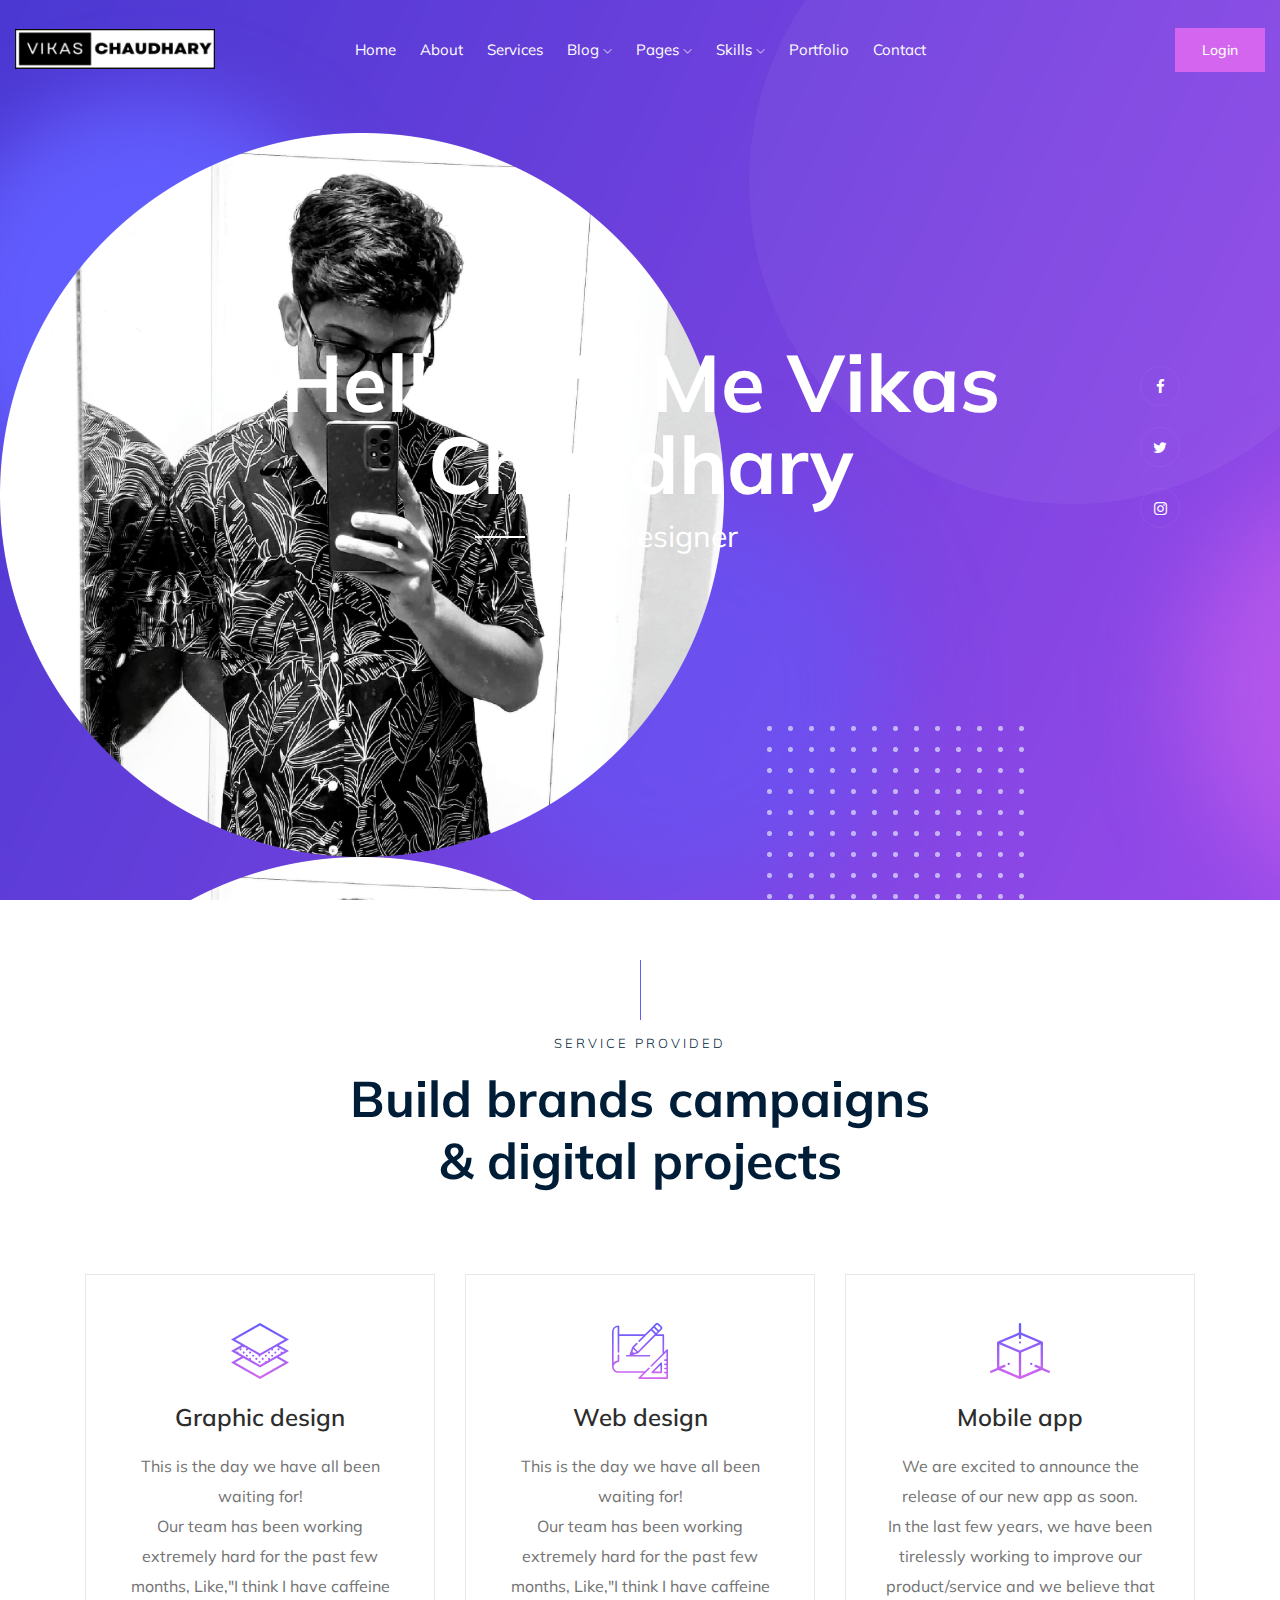
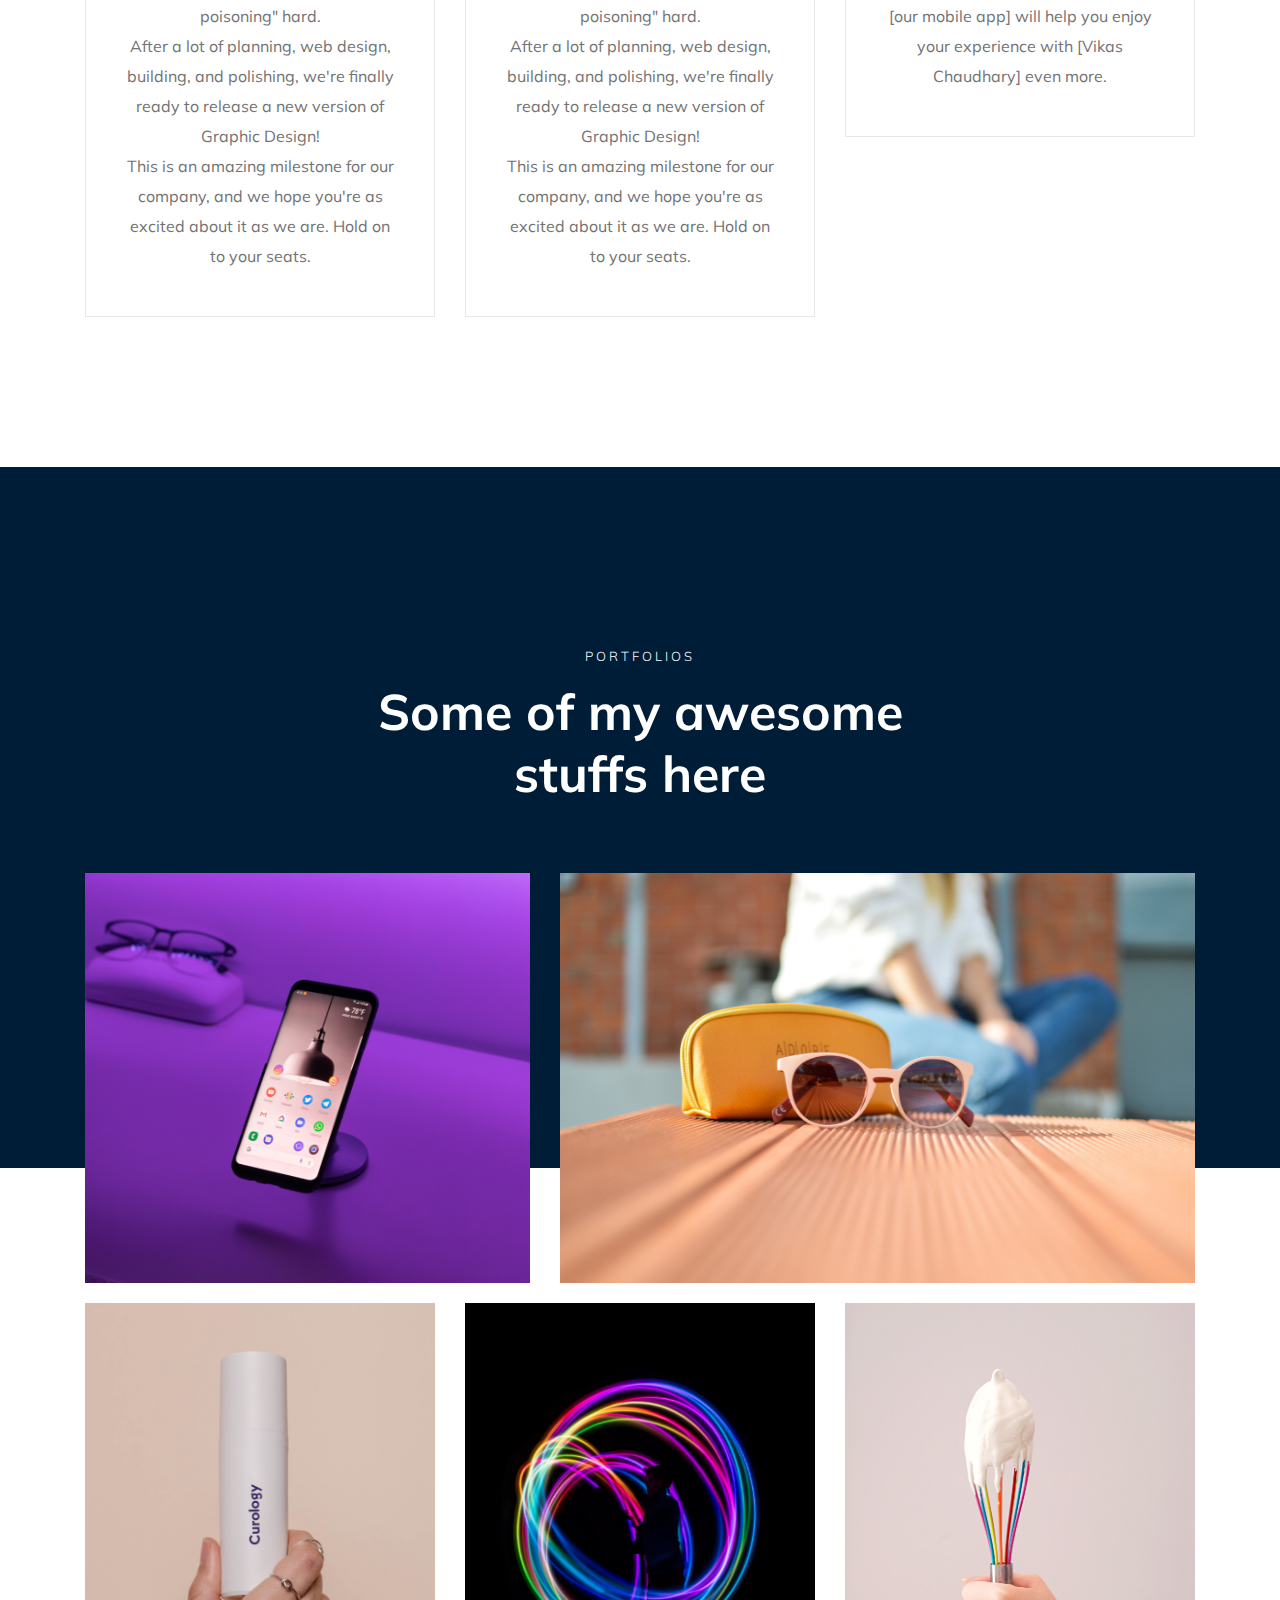
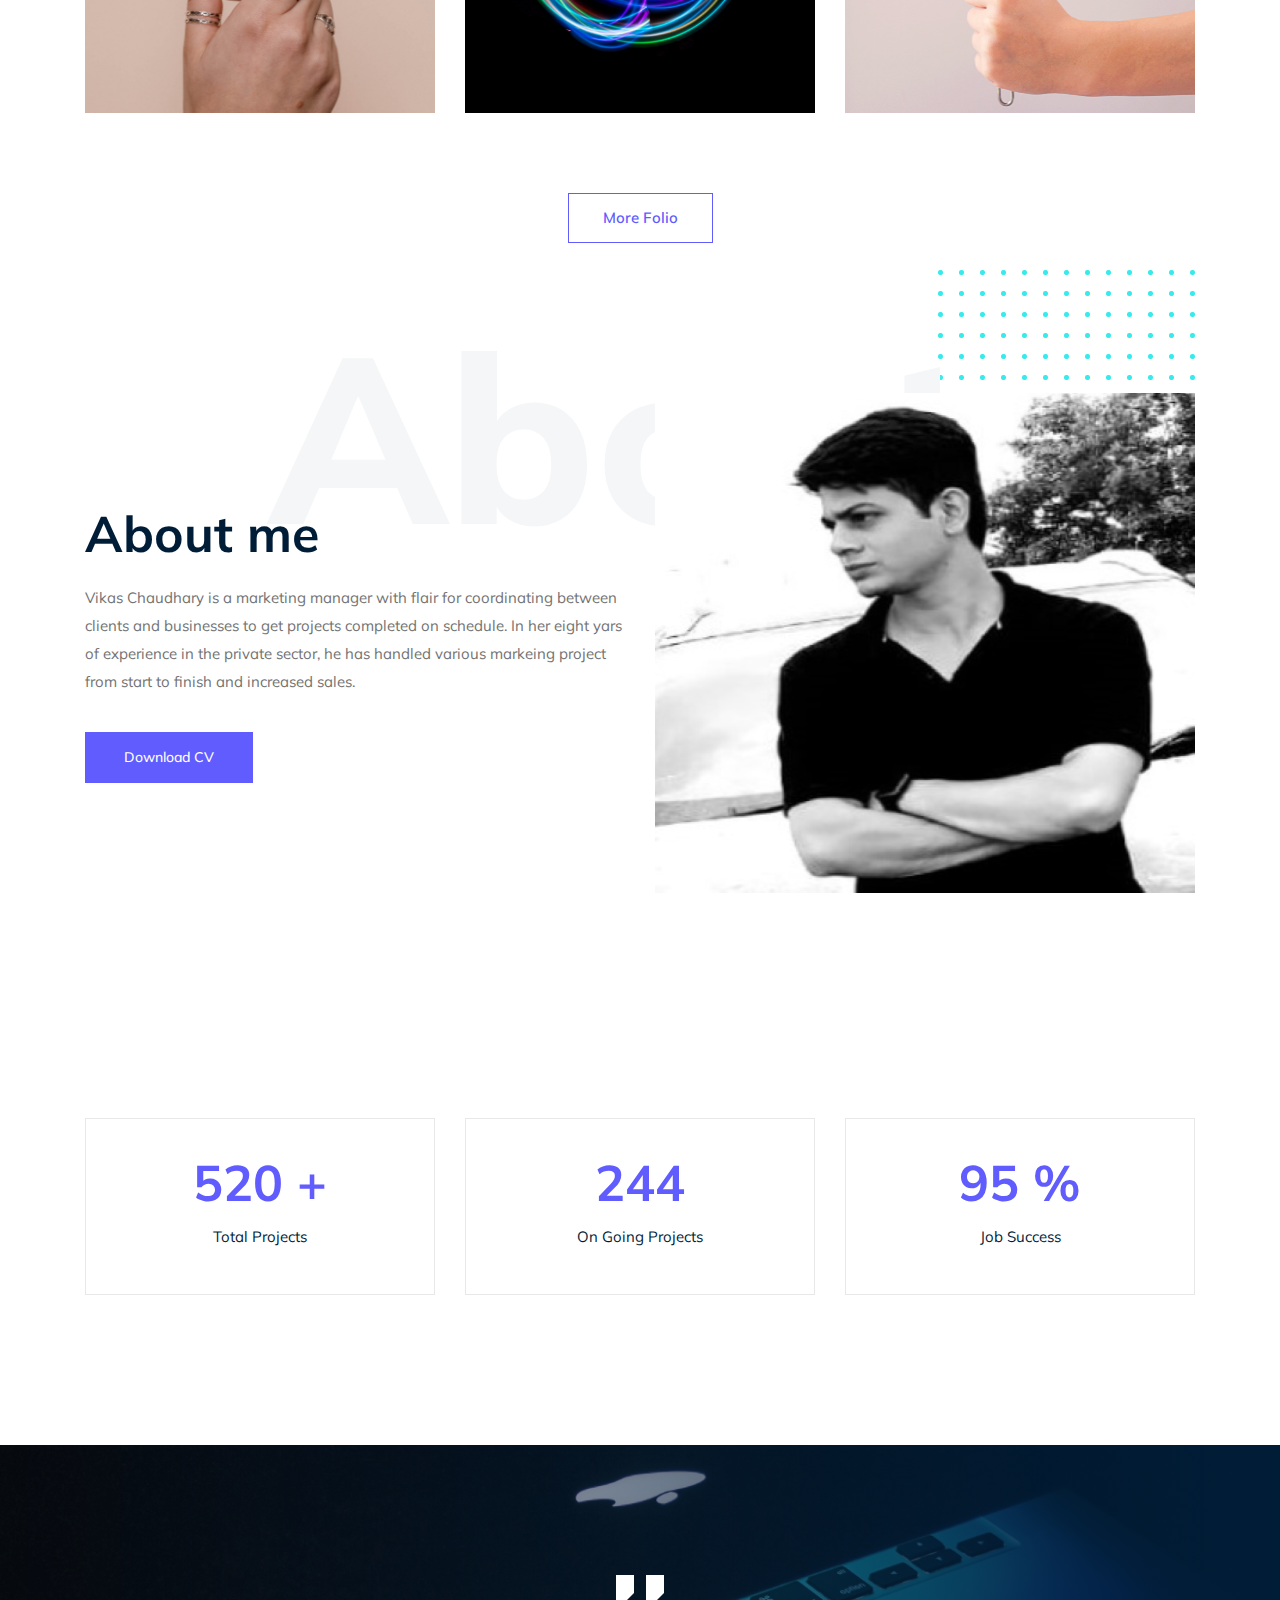
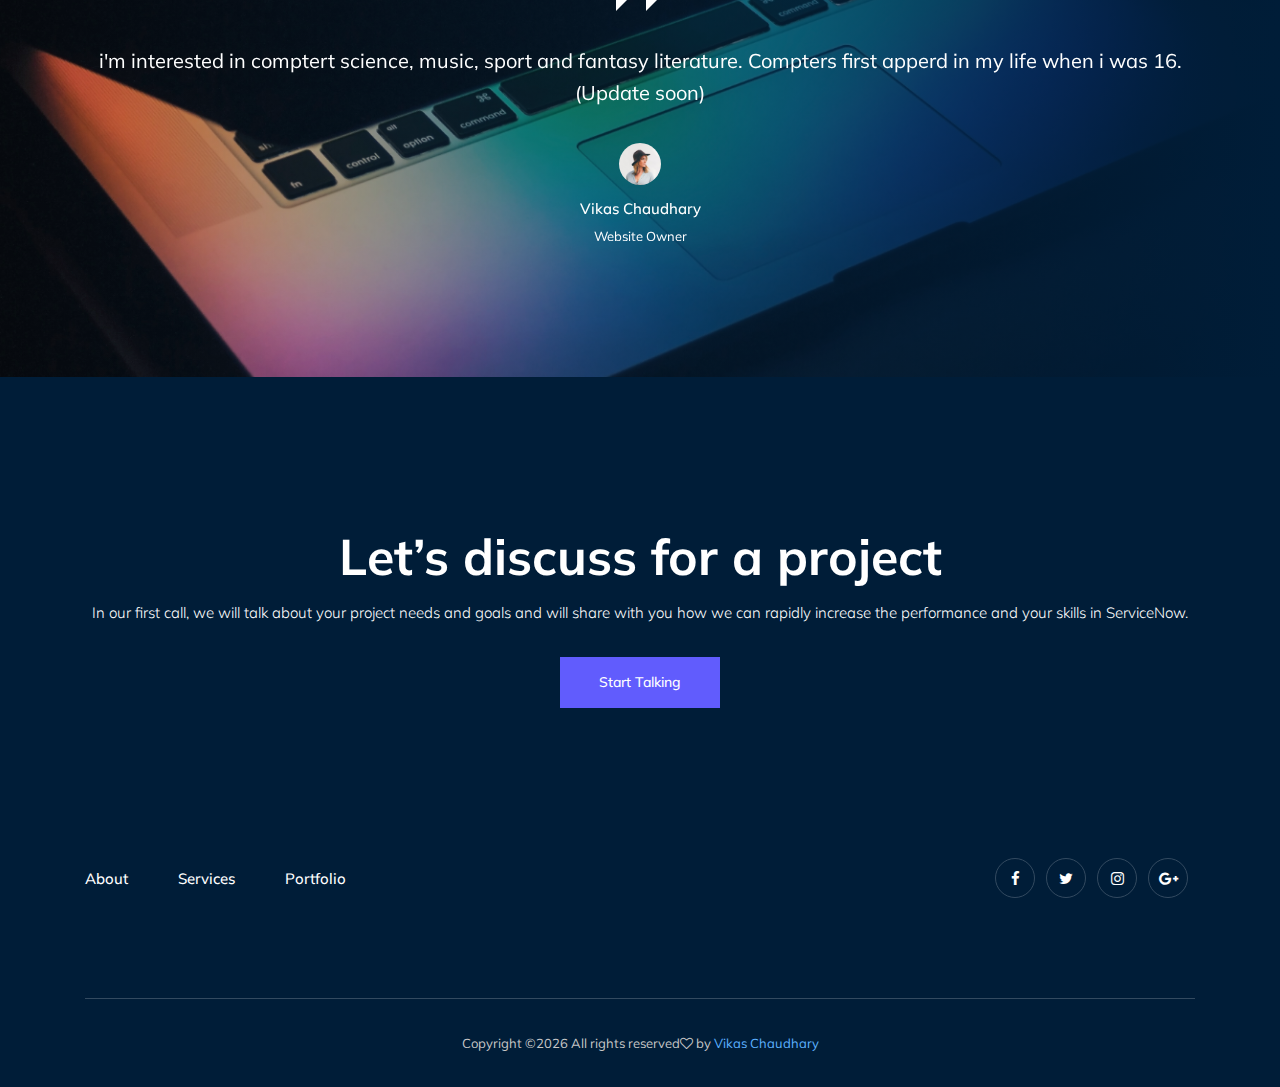
<file: index.html>
<!doctype html>
<html class="no-js" lang="zxx">

<head>
    <meta charset="utf-8">
    <meta http-equiv="x-ua-compatible" content="ie=edge">
    <title>Vikas</title>
    <meta name="description" content="">
    <meta name="viewport" content="width=device-width, initial-scale=1">

    <!-- CSS here -->
    <link rel="stylesheet" href="css/bootstrap.min.css">
    <link rel="stylesheet" href="css/owl.carousel.min.css">
    <link rel="stylesheet" href="css/magnific-popup.css">
    <link rel="stylesheet" href="css/font-awesome.min.css">
    <link rel="stylesheet" href="css/themify-icons.css">
    <link rel="stylesheet" href="css/nice-select.css">
    <link rel="stylesheet" href="css/flaticon.css">
    <link rel="stylesheet" href="css/gijgo.css">
    <link rel="stylesheet" href="css/animate.min.css">
    <link rel="stylesheet" href="css/slick.css">
    <link rel="stylesheet" href="css/slicknav.css">
    <link rel="stylesheet" href="css/style.css">
    <!-- <link rel="stylesheet" href="css/responsive.css"> -->
</head>

<body>
    <!--[if lte IE 9]>
            <p class="browserupgrade">You are using an <strong>outdated</strong> browser. Please <a href="https://browsehappy.com/">upgrade your browser</a> to improve your experience and security.</p>
        <![endif]-->

    <!-- header-start -->
    <header>
        <div class="header-area ">
            <div id="sticky-header" class="main-header-area">
                <div class="container-fluid">
                    <div class="row align-items-center">
                        <div class="col-xl-3 col-lg-2">
                            <div class="logo">
                                <a href="index.html">
                                    <img width="200" height="40" src="img/logo.png" alt="">
                                </a>
                            </div>
                        </div>
                        <div class="col-xl-6 col-lg-7">
                            <div class="main-menu  d-none d-lg-block">
                                <nav>
                                    <ul id="navigation">
                                        <li><a class="active" href="index.html">home</a></li>
                                        <li><a href="about.html">About</a></li>
                                        <li><a href="services.html">Services</a></li>
                                        <li><a href="#">blog <i class="ti-angle-down"></i></a>
                                            <ul class="submenu">
                                                <li><a href="blog.html">blog</a></li>
                                                <li><a href="single-blog.html">single-blog</a></li>
                                            </ul>
                                        </li>
                                        <li><a href="#">pages <i class="ti-angle-down"></i></a>
                                            <ul class="submenu">
                                                 <li><a href="portfolio.html">Portfolio</a></li>
                                                 <li><a href="elements.html">elements</a></li>
                                            </ul>
                                        </li>
                                        <li><a href="#">skills <i class="ti-angle-down"></i></a>
                                            <ul class="submenu">
                                                 <li><a href="skills.html">skills</a></li>
                                            </ul>
                                        </li>
                                        <li><a href="portfolio.html">Portfolio</a></li>
                                        <li><a href="contact.html">Contact</a></li>
                                    </ul>
                                </nav>
                            </div>
                        </div>
                        <div class="col-xl-3 col-lg-3 d-none d-lg-block">
                            <div class="Appointment">
                                <div class="book_btn d-none d-lg-block">
                                    <a href="login.html">Login</a>
                                </div>
                            </div>
                        </div>
                        <div class="col-12">
                            <div class="mobile_menu d-block d-lg-none"></div>
                        </div>
                    </div>

                </div>
            </div>
        </div>
    </header>
    <!-- header-end -->

    <!-- slider_area_start -->
    <div class="slider_area">
        <div class="single_slider  d-flex align-items-center slider_bg_1">
            <div class="shap_pattern d-none d-lg-block">
                <img src="img/about/grid.png" alt="">
            </div>
            <div class="social_links">
                <ul>
                    <li><a href="#"> <i class="fa fa-facebook"></i> </a></li>
                    <li><a href="#"> <i class="fa fa-twitter"></i> </a></li>
                    <li><a href="https://instagram.com/thevikaschaudhary"> <i class="fa fa-instagram"></i> </a></li>
                </ul>
            </div>
            <div class="container">
                <div class="row align-items-center">
                    <div class="col-xl-12">
                        <div class="slider_text text-center">
                            <h3>
                                Hello, It's Me Vikas Chaudhary
                            </h3>
                            <span>Web Designer</span>
                        </div>
                    </div>
                </div>
            </div>
        </div>
    </div>
    <!-- slider_area_end -->

    <!-- service_area  -->
    <div class="service_area">
        <div class="container">
            <div class="row">
                <div class="col-xl-12">
                    <div class="section_title text-center mb-65">
                        <span>Service Provided</span>
                        <h3>Build brands campaigns  <br>
                                & digital projects</h3>
                    </div>
                </div>
            </div>
            <div class="row">
                <div class="col-xl-4 col-md-4">
                    <div class="single_service text-center">
                        <div class="icon">
                            <img src="img/svg_icon/1.svg" alt="">
                        </div>
                        <h3>Graphic design</h3>
                        <p>This is the day we have all been waiting for!</p>
                        <p>Our team has been working extremely hard for the past few months, Like,"I think I have caffeine poisoning" hard.</p>
                        <p>After a lot of planning, web design, building, and polishing, we're finally ready to release a new version of Graphic Design!</p>
                        <p>This is an amazing milestone for our company, and we hope you're as excited about it as we are. Hold on to your seats.</p>
                    </div>
                </div>
                <div class="col-xl-4 col-md-4">
                    <div class="single_service text-center">
                        <div class="icon">
                            <img src="img/svg_icon/2.svg" alt="">
                        </div>
                        <h3>Web design</h3>
                        <p>This is the day we have all been waiting for!</p>
                        <p>Our team has been working extremely hard for the past few months, Like,"I think I have caffeine poisoning" hard.</p>
                        <p>After a lot of planning, web design, building, and polishing, we're finally ready to release a new version of Graphic Design!</p>
                        <p>This is an amazing milestone for our company, and we hope you're as excited about it as we are. Hold on to your seats.</p>
                    </div>
                </div>
                <div class="col-xl-4 col-md-4">
                    <div class="single_service text-center">
                        <div class="icon">
                            <img src="img/svg_icon/3.svg" alt="">
                        </div>
                        <h3>Mobile app</h3>
                        <p>We are excited to announce the release of our new app as soon.</p>
                        <p>In the last few years, we have been tirelessly working to improve our product/service and we believe that [our mobile app] will help you enjoy your experience with [Vikas Chaudhary] even more.</p>
                    </div>
                </div>
            </div>
        </div>
    </div>
    <!--/ service_area  -->

    <!-- portfolio_area -->
    <div class="portfolio_area portfolio_bg_1">
        <div class="container">
            <div class="row">
                <div class="col-xl-12">
                    <div class="section_title white_text text-center">
                        <span>Portfolios</span>
                        <h3>Some of my awesome <br>
                                stuffs here</h3>
                    </div>
                </div>
            </div>
        </div>
    </div>
    <!--/ portfolio_area -->

    <!-- portfolio_image_area  -->
    <div class="portfolio_image_area">
        <div class="container">
            <div class="row">
                <div class="col-xl-5 col-md-5">
                    <div class="single_Portfolio">
                        <div class="portfolio_thumb">
                            <img src="img/portfolio/1.png" alt="">
                        </div>
                        <a href="img/portfolio/1.png" class="popup popup-image"></a>
                        <div class="portfolio_hover">
                            <div class="title">
                                    <h3>Product Design</h3>
                            </div>
                        </div>
                    </div>
                </div>
                <div class="col-xl-7 col-md-7">
                    <div class="single_Portfolio">
                        <div class="portfolio_thumb">
                            <img src="img/portfolio/2.png" alt="">
                        </div>
                        <a href="img/portfolio/2.png" class="popup popup-image"></a>
                        <div class="portfolio_hover">
                            <div class="title">
                                    <h3>Product Design</h3>
                            </div>
                        </div>
                    </div>
                </div>
                <div class="col-xl-4 col-md-6 col-lg-4">
                    <div class="single_Portfolio">
                        <div class="portfolio_thumb">
                            <img src="img/portfolio/3.png" alt="">
                        </div>
                        <a href="img/portfolio/3.png" class="popup popup-image"></a>
                        <div class="portfolio_hover">
                            <div class="title">
                                    <h3>Product Design</h3>
                            </div>
                        </div>
                    </div>
                </div>
                <div class="col-xl-4 col-md-6 col-lg-4">
                    <div class="single_Portfolio">
                        <div class="portfolio_thumb">
                            <img src="img/portfolio/4.png" alt="">
                        </div>
                        <a href="img/portfolio/4.png" class="popup popup-image"></a>
                        <div class="portfolio_hover">
                            <div class="title">
                                    <h3>Product Design</h3>
                            </div>
                        </div>
                    </div>
                </div>
                <div class="col-xl-4 col-md-12 col-lg-4">
                    <div class="single_Portfolio">
                        <div class="portfolio_thumb">
                            <img src="img/portfolio/5.png" alt="">
                        </div>
                        <a href="img/portfolio/5.png" class="popup popup-image"></a>
                        <div class="portfolio_hover">
                            <div class="title">
                                    <h3>Product Design</h3>
                            </div>
                        </div>
                    </div>
                </div>
            </div>
            <div class="row">
                <div class="col-xl-12">
                    <div class="more_portfolio text-center">
                        <a class="line_btn" href="#">More Folio</a>
                    </div>
                </div>
            </div>
        </div>
    </div>
    <!--/ portfolio_image_area  -->

    <!-- about_me  -->
    <div class="about_me">
        <div class="about_large_title d-none d-lg-block">
                About
        </div>
        <div class="container">
            <div class="row align-items-center">
                <div class="col-xl-6 col-md-6">
                    <div class="about_e_details">
                        <h3>About me</h3>
                        <p>Vikas Chaudhary is a marketing manager with flair for coordinating between clients and businesses to get projects completed on schedule. In her eight yars of experience in the private sector, he has handled various markeing project from start to finish and increased sales.</p>
                        <div class="download_cv">
                            <a class="boxed-btn3" href="#">Download CV</a>
                        </div>
                    </div>
                </div>
                <div class="col-xl-6 col-md-6">
                    <div class="about_img">
                        <div class="color_pattern d-none d-lg-block">
                            <img src="img/about/color_grid.png" alt="">
                        </div>
                        <div class="my_Pic">
                                <img width="588" height="500" src="img/about/about.png" alt="">
                        </div>
                    </div>
                </div>
            </div>
        </div>
    </div>
    <!--/ about_me  -->

    <div class="counter_area">
        <div class="container">
            <div class="row">
                <div class="col-xl-4 col-md-4">
                    <div class="single_counter text-center">
                        <h3>
                            <span class="counter" >520 </span><span>+</span>
                        </h3>
                        <p>Total Projects</p>
                    </div>
                </div>
                <div class="col-xl-4 col-md-4">
                    <div class="single_counter text-center">
                        <h3>
                            <span class="counter">244 </span>
                        </h3>
                        <p>On Going Projects</p>
                    </div>
                </div>
                <div class="col-xl-4 col-md-4">
                    <div class="single_counter text-center">
                        <h3>
                            <span class="counter" >95 </span> <span>%</span>
                        </h3>
                        <p>Job Success</p>
                    </div>
                </div>
            </div>
        </div>
    </div>
    <!-- testimonial_area  -->
    <div class="testimonial_area ">
            <div class="container">
                <div class="row">
                    <div class="col-xl-12">
                        <div class="testmonial_active owl-carousel">
                            <div class="single_carousel">
                                    <div class="single_testmonial text-center">
                                            <div class="quote">
                                                <img src="img/testmonial/quote.svg" alt="">
                                            </div>
                                            <p>i'm interested in comptert science, music, sport and fantasy literature. <br> 
                                                    Compters first apperd in my life when i was 16. (Update soon) </p>
                                            <div class="testmonial_author">
                                                <div class="thumb">
                                                        <img src="img/testmonial/thumb.png" alt="">
                                                </div>
                                                <h3>Vikas Chaudhary</h3>
                                                <span>Website Owner</span>
                                            </div>
                                        </div>
                            </div>
                            <div class="single_carousel">
                                    <div class="single_testmonial text-center">
                                            <div class="quote">
                                                <img src="img/testmonial/quote.svg" alt="">
                                            </div>
                                            <p>We are excited to update the release of our new update as soon. <br> 
                                                Update soon  <br>
                                                We hope you're as excited about it as we are. Hold on to your seats. </p>
                                            <div class="testmonial_author">
                                                <div class="thumb">
                                                        <img src="img/testmonial/thumb.png" alt="">
                                                </div>
                                                <h3>Name</h3>
                                                <span>Business Owner</span>
                                            </div>
                                        </div>
                            </div>
                            <div class="single_carousel">
                                    <div class="single_testmonial text-center">
                                            <div class="quote">
                                                <img src="img/testmonial/quote.svg" alt="">
                                            </div>
                                            <p>We are excited to update the release of our new update as soon. <br> 
                                                Update soon  <br>
                                                We hope you're as excited about it as we are. Hold on to your seats. </p>
                                            <div class="testmonial_author">
                                                <div class="thumb">
                                                        <img src="img/testmonial/thumb.png" alt="">
                                                </div>
                                                <h3>Name</h3>
                                                <span>Owner</span>
                                            </div>
                                        </div>
                            </div>
                        </div>
                    </div>
                </div>
            </div>
        </div>
        <!-- /testimonial_area  -->
    
    <div class="discuss_projects">
        <div class="container">
            <div class="row">
                <div class="col-xl-12">
                    <div class="project_text text-center">
                        <h3>Let’s discuss for a project</h3>
                        <p>In our first call, we will talk about your project needs and goals and will share with you how we can rapidly increase the performance and your skills in ServiceNow.</p>
                        <a class="boxed-btn3" href="#">Start Talking</a>
                    </div>
                </div>
            </div>
        </div>
    </div>

    <!-- footer start -->
    <footer class="footer">
        <div class="footer_top">
            <div class="container">
                <div class="row align-items-center">
                    <div class="col-xl-6 col-md-6">
                        <div class="menu_links">
                            <ul>
                                <li><a href="about.html">About</a></li>
                                <li><a href="services.html">Services</a></li>
                                <li><a href="portfolio.html">Portfolio</a></li>
                            </ul>
                        </div>
                    </div>
                    <div class="col-xl-6 col-md-6">
                        <div class="socail_links">
                            <ul>
                                <li><a href="#"> <i class="fa fa-facebook"></i> </a></li>
                                <li><a href="#"> <i class="fa fa-twitter"></i> </a></li>
                                <li><a href="https://instagram.com/thevikaschaudhary"> <i class="fa fa-instagram"></i> </a></li>
                                <li><a href="#"> <i class="fa fa-google-plus"></i> </a></li>
                            </ul>
                        </div>
                    </div>
                </div>
            </div>
        </div>
        <div class="copy-right_text">
            <div class="container">
                <div class="footer_border"></div>
                <div class="row">
                    <div class="col-xl-12">
                        <p class="copy_right text-center">
Copyright &copy;<script>document.write(new Date().getFullYear());</script> All rights reserved<i class="fa fa-heart-o" aria-hidden="true"></i> by <a href="https://instagram.com/thevikaschaudhary" target="_blank">Vikas Chaudhary</a>
                        </p>
                    </div>
                </div>
            </div>
        </div>
    </footer>
    <!--/ footer end  -->

    <!-- JS here -->
    <script src="js/vendor/modernizr-3.5.0.min.js"></script>
    <script src="js/vendor/jquery-1.12.4.min.js"></script>
    <script src="js/popper.min.js"></script>
    <script src="js/bootstrap.min.js"></script>
    <script src="js/owl.carousel.min.js"></script>
    <script src="js/isotope.pkgd.min.js"></script>
    <script src="js/ajax-form.js"></script>
    <script src="js/waypoints.min.js"></script>
    <script src="js/jquery.counterup.min.js"></script>
    <script src="js/imagesloaded.pkgd.min.js"></script>
    <script src="js/scrollIt.js"></script>
    <script src="js/jquery.scrollUp.min.js"></script>
    <script src="js/wow.min.js"></script>
    <script src="js/nice-select.min.js"></script>
    <script src="js/jquery.slicknav.min.js"></script>
    <script src="js/jquery.magnific-popup.min.js"></script>
    <script src="js/plugins.js"></script>
    <script src="js/gijgo.min.js"></script>

    <!--contact js-->
    <script src="js/contact.js"></script>
    <script src="js/jquery.ajaxchimp.min.js"></script>
    <script src="js/jquery.form.js"></script>
    <script src="js/jquery.validate.min.js"></script>
    <script src="js/mail-script.js"></script>

    <script src="js/main.js"></script>
</body>

</html>
</file>
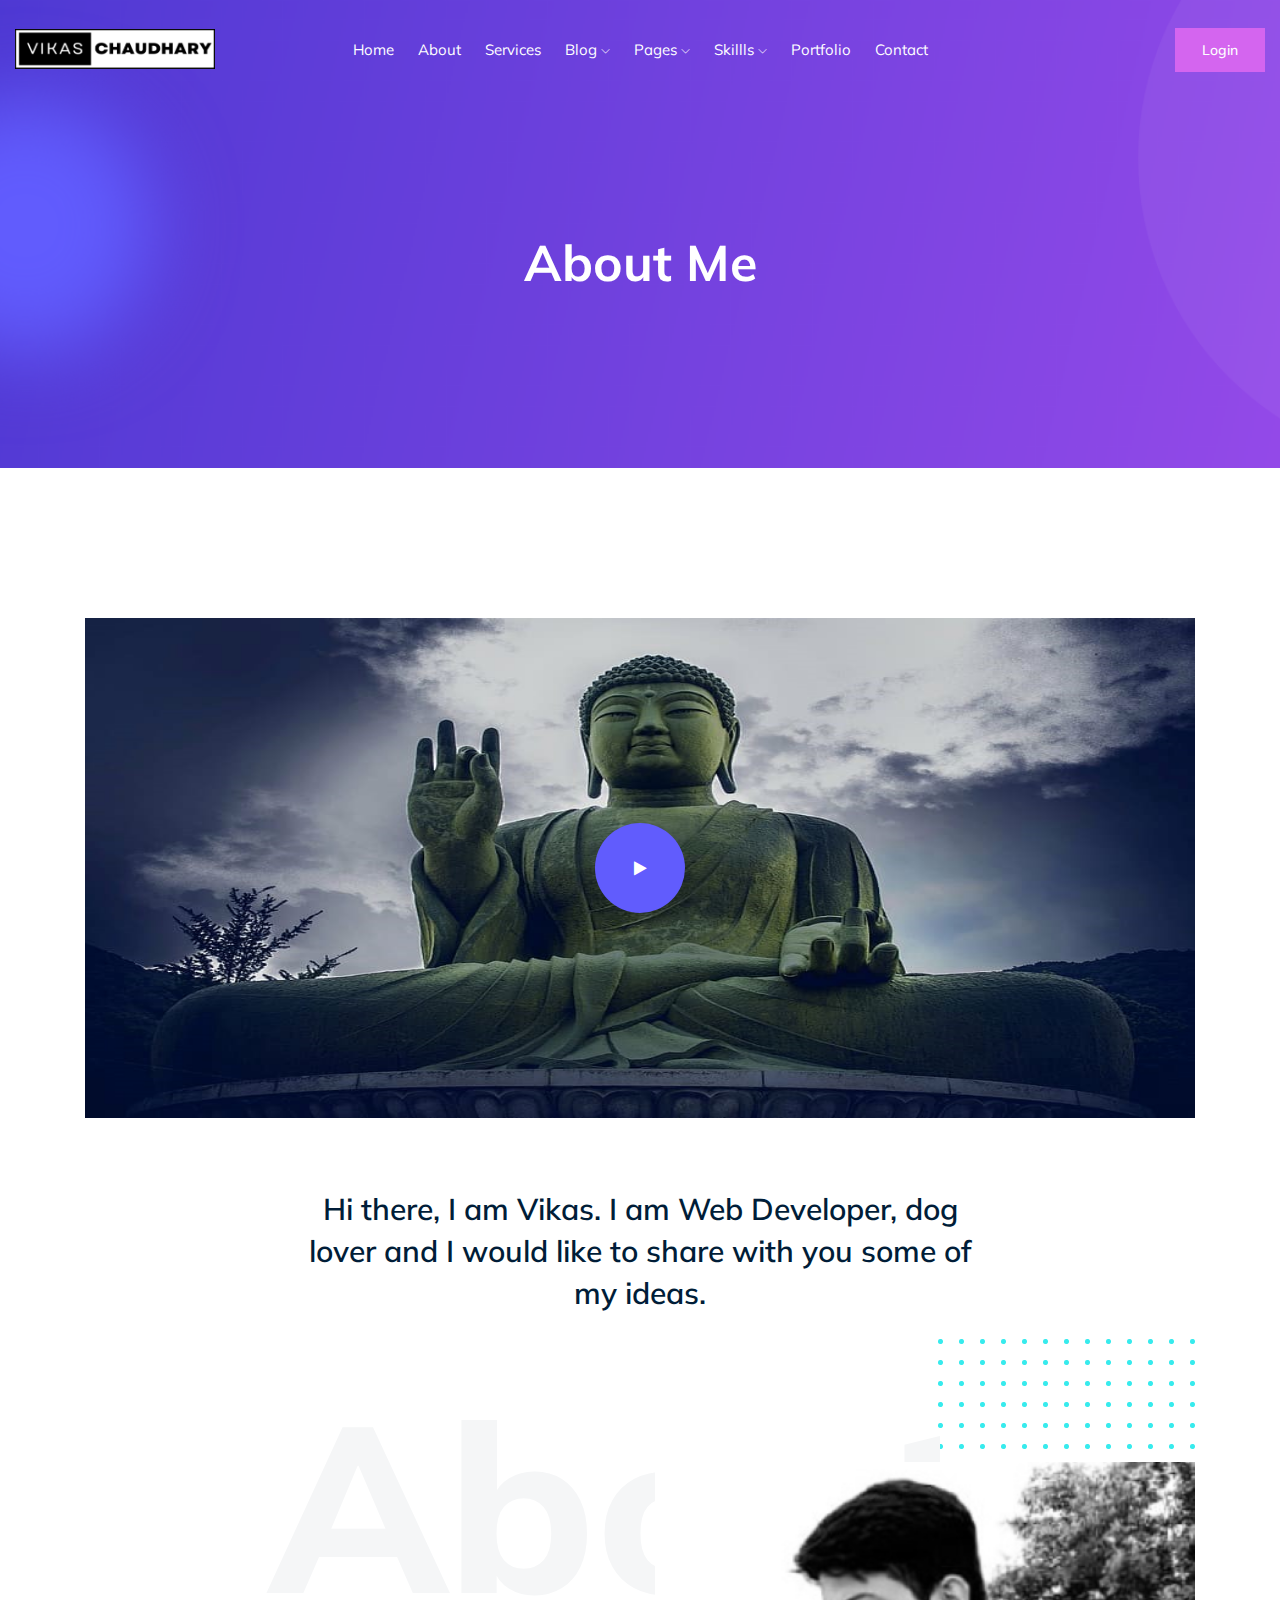
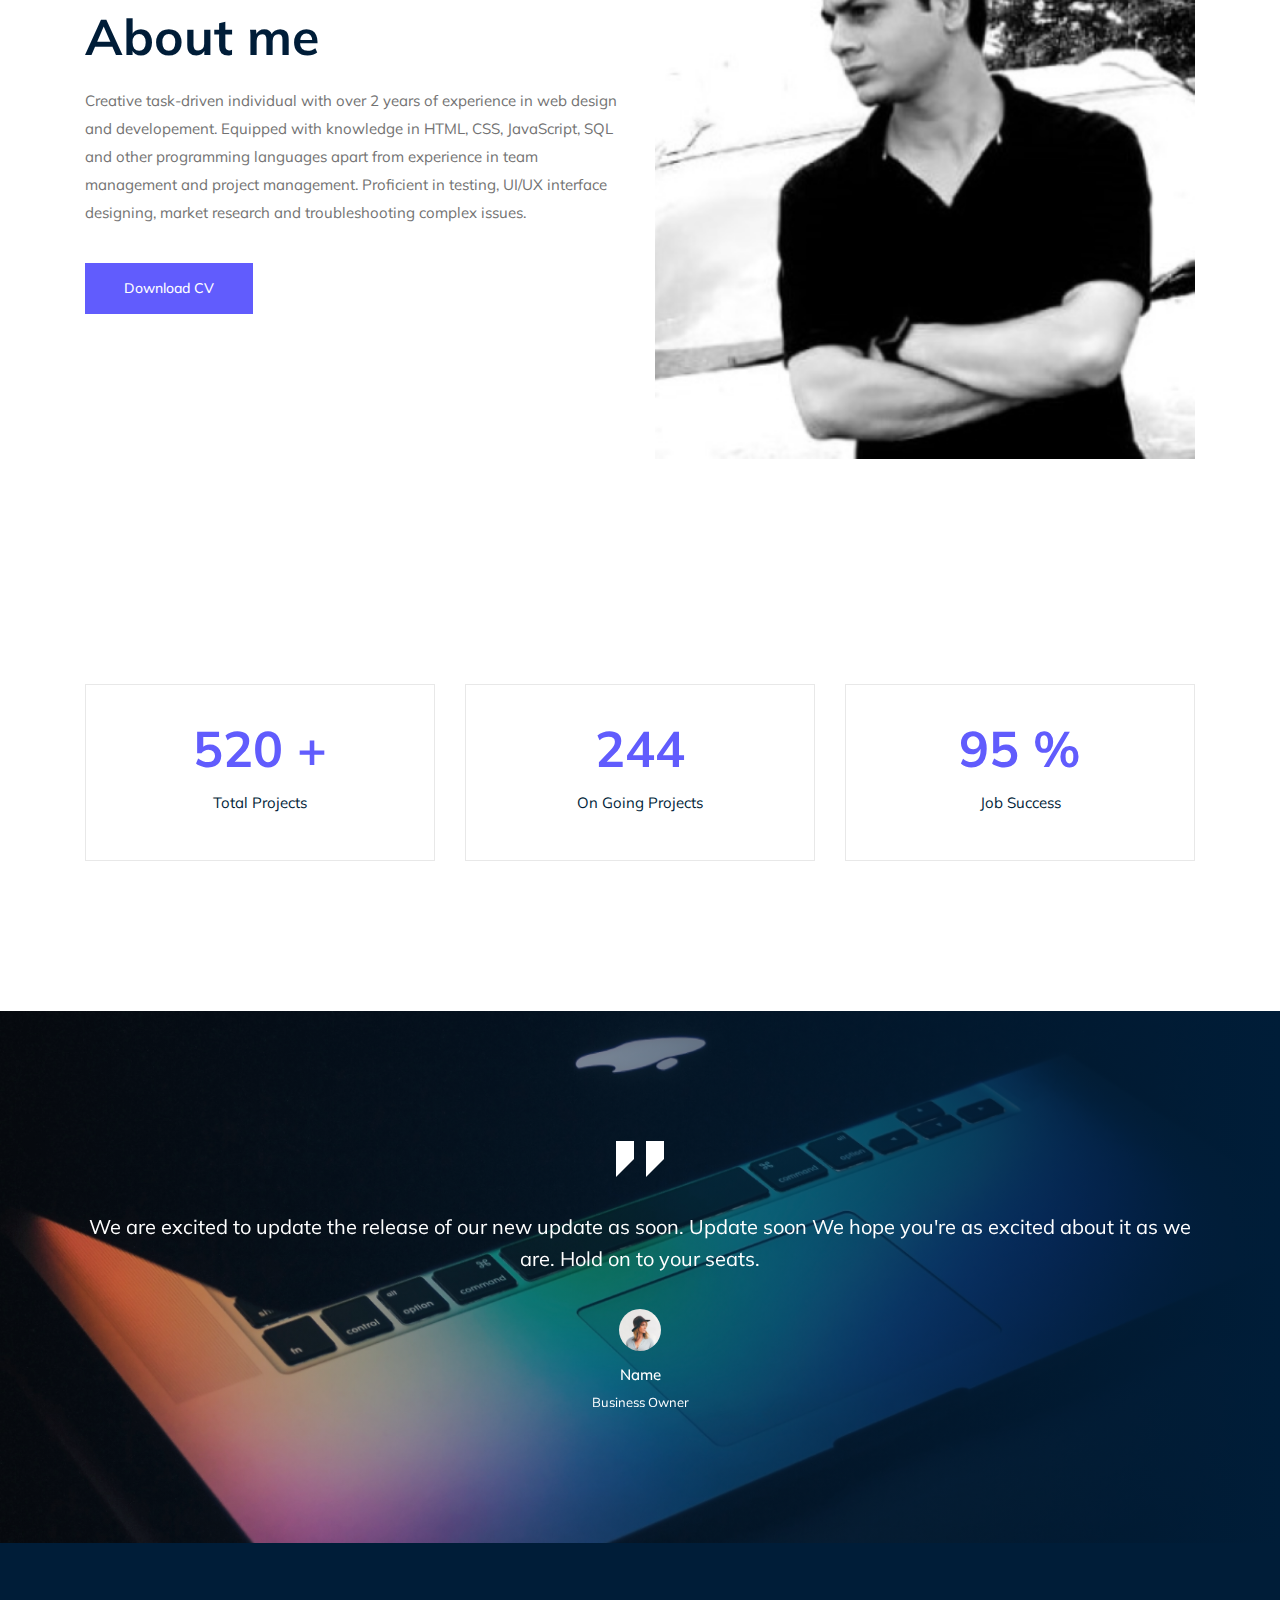
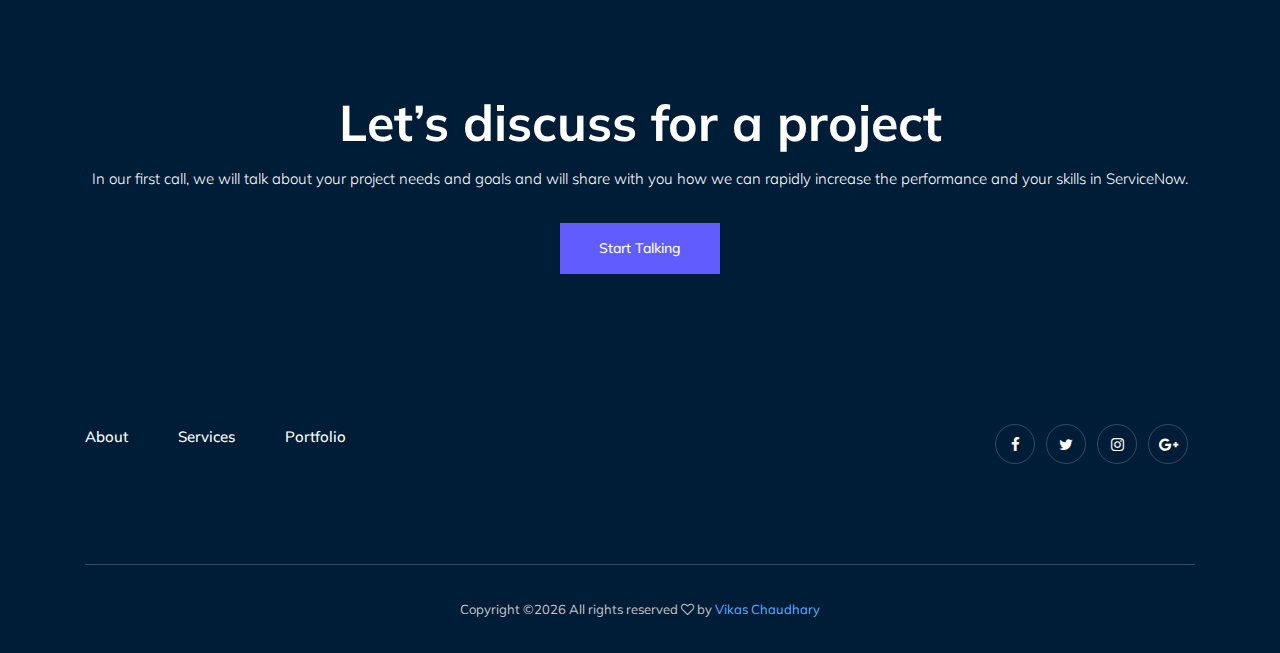
<file: about.html>
<!doctype html>
<html class="no-js" lang="zxx">

<head>
    <meta charset="utf-8">
    <meta http-equiv="x-ua-compatible" content="ie=edge">
    <title>About</title>
    <meta name="description" content="">
    <meta name="viewport" content="width=device-width, initial-scale=1">

    <!-- CSS here -->
    <link rel="stylesheet" href="css/bootstrap.min.css">
    <link rel="stylesheet" href="css/owl.carousel.min.css">
    <link rel="stylesheet" href="css/magnific-popup.css">
    <link rel="stylesheet" href="css/font-awesome.min.css">
    <link rel="stylesheet" href="css/themify-icons.css">
    <link rel="stylesheet" href="css/nice-select.css">
    <link rel="stylesheet" href="css/flaticon.css">
    <link rel="stylesheet" href="css/gijgo.css">
    <link rel="stylesheet" href="css/animate.min.css">
    <link rel="stylesheet" href="css/slick.css">
    <link rel="stylesheet" href="css/slicknav.css">
    <link rel="stylesheet" href="css/style.css">
    <!-- <link rel="stylesheet" href="css/responsive.css"> -->
</head>

<body>
    <!--[if lte IE 9]>
            <p class="browserupgrade">You are using an <strong>outdated</strong> browser. Please <a href="https://browsehappy.com/">upgrade your browser</a> to improve your experience and security.</p>
        <![endif]-->

    <!-- header-start -->
    <header>
        <div class="header-area ">
            <div id="sticky-header" class="main-header-area">
                <div class="container-fluid">
                    <div class="row align-items-center">
                        <div class="col-xl-3 col-lg-2">
                            <div class="logo">
                                <a href="index.html">
                                    <img width="200" height="40" src="img/logo.png" alt="">
                                </a>
                            </div>
                        </div>
                        <div class="col-xl-6 col-lg-7">
                            <div class="main-menu  d-none d-lg-block">
                                <nav>
                                    <ul id="navigation">
                                        <li><a class="active" href="index.html">home</a></li>
                                        <li><a href="about.html">About</a></li>
                                        <li><a href="services.html">Services</a></li>
                                        <li><a href="#">blog <i class="ti-angle-down"></i></a>
                                            <ul class="submenu">
                                                <li><a href="blog.html">blog</a></li>
                                                <li><a href="single-blog.html">single-blog</a></li>
                                            </ul>
                                        </li>
                                        <li><a href="#">pages <i class="ti-angle-down"></i></a>
                                            <ul class="submenu">
                                                 <li><a href="elements.html">elements</a></li>
                                            </ul>
                                        </li>
                                        <li><a href="#">skillls <i class="ti-angle-down"></i></a>
                                            <ul class="submenu">
                                                 <li><a href="skills.html">Update soon</a></li>
                                            </ul>
                                        </li>
                                        <li><a href="portfolio.html">Portfolio</a></li>
                                        <li><a href="contact.html">Contact</a></li>
                                    </ul>
                                </nav>
                            </div>
                        </div>
                        <div class="col-xl-3 col-lg-3 d-none d-lg-block">
                            <div class="Appointment">
                                <div class="book_btn d-none d-lg-block">
                                    <a  href="login.html">Login</a>
                                </div>
                            </div>
                        </div>
                        <div class="col-12">
                            <div class="mobile_menu d-block d-lg-none"></div>
                        </div>
                    </div>

                </div>
            </div>
        </div>
    </header>
    <!-- header-end -->

    <!-- bradcam_area  -->
    <div class="bradcam_area bradcam_bg_1">
        <div class="container">
            <div class="row">
                <div class="col-xl-12">
                    <div class="bradcam_text text-center">
                        <h3>About Me</h3>
                    </div>
                </div>
            </div>
        </div>
    </div>
    <!-- /bradcam_area  -->

    <div class="video_area">
        <div class="container">
            <div class="row">
                <div class="col-xl-12">
                    <div class="video_wrap">
                        <div class="thumb">
                            <img width="900" height="500" src="img/video/video_bg.png" alt="">
                            <div class="video_icon">
                                <a class="popup-video" href="https://www.youtube.com/watch?v=6YUoqa9o7y4"> <i class="fa fa-play"></i> </a>
                            </div>
                        </div>
                        <div class="video_text text-center">
                            <p>Hi there, I am Vikas. I am Web Developer, dog  <br>
                                lover and I would like to share with you some of <br> 
                                my ideas.</p>
                        </div>
                    </div>
                </div>
            </div>
        </div>
    </div>


    <!-- about_me  -->
    <div class="about_me">
        <div class="about_large_title d-none d-lg-block">
                About
        </div>
        <div class="container">
            <div class="row align-items-center">
                <div class="col-xl-6 col-md-6">
                    <div class="about_e_details">
                        <h3>About me</h3>
                        <p>Creative task-driven individual with over 2 years of experience in web design and developement. Equipped with knowledge in HTML, CSS, JavaScript, SQL and other programming languages apart from experience in team management and project management. Proficient in testing, UI/UX  interface designing, market research and troubleshooting complex issues. </p>
                        <div class="download_cv">
                            <a class="boxed-btn3" href="#">Download CV</a>
                        </div>
                    </div>
                </div>
                <div class="col-xl-6 col-md-6">
                    <div class="about_img">
                        <div class="color_pattern d-none d-lg-block">
                            <img src="img/about/color_grid.png" alt="">
                        </div>
                        <div class="my_Pic">
                                <img src="img/about/about.png" alt="">
                        </div>
                    </div>
                </div>
            </div>
        </div>
    </div>
    <!--/ about_me  -->

    <div class="counter_area">
        <div class="container">
            <div class="row">
                <div class="col-xl-4 col-md-4">
                    <div class="single_counter text-center">
                        <h3>
                            <span class="counter" >520 </span><span>+</span>
                        </h3>
                        <p>Total Projects</p>
                    </div>
                </div>
                <div class="col-xl-4 col-md-4">
                    <div class="single_counter text-center">
                        <h3>
                            <span class="counter">244 </span>
                        </h3>
                        <p>On Going Projects</p>
                    </div>
                </div>
                <div class="col-xl-4 col-md-4">
                    <div class="single_counter text-center">
                        <h3>
                            <span class="counter">95 </span> <span>%</span>
                        </h3>
                        <p>Job Success</p>
                    </div>
                </div>
            </div>
        </div>
    </div>
    <!-- testimonial_area  -->
    <div class="testimonial_area ">
            <div class="container">
                <div class="row">
                    <div class="col-xl-12">
                        <div class="testmonial_active owl-carousel">
                            <div class="single_carousel">
                                    <div class="single_testmonial text-center">
                                            <div class="quote">
                                                <img src="img/testmonial/quote.svg" alt="">
                                            </div>
                                            <p>We are excited to update the release of our new update as soon. <br> 
                                                Update soon  <br>
                                                We hope you're as excited about it as we are. Hold on to your seats. </p>
                                            <div class="testmonial_author">
                                                <div class="thumb">
                                                        <img src="img/testmonial/thumb.png" alt="">
                                                </div>
                                                <h3>Name</h3>
                                                <span>Business Owner</span>
                                            </div>
                                        </div>
                            </div>
                            <div class="single_carousel">
                                    <div class="single_testmonial text-center">
                                            <div class="quote">
                                                <img src="img/testmonial/quote.svg" alt="">
                                            </div>
                                            <p>We are excited to update the release of our new update as soon. <br> 
                                                Update soon  <br>
                                                We hope you're as excited about it as we are. Hold on to your seats. </p>
                                            <div class="testmonial_author">
                                                <div class="thumb">
                                                        <img src="img/testmonial/thumb.png" alt="">
                                                </div>
                                                <h3>Name</h3>
                                                <span>Business Owner</span>
                                            </div>
                                        </div>
                            </div>
                            <div class="single_carousel">
                                    <div class="single_testmonial text-center">
                                            <div class="quote">
                                                <img src="img/testmonial/quote.svg" alt="">
                                            </div>
                                            <p>We are excited to update the release of our new update as soon. <br> 
                                                Update soon  <br>
                                                We hope you're as excited about it as we are. Hold on to your seats. </p>
                                            <div class="testmonial_author">
                                                <div class="thumb">
                                                        <img src="img/testmonial/thumb.png" alt="">
                                                </div>
                                                <h3>Name</h3>
                                                <span>Business Owner</span>
                                            </div>
                                        </div>
                            </div>
                        </div>
                    </div>
                </div>
            </div>
        </div>
        <!-- /testimonial_area  -->
    
    <div class="discuss_projects">
        <div class="container">
            <div class="row">
                <div class="col-xl-12">
                    <div class="project_text text-center">
                        <h3>Let’s discuss for a project</h3>
                        <p>In our first call, we will talk about your project needs and goals and will share with you how we can rapidly increase the performance and your skills in ServiceNow.</p>
                        <a class="boxed-btn3" href="#">Start Talking</a>
                    </div>
                </div>
            </div>
        </div>
    </div>

    <!-- footer start -->
    <footer class="footer">
        <div class="footer_top">
            <div class="container">
                <div class="row">
                    <div class="col-xl-6 col-md-6">
                        <div class="menu_links">
                            <ul>
                                <li><a href="about.html">About</a></li>
                                <li><a href="services.html">Services</a></li>
                                <li><a href="portfolio.html">Portfolio</a></li>
                            </ul>
                        </div>
                    </div>
                    <div class="col-xl-6 col-md-6">
                        <div class="socail_links">
                            <ul>
                                <li><a href="#"> <i class="fa fa-facebook"></i> </a></li>
                                <li><a href="#"> <i class="fa fa-twitter"></i> </a></li>
                                <li><a href="https://instagram.com/thevikaschaudhary"> <i class="fa fa-instagram"></i> </a></li>
                                <li><a href="#"> <i class="fa fa-google-plus"></i> </a></li>
                            </ul>
                        </div>
                    </div>
                </div>
            </div>
        </div>
        <div class="copy-right_text">
            <div class="container">
                <div class="footer_border"></div>
                <div class="row">
                    <div class="col-xl-12">
                        <p class="copy_right text-center">
Copyright &copy;<script>document.write(new Date().getFullYear());</script> All rights reserved <i class="fa fa-heart-o" aria-hidden="true"></i> by <a href="https://instagram.com/thevikaschaudhary" target="_blank">Vikas Chaudhary</a>
                        </p>
                    </div>
                </div>
            </div>
        </div>
    </footer>
    <!--/ footer end  -->

    <!-- JS here -->
    <script src="js/vendor/modernizr-3.5.0.min.js"></script>
    <script src="js/vendor/jquery-1.12.4.min.js"></script>
    <script src="js/popper.min.js"></script>
    <script src="js/bootstrap.min.js"></script>
    <script src="js/owl.carousel.min.js"></script>
    <script src="js/isotope.pkgd.min.js"></script>
    <script src="js/ajax-form.js"></script>
    <script src="js/waypoints.min.js"></script>
    <script src="js/jquery.counterup.min.js"></script>
    <script src="js/imagesloaded.pkgd.min.js"></script>
    <script src="js/scrollIt.js"></script>
    <script src="js/jquery.scrollUp.min.js"></script>
    <script src="js/wow.min.js"></script>
    <script src="js/nice-select.min.js"></script>
    <script src="js/jquery.slicknav.min.js"></script>
    <script src="js/jquery.magnific-popup.min.js"></script>
    <script src="js/plugins.js"></script>
    <script src="js/gijgo.min.js"></script>

    <!--contact js-->
    <script src="js/contact.js"></script>
    <script src="js/jquery.ajaxchimp.min.js"></script>
    <script src="js/jquery.form.js"></script>
    <script src="js/jquery.validate.min.js"></script>
    <script src="js/mail-script.js"></script>

    <script src="js/main.js"></script>
</body>

</html>
</file>
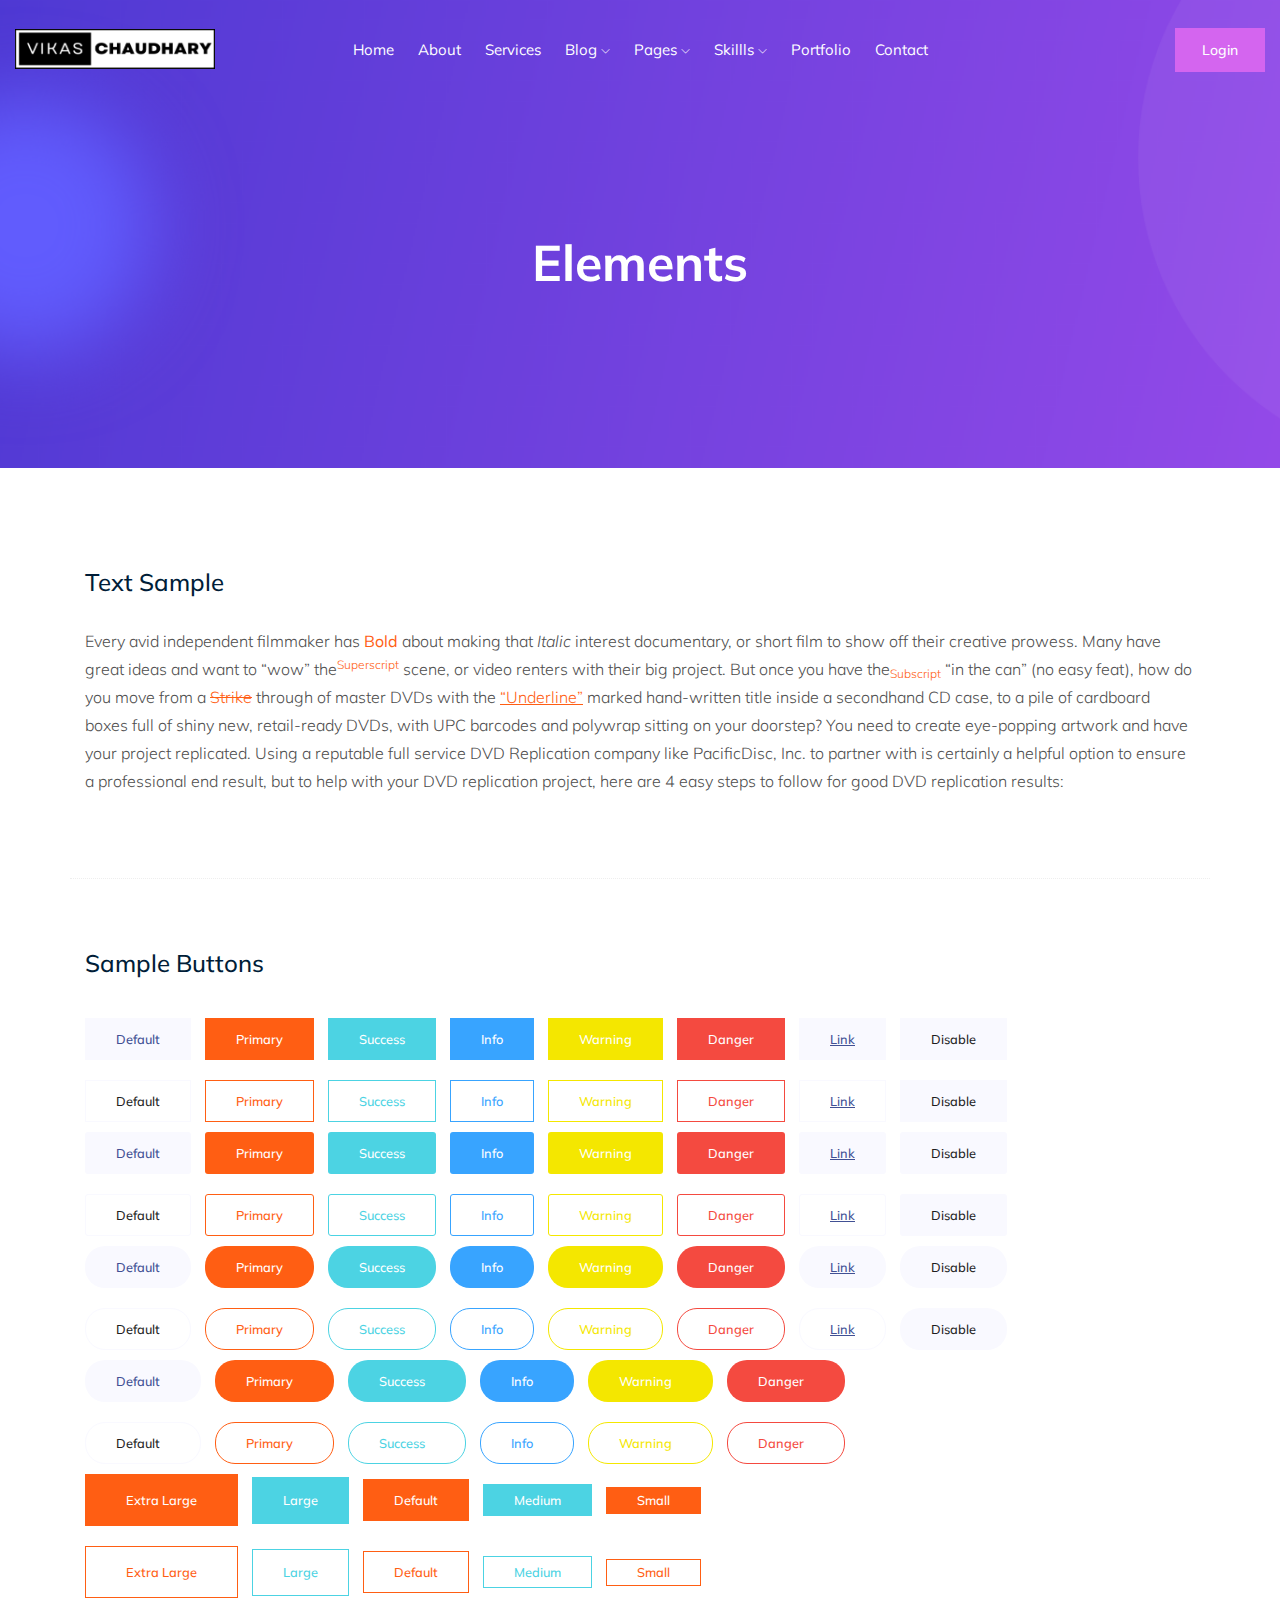
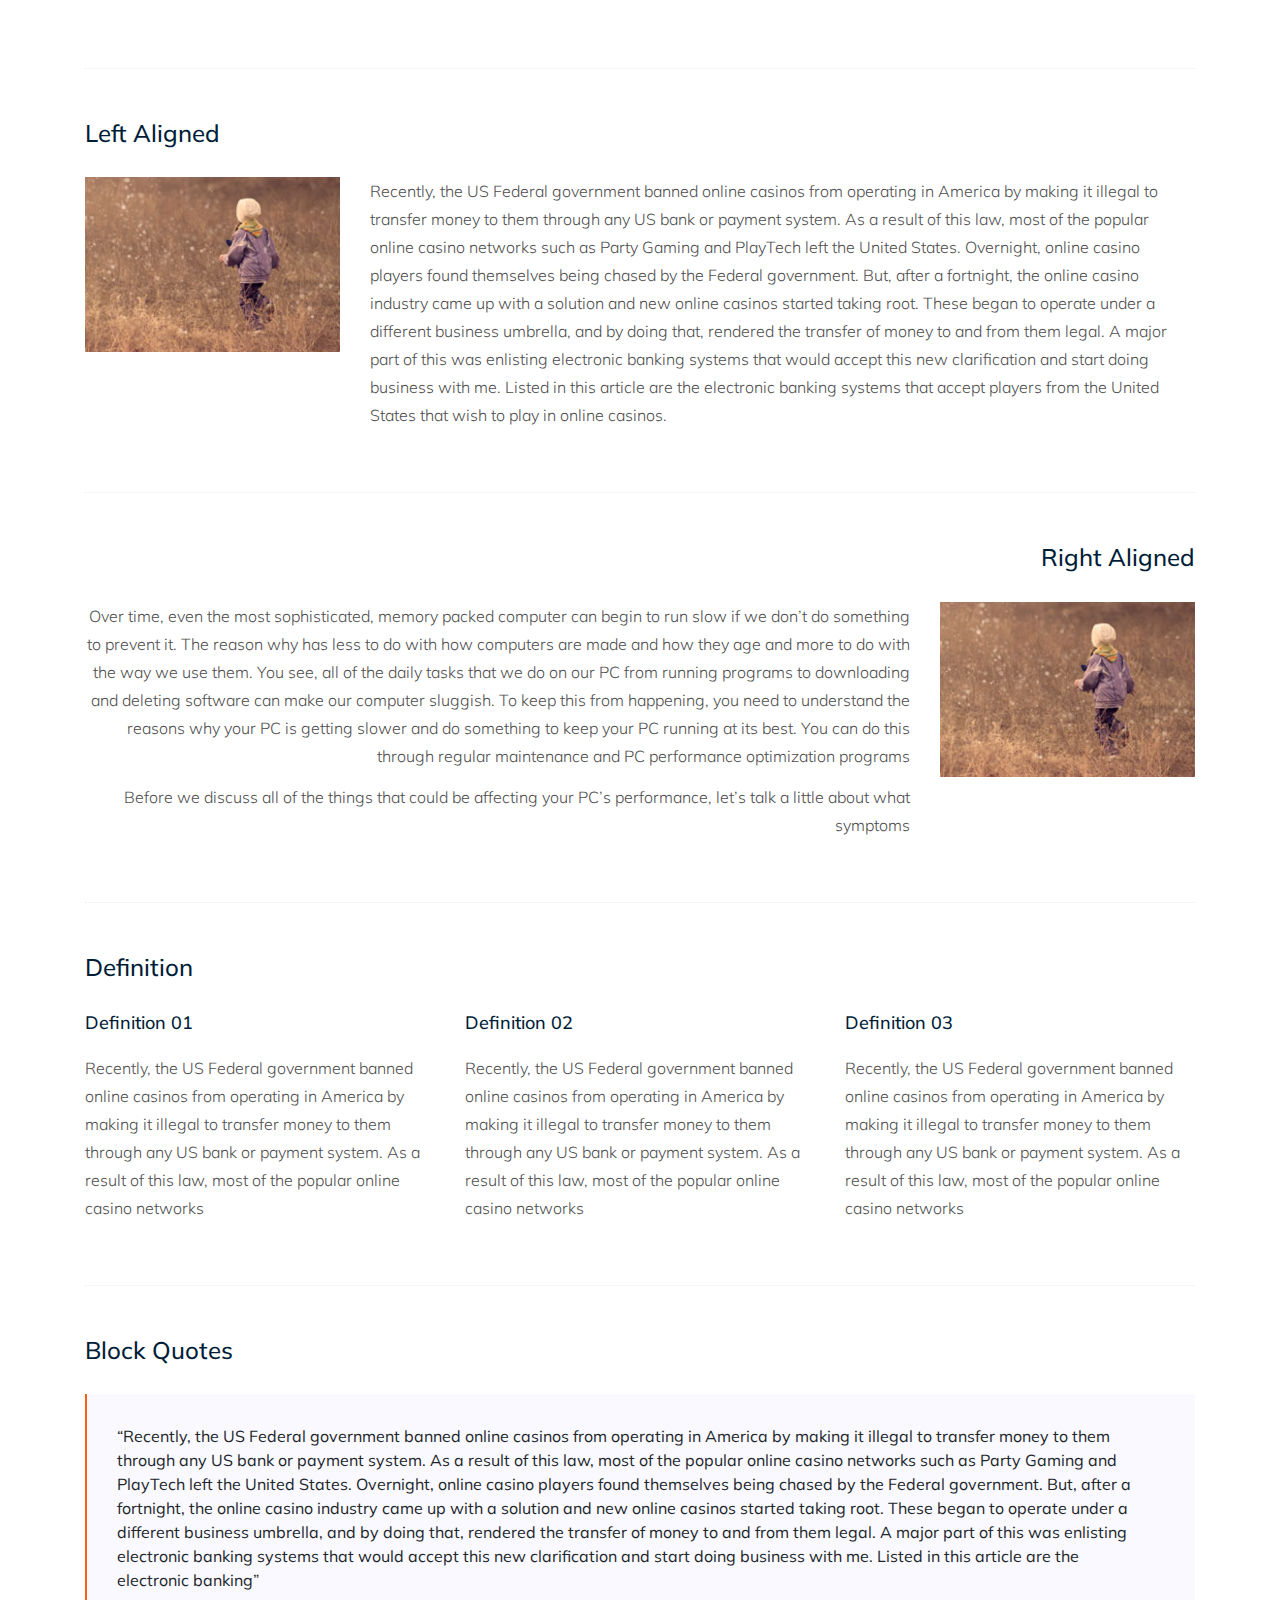
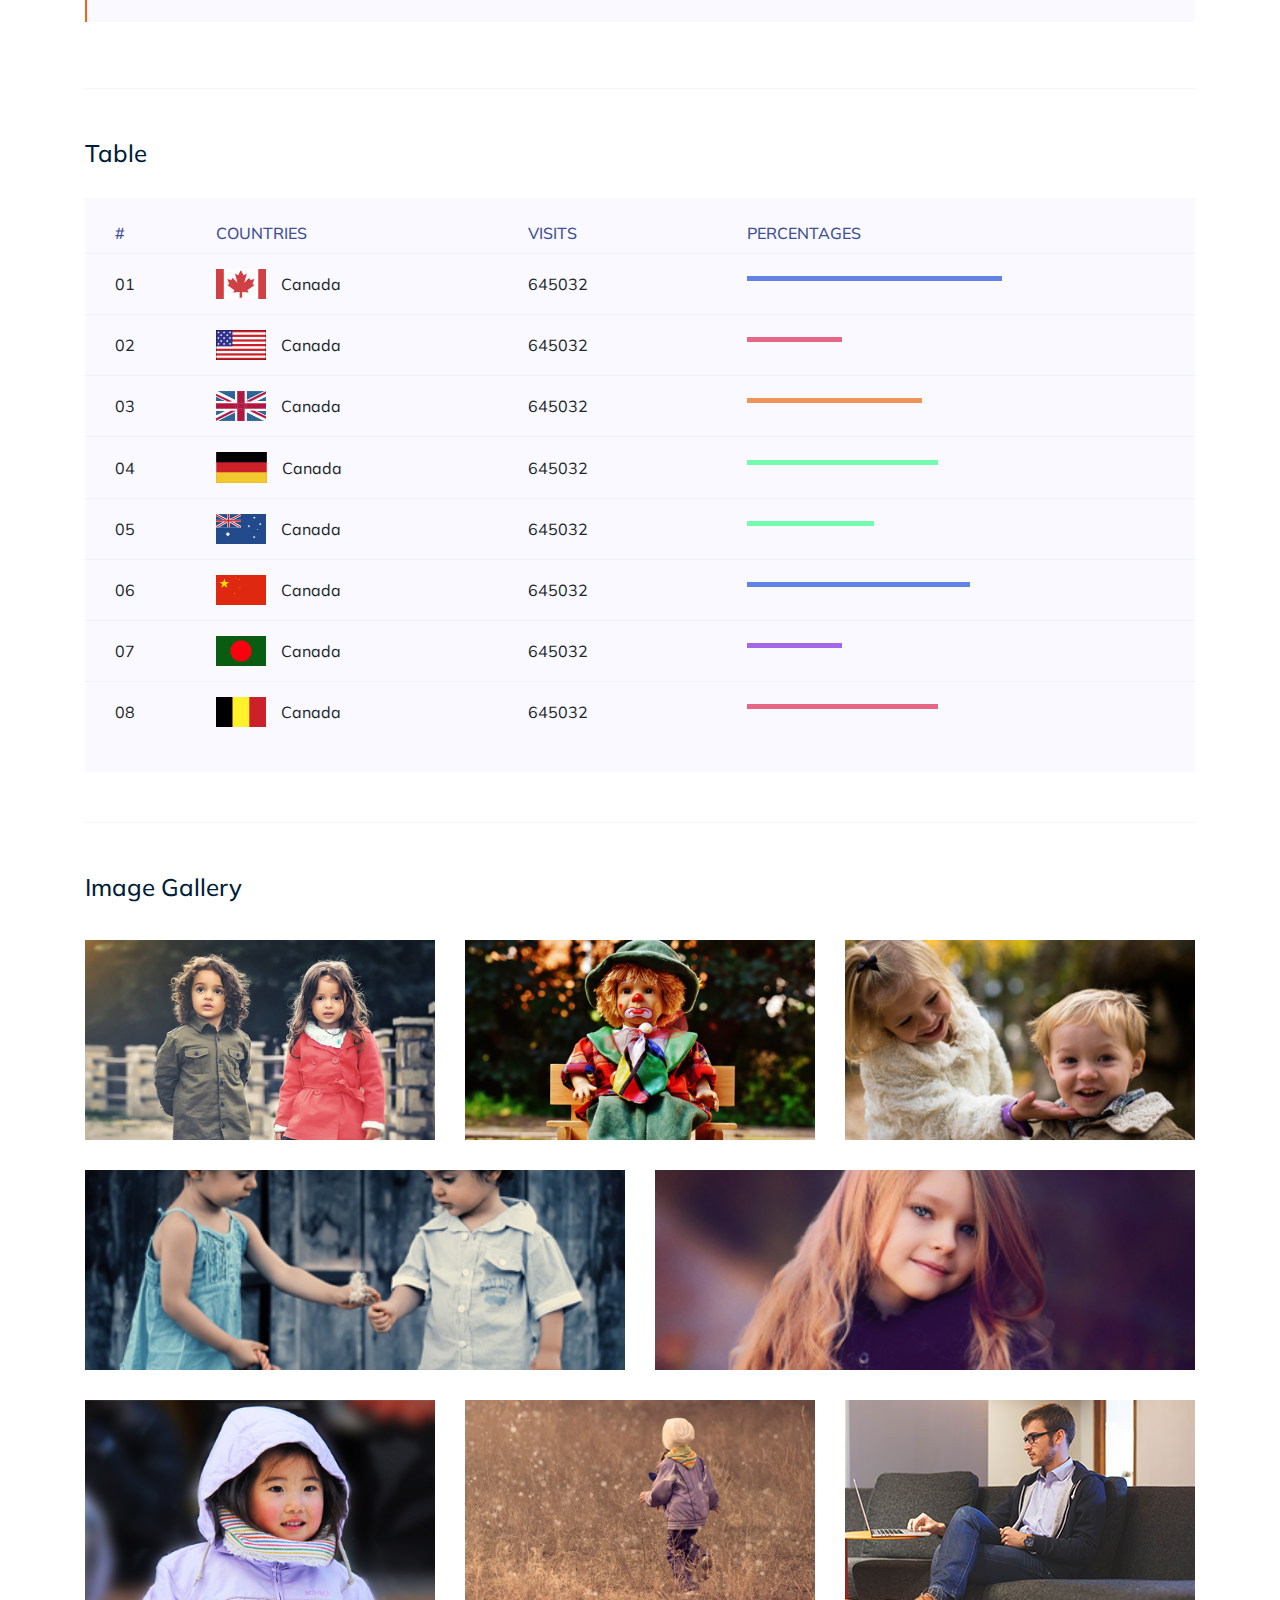
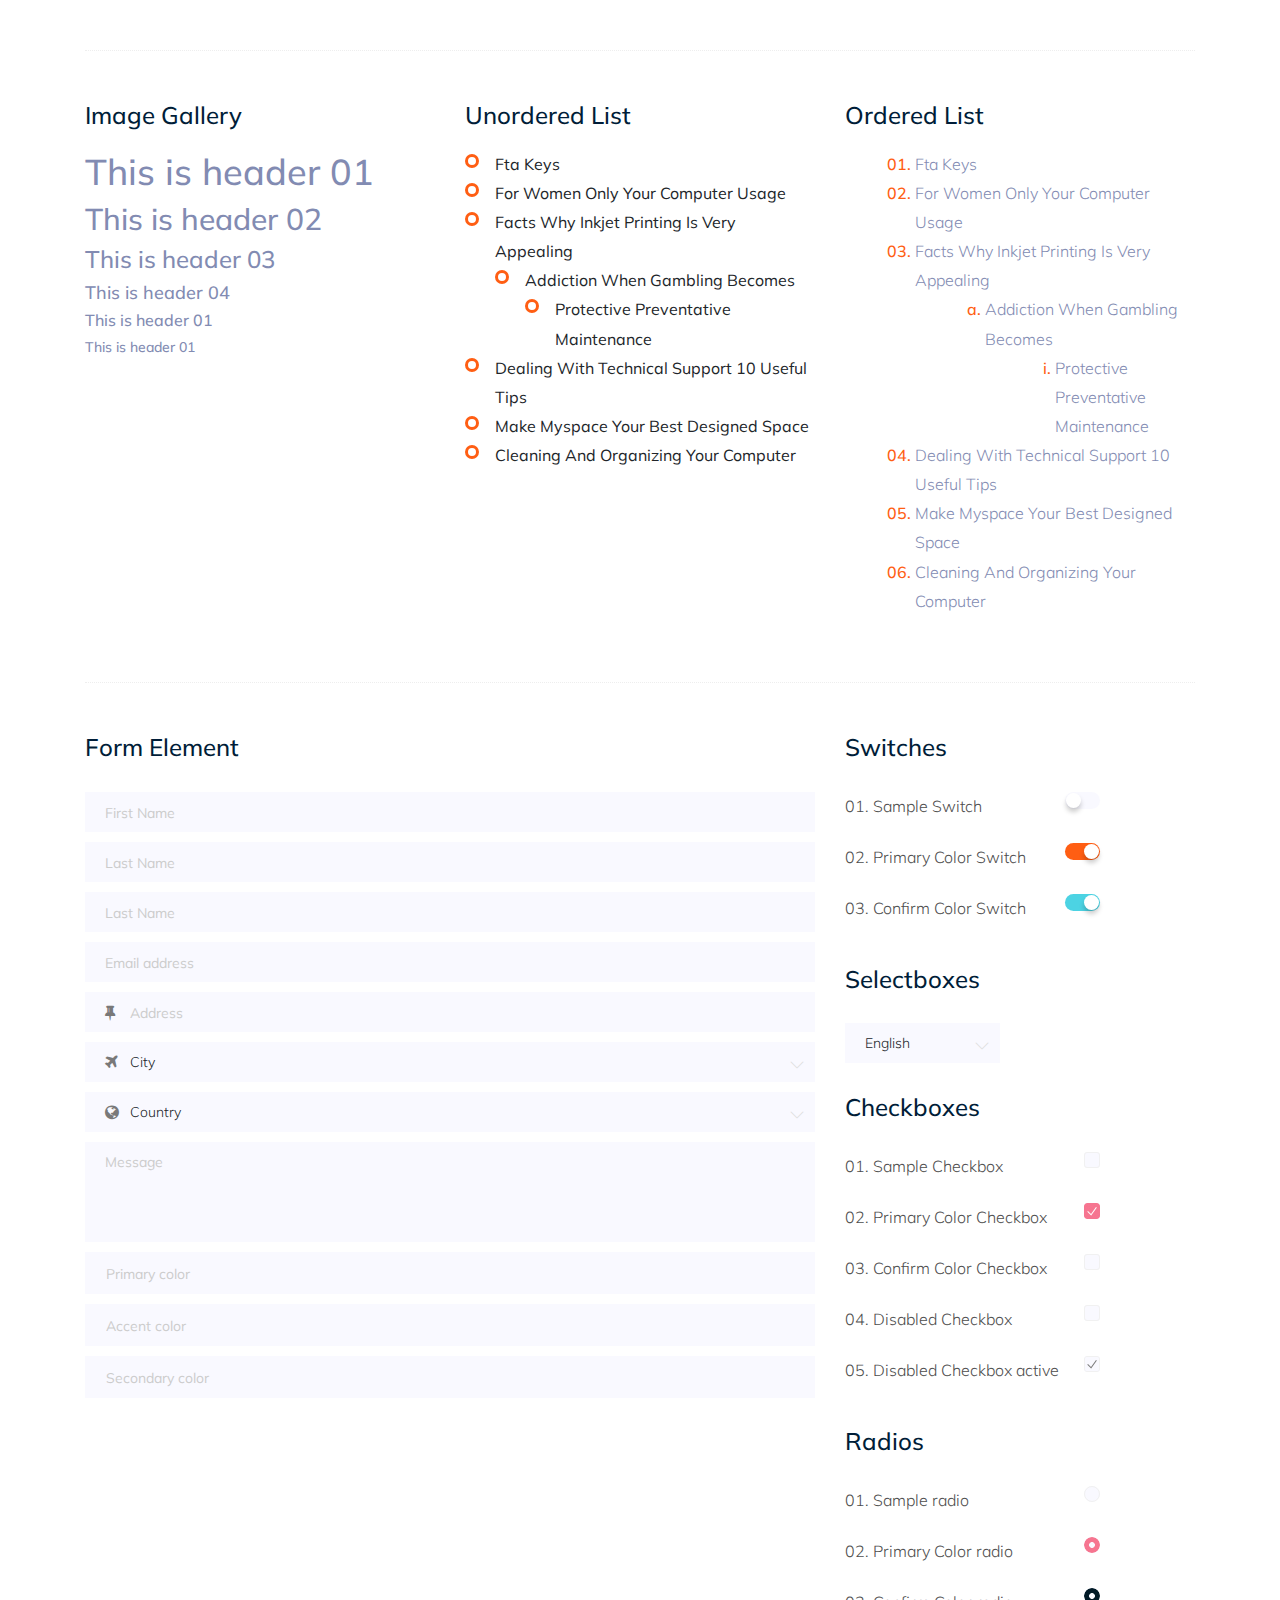
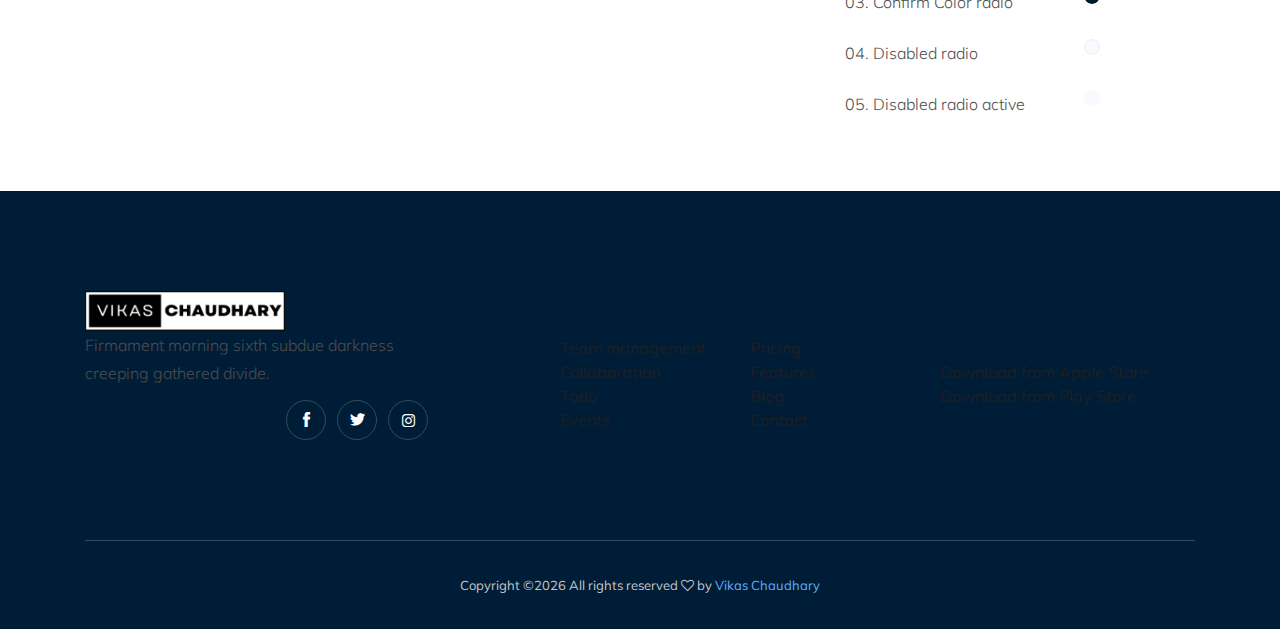
<file: elements.html>
<!doctype html>
<html class="no-js" lang="zxx">

<head>
	<meta charset="utf-8">
	<meta http-equiv="x-ua-compatible" content="ie=edge">
	<title>elements</title>
	<meta name="description" content="">
	<meta name="viewport" content="width=device-width, initial-scale=1">

	<!-- CSS here -->
	<link rel="stylesheet" href="css/bootstrap.min.css">
	<link rel="stylesheet" href="css/owl.carousel.min.css">
	<link rel="stylesheet" href="css/magnific-popup.css">
	<link rel="stylesheet" href="css/font-awesome.min.css">
	<link rel="stylesheet" href="css/themify-icons.css">
	<link rel="stylesheet" href="css/nice-select.css">
	<link rel="stylesheet" href="css/flaticon.css">
	<link rel="stylesheet" href="css/gijgo.css">
	<link rel="stylesheet" href="css/animate.min.css">
	<link rel="stylesheet" href="css/slicknav.css">
	<link rel="stylesheet" href="css/style.css">
	<!-- <link rel="stylesheet" href="css/responsive.css"> -->
</head>

<body>
	<!--[if lte IE 9]>
            <p class="browserupgrade">You are using an <strong>outdated</strong> browser. Please <a href="https://browsehappy.com/">upgrade your browser</a> to improve your experience and security.</p>
        <![endif]-->

    <!-- header-start -->
    <header>
			<div class="header-area ">
				<div id="sticky-header" class="main-header-area">
					<div class="container-fluid">
						<div class="row align-items-center">
							<div class="col-xl-3 col-lg-2">
								<div class="logo">
									<a href="index.html">
										<img width="200" height="40" src="img/logo.png" alt="">
									</a>
								</div>
							</div>
							<div class="col-xl-6 col-lg-7">
								<div class="main-menu  d-none d-lg-block">
									<nav>
										<ul id="navigation">
											<li><a class="active" href="index.html">home</a></li>
											<li><a href="about.html">About</a></li>
											<li><a href="services.html">Services</a></li>
											<li><a href="#">blog <i class="ti-angle-down"></i></a>
												<ul class="submenu">
													<li><a href="blog.html">blog</a></li>
													<li><a href="single-blog.html">single-blog</a></li>
												</ul>
											</li>
											<li><a href="#">pages <i class="ti-angle-down"></i></a>
												<ul class="submenu">
													 <li><a href="elements.html">elements</a></li>
												</ul>
											</li>
											<li><a href="#">skillls <i class="ti-angle-down"></i></a>
												<ul class="submenu">
													 <li><a href="skills.html">Update soon</a></li>
												</ul>
											</li>
											<li><a href="portfolio.html">Portfolio</a></li>
											<li><a href="contact.html">Contact</a></li>
										</ul>
									</nav>
								</div>
							</div>
							<div class="col-xl-3 col-lg-3 d-none d-lg-block">
								<div class="Appointment">
									<div class="book_btn d-none d-lg-block">
										<a  href="login.html">Login</a>
									</div>
								</div>
							</div>
							<div class="col-12">
								<div class="mobile_menu d-block d-lg-none"></div>
							</div>
						</div>
	
					</div>
				</div>
			</div>
		</header>
		<!-- header-end -->
	
		<!-- bradcam_area  -->
		<div class="bradcam_area bradcam_bg_1">
			<div class="container">
				<div class="row">
					<div class="col-xl-12">
						<div class="bradcam_text text-center">
							<h3>Elements</h3>
						</div>
					</div>
				</div>
			</div>
		</div>
		<!-- /bradcam_area  -->

	<!-- Start Sample Area -->
	<section class="sample-text-area">
		<div class="container box_1170">
			<h3 class="text-heading">Text Sample</h3>
			<p class="sample-text">
				Every avid independent filmmaker has <b>Bold</b> about making that <i>Italic</i> interest documentary,
				or short
				film to show off their creative prowess. Many have great ideas and want to “wow”
				the<sup>Superscript</sup> scene,
				or video renters with their big project. But once you have the<sub>Subscript</sub> “in the can” (no easy
				feat), how
				do you move from a <del>Strike</del> through of master DVDs with the <u>“Underline”</u> marked
				hand-written title
				inside a secondhand CD case, to a pile of cardboard boxes full of shiny new, retail-ready DVDs, with UPC
				barcodes
				and polywrap sitting on your doorstep? You need to create eye-popping artwork and have your project
				replicated.
				Using a reputable full service DVD Replication company like PacificDisc, Inc. to partner with is
				certainly a
				helpful option to ensure a professional end result, but to help with your DVD replication project, here
				are 4 easy
				steps to follow for good DVD replication results:

			</p>
		</div>
	</section>
	<!-- End Sample Area -->

	<!-- Start Button -->
	<section class="button-area">
		<div class="container box_1170 border-top-generic">
			<h3 class="text-heading">Sample Buttons</h3>
			<div class="button-group-area">
				<a href="#" class="genric-btn default">Default</a>
				<a href="#" class="genric-btn primary">Primary</a>
				<a href="#" class="genric-btn success">Success</a>
				<a href="#" class="genric-btn info">Info</a>
				<a href="#" class="genric-btn warning">Warning</a>
				<a href="#" class="genric-btn danger">Danger</a>
				<a href="#" class="genric-btn link">Link</a>
				<a href="#" class="genric-btn disable">Disable</a>
			</div>
			<div class="button-group-area mt-10">
				<a href="#" class="genric-btn default-border">Default</a>
				<a href="#" class="genric-btn primary-border">Primary</a>
				<a href="#" class="genric-btn success-border">Success</a>
				<a href="#" class="genric-btn info-border">Info</a>
				<a href="#" class="genric-btn warning-border">Warning</a>
				<a href="#" class="genric-btn danger-border">Danger</a>
				<a href="#" class="genric-btn link-border">Link</a>
				<a href="#" class="genric-btn disable">Disable</a>
			</div>
			<div class="button-group-area mt-40">
				<a href="#" class="genric-btn default radius">Default</a>
				<a href="#" class="genric-btn primary radius">Primary</a>
				<a href="#" class="genric-btn success radius">Success</a>
				<a href="#" class="genric-btn info radius">Info</a>
				<a href="#" class="genric-btn warning radius">Warning</a>
				<a href="#" class="genric-btn danger radius">Danger</a>
				<a href="#" class="genric-btn link radius">Link</a>
				<a href="#" class="genric-btn disable radius">Disable</a>
			</div>
			<div class="button-group-area mt-10">
				<a href="#" class="genric-btn default-border radius">Default</a>
				<a href="#" class="genric-btn primary-border radius">Primary</a>
				<a href="#" class="genric-btn success-border radius">Success</a>
				<a href="#" class="genric-btn info-border radius">Info</a>
				<a href="#" class="genric-btn warning-border radius">Warning</a>
				<a href="#" class="genric-btn danger-border radius">Danger</a>
				<a href="#" class="genric-btn link-border radius">Link</a>
				<a href="#" class="genric-btn disable radius">Disable</a>
			</div>
			<div class="button-group-area mt-40">
				<a href="#" class="genric-btn default circle">Default</a>
				<a href="#" class="genric-btn primary circle">Primary</a>
				<a href="#" class="genric-btn success circle">Success</a>
				<a href="#" class="genric-btn info circle">Info</a>
				<a href="#" class="genric-btn warning circle">Warning</a>
				<a href="#" class="genric-btn danger circle">Danger</a>
				<a href="#" class="genric-btn link circle">Link</a>
				<a href="#" class="genric-btn disable circle">Disable</a>
			</div>
			<div class="button-group-area mt-10">
				<a href="#" class="genric-btn default-border circle">Default</a>
				<a href="#" class="genric-btn primary-border circle">Primary</a>
				<a href="#" class="genric-btn success-border circle">Success</a>
				<a href="#" class="genric-btn info-border circle">Info</a>
				<a href="#" class="genric-btn warning-border circle">Warning</a>
				<a href="#" class="genric-btn danger-border circle">Danger</a>
				<a href="#" class="genric-btn link-border circle">Link</a>
				<a href="#" class="genric-btn disable circle">Disable</a>
			</div>
			<div class="button-group-area mt-40">
				<a href="#" class="genric-btn default circle arrow">Default<span class="lnr lnr-arrow-right"></span></a>
				<a href="#" class="genric-btn primary circle arrow">Primary<span class="lnr lnr-arrow-right"></span></a>
				<a href="#" class="genric-btn success circle arrow">Success<span class="lnr lnr-arrow-right"></span></a>
				<a href="#" class="genric-btn info circle arrow">Info<span class="lnr lnr-arrow-right"></span></a>
				<a href="#" class="genric-btn warning circle arrow">Warning<span class="lnr lnr-arrow-right"></span></a>
				<a href="#" class="genric-btn danger circle arrow">Danger<span class="lnr lnr-arrow-right"></span></a>
			</div>
			<div class="button-group-area mt-10">
				<a href="#" class="genric-btn default-border circle arrow">Default<span
						class="lnr lnr-arrow-right"></span></a>
				<a href="#" class="genric-btn primary-border circle arrow">Primary<span
						class="lnr lnr-arrow-right"></span></a>
				<a href="#" class="genric-btn success-border circle arrow">Success<span
						class="lnr lnr-arrow-right"></span></a>
				<a href="#" class="genric-btn info-border circle arrow">Info<span
						class="lnr lnr-arrow-right"></span></a>
				<a href="#" class="genric-btn warning-border circle arrow">Warning<span
						class="lnr lnr-arrow-right"></span></a>
				<a href="#" class="genric-btn danger-border circle arrow">Danger<span
						class="lnr lnr-arrow-right"></span></a>
			</div>
			<div class="button-group-area mt-40">
				<a href="#" class="genric-btn primary e-large">Extra Large</a>
				<a href="#" class="genric-btn success large">Large</a>
				<a href="#" class="genric-btn primary">Default</a>
				<a href="#" class="genric-btn success medium">Medium</a>
				<a href="#" class="genric-btn primary small">Small</a>
			</div>
			<div class="button-group-area mt-10">
				<a href="#" class="genric-btn primary-border e-large">Extra Large</a>
				<a href="#" class="genric-btn success-border large">Large</a>
				<a href="#" class="genric-btn primary-border">Default</a>
				<a href="#" class="genric-btn success-border medium">Medium</a>
				<a href="#" class="genric-btn primary-border small">Small</a>
			</div>
		</div>
	</section>
	<!-- End Button -->

	<!-- Start Align Area -->
	<div class="whole-wrap">
		<div class="container box_1170">
			<div class="section-top-border">
				<h3 class="mb-30">Left Aligned</h3>
				<div class="row">
					<div class="col-md-3">
						<img src="img/elements/d.jpg" alt="" class="img-fluid">
					</div>
					<div class="col-md-9 mt-sm-20">
						<p>Recently, the US Federal government banned online casinos from operating in America by making
							it illegal to
							transfer money to them through any US bank or payment system. As a result of this law, most
							of the popular
							online casino networks such as Party Gaming and PlayTech left the United States. Overnight,
							online casino
							players found themselves being chased by the Federal government. But, after a fortnight, the
							online casino
							industry came up with a solution and new online casinos started taking root. These began to
							operate under a
							different business umbrella, and by doing that, rendered the transfer of money to and from
							them legal. A major
							part of this was enlisting electronic banking systems that would accept this new
							clarification and start doing
							business with me. Listed in this article are the electronic banking systems that accept
							players from the United
							States that wish to play in online casinos.</p>
					</div>
				</div>
			</div>
			<div class="section-top-border text-right">
				<h3 class="mb-30">Right Aligned</h3>
				<div class="row">
					<div class="col-md-9">
						<p class="text-right">Over time, even the most sophisticated, memory packed computer can begin
							to run slow if we
							don’t do something to prevent it. The reason why has less to do with how computers are made
							and how they age and
							more to do with the way we use them. You see, all of the daily tasks that we do on our PC
							from running programs
							to downloading and deleting software can make our computer sluggish. To keep this from
							happening, you need to
							understand the reasons why your PC is getting slower and do something to keep your PC
							running at its best. You
							can do this through regular maintenance and PC performance optimization programs</p>
						<p class="text-right">Before we discuss all of the things that could be affecting your PC’s
							performance, let’s
							talk a little about what symptoms</p>
					</div>
					<div class="col-md-3">
						<img src="img/elements/d.jpg" alt="" class="img-fluid">
					</div>
				</div>
			</div>
			<div class="section-top-border">
				<h3 class="mb-30">Definition</h3>
				<div class="row">
					<div class="col-md-4">
						<div class="single-defination">
							<h4 class="mb-20">Definition 01</h4>
							<p>Recently, the US Federal government banned online casinos from operating in America by
								making it illegal to
								transfer money to them through any US bank or payment system. As a result of this law,
								most of the popular
								online casino networks</p>
						</div>
					</div>
					<div class="col-md-4">
						<div class="single-defination">
							<h4 class="mb-20">Definition 02</h4>
							<p>Recently, the US Federal government banned online casinos from operating in America by
								making it illegal to
								transfer money to them through any US bank or payment system. As a result of this law,
								most of the popular
								online casino networks</p>
						</div>
					</div>
					<div class="col-md-4">
						<div class="single-defination">
							<h4 class="mb-20">Definition 03</h4>
							<p>Recently, the US Federal government banned online casinos from operating in America by
								making it illegal to
								transfer money to them through any US bank or payment system. As a result of this law,
								most of the popular
								online casino networks</p>
						</div>
					</div>
				</div>
			</div>
			<div class="section-top-border">
				<h3 class="mb-30">Block Quotes</h3>
				<div class="row">
					<div class="col-lg-12">
						<blockquote class="generic-blockquote">
							“Recently, the US Federal government banned online casinos from operating in America by
							making it illegal to
							transfer money to them through any US bank or payment system. As a result of this law, most
							of the popular
							online casino networks such as Party Gaming and PlayTech left the United States. Overnight,
							online casino
							players found themselves being chased by the Federal government. But, after a fortnight, the
							online casino
							industry came up with a solution and new online casinos started taking root. These began to
							operate under a
							different business umbrella, and by doing that, rendered the transfer of money to and from
							them legal. A major
							part of this was enlisting electronic banking systems that would accept this new
							clarification and start doing
							business with me. Listed in this article are the electronic banking”
						</blockquote>
					</div>
				</div>
			</div>
			<div class="section-top-border">
				<h3 class="mb-30">Table</h3>
				<div class="progress-table-wrap">
					<div class="progress-table">
						<div class="table-head">
							<div class="serial">#</div>
							<div class="country">Countries</div>
							<div class="visit">Visits</div>
							<div class="percentage">Percentages</div>
						</div>
						<div class="table-row">
							<div class="serial">01</div>
							<div class="country"> <img src="img/elements/f1.jpg" alt="flag">Canada</div>
							<div class="visit">645032</div>
							<div class="percentage">
								<div class="progress">
									<div class="progress-bar color-1" role="progressbar" style="width: 80%"
										aria-valuenow="80" aria-valuemin="0" aria-valuemax="100"></div>
								</div>
							</div>
						</div>
						<div class="table-row">
							<div class="serial">02</div>
							<div class="country"> <img src="img/elements/f2.jpg" alt="flag">Canada</div>
							<div class="visit">645032</div>
							<div class="percentage">
								<div class="progress">
									<div class="progress-bar color-2" role="progressbar" style="width: 30%"
										aria-valuenow="30" aria-valuemin="0" aria-valuemax="100"></div>
								</div>
							</div>
						</div>
						<div class="table-row">
							<div class="serial">03</div>
							<div class="country"> <img src="img/elements/f3.jpg" alt="flag">Canada</div>
							<div class="visit">645032</div>
							<div class="percentage">
								<div class="progress">
									<div class="progress-bar color-3" role="progressbar" style="width: 55%"
										aria-valuenow="55" aria-valuemin="0" aria-valuemax="100"></div>
								</div>
							</div>
						</div>
						<div class="table-row">
							<div class="serial">04</div>
							<div class="country"> <img src="img/elements/f4.jpg" alt="flag">Canada</div>
							<div class="visit">645032</div>
							<div class="percentage">
								<div class="progress">
									<div class="progress-bar color-4" role="progressbar" style="width: 60%"
										aria-valuenow="60" aria-valuemin="0" aria-valuemax="100"></div>
								</div>
							</div>
						</div>
						<div class="table-row">
							<div class="serial">05</div>
							<div class="country"> <img src="img/elements/f5.jpg" alt="flag">Canada</div>
							<div class="visit">645032</div>
							<div class="percentage">
								<div class="progress">
									<div class="progress-bar color-5" role="progressbar" style="width: 40%"
										aria-valuenow="40" aria-valuemin="0" aria-valuemax="100"></div>
								</div>
							</div>
						</div>
						<div class="table-row">
							<div class="serial">06</div>
							<div class="country"> <img src="img/elements/f6.jpg" alt="flag">Canada</div>
							<div class="visit">645032</div>
							<div class="percentage">
								<div class="progress">
									<div class="progress-bar color-6" role="progressbar" style="width: 70%"
										aria-valuenow="70" aria-valuemin="0" aria-valuemax="100"></div>
								</div>
							</div>
						</div>
						<div class="table-row">
							<div class="serial">07</div>
							<div class="country"> <img src="img/elements/f7.jpg" alt="flag">Canada</div>
							<div class="visit">645032</div>
							<div class="percentage">
								<div class="progress">
									<div class="progress-bar color-7" role="progressbar" style="width: 30%"
										aria-valuenow="30" aria-valuemin="0" aria-valuemax="100"></div>
								</div>
							</div>
						</div>
						<div class="table-row">
							<div class="serial">08</div>
							<div class="country"> <img src="img/elements/f8.jpg" alt="flag">Canada</div>
							<div class="visit">645032</div>
							<div class="percentage">
								<div class="progress">
									<div class="progress-bar color-8" role="progressbar" style="width: 60%"
										aria-valuenow="60" aria-valuemin="0" aria-valuemax="100"></div>
								</div>
							</div>
						</div>
					</div>
				</div>
			</div>
			<div class="section-top-border">
				<h3>Image Gallery</h3>
				<div class="row gallery-item">
					<div class="col-md-4">
						<a href="img/elements/g1.jpg" class="img-pop-up">
							<div class="single-gallery-image" style="background: url(img/elements/g1.jpg);"></div>
						</a>
					</div>
					<div class="col-md-4">
						<a href="img/elements/g2.jpg" class="img-pop-up">
							<div class="single-gallery-image" style="background: url(img/elements/g2.jpg);"></div>
						</a>
					</div>
					<div class="col-md-4">
						<a href="img/elements/g3.jpg" class="img-pop-up">
							<div class="single-gallery-image" style="background: url(img/elements/g3.jpg);"></div>
						</a>
					</div>
					<div class="col-md-6">
						<a href="img/elements/g4.jpg" class="img-pop-up">
							<div class="single-gallery-image" style="background: url(img/elements/g4.jpg);"></div>
						</a>
					</div>
					<div class="col-md-6">
						<a href="img/elements/g5.jpg" class="img-pop-up">
							<div class="single-gallery-image" style="background: url(img/elements/g5.jpg);"></div>
						</a>
					</div>
					<div class="col-md-4">
						<a href="img/elements/g6.jpg" class="img-pop-up">
							<div class="single-gallery-image" style="background: url(img/elements/g6.jpg);"></div>
						</a>
					</div>
					<div class="col-md-4">
						<a href="img/elements/g7.jpg" class="img-pop-up">
							<div class="single-gallery-image" style="background: url(img/elements/g7.jpg);"></div>
						</a>
					</div>
					<div class="col-md-4">
						<a href="img/elements/g8.jpg" class="img-pop-up">
							<div class="single-gallery-image" style="background: url(img/elements/g8.jpg);"></div>
						</a>
					</div>
				</div>
			</div>
			<div class="section-top-border">
				<div class="row">
					<div class="col-md-4">
						<h3 class="mb-20">Image Gallery</h3>
						<div class="typography">
							<h1>This is header 01</h1>
							<h2>This is header 02</h2>
							<h3>This is header 03</h3>
							<h4>This is header 04</h4>
							<h5>This is header 01</h5>
							<h6>This is header 01</h6>
						</div>
					</div>
					<div class="col-md-4 mt-sm-30">
						<h3 class="mb-20">Unordered List</h3>
						<div class="">
							<ul class="unordered-list">
								<li>Fta Keys</li>
								<li>For Women Only Your Computer Usage</li>
								<li>Facts Why Inkjet Printing Is Very Appealing
									<ul>
										<li>Addiction When Gambling Becomes
											<ul>
												<li>Protective Preventative Maintenance</li>
											</ul>
										</li>
									</ul>
								</li>
								<li>Dealing With Technical Support 10 Useful Tips</li>
								<li>Make Myspace Your Best Designed Space</li>
								<li>Cleaning And Organizing Your Computer</li>
							</ul>
						</div>
					</div>
					<div class="col-md-4 mt-sm-30">
						<h3 class="mb-20">Ordered List</h3>
						<div class="">
							<ol class="ordered-list">
								<li><span>Fta Keys</span></li>
								<li><span>For Women Only Your Computer Usage</span></li>
								<li><span>Facts Why Inkjet Printing Is Very Appealing</span>
									<ol class="ordered-list-alpha">
										<li><span>Addiction When Gambling Becomes</span>
											<ol class="ordered-list-roman">
												<li><span>Protective Preventative Maintenance</span></li>
											</ol>
										</li>
									</ol>
								</li>
								<li><span>Dealing With Technical Support 10 Useful Tips</span></li>
								<li><span>Make Myspace Your Best Designed Space</span></li>
								<li><span>Cleaning And Organizing Your Computer</span></li>
							</ol>
						</div>
					</div>
				</div>
			</div>
			<div class="section-top-border">
				<div class="row">
					<div class="col-lg-8 col-md-8">
						<h3 class="mb-30">Form Element</h3>
						<form action="#">
							<div class="mt-10">
								<input type="text" name="first_name" placeholder="First Name"
									onfocus="this.placeholder = ''" onblur="this.placeholder = 'First Name'" required
									class="single-input">
							</div>
							<div class="mt-10">
								<input type="text" name="last_name" placeholder="Last Name"
									onfocus="this.placeholder = ''" onblur="this.placeholder = 'Last Name'" required
									class="single-input">
							</div>
							<div class="mt-10">
								<input type="text" name="last_name" placeholder="Last Name"
									onfocus="this.placeholder = ''" onblur="this.placeholder = 'Last Name'" required
									class="single-input">
							</div>
							<div class="mt-10">
								<input type="email" name="EMAIL" placeholder="Email address"
									onfocus="this.placeholder = ''" onblur="this.placeholder = 'Email address'" required
									class="single-input">
							</div>
							<div class="input-group-icon mt-10">
								<div class="icon"><i class="fa fa-thumb-tack" aria-hidden="true"></i></div>
								<input type="text" name="address" placeholder="Address" onfocus="this.placeholder = ''"
									onblur="this.placeholder = 'Address'" required class="single-input">
							</div>
							<div class="input-group-icon mt-10">
								<div class="icon"><i class="fa fa-plane" aria-hidden="true"></i></div>
								<div class="form-select" id="default-select"">
											<select>
												<option value=" 1">City</option>
									<option value="1">Bangalore</option>
									<option value="1">Chennai</option>
									<option value="1">Hyderabad</option>
									<option value="1">Mumbai</option>
									<option value="1">Ahmedabad</option>
									<option value="1">Pune</option>
									<option value="1">Delhi</option>
									<option value="1">Kolkata</option>
									<option value="1">Surat</option>
									<option value="1">Chandigarh</option>
									<option value="1">Visakhapatnam</option>
									<option value="1">Jaipur</option>
									</select>
								</div>
							</div>
							<div class="input-group-icon mt-10">
								<div class="icon"><i class="fa fa-globe" aria-hidden="true"></i></div>
								<div class="form-select" id="default-select">
											<select>
												<option value=" 1">Country</option>
									<option value="1">Bangladesh</option>
									<option value="1">India</option>
									<option value="1">England</option>
									<option value="1">Srilanka</option>
									</select>
								</div>
							</div>

							<div class="mt-10">
								<textarea class="single-textarea" placeholder="Message" onfocus="this.placeholder = ''"
									onblur="this.placeholder = 'Message'" required></textarea>
							</div>
							<!-- For Gradient Border Use -->
							<!-- <div class="mt-10">
										<div class="primary-input">
											<input id="primary-input" type="text" name="first_name" placeholder="Primary color" onfocus="this.placeholder = ''" onblur="this.placeholder = 'Primary color'">
											<label for="primary-input"></label>
										</div>
									</div> -->
							<div class="mt-10">
								<input type="text" name="first_name" placeholder="Primary color"
									onfocus="this.placeholder = ''" onblur="this.placeholder = 'Primary color'" required
									class="single-input-primary">
							</div>
							<div class="mt-10">
								<input type="text" name="first_name" placeholder="Accent color"
									onfocus="this.placeholder = ''" onblur="this.placeholder = 'Accent color'" required
									class="single-input-accent">
							</div>
							<div class="mt-10">
								<input type="text" name="first_name" placeholder="Secondary color"
									onfocus="this.placeholder = ''" onblur="this.placeholder = 'Secondary color'"
									required class="single-input-secondary">
							</div>
						</form>
					</div>
					<div class="col-lg-3 col-md-4 mt-sm-30">
						<div class="single-element-widget">
							<h3 class="mb-30">Switches</h3>
							<div class="switch-wrap d-flex justify-content-between">
								<p>01. Sample Switch</p>
								<div class="primary-switch">
									<input type="checkbox" id="default-switch">
									<label for="default-switch"></label>
								</div>
							</div>
							<div class="switch-wrap d-flex justify-content-between">
								<p>02. Primary Color Switch</p>
								<div class="primary-switch">
									<input type="checkbox" id="primary-switch" checked>
									<label for="primary-switch"></label>
								</div>
							</div>
							<div class="switch-wrap d-flex justify-content-between">
								<p>03. Confirm Color Switch</p>
								<div class="confirm-switch">
									<input type="checkbox" id="confirm-switch" checked>
									<label for="confirm-switch"></label>
								</div>
							</div>
						</div>
						<div class="single-element-widget mt-30">
							<h3 class="mb-30">Selectboxes</h3>
							<div class="default-select" id="default-select"">
										<select>
											<option value=" 1">English</option>
								<option value="1">Spanish</option>
								<option value="1">Arabic</option>
								<option value="1">Portuguise</option>
								<option value="1">Bengali</option>
								</select>
							</div>
						</div>
						<div class="single-element-widget mt-30">
							<h3 class="mb-30">Checkboxes</h3>
							<div class="switch-wrap d-flex justify-content-between">
								<p>01. Sample Checkbox</p>
								<div class="primary-checkbox">
									<input type="checkbox" id="default-checkbox">
									<label for="default-checkbox"></label>
								</div>
							</div>
							<div class="switch-wrap d-flex justify-content-between">
								<p>02. Primary Color Checkbox</p>
								<div class="primary-checkbox">
									<input type="checkbox" id="primary-checkbox" checked>
									<label for="primary-checkbox"></label>
								</div>
							</div>
							<div class="switch-wrap d-flex justify-content-between">
								<p>03. Confirm Color Checkbox</p>
								<div class="confirm-checkbox">
									<input type="checkbox" id="confirm-checkbox">
									<label for="confirm-checkbox"></label>
								</div>
							</div>
							<div class="switch-wrap d-flex justify-content-between">
								<p>04. Disabled Checkbox</p>
								<div class="disabled-checkbox">
									<input type="checkbox" id="disabled-checkbox" disabled>
									<label for="disabled-checkbox"></label>
								</div>
							</div>
							<div class="switch-wrap d-flex justify-content-between">
								<p>05. Disabled Checkbox active</p>
								<div class="disabled-checkbox">
									<input type="checkbox" id="disabled-checkbox-active" checked disabled>
									<label for="disabled-checkbox-active"></label>
								</div>
							</div>
						</div>
						<div class="single-element-widget mt-30">
							<h3 class="mb-30">Radios</h3>
							<div class="switch-wrap d-flex justify-content-between">
								<p>01. Sample radio</p>
								<div class="primary-radio">
									<input type="checkbox" id="default-radio">
									<label for="default-radio"></label>
								</div>
							</div>
							<div class="switch-wrap d-flex justify-content-between">
								<p>02. Primary Color radio</p>
								<div class="primary-radio">
									<input type="checkbox" id="primary-radio" checked>
									<label for="primary-radio"></label>
								</div>
							</div>
							<div class="switch-wrap d-flex justify-content-between">
								<p>03. Confirm Color radio</p>
								<div class="confirm-radio">
									<input type="checkbox" id="confirm-radio" checked>
									<label for="confirm-radio"></label>
								</div>
							</div>
							<div class="switch-wrap d-flex justify-content-between">
								<p>04. Disabled radio</p>
								<div class="disabled-radio">
									<input type="checkbox" id="disabled-radio" disabled>
									<label for="disabled-radio"></label>
								</div>
							</div>
							<div class="switch-wrap d-flex justify-content-between">
								<p>05. Disabled radio active</p>
								<div class="disabled-radio">
									<input type="checkbox" id="disabled-radio-active" checked disabled>
									<label for="disabled-radio-active"></label>
								</div>
							</div>
						</div>
					</div>
				</div>
			</div>
		</div>
	</div>
	<!-- End Align Area -->

    <!-- footer start -->
    <footer class="footer">
        <div class="footer_top">
            <div class="container">
                <div class="row align-items-center">
                    <div class="col-xl-4 col-md-6 col-lg-4">
                        <div class="footer_widget">
                            <div class="footer_logo">
                                <a href="#">
                                    <img width="200" height="40" src="img/logo.png" alt="">
                                </a>
                            </div>
                            <p>
                                Firmament morning sixth subdue darkness
                                creeping gathered divide.
                            </p>
                            <div class="socail_links">
                                <ul>
                                    <li>
                                        <a href="#">
                                            <i class="ti-facebook"></i>
                                        </a>
                                    </li>
                                    <li>
                                        <a href="#">
                                            <i class="ti-twitter-alt"></i>
                                        </a>
                                    </li>
                                    <li>
                                        <a href="#">
                                            <i class="fa fa-instagram"></i>
                                        </a>
                                    </li>
                                </ul>
                            </div>

                        </div>
                    </div>
                    <div class="col-xl-2 offset-xl-1 col-md-6 col-lg-3">
                        <div class="footer_widget">
                            <h3 class="footer_title">
                                    Services
                            </h3>
                            <ul>
                                <li><a href="#">Team management</a></li>
                                <li><a href="#">Collaboration</a></li>
                                <li><a href="#">Todo</a></li>
                                <li><a href="#">Events</a></li>
                            </ul>

                        </div>
                    </div>
                    <div class="col-xl-2 col-md-6 col-lg-2">
                        <div class="footer_widget">
                            <h3 class="footer_title">
                                    Useful Links
                            </h3>
                            <ul>
                                <li><a href="#">Pricing</a></li>
                                <li><a href="#">Features</a></li>
                                <li><a href="blog.html">Blog</a></li>
                                <li><a href="contact.html">Contact</a></li>
                            </ul>
                        </div>
                    </div>
                    <div class="col-xl-3 col-md-6 col-lg-3">
                        <div class="footer_widget">
                            <h3 class="footer_title">
                                    Downloads
                            </h3>
                            <ul>
                                <li>
                                    <a href="#">
                                        Download from Apple Store

                                    </a>
                                </li>
                                <li><a href="#">
                                        Download from Play Store
                                    </a>
                                </li>
                                </ul>
                        </div>
                    </div>
                </div>
            </div>
        </div>
        <div class="copy-right_text">
            <div class="container">
                <div class="footer_border"></div>
                <div class="row">
                    <div class="col-xl-12">
                        <p class="copy_right text-center">
Copyright &copy;<script>document.write(new Date().getFullYear());</script> All rights reserved <i class="fa fa-heart-o" aria-hidden="true"></i> by <a href="https://instagram.com/thevikaschaudhary" target="_blank">Vikas Chaudhary</a>
                        </p>
                    </div>
                </div>
            </div>
        </div>
    </footer>
    <!--/ footer end  -->

	<!-- JS here -->
	<script src="js/vendor/modernizr-3.5.0.min.js"></script>
	<script src="js/vendor/jquery-1.12.4.min.js"></script>
	<script src="js/popper.min.js"></script>
	<script src="js/bootstrap.min.js"></script>
	<script src="js/owl.carousel.min.js"></script>
	<script src="js/isotope.pkgd.min.js"></script>
	<script src="js/ajax-form.js"></script>
	<script src="js/waypoints.min.js"></script>
	<script src="js/jquery.counterup.min.js"></script>
	<script src="js/imagesloaded.pkgd.min.js"></script>
	<script src="js/scrollIt.js"></script>
	<script src="js/jquery.scrollUp.min.js"></script>
	<script src="js/wow.min.js"></script>
	<script src="js/nice-select.min.js"></script>
	<script src="js/jquery.slicknav.min.js"></script>
	<script src="js/jquery.magnific-popup.min.js"></script>
	<script src="js/plugins.js"></script>
	<script src="js/gijgo.min.js"></script>

	<!--contact js-->
	<script src="js/contact.js"></script>
	<script src="js/jquery.ajaxchimp.min.js"></script>
	<script src="js/jquery.form.js"></script>
	<script src="js/jquery.validate.min.js"></script>
	<script src="js/mail-script.js"></script>

	<script src="js/main.js"></script>
    <script>
        $('#datepicker').datepicker({
            iconsLibrary: 'fontawesome',
            icons: {
             rightIcon: '<span class="fa fa-caret-down"></span>'
         }
        });
        $('#datepicker2').datepicker({
            iconsLibrary: 'fontawesome',
            icons: {
             rightIcon: '<span class="fa fa-caret-down"></span>'
         }

        });
    </script>
</body>
</html>
</file>
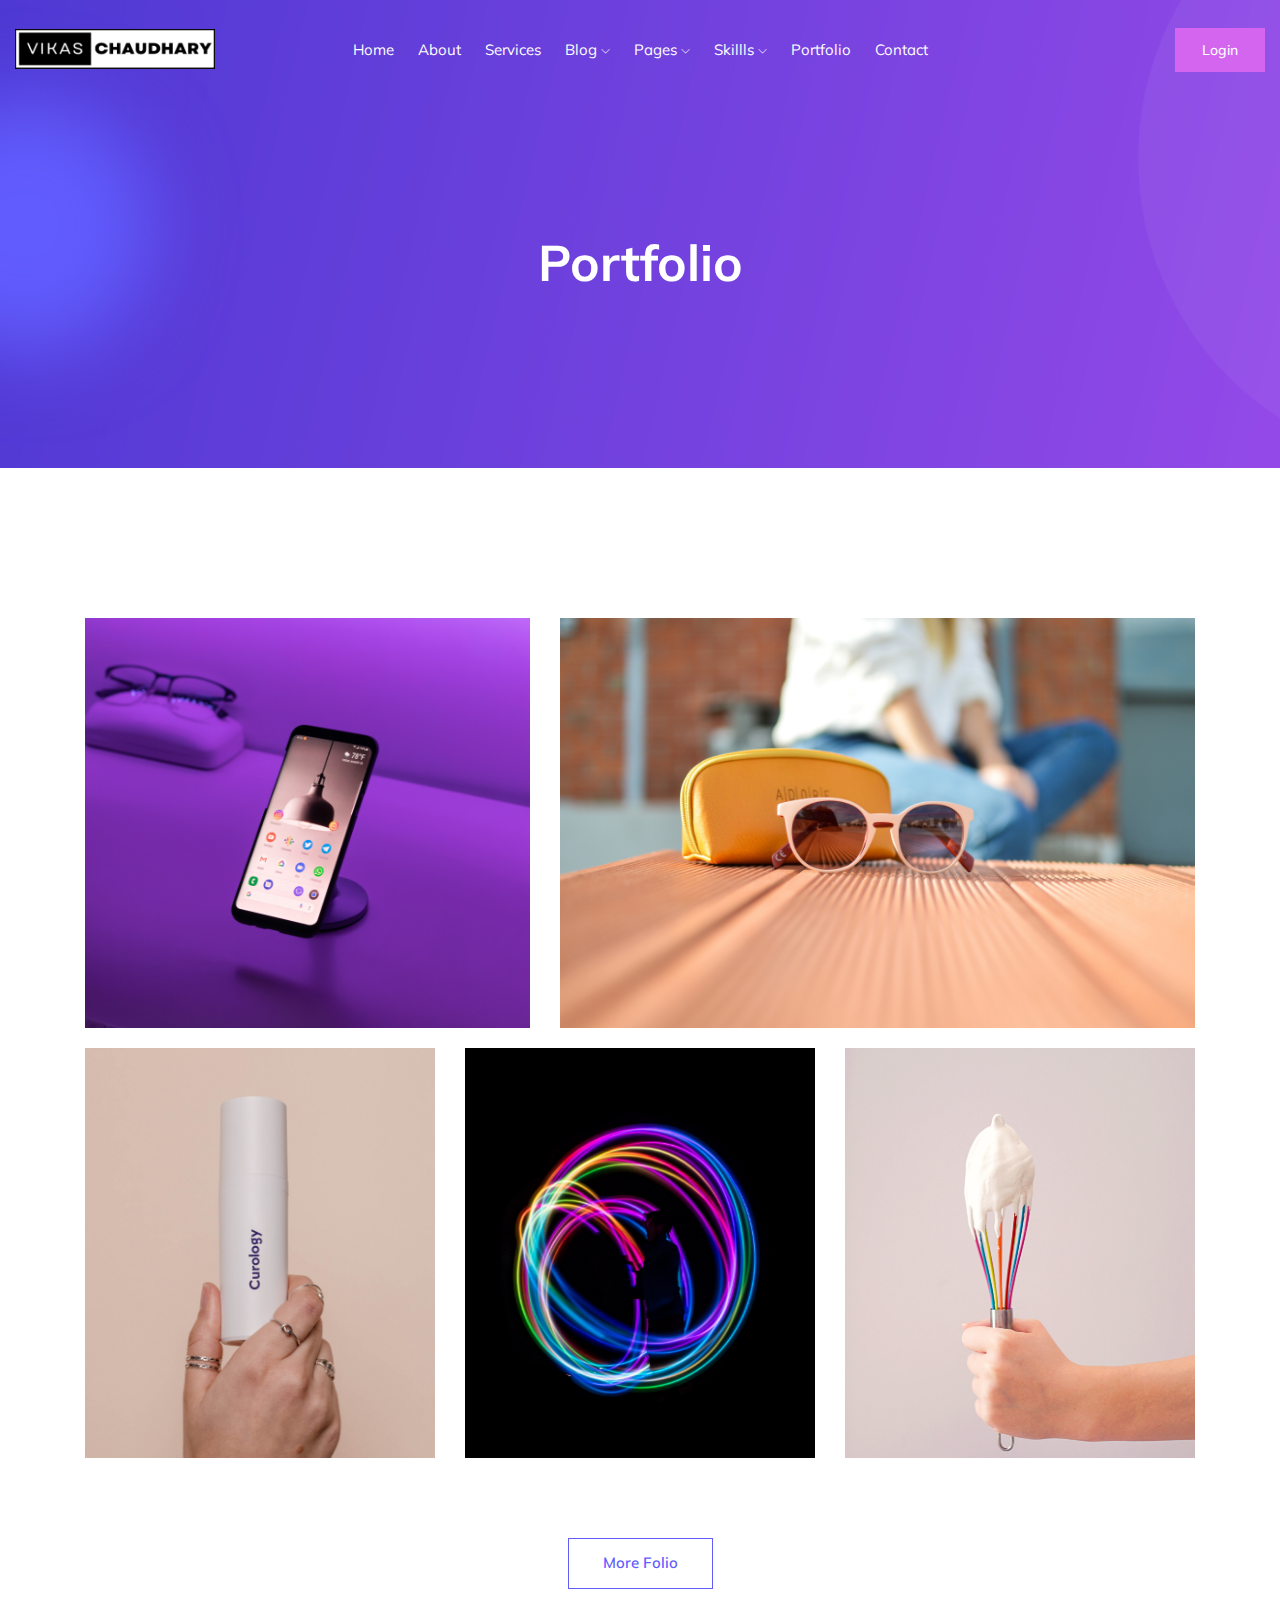
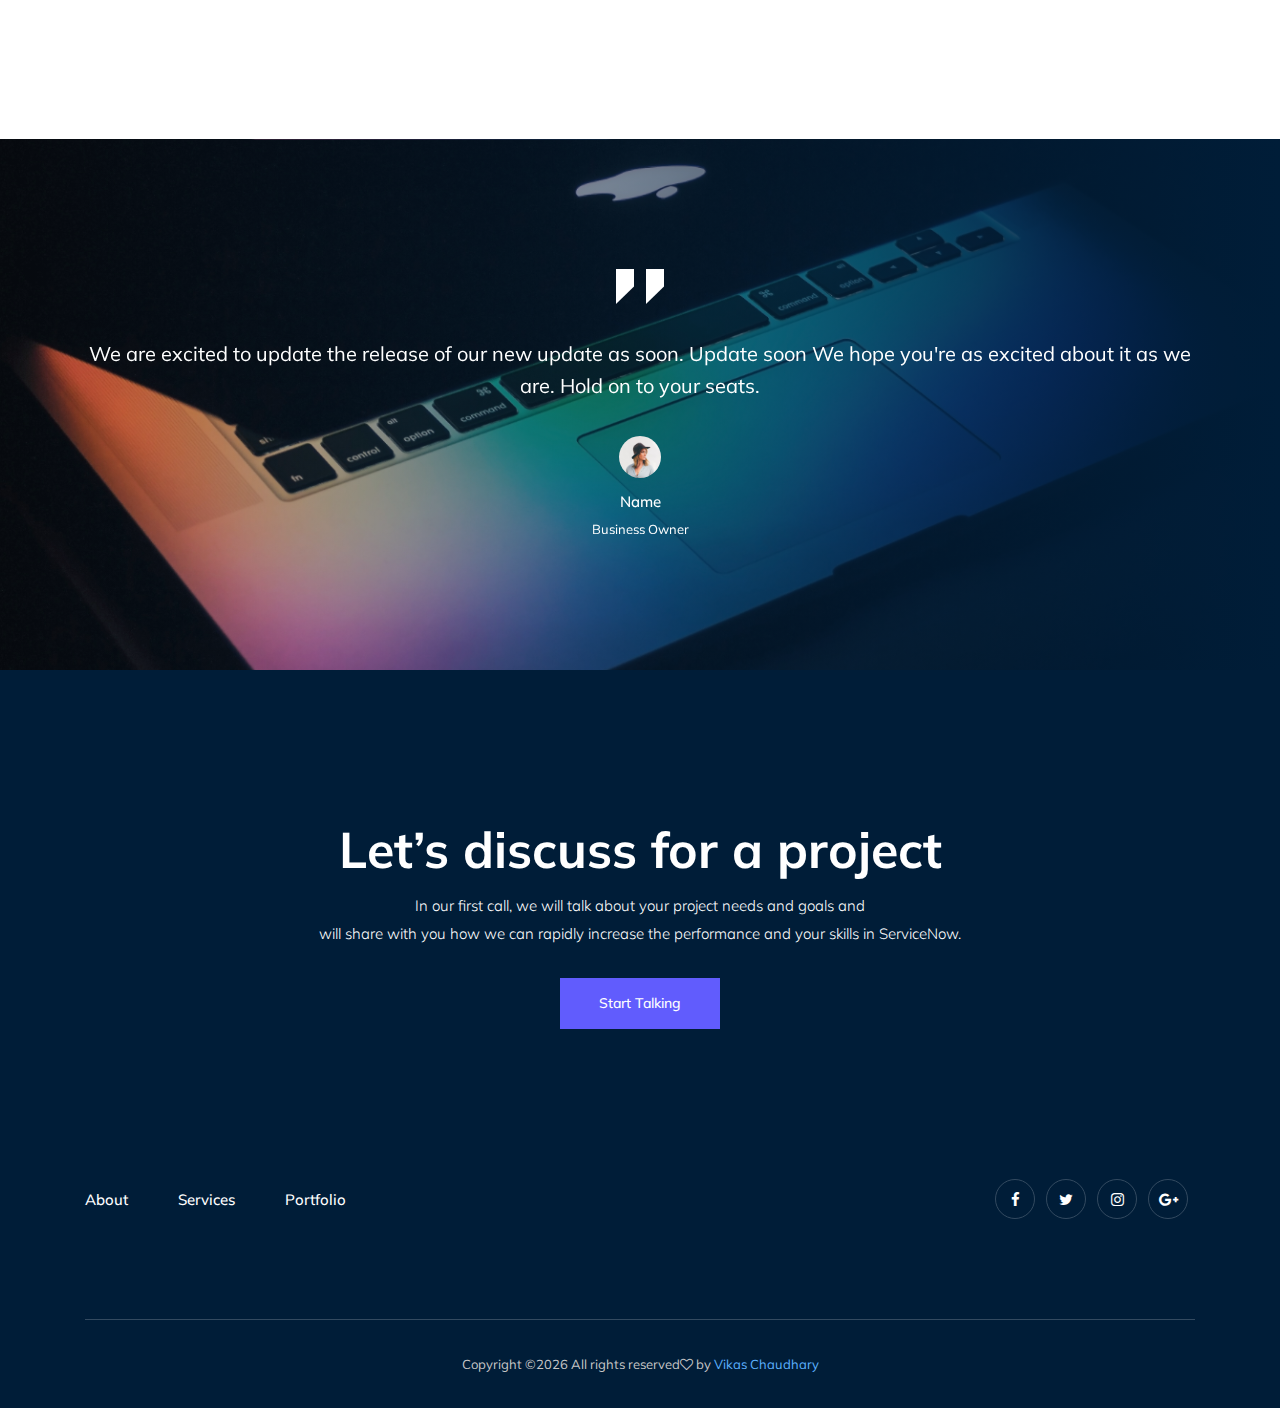
<file: portfolio.html>
<!doctype html>
<html class="no-js" lang="zxx">

<head>
    <meta charset="utf-8">
    <meta http-equiv="x-ua-compatible" content="ie=edge">
    <title>Portfolio</title>
    <meta name="description" content="">
    <meta name="viewport" content="width=device-width, initial-scale=1">

    <!-- CSS here -->
    <link rel="stylesheet" href="css/bootstrap.min.css">
    <link rel="stylesheet" href="css/owl.carousel.min.css">
    <link rel="stylesheet" href="css/magnific-popup.css">
    <link rel="stylesheet" href="css/font-awesome.min.css">
    <link rel="stylesheet" href="css/themify-icons.css">
    <link rel="stylesheet" href="css/nice-select.css">
    <link rel="stylesheet" href="css/flaticon.css">
    <link rel="stylesheet" href="css/gijgo.css">
    <link rel="stylesheet" href="css/animate.min.css">
    <link rel="stylesheet" href="css/slick.css">
    <link rel="stylesheet" href="css/slicknav.css">
    <link rel="stylesheet" href="css/style.css">
    <!-- <link rel="stylesheet" href="css/responsive.css"> -->
</head>

<body>
    <!--[if lte IE 9]>
            <p class="browserupgrade">You are using an <strong>outdated</strong> browser. Please <a href="https://browsehappy.com/">upgrade your browser</a> to improve your experience and security.</p>
        <![endif]-->

    <!-- header-start -->
    <header>
        <div class="header-area ">
            <div id="sticky-header" class="main-header-area">
                <div class="container-fluid">
                    <div class="row align-items-center">
                        <div class="col-xl-3 col-lg-2">
                            <div class="logo">
                                <a href="index.html">
                                    <img width="200" height="40" src="img/logo.png" alt="">
                                </a>
                            </div>
                        </div>
                        <div class="col-xl-6 col-lg-7">
                            <div class="main-menu  d-none d-lg-block">
                                <nav>
                                    <ul id="navigation">
                                        <li><a class="active" href="index.html">home</a></li>
                                        <li><a href="about.html">About</a></li>
                                        <li><a href="services.html">Services</a></li>
                                        <li><a href="#">blog <i class="ti-angle-down"></i></a>
                                            <ul class="submenu">
                                                <li><a href="blog.html">blog</a></li>
                                                <li><a href="single-blog.html">single-blog</a></li>
                                            </ul>
                                        </li>
                                        <li><a href="#">pages <i class="ti-angle-down"></i></a>
                                            <ul class="submenu">
                                                 <li><a href="elements.html">elements</a></li>
                                            </ul>
                                        </li>
                                        <li><a href="#">skillls <i class="ti-angle-down"></i></a>
                                            <ul class="submenu">
                                                 <li><a href="skills.html">Update soon</a></li>
                                            </ul>
                                        </li>
                                        <li><a href="portfolio.html">Portfolio</a></li>
                                        <li><a href="contact.html">Contact</a></li>
                                    </ul>
                                </nav>
                            </div>
                        </div>
                        <div class="col-xl-3 col-lg-3 d-none d-lg-block">
                            <div class="Appointment">
                                <div class="book_btn d-none d-lg-block">
                                    <a href="login.html">Login</a>
                                </div>
                            </div>
                        </div>
                        <div class="col-12">
                            <div class="mobile_menu d-block d-lg-none"></div>
                        </div>
                    </div>

                </div>
            </div>
        </div>
    </header>
    <!-- header-end -->

    <!-- bradcam_area  -->
    <div class="bradcam_area bradcam_bg_1">
        <div class="container">
            <div class="row">
                <div class="col-xl-12">
                    <div class="bradcam_text text-center">
                        <h3>Portfolio</h3>
                    </div>
                </div>
            </div>
        </div>
    </div>
    <!-- /bradcam_area  -->

    <!-- portfolio_image_area  -->
    <div class="portfolio_image_area dec_margin">
        <div class="container">
            <div class="row">
                <div class="col-xl-5 col-md-5">
                    <div class="single_Portfolio">
                        <div class="portfolio_thumb">
                            <img src="img/portfolio/1.png" alt="">
                        </div>
                        <a href="img/portfolio/1.png" class="popup popup-image"></a>
                        <div class="portfolio_hover">
                            <div class="title">
                                    <h3>Product Design</h3>
                            </div>
                        </div>
                    </div>
                </div>
                <div class="col-xl-7 col-md-7">
                    <div class="single_Portfolio">
                        <div class="portfolio_thumb">
                            <img src="img/portfolio/2.png" alt="">
                        </div>
                        <a href="img/portfolio/2.png" class="popup popup-image"></a>
                        <div class="portfolio_hover">
                            <div class="title">
                                    <h3>Product Design</h3>
                            </div>
                        </div>
                    </div>
                </div>
                <div class="col-xl-4 col-md-6 col-lg-4">
                    <div class="single_Portfolio">
                        <div class="portfolio_thumb">
                            <img src="img/portfolio/3.png" alt="">
                        </div>
                        <a href="img/portfolio/3.png" class="popup popup-image"></a>
                        <div class="portfolio_hover">
                            <div class="title">
                                    <h3>Product Design</h3>
                            </div>
                        </div>
                    </div>
                </div>
                <div class="col-xl-4 col-md-6 col-lg-4">
                    <div class="single_Portfolio">
                        <div class="portfolio_thumb">
                            <img src="img/portfolio/4.png" alt="">
                        </div>
                        <a href="img/portfolio/4.png" class="popup popup-image"></a>
                        <div class="portfolio_hover">
                            <div class="title">
                                    <h3>Product Design</h3>
                            </div>
                        </div>
                    </div>
                </div>
                <div class="col-xl-4 col-md-12 col-lg-4">
                    <div class="single_Portfolio">
                        <div class="portfolio_thumb">
                            <img src="img/portfolio/5.png" alt="">
                        </div>
                        <a href="img/portfolio/5.png" class="popup popup-image"></a>
                        <div class="portfolio_hover">
                            <div class="title">
                                    <h3>Product Design</h3>
                            </div>
                        </div>
                    </div>
                </div>
            </div>
            <div class="row">
                <div class="col-xl-12">
                    <div class="more_portfolio text-center">
                        <a class="line_btn" href="#">More Folio</a>
                    </div>
                </div>
            </div>
        </div>
    </div>
    <!--/ portfolio_image_area  -->
    <!-- testimonial_area  -->
    <div class="testimonial_area ">
            <div class="container">
                <div class="row">
                    <div class="col-xl-12">
                        <div class="testmonial_active owl-carousel">
                            <div class="single_carousel">
                                    <div class="single_testmonial text-center">
                                            <div class="quote">
                                                <img src="img/testmonial/quote.svg" alt="">
                                            </div>
                                            <p>We are excited to update the release of our new update as soon. <br> 
                                                Update soon  <br>
                                                We hope you're as excited about it as we are. Hold on to your seats. </p>
                                            <div class="testmonial_author">
                                                <div class="thumb">
                                                        <img src="img/testmonial/thumb.png" alt="">
                                                </div>
                                                <h3>Name</h3>
                                                <span>Business Owner</span>
                                            </div>
                                        </div>
                            </div>
                            <div class="single_carousel">
                                    <div class="single_testmonial text-center">
                                            <div class="quote">
                                                <img src="img/testmonial/quote.svg" alt="">
                                            </div>
                                            <p>We are excited to update the release of our new update as soon. <br> 
                                                Update soon  <br>
                                                We hope you're as excited about it as we are. Hold on to your seats. </p>
                                            <div class="testmonial_author">
                                                <div class="thumb">
                                                        <img src="img/testmonial/thumb.png" alt="">
                                                </div>
                                                <h3>name</h3>
                                                <span>Board Member</span>
                                            </div>
                                        </div>
                            </div>
                            <div class="single_carousel">
                                    <div class="single_testmonial text-center">
                                            <div class="quote">
                                                <img src="img/testmonial/quote.svg" alt="">
                                            </div>
                                            <p>We are excited to update the release of our new update as soon. <br> 
                                                Update soon  <br>
                                                We hope you're as excited about it as we are. Hold on to your seats. </p>
                                            <div class="testmonial_author">
                                                <div class="thumb">
                                                        <img src="img/testmonial/thumb.png" alt="">
                                                </div>
                                                <h3>Rohit Chaudhary</h3>
                                                <span>Manager</span>
                                            </div>
                                        </div>
                            </div>
                        </div>
                    </div>
                </div>
            </div>
        </div>
        <!-- /testimonial_area  -->
    
    <div class="discuss_projects">
        <div class="container">
            <div class="row">
                <div class="col-xl-12">
                    <div class="project_text text-center">
                        <h3>Let’s discuss for a project</h3>
                        <p>In our first call, we will talk about your project needs and goals and <br> will share with you how we can rapidly increase the performance and your skills in ServiceNow.</p>
                        <a class="boxed-btn3" href="#">Start Talking</a>
                    </div>
                </div>
            </div>
        </div>
    </div>

    <!-- footer start -->
    <footer class="footer">
        <div class="footer_top">
            <div class="container">
                <div class="row align-items-center">
                    <div class="col-xl-6 col-md-6">
                        <div class="menu_links">
                            <ul>
                                <li><a href="about.html">About</a></li>
                                <li><a href="services.html">Services</a></li>
                                <li><a href="portfolio.html">Portfolio</a></li>
                            </ul>
                        </div>
                    </div>
                    <div class="col-xl-6 col-md-6">
                        <div class="socail_links">
                            <ul>
                                <li><a href="#"> <i class="fa fa-facebook"></i> </a></li>
                                <li><a href="#"> <i class="fa fa-twitter"></i> </a></li>
                                <li><a href="https://instagram.com/thevikaschaudhary"> <i class="fa fa-instagram"></i> </a></li>
                                <li><a href="#"> <i class="fa fa-google-plus"></i> </a></li>
                            </ul>
                        </div>
                    </div>
                </div>
            </div>
        </div>
        <div class="copy-right_text">
            <div class="container">
                <div class="footer_border"></div>
                <div class="row">
                    <div class="col-xl-12">
                        <p class="copy_right text-center">
Copyright &copy;<script>document.write(new Date().getFullYear());</script> All rights reserved<i class="fa fa-heart-o" aria-hidden="true"></i> by <a href="https://instagram.com/thevikaschaudhary" target="_blank">Vikas Chaudhary</a>
                        </p>
                    </div>
                </div>
            </div>
        </div>
    </footer>
    <!--/ footer end  -->

    <!-- JS here -->
    <script src="js/vendor/modernizr-3.5.0.min.js"></script>
    <script src="js/vendor/jquery-1.12.4.min.js"></script>
    <script src="js/popper.min.js"></script>
    <script src="js/bootstrap.min.js"></script>
    <script src="js/owl.carousel.min.js"></script>
    <script src="js/isotope.pkgd.min.js"></script>
    <script src="js/ajax-form.js"></script>
    <script src="js/waypoints.min.js"></script>
    <script src="js/jquery.counterup.min.js"></script>
    <script src="js/imagesloaded.pkgd.min.js"></script>
    <script src="js/scrollIt.js"></script>
    <script src="js/jquery.scrollUp.min.js"></script>
    <script src="js/wow.min.js"></script>
    <script src="js/nice-select.min.js"></script>
    <script src="js/jquery.slicknav.min.js"></script>
    <script src="js/jquery.magnific-popup.min.js"></script>
    <script src="js/plugins.js"></script>
    <script src="js/gijgo.min.js"></script>

    <!--contact js-->
    <script src="js/contact.js"></script>
    <script src="js/jquery.ajaxchimp.min.js"></script>
    <script src="js/jquery.form.js"></script>
    <script src="js/jquery.validate.min.js"></script>
    <script src="js/mail-script.js"></script>

    <script src="js/main.js"></script>
</body>

</html>
</file>
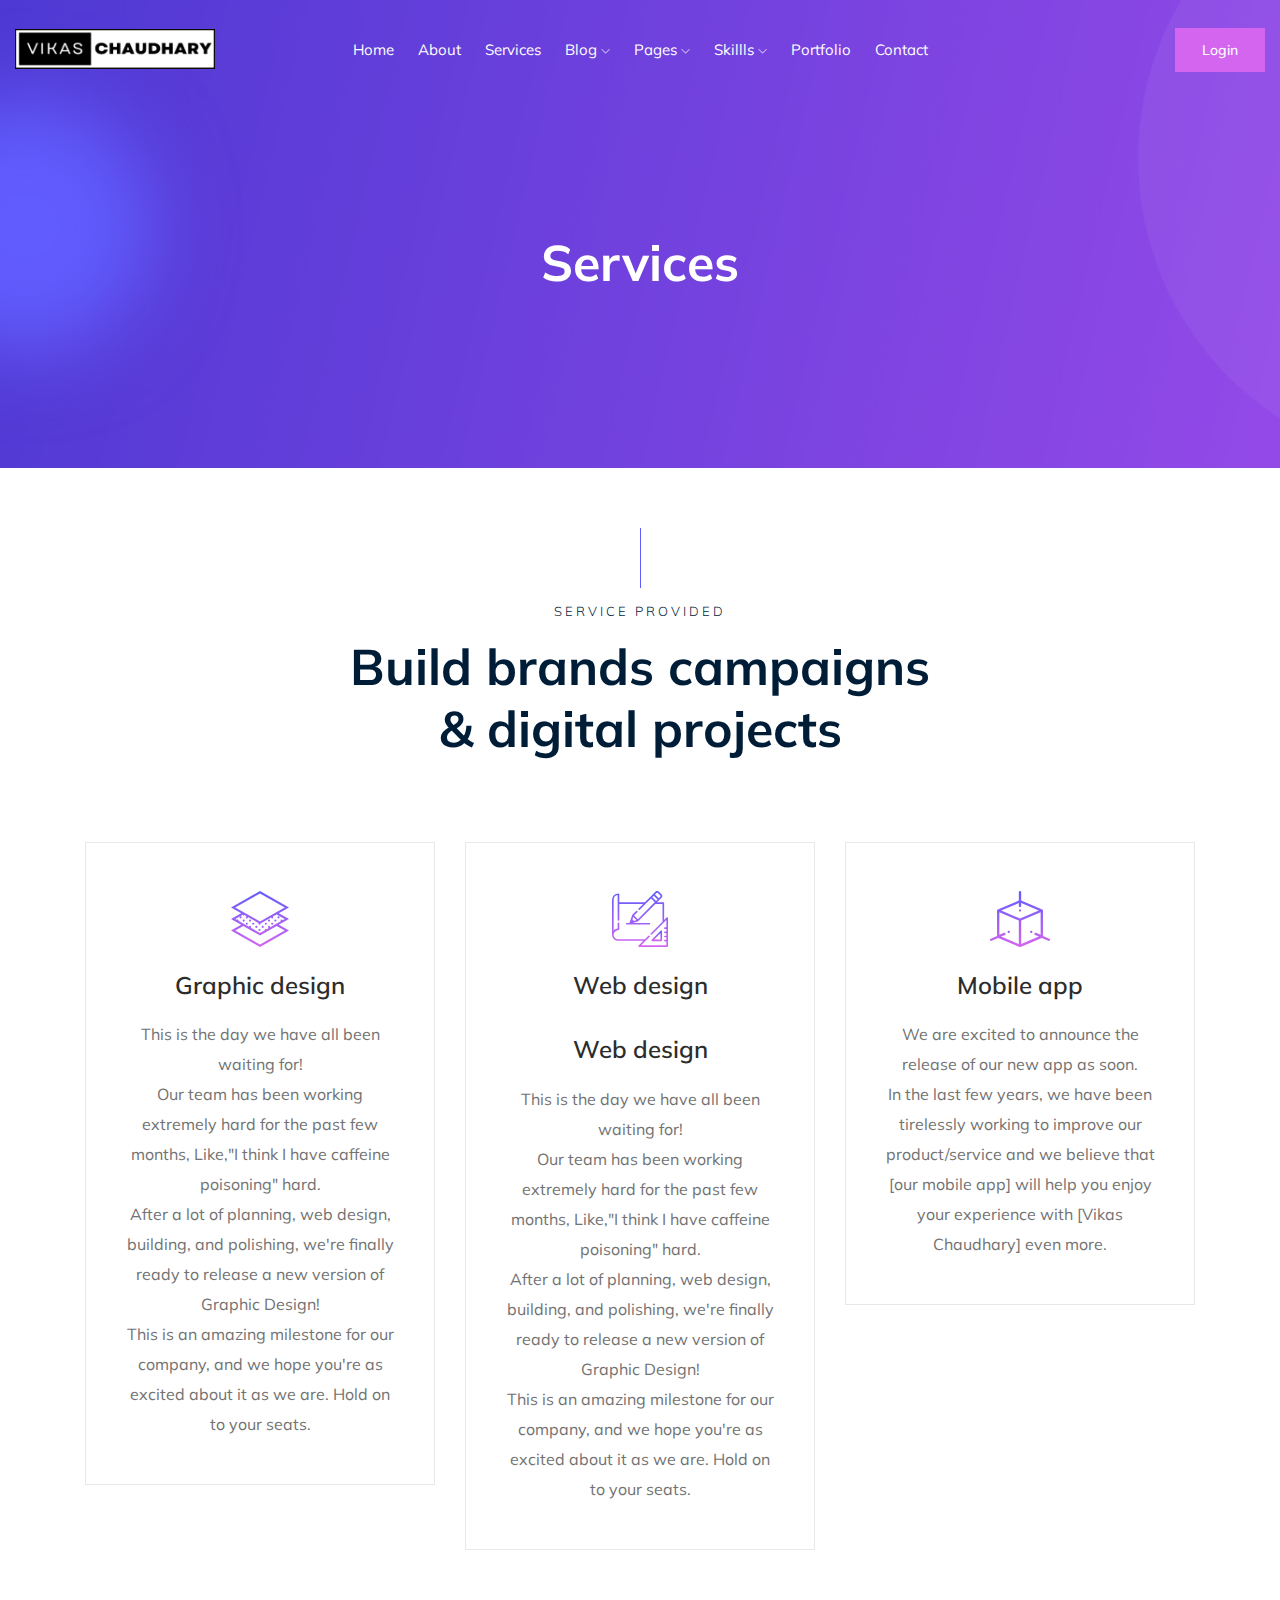
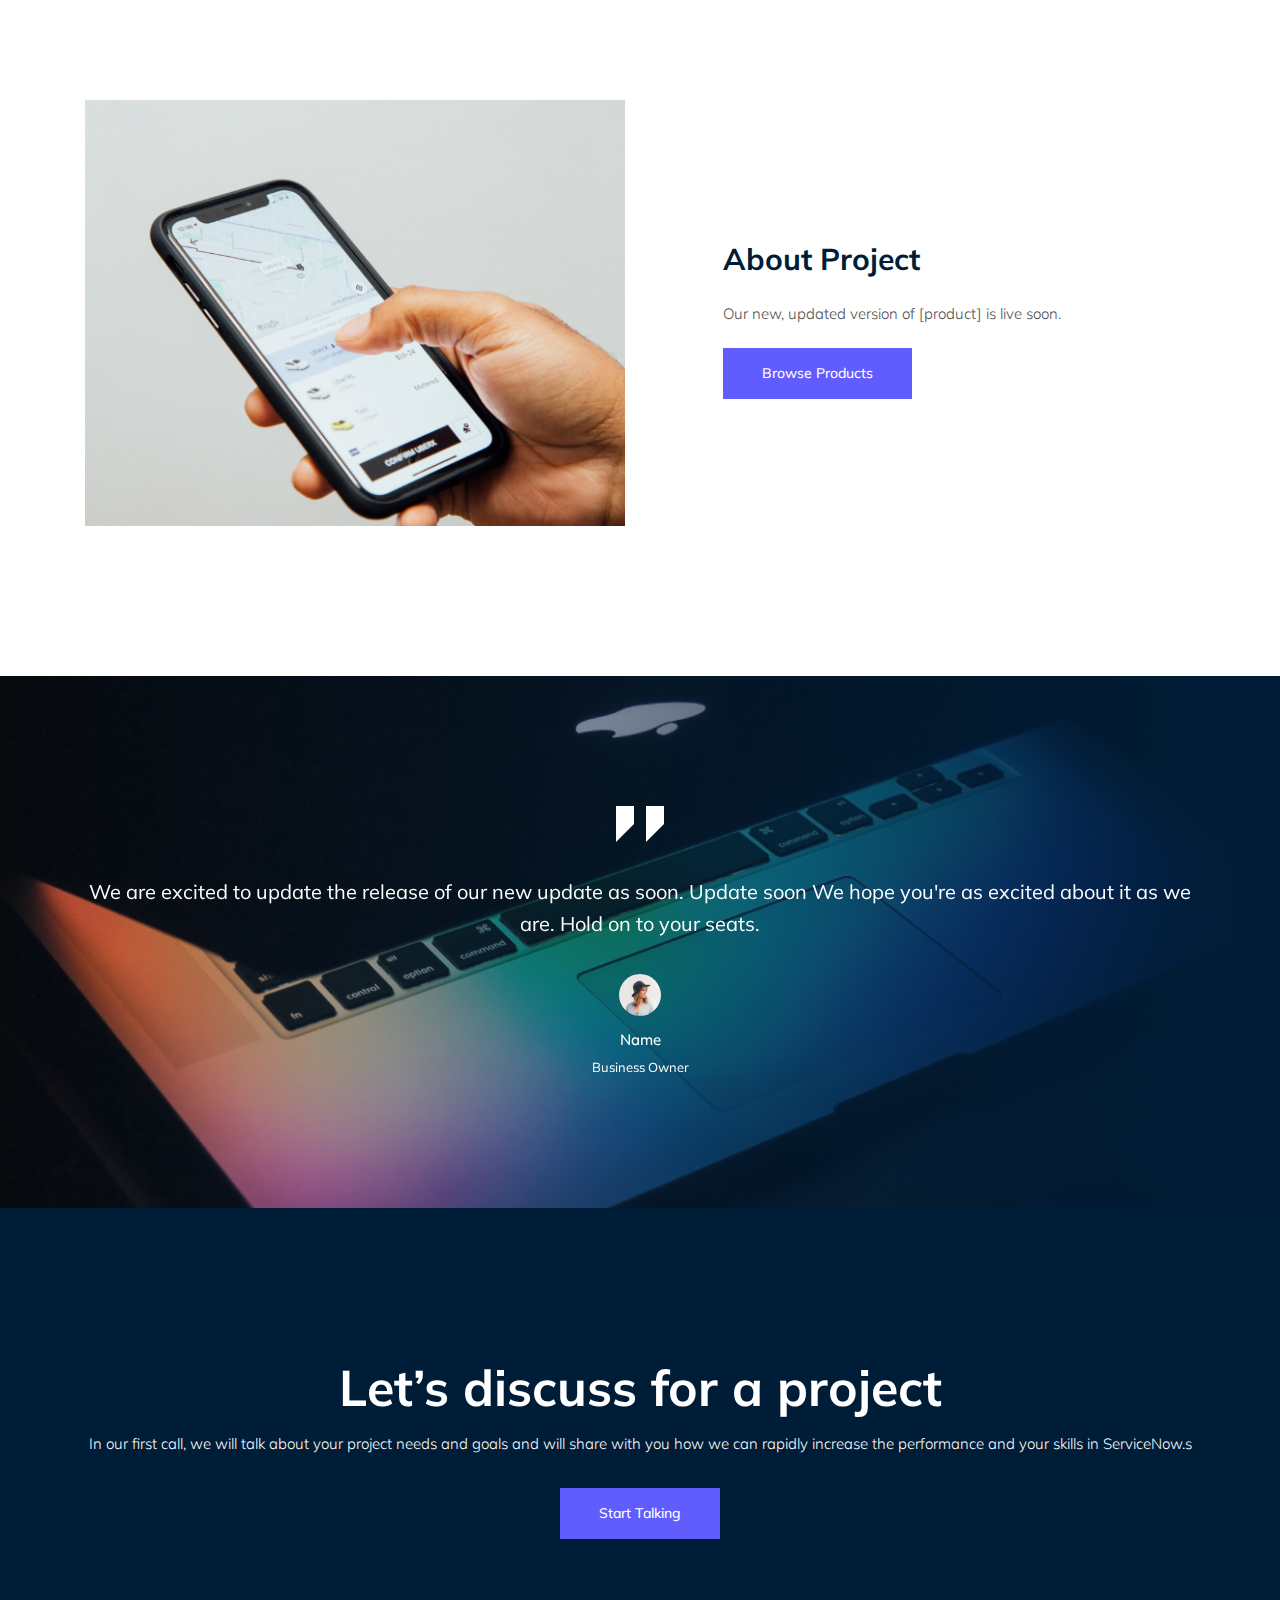
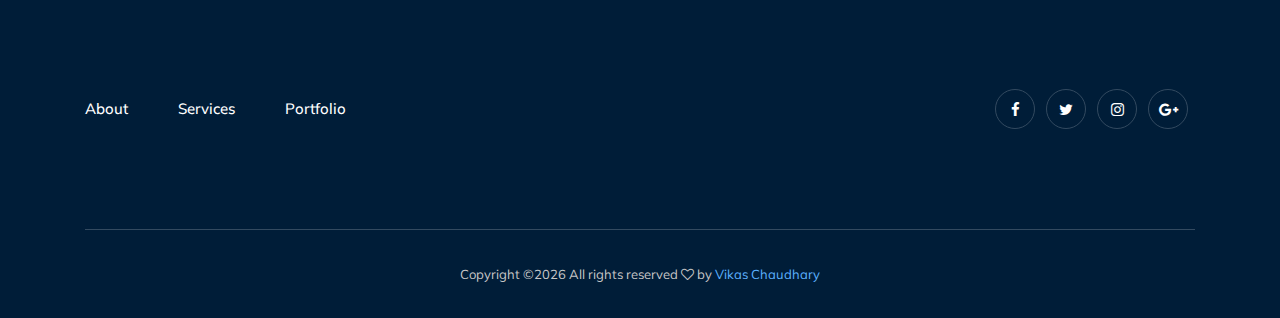
<file: services.html>
<!doctype html>
<html class="no-js" lang="zxx">

<head>
    <meta charset="utf-8">
    <meta http-equiv="x-ua-compatible" content="ie=edge">
    <title>service</title>
    <meta name="description" content="">
    <meta name="viewport" content="width=device-width, initial-scale=1">

    <!-- CSS here -->
    <link rel="stylesheet" href="css/bootstrap.min.css">
    <link rel="stylesheet" href="css/owl.carousel.min.css">
    <link rel="stylesheet" href="css/magnific-popup.css">
    <link rel="stylesheet" href="css/font-awesome.min.css">
    <link rel="stylesheet" href="css/themify-icons.css">
    <link rel="stylesheet" href="css/nice-select.css">
    <link rel="stylesheet" href="css/flaticon.css">
    <link rel="stylesheet" href="css/gijgo.css">
    <link rel="stylesheet" href="css/animate.min.css">
    <link rel="stylesheet" href="css/slick.css">
    <link rel="stylesheet" href="css/slicknav.css">
    <link rel="stylesheet" href="css/style.css">
    <!-- <link rel="stylesheet" href="css/responsive.css"> -->
</head>

<body>
    <!--[if lte IE 9]>
            <p class="browserupgrade">You are using an <strong>outdated</strong> browser. Please <a href="https://browsehappy.com/">upgrade your browser</a> to improve your experience and security.</p>
        <![endif]-->

    <!-- header-start -->
    <header>
        <div class="header-area ">
            <div id="sticky-header" class="main-header-area">
                <div class="container-fluid">
                    <div class="row align-items-center">
                        <div class="col-xl-3 col-lg-2">
                            <div class="logo">
                                <a href="index.html">
                                    <img width="200" height="40" src="img/logo.png" alt="">
                                </a>
                            </div>
                        </div>
                        <div class="col-xl-6 col-lg-7">
                            <div class="main-menu  d-none d-lg-block">
                                <nav>
                                    <ul id="navigation">
                                        <li><a class="active" href="index.html">home</a></li>
                                        <li><a href="about.html">About</a></li>
                                        <li><a href="services.html">Services</a></li>
                                        <li><a href="#">blog <i class="ti-angle-down"></i></a>
                                            <ul class="submenu">
                                                <li><a href="blog.html">blog</a></li>
                                                <li><a href="single-blog.html">single-blog</a></li>
                                            </ul>
                                        </li>
                                        <li><a href="#">pages <i class="ti-angle-down"></i></a>
                                            <ul class="submenu">
                                                 <li><a href="elements.html">elements</a></li>
                                            </ul>
                                        </li>
                                        <li><a href="#">skillls <i class="ti-angle-down"></i></a>
                                            <ul class="submenu">
                                                 <li><a href="skills.html">Update soon</a></li>
                                            </ul>
                                        </li>
                                        <li><a href="portfolio.html">Portfolio</a></li>
                                        <li><a href="contact.html">Contact</a></li>
                                    </ul>
                                </nav>
                            </div>
                        </div>
                        <div class="col-xl-3 col-lg-3 d-none d-lg-block">
                            <div class="Appointment">
                                <div class="book_btn d-none d-lg-block">
                                    <a  href="login.html">Login</a>
                                </div>
                            </div>
                        </div>
                        <div class="col-12">
                            <div class="mobile_menu d-block d-lg-none"></div>
                        </div>
                    </div>

                </div>
            </div>
        </div>
    </header>
    <!-- header-end -->

    <!-- bradcam_area  -->
    <div class="bradcam_area bradcam_bg_1">
        <div class="container">
            <div class="row">
                <div class="col-xl-12">
                    <div class="bradcam_text text-center">
                        <h3>Services</h3>
                    </div>
                </div>
            </div>
        </div>
    </div>
    <!-- /bradcam_area  -->
    <!-- service_area  -->
    <div class="service_area">
        <div class="container">
            <div class="row">
                <div class="col-xl-12">
                    <div class="section_title text-center mb-65">
                        <span>Service Provided</span>
                        <h3>Build brands campaigns  <br>
                                & digital projects</h3>
                    </div>
                </div>
            </div>
            <div class="row">
                <div class="col-xl-4 col-md-4">
                    <div class="single_service text-center">
                        <div class="icon">
                            <img src="img/svg_icon/1.svg" alt="">
                        </div>
                        <h3>Graphic design</h3>
                        <p>This is the day we have all been waiting for!</p>
                        <p>Our team has been working extremely hard for the past few months, Like,"I think I have caffeine poisoning" hard.</p>
                        <p>After a lot of planning, web design, building, and polishing, we're finally ready to release a new version of Graphic Design!</p>
                        <p>This is an amazing milestone for our company, and we hope you're as excited about it as we are. Hold on to your seats.</p>
                    </div>
                </div>
                <div class="col-xl-4 col-md-4">
                    <div class="single_service text-center">
                        <div class="icon">
                            <img src="img/svg_icon/2.svg" alt="">
                        </div>
                        <h3>Web design</h3>
                        <h3>Web design</h3>
                        <p>This is the day we have all been waiting for!</p>
                        <p>Our team has been working extremely hard for the past few months, Like,"I think I have caffeine poisoning" hard.</p>
                        <p>After a lot of planning, web design, building, and polishing, we're finally ready to release a new version of Graphic Design!</p>
                        <p>This is an amazing milestone for our company, and we hope you're as excited about it as we are. Hold on to your seats.</p>
                    </div>
                </div>
                <div class="col-xl-4 col-md-4">
                    <div class="single_service text-center">
                        <div class="icon">
                            <img src="img/svg_icon/3.svg" alt="">
                        </div>
                        <h3>Mobile app</h3>
                        <p>We are excited to announce the release of our new app as soon.</p>
                        <p>In the last few years, we have been tirelessly working to improve our product/service and we believe that [our mobile app] will help you enjoy your experience with [Vikas Chaudhary] even more.</p>
                    </div>
                </div>
            </div>
        </div>
    </div>
    <!--/ service_area  -->

    <div class="project_area">
        <div class="container">
            <div class="row align-items-center">
                <div class="col-xl-6">
                    <div class="projects_thumb">
                        <img src="img/about/projects.png" alt="">
                    </div>
                </div>
                <div class="col-xl-6">
                    <div class="projects_info">
                        <h3>About Project</h3>
                        <p>Our new, updated version of [product] is live soon. </p>
                        <a href="#" class="boxed-btn3">Browse Products</a>
                    </div>
                </div>
            </div>
        </div>
    </div>

    <!-- testimonial_area  -->
    <div class="testimonial_area ">
            <div class="container">
                <div class="row">
                    <div class="col-xl-12">
                        <div class="testmonial_active owl-carousel">
                            <div class="single_carousel">
                                    <div class="single_testmonial text-center">
                                            <div class="quote">
                                                <img src="img/testmonial/quote.svg" alt="">
                                            </div>
                                            <p>We are excited to update the release of our new update as soon. <br> 
                                                    Update soon  <br>
                                                    We hope you're as excited about it as we are. Hold on to your seats. </p>
                                            <div class="testmonial_author">
                                                <div class="thumb">
                                                        <img src="img/testmonial/thumb.png" alt="">
                                                </div>
                                                <h3>Name</h3>
                                                <span>Business Owner</span>
                                            </div>
                                        </div>
                            </div>
                            <div class="single_carousel">
                                    <div class="single_testmonial text-center">
                                            <div class="quote">
                                                <img src="img/testmonial/quote.svg" alt="">
                                            </div>
                                            <p>We are excited to update the release of our new update as soon. <br> 
                                                Update soon  <br>
                                                We hope you're as excited about it as we are. Hold on to your seats. </p>
                                            <div class="testmonial_author">
                                                <div class="thumb">
                                                        <img src="img/testmonial/thumb.png" alt="">
                                                </div>
                                                <h3>Name</h3>
                                                <span>Business Owner</span>
                                            </div>
                                        </div>
                            </div>
                            <div class="single_carousel">
                                    <div class="single_testmonial text-center">
                                            <div class="quote">
                                                <img src="img/testmonial/quote.svg" alt="">
                                            </div>
                                            <p>We are excited to update the release of our new update as soon. <br> 
                                                Update soon  <br>
                                                We hope you're as excited about it as we are. Hold on to your seats. </p>
                                            <div class="testmonial_author">
                                                <div class="thumb">
                                                        <img src="img/testmonial/thumb.png" alt="">
                                                </div>
                                                <h3>Name</h3>
                                                <span>Business Owner</span>
                                            </div>
                                        </div>
                            </div>
                        </div>
                    </div>
                </div>
            </div>
        </div>
        <!-- /testimonial_area  -->
    
    <div class="discuss_projects">
        <div class="container">
            <div class="row">
                <div class="col-xl-12">
                    <div class="project_text text-center">
                        <h3>Let’s discuss for a project</h3>
                        <p>In our first call, we will talk about your project needs and goals and will share with you how we can rapidly increase the performance and your skills in ServiceNow.s</p>
                        <a class="boxed-btn3" href="#">Start Talking</a>
                    </div>
                </div>
            </div>
        </div>
    </div>

    <!-- footer start -->
    <footer class="footer">
        <div class="footer_top">
            <div class="container">
                <div class="row align-items-center">
                    <div class="col-xl-6 col-md-6">
                        <div class="menu_links">
                            <ul>
                                <li><a href="about.html">About</a></li>
                                <li><a href="services.html">Services</a></li>
                                <li><a href="portfolio.html">Portfolio</a></li>
                            </ul>
                        </div>
                    </div>
                    <div class="col-xl-6 col-md-6">
                        <div class="socail_links">
                            <ul>
                                <li><a href="#"> <i class="fa fa-facebook"></i> </a></li>
                                <li><a href="#"> <i class="fa fa-twitter"></i> </a></li>
                                <li><a href="https://instagram.com/thevikaschaudhary"> <i class="fa fa-instagram"></i> </a></li>
                                <li><a href="#"> <i class="fa fa-google-plus"></i> </a></li>
                            </ul>
                        </div>
                    </div>
                </div>
            </div>
        </div>
        <div class="copy-right_text">
            <div class="container">
                <div class="footer_border"></div>
                <div class="row">
                    <div class="col-xl-12">
                        <p class="copy_right text-center">
Copyright &copy;<script>document.write(new Date().getFullYear());</script> All rights reserved <i class="fa fa-heart-o" aria-hidden="true"></i> by <a href="https://instagram.com/thevikaschaudhary" target="_blank">Vikas Chaudhary</a>
                        </p>
                    </div>
                </div>
            </div>
        </div>
    </footer>
    <!--/ footer end  -->

    <!-- JS here -->
    <script src="js/vendor/modernizr-3.5.0.min.js"></script>
    <script src="js/vendor/jquery-1.12.4.min.js"></script>
    <script src="js/popper.min.js"></script>
    <script src="js/bootstrap.min.js"></script>
    <script src="js/owl.carousel.min.js"></script>
    <script src="js/isotope.pkgd.min.js"></script>
    <script src="js/ajax-form.js"></script>
    <script src="js/waypoints.min.js"></script>
    <script src="js/jquery.counterup.min.js"></script>
    <script src="js/imagesloaded.pkgd.min.js"></script>
    <script src="js/scrollIt.js"></script>
    <script src="js/jquery.scrollUp.min.js"></script>
    <script src="js/wow.min.js"></script>
    <script src="js/nice-select.min.js"></script>
    <script src="js/jquery.slicknav.min.js"></script>
    <script src="js/jquery.magnific-popup.min.js"></script>
    <script src="js/plugins.js"></script>
    <script src="js/gijgo.min.js"></script>

    <!--contact js-->
    <script src="js/contact.js"></script>
    <script src="js/jquery.ajaxchimp.min.js"></script>
    <script src="js/jquery.form.js"></script>
    <script src="js/jquery.validate.min.js"></script>
    <script src="js/mail-script.js"></script>

    <script src="js/main.js"></script>
</body>

</html>
</file>
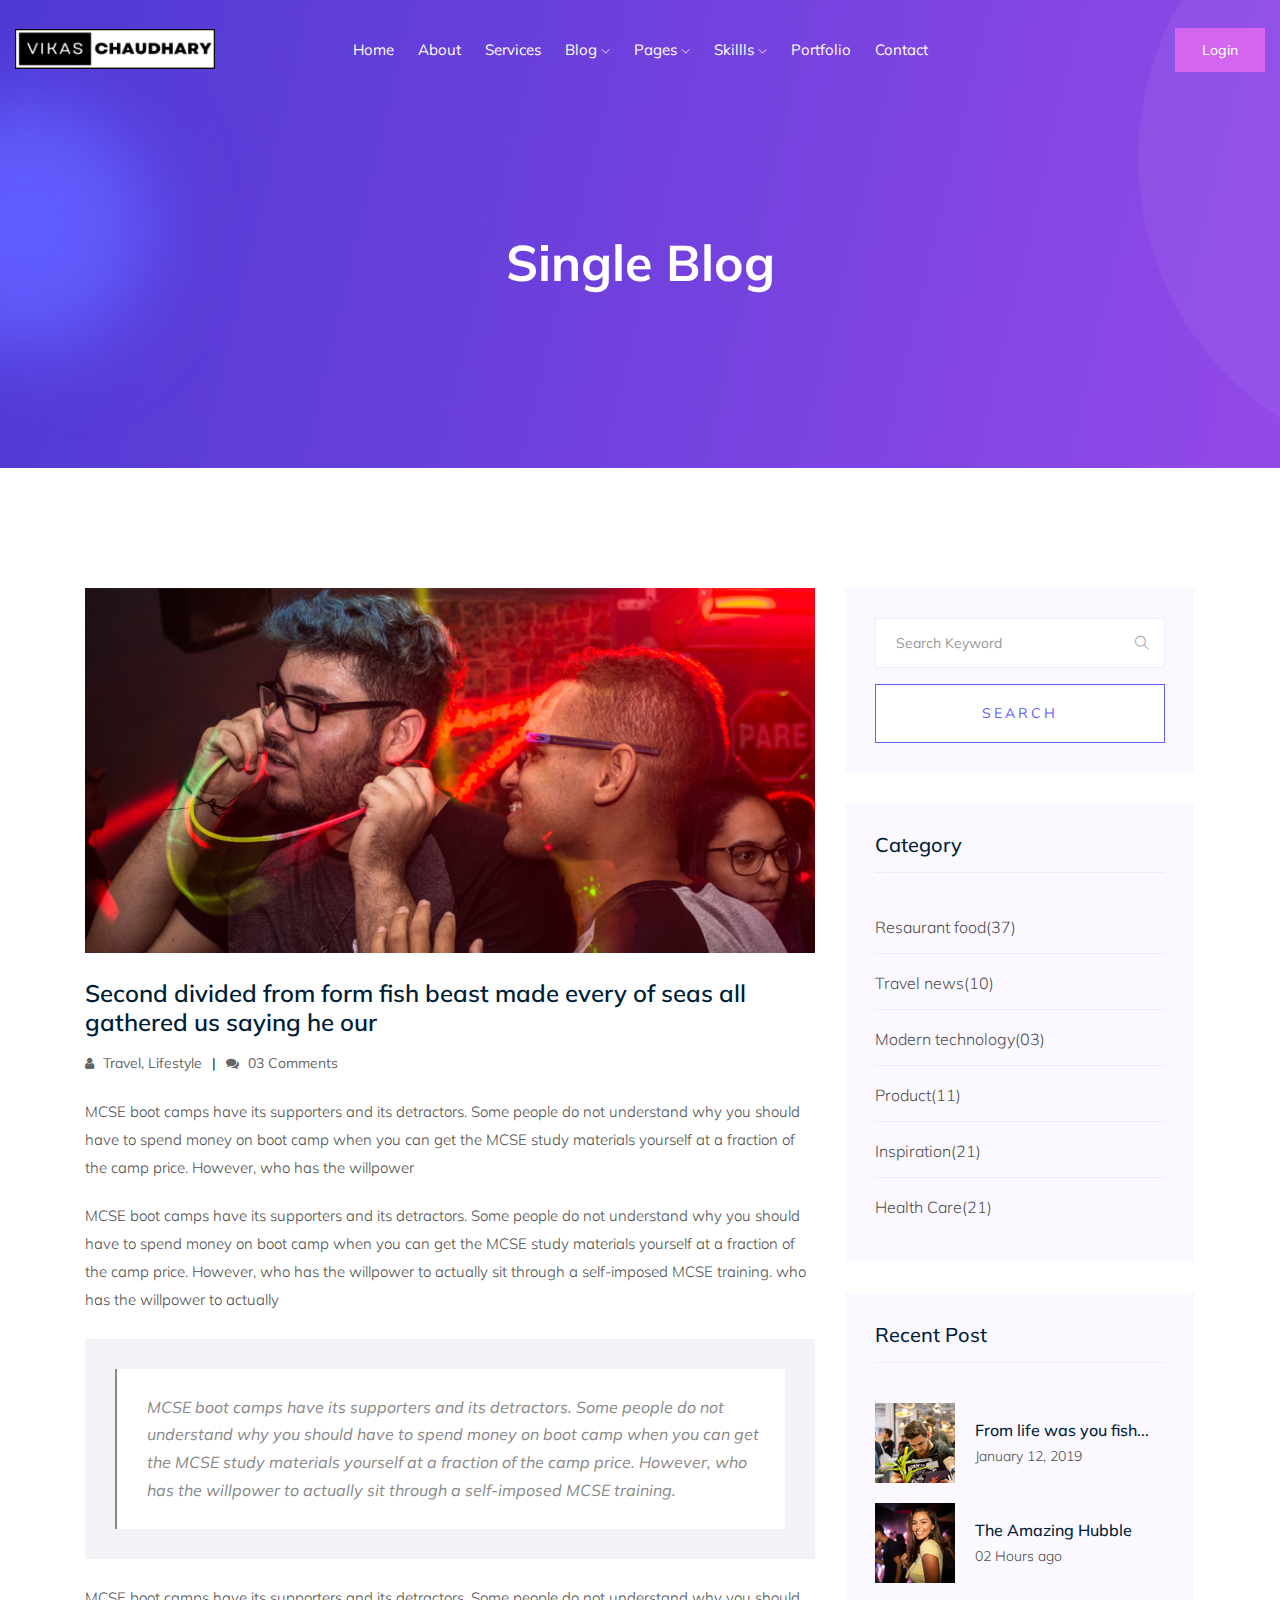
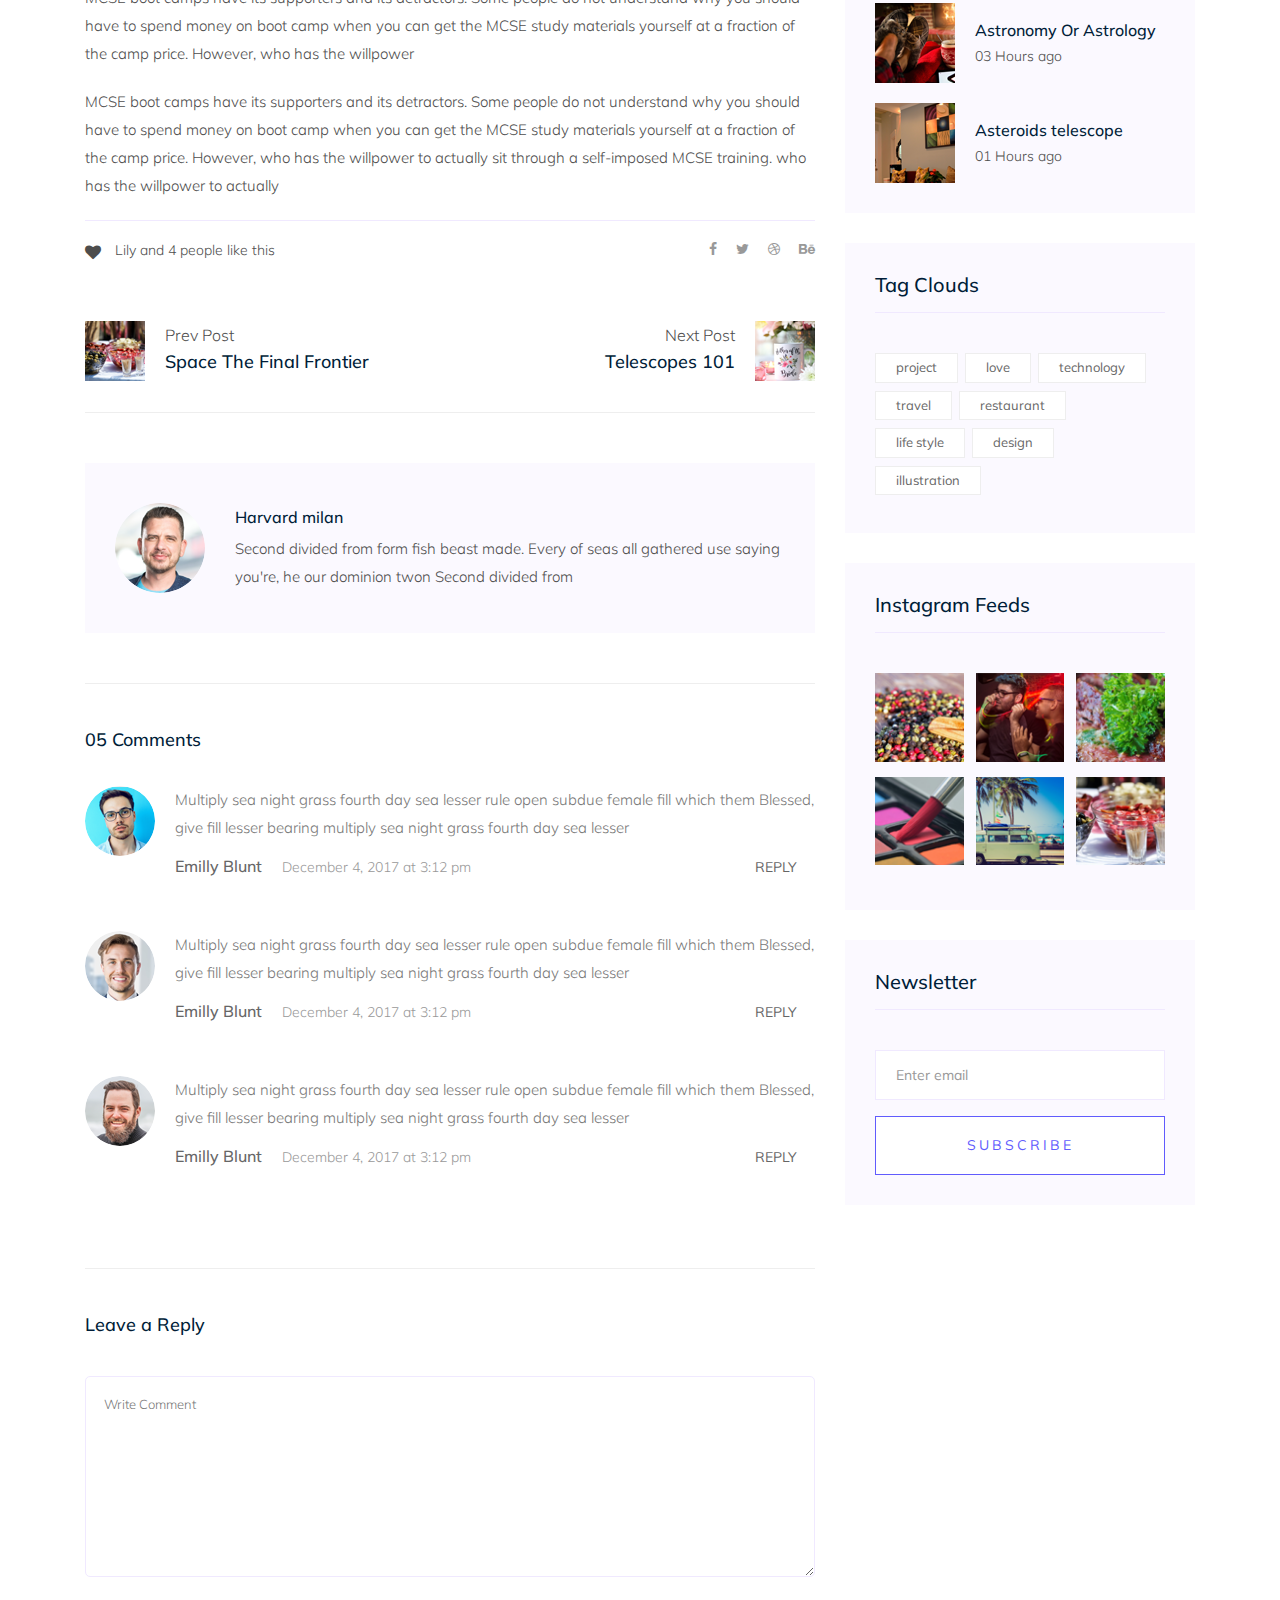
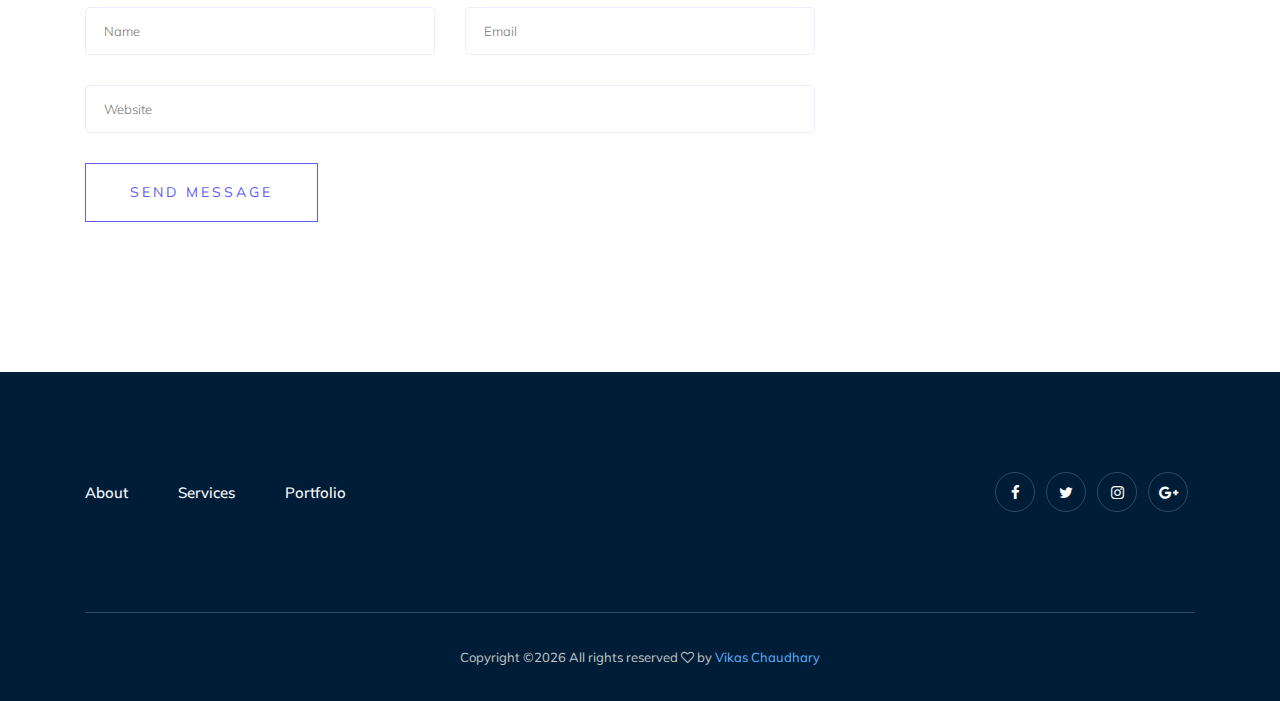
<file: single-blog.html>
<!doctype html>
<html class="no-js" lang="zxx">

<head>
   <meta charset="utf-8">
   <meta http-equiv="x-ua-compatible" content="ie=edge">
   <title>Melan</title>
   <meta name="description" content="">
   <meta name="viewport" content="width=device-width, initial-scale=1">

   <!-- CSS here -->
   <link rel="stylesheet" href="css/bootstrap.min.css">
   <link rel="stylesheet" href="css/owl.carousel.min.css">
   <link rel="stylesheet" href="css/magnific-popup.css">
   <link rel="stylesheet" href="css/font-awesome.min.css">
   <link rel="stylesheet" href="css/themify-icons.css">
   <link rel="stylesheet" href="css/nice-select.css">
   <link rel="stylesheet" href="css/flaticon.css">
   <link rel="stylesheet" href="css/gijgo.css">
   <link rel="stylesheet" href="css/animate.min.css">
   <link rel="stylesheet" href="css/slicknav.css">
   <link rel="stylesheet" href="css/style.css">
   <!-- <link rel="stylesheet" href="css/responsive.css"> -->
</head>

<body>
   <!--[if lte IE 9]>
            <p class="browserupgrade">You are using an <strong>outdated</strong> browser. Please <a href="https://browsehappy.com/">upgrade your browser</a> to improve your experience and security.</p>
        <![endif]-->
    <!-- header-start -->
    <header>
         <div class="header-area ">
             <div id="sticky-header" class="main-header-area">
                 <div class="container-fluid">
                     <div class="row align-items-center">
                         <div class="col-xl-3 col-lg-2">
                             <div class="logo">
                                 <a href="index.html">
                                     <img width="200" height="40" src="img/logo.png" alt="">
                                 </a>
                             </div>
                         </div>
                         <div class="col-xl-6 col-lg-7">
                             <div class="main-menu  d-none d-lg-block">
                                 <nav>
                                     <ul id="navigation">
                                         <li><a class="active" href="index.html">home</a></li>
                                         <li><a href="about.html">About</a></li>
                                         <li><a href="services.html">Services</a></li>
                                         <li><a href="#">blog <i class="ti-angle-down"></i></a>
                                             <ul class="submenu">
                                                 <li><a href="blog.html">blog</a></li>
                                                 <li><a href="single-blog.html">single-blog</a></li>
                                             </ul>
                                         </li>
                                         <li><a href="#">pages <i class="ti-angle-down"></i></a>
                                             <ul class="submenu">
                                                  <li><a href="elements.html">elements</a></li>
                                             </ul>
                                         </li>
                                         <li><a href="#">skillls <i class="ti-angle-down"></i></a>
                                          <ul class="submenu">
                                               <li><a href="skills.html">Update soon</a></li>
                                          </ul>
                                      </li>
                                         <li><a href="portfolio.html">Portfolio</a></li>
                                         <li><a href="contact.html">Contact</a></li>
                                     </ul>
                                 </nav>
                             </div>
                         </div>
                         <div class="col-xl-3 col-lg-3 d-none d-lg-block">
                             <div class="Appointment">
                                 <div class="book_btn d-none d-lg-block">
                                     <a  href="login.html">Login</a>
                                 </div>
                             </div>
                         </div>
                         <div class="col-12">
                             <div class="mobile_menu d-block d-lg-none"></div>
                         </div>
                     </div>
 
                 </div>
             </div>
         </div>
     </header>
     <!-- header-end -->
 
     <!-- bradcam_area  -->
     <div class="bradcam_area bradcam_bg_1">
         <div class="container">
             <div class="row">
                 <div class="col-xl-12">
                     <div class="bradcam_text text-center">
                         <h3>Single Blog</h3>
                     </div>
                 </div>
             </div>
         </div>
     </div>
     <!-- /bradcam_area  -->

   <!--================Blog Area =================-->
   <section class="blog_area single-post-area section-padding">
      <div class="container">
         <div class="row">
            <div class="col-lg-8 posts-list">
               <div class="single-post">
                  <div class="feature-img">
                     <img class="img-fluid" src="img/blog/single_blog_1.png" alt="">
                  </div>
                  <div class="blog_details">
                     <h2>Second divided from form fish beast made every of seas
                        all gathered us saying he our
                     </h2>
                     <ul class="blog-info-link mt-3 mb-4">
                        <li><a href="#"><i class="fa fa-user"></i> Travel, Lifestyle</a></li>
                        <li><a href="#"><i class="fa fa-comments"></i> 03 Comments</a></li>
                     </ul>
                     <p class="excert">
                        MCSE boot camps have its supporters and its detractors. Some people do not understand why you
                        should have to spend money on boot camp when you can get the MCSE study materials yourself at a
                        fraction of the camp price. However, who has the willpower
                     </p>
                     <p>
                        MCSE boot camps have its supporters and its detractors. Some people do not understand why you
                        should have to spend money on boot camp when you can get the MCSE study materials yourself at a
                        fraction of the camp price. However, who has the willpower to actually sit through a
                        self-imposed MCSE training. who has the willpower to actually
                     </p>
                     <div class="quote-wrapper">
                        <div class="quotes">
                           MCSE boot camps have its supporters and its detractors. Some people do not understand why you
                           should have to spend money on boot camp when you can get the MCSE study materials yourself at
                           a fraction of the camp price. However, who has the willpower to actually sit through a
                           self-imposed MCSE training.
                        </div>
                     </div>
                     <p>
                        MCSE boot camps have its supporters and its detractors. Some people do not understand why you
                        should have to spend money on boot camp when you can get the MCSE study materials yourself at a
                        fraction of the camp price. However, who has the willpower
                     </p>
                     <p>
                        MCSE boot camps have its supporters and its detractors. Some people do not understand why you
                        should have to spend money on boot camp when you can get the MCSE study materials yourself at a
                        fraction of the camp price. However, who has the willpower to actually sit through a
                        self-imposed MCSE training. who has the willpower to actually
                     </p>
                  </div>
               </div>
               <div class="navigation-top">
                  <div class="d-sm-flex justify-content-between text-center">
                     <p class="like-info"><span class="align-middle"><i class="fa fa-heart"></i></span> Lily and 4
                        people like this</p>
                     <div class="col-sm-4 text-center my-2 my-sm-0">
                        <!-- <p class="comment-count"><span class="align-middle"><i class="fa fa-comment"></i></span> 06 Comments</p> -->
                     </div>
                     <ul class="social-icons">
                        <li><a href="#"><i class="fa fa-facebook-f"></i></a></li>
                        <li><a href="#"><i class="fa fa-twitter"></i></a></li>
                        <li><a href="#"><i class="fa fa-dribbble"></i></a></li>
                        <li><a href="#"><i class="fa fa-behance"></i></a></li>
                     </ul>
                  </div>
                  <div class="navigation-area">
                     <div class="row">
                        <div
                           class="col-lg-6 col-md-6 col-12 nav-left flex-row d-flex justify-content-start align-items-center">
                           <div class="thumb">
                              <a href="#">
                                 <img class="img-fluid" src="img/post/preview.png" alt="">
                              </a>
                           </div>
                           <div class="arrow">
                              <a href="#">
                                 <span class="lnr text-white ti-arrow-left"></span>
                              </a>
                           </div>
                           <div class="detials">
                              <p>Prev Post</p>
                              <a href="#">
                                 <h4>Space The Final Frontier</h4>
                              </a>
                           </div>
                        </div>
                        <div
                           class="col-lg-6 col-md-6 col-12 nav-right flex-row d-flex justify-content-end align-items-center">
                           <div class="detials">
                              <p>Next Post</p>
                              <a href="#">
                                 <h4>Telescopes 101</h4>
                              </a>
                           </div>
                           <div class="arrow">
                              <a href="#">
                                 <span class="lnr text-white ti-arrow-right"></span>
                              </a>
                           </div>
                           <div class="thumb">
                              <a href="#">
                                 <img class="img-fluid" src="img/post/next.png" alt="">
                              </a>
                           </div>
                        </div>
                     </div>
                  </div>
               </div>
               <div class="blog-author">
                  <div class="media align-items-center">
                     <img src="img/blog/author.png" alt="">
                     <div class="media-body">
                        <a href="#">
                           <h4>Harvard milan</h4>
                        </a>
                        <p>Second divided from form fish beast made. Every of seas all gathered use saying you're, he
                           our dominion twon Second divided from</p>
                     </div>
                  </div>
               </div>
               <div class="comments-area">
                  <h4>05 Comments</h4>
                  <div class="comment-list">
                     <div class="single-comment justify-content-between d-flex">
                        <div class="user justify-content-between d-flex">
                           <div class="thumb">
                              <img src="img/comment/comment_1.png" alt="">
                           </div>
                           <div class="desc">
                              <p class="comment">
                                 Multiply sea night grass fourth day sea lesser rule open subdue female fill which them
                                 Blessed, give fill lesser bearing multiply sea night grass fourth day sea lesser
                              </p>
                              <div class="d-flex justify-content-between">
                                 <div class="d-flex align-items-center">
                                    <h5>
                                       <a href="#">Emilly Blunt</a>
                                    </h5>
                                    <p class="date">December 4, 2017 at 3:12 pm </p>
                                 </div>
                                 <div class="reply-btn">
                                    <a href="#" class="btn-reply text-uppercase">reply</a>
                                 </div>
                              </div>
                           </div>
                        </div>
                     </div>
                  </div>
                  <div class="comment-list">
                     <div class="single-comment justify-content-between d-flex">
                        <div class="user justify-content-between d-flex">
                           <div class="thumb">
                              <img src="img/comment/comment_2.png" alt="">
                           </div>
                           <div class="desc">
                              <p class="comment">
                                 Multiply sea night grass fourth day sea lesser rule open subdue female fill which them
                                 Blessed, give fill lesser bearing multiply sea night grass fourth day sea lesser
                              </p>
                              <div class="d-flex justify-content-between">
                                 <div class="d-flex align-items-center">
                                    <h5>
                                       <a href="#">Emilly Blunt</a>
                                    </h5>
                                    <p class="date">December 4, 2017 at 3:12 pm </p>
                                 </div>
                                 <div class="reply-btn">
                                    <a href="#" class="btn-reply text-uppercase">reply</a>
                                 </div>
                              </div>
                           </div>
                        </div>
                     </div>
                  </div>
                  <div class="comment-list">
                     <div class="single-comment justify-content-between d-flex">
                        <div class="user justify-content-between d-flex">
                           <div class="thumb">
                              <img src="img/comment/comment_3.png" alt="">
                           </div>
                           <div class="desc">
                              <p class="comment">
                                 Multiply sea night grass fourth day sea lesser rule open subdue female fill which them
                                 Blessed, give fill lesser bearing multiply sea night grass fourth day sea lesser
                              </p>
                              <div class="d-flex justify-content-between">
                                 <div class="d-flex align-items-center">
                                    <h5>
                                       <a href="#">Emilly Blunt</a>
                                    </h5>
                                    <p class="date">December 4, 2017 at 3:12 pm </p>
                                 </div>
                                 <div class="reply-btn">
                                    <a href="#" class="btn-reply text-uppercase">reply</a>
                                 </div>
                              </div>
                           </div>
                        </div>
                     </div>
                  </div>
               </div>
               <div class="comment-form">
                  <h4>Leave a Reply</h4>
                  <form class="form-contact comment_form" action="#" id="commentForm">
                     <div class="row">
                        <div class="col-12">
                           <div class="form-group">
                              <textarea class="form-control w-100" name="comment" id="comment" cols="30" rows="9"
                                 placeholder="Write Comment"></textarea>
                           </div>
                        </div>
                        <div class="col-sm-6">
                           <div class="form-group">
                              <input class="form-control" name="name" id="name" type="text" placeholder="Name">
                           </div>
                        </div>
                        <div class="col-sm-6">
                           <div class="form-group">
                              <input class="form-control" name="email" id="email" type="email" placeholder="Email">
                           </div>
                        </div>
                        <div class="col-12">
                           <div class="form-group">
                              <input class="form-control" name="website" id="website" type="text" placeholder="Website">
                           </div>
                        </div>
                     </div>
                     <div class="form-group">
                        <button type="submit" class="button button-contactForm btn_1 boxed-btn">Send Message</button>
                     </div>
                  </form>
               </div>
            </div>
            <div class="col-lg-4">
               <div class="blog_right_sidebar">
                  <aside class="single_sidebar_widget search_widget">
                     <form action="#">
                        <div class="form-group">
                           <div class="input-group mb-3">
                              <input type="text" class="form-control" placeholder='Search Keyword'
                                 onfocus="this.placeholder = ''" onblur="this.placeholder = 'Search Keyword'">
                              <div class="input-group-append">
                                 <button class="btn" type="button"><i class="ti-search"></i></button>
                              </div>
                           </div>
                        </div>
                        <button class="button rounded-0 primary-bg text-white w-100 btn_1 boxed-btn"
                           type="submit">Search</button>
                     </form>
                  </aside>
                  <aside class="single_sidebar_widget post_category_widget">
                     <h4 class="widget_title">Category</h4>
                     <ul class="list cat-list">
                        <li>
                           <a href="#" class="d-flex">
                              <p>Resaurant food</p>
                              <p>(37)</p>
                           </a>
                        </li>
                        <li>
                           <a href="#" class="d-flex">
                              <p>Travel news</p>
                              <p>(10)</p>
                           </a>
                        </li>
                        <li>
                           <a href="#" class="d-flex">
                              <p>Modern technology</p>
                              <p>(03)</p>
                           </a>
                        </li>
                        <li>
                           <a href="#" class="d-flex">
                              <p>Product</p>
                              <p>(11)</p>
                           </a>
                        </li>
                        <li>
                           <a href="#" class="d-flex">
                              <p>Inspiration</p>
                              <p>(21)</p>
                           </a>
                        </li>
                        <li>
                           <a href="#" class="d-flex">
                              <p>Health Care</p>
                              <p>(21)</p>
                           </a>
                        </li>
                     </ul>
                  </aside>
                  <aside class="single_sidebar_widget popular_post_widget">
                     <h3 class="widget_title">Recent Post</h3>
                     <div class="media post_item">
                        <img src="img/post/post_1.png" alt="post">
                        <div class="media-body">
                           <a href="single-blog.html">
                              <h3>From life was you fish...</h3>
                           </a>
                           <p>January 12, 2019</p>
                        </div>
                     </div>
                     <div class="media post_item">
                        <img src="img/post/post_2.png" alt="post">
                        <div class="media-body">
                           <a href="single-blog.html">
                              <h3>The Amazing Hubble</h3>
                           </a>
                           <p>02 Hours ago</p>
                        </div>
                     </div>
                     <div class="media post_item">
                        <img src="img/post/post_3.png" alt="post">
                        <div class="media-body">
                           <a href="single-blog.html">
                              <h3>Astronomy Or Astrology</h3>
                           </a>
                           <p>03 Hours ago</p>
                        </div>
                     </div>
                     <div class="media post_item">
                        <img src="img/post/post_4.png" alt="post">
                        <div class="media-body">
                           <a href="single-blog.html">
                              <h3>Asteroids telescope</h3>
                           </a>
                           <p>01 Hours ago</p>
                        </div>
                     </div>
                  </aside>
                  <aside class="single_sidebar_widget tag_cloud_widget">
                     <h4 class="widget_title">Tag Clouds</h4>
                     <ul class="list">
                        <li>
                           <a href="#">project</a>
                        </li>
                        <li>
                           <a href="#">love</a>
                        </li>
                        <li>
                           <a href="#">technology</a>
                        </li>
                        <li>
                           <a href="#">travel</a>
                        </li>
                        <li>
                           <a href="#">restaurant</a>
                        </li>
                        <li>
                           <a href="#">life style</a>
                        </li>
                        <li>
                           <a href="#">design</a>
                        </li>
                        <li>
                           <a href="#">illustration</a>
                        </li>
                     </ul>
                  </aside>
                  <aside class="single_sidebar_widget instagram_feeds">
                     <h4 class="widget_title">Instagram Feeds</h4>
                     <ul class="instagram_row flex-wrap">
                        <li>
                           <a href="#">
                              <img class="img-fluid" src="img/post/post_5.png" alt="">
                           </a>
                        </li>
                        <li>
                           <a href="#">
                              <img class="img-fluid" src="img/post/post_6.png" alt="">
                           </a>
                        </li>
                        <li>
                           <a href="#">
                              <img class="img-fluid" src="img/post/post_7.png" alt="">
                           </a>
                        </li>
                        <li>
                           <a href="#">
                              <img class="img-fluid" src="img/post/post_8.png" alt="">
                           </a>
                        </li>
                        <li>
                           <a href="#">
                              <img class="img-fluid" src="img/post/post_9.png" alt="">
                           </a>
                        </li>
                        <li>
                           <a href="#">
                              <img class="img-fluid" src="img/post/post_10.png" alt="">
                           </a>
                        </li>
                     </ul>
                  </aside>
                  <aside class="single_sidebar_widget newsletter_widget">
                     <h4 class="widget_title">Newsletter</h4>
                     <form action="#">
                        <div class="form-group">
                           <input type="email" class="form-control" onfocus="this.placeholder = ''"
                              onblur="this.placeholder = 'Enter email'" placeholder='Enter email' required>
                        </div>
                        <button class="button rounded-0 primary-bg text-white w-100 btn_1 boxed-btn"
                           type="submit">Subscribe</button>
                     </form>
                  </aside>
               </div>
            </div>
         </div>
      </div>
   </section>
   <!--================ Blog Area end =================-->

 
     <!-- footer start -->
     <footer class="footer">
         <div class="footer_top">
             <div class="container">
                 <div class="row align-items-center">
                     <div class="col-xl-6 col-md-6">
                         <div class="menu_links">
                             <ul>
                                 <li><a href="about.html">About</a></li>
                                 <li><a href="services.html">Services</a></li>
                                 <li><a href="portfolio.html">Portfolio</a></li>
                             </ul>
                         </div>
                     </div>
                     <div class="col-xl-6 col-md-6">
                         <div class="socail_links">
                             <ul>
                                 <li><a href="#"> <i class="fa fa-facebook"></i> </a></li>
                                 <li><a href="#"> <i class="fa fa-twitter"></i> </a></li>
                                 <li><a href="https://instagram.com/thevikaschaudhary"> <i class="fa fa-instagram"></i> </a></li>
                                 <li><a href="#"> <i class="fa fa-google-plus"></i> </a></li>
                             </ul>
                         </div>
                     </div>
                 </div>
             </div>
         </div>
         <div class="copy-right_text">
             <div class="container">
                 <div class="footer_border"></div>
                 <div class="row">
                     <div class="col-xl-12">
                         <p class="copy_right text-center">
Copyright &copy;<script>document.write(new Date().getFullYear());</script> All rights reserved <i class="fa fa-heart-o" aria-hidden="true"></i> by <a href="https://colorlib.com" target="_blank">Vikas Chaudhary</a>
                         </p>
                     </div>
                 </div>
             </div>
         </div>
     </footer>
     <!--/ footer end  -->


   <!-- JS here -->
   <script src="js/vendor/modernizr-3.5.0.min.js"></script>
   <script src="js/vendor/jquery-1.12.4.min.js"></script>
   <script src="js/popper.min.js"></script>
   <script src="js/bootstrap.min.js"></script>
   <script src="js/owl.carousel.min.js"></script>
   <script src="js/isotope.pkgd.min.js"></script>
   <script src="js/ajax-form.js"></script>
   <script src="js/waypoints.min.js"></script>
   <script src="js/jquery.counterup.min.js"></script>
   <script src="js/imagesloaded.pkgd.min.js"></script>
   <script src="js/scrollIt.js"></script>
   <script src="js/jquery.scrollUp.min.js"></script>
   <script src="js/wow.min.js"></script>
   <script src="js/nice-select.min.js"></script>
   <script src="js/jquery.slicknav.min.js"></script>
   <script src="js/jquery.magnific-popup.min.js"></script>
   <script src="js/plugins.js"></script>
   <script src="js/gijgo.min.js"></script>

   <!--contact js-->
   <script src="js/contact.js"></script>
   <script src="js/jquery.ajaxchimp.min.js"></script>
   <script src="js/jquery.form.js"></script>
   <script src="js/jquery.validate.min.js"></script>
   <script src="js/mail-script.js"></script>

   <script src="js/main.js"></script>
</body>

</html>
</file>
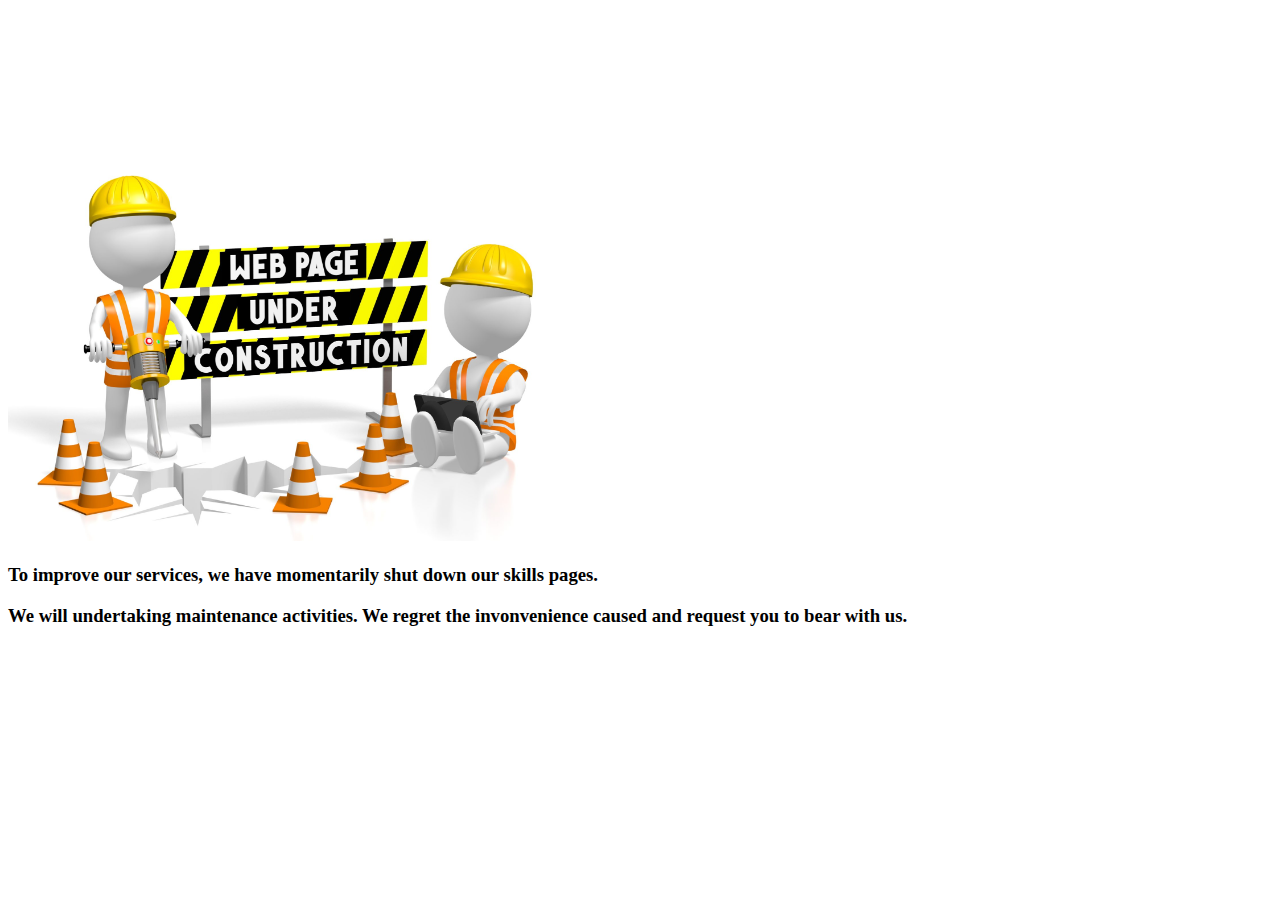
<file: skills.html>
<!DOCTYPE html>
<html lang="en">
<head>
    <meta charset="UTF-8">
    <meta name="viewport" content="width=device-width, initial-scale=1.0">
    <title>skillls</title>
    <!--<link rel="stylesheet" href="css/login.css">-->
</head>
<body>
    <div class="container">
        <video autoplay loop muted>
            <!--<source src="img/video/vid.mp4" type="video/mp4">-->
        </video>
        <div class="text-box">
            <img width="45%" height="45%" src="img/maintenance/maintenance.jpg" alt="">
            <h3>To improve our services, we have momentarily shut down our skills pages.</h3>
            <h3>We will undertaking maintenance activities. We regret the invonvenience caused and request you to bear with us.</h3>
        </div>
    </div>
</body>
</html>
</file>
<file: css/themify-icons.css>
@font-face {
	font-family: 'themify';
	src:url('../fonts/themify.eot?-fvbane');
	src:url('../fonts/themify.eot?#iefix-fvbane') format('embedded-opentype'),
		url('../fonts/themify.woff?-fvbane') format('woff'),
		url('../fonts/themify.ttf?-fvbane') format('truetype'),
		url('../fonts/themify.svg?-fvbane#themify') format('svg');
	font-weight: normal;
	font-style: normal;
}

[class^="ti-"], [class*=" ti-"] {
	font-family: 'themify';
	/* speak: none; */
	font-style: normal;
	font-weight: normal;
	font-variant: normal;
	text-transform: none;
	line-height: 1;

	/* Better Font Rendering =========== */
	-webkit-font-smoothing: antialiased;
	-moz-osx-font-smoothing: grayscale;
}

.ti-wand:before {
	content: "\e600";
}
.ti-volume:before {
	content: "\e601";
}
.ti-user:before {
	content: "\e602";
}
.ti-unlock:before {
	content: "\e603";
}
.ti-unlink:before {
	content: "\e604";
}
.ti-trash:before {
	content: "\e605";
}
.ti-thought:before {
	content: "\e606";
}
.ti-target:before {
	content: "\e607";
}
.ti-tag:before {
	content: "\e608";
}
.ti-tablet:before {
	content: "\e609";
}
.ti-star:before {
	content: "\e60a";
}
.ti-spray:before {
	content: "\e60b";
}
.ti-signal:before {
	content: "\e60c";
}
.ti-shopping-cart:before {
	content: "\e60d";
}
.ti-shopping-cart-full:before {
	content: "\e60e";
}
.ti-settings:before {
	content: "\e60f";
}
.ti-search:before {
	content: "\e610";
}
.ti-zoom-in:before {
	content: "\e611";
}
.ti-zoom-out:before {
	content: "\e612";
}
.ti-cut:before {
	content: "\e613";
}
.ti-ruler:before {
	content: "\e614";
}
.ti-ruler-pencil:before {
	content: "\e615";
}
.ti-ruler-alt:before {
	content: "\e616";
}
.ti-bookmark:before {
	content: "\e617";
}
.ti-bookmark-alt:before {
	content: "\e618";
}
.ti-reload:before {
	content: "\e619";
}
.ti-plus:before {
	content: "\e61a";
}
.ti-pin:before {
	content: "\e61b";
}
.ti-pencil:before {
	content: "\e61c";
}
.ti-pencil-alt:before {
	content: "\e61d";
}
.ti-paint-roller:before {
	content: "\e61e";
}
.ti-paint-bucket:before {
	content: "\e61f";
}
.ti-na:before {
	content: "\e620";
}
.ti-mobile:before {
	content: "\e621";
}
.ti-minus:before {
	content: "\e622";
}
.ti-medall:before {
	content: "\e623";
}
.ti-medall-alt:before {
	content: "\e624";
}
.ti-marker:before {
	content: "\e625";
}
.ti-marker-alt:before {
	content: "\e626";
}
.ti-arrow-up:before {
	content: "\e627";
}
.ti-arrow-right:before {
	content: "\e628";
}
.ti-arrow-left:before {
	content: "\e629";
}
.ti-arrow-down:before {
	content: "\e62a";
}
.ti-lock:before {
	content: "\e62b";
}
.ti-location-arrow:before {
	content: "\e62c";
}
.ti-link:before {
	content: "\e62d";
}
.ti-layout:before {
	content: "\e62e";
}
.ti-layers:before {
	content: "\e62f";
}
.ti-layers-alt:before {
	content: "\e630";
}
.ti-key:before {
	content: "\e631";
}
.ti-import:before {
	content: "\e632";
}
.ti-image:before {
	content: "\e633";
}
.ti-heart:before {
	content: "\e634";
}
.ti-heart-broken:before {
	content: "\e635";
}
.ti-hand-stop:before {
	content: "\e636";
}
.ti-hand-open:before {
	content: "\e637";
}
.ti-hand-drag:before {
	content: "\e638";
}
.ti-folder:before {
	content: "\e639";
}
.ti-flag:before {
	content: "\e63a";
}
.ti-flag-alt:before {
	content: "\e63b";
}
.ti-flag-alt-2:before {
	content: "\e63c";
}
.ti-eye:before {
	content: "\e63d";
}
.ti-export:before {
	content: "\e63e";
}
.ti-exchange-vertical:before {
	content: "\e63f";
}
.ti-desktop:before {
	content: "\e640";
}
.ti-cup:before {
	content: "\e641";
}
.ti-crown:before {
	content: "\e642";
}
.ti-comments:before {
	content: "\e643";
}
.ti-comment:before {
	content: "\e644";
}
.ti-comment-alt:before {
	content: "\e645";
}
.ti-close:before {
	content: "\e646";
}
.ti-clip:before {
	content: "\e647";
}
.ti-angle-up:before {
	content: "\e648";
}
.ti-angle-right:before {
	content: "\e649";
}
.ti-angle-left:before {
	content: "\e64a";
}
.ti-angle-down:before {
	content: "\e64b";
}
.ti-check:before {
	content: "\e64c";
}
.ti-check-box:before {
	content: "\e64d";
}
.ti-camera:before {
	content: "\e64e";
}
.ti-announcement:before {
	content: "\e64f";
}
.ti-brush:before {
	content: "\e650";
}
.ti-briefcase:before {
	content: "\e651";
}
.ti-bolt:before {
	content: "\e652";
}
.ti-bolt-alt:before {
	content: "\e653";
}
.ti-blackboard:before {
	content: "\e654";
}
.ti-bag:before {
	content: "\e655";
}
.ti-move:before {
	content: "\e656";
}
.ti-arrows-vertical:before {
	content: "\e657";
}
.ti-arrows-horizontal:before {
	content: "\e658";
}
.ti-fullscreen:before {
	content: "\e659";
}
.ti-arrow-top-right:before {
	content: "\e65a";
}
.ti-arrow-top-left:before {
	content: "\e65b";
}
.ti-arrow-circle-up:before {
	content: "\e65c";
}
.ti-arrow-circle-right:before {
	content: "\e65d";
}
.ti-arrow-circle-left:before {
	content: "\e65e";
}
.ti-arrow-circle-down:before {
	content: "\e65f";
}
.ti-angle-double-up:before {
	content: "\e660";
}
.ti-angle-double-right:before {
	content: "\e661";
}
.ti-angle-double-left:before {
	content: "\e662";
}
.ti-angle-double-down:before {
	content: "\e663";
}
.ti-zip:before {
	content: "\e664";
}
.ti-world:before {
	content: "\e665";
}
.ti-wheelchair:before {
	content: "\e666";
}
.ti-view-list:before {
	content: "\e667";
}
.ti-view-list-alt:before {
	content: "\e668";
}
.ti-view-grid:before {
	content: "\e669";
}
.ti-uppercase:before {
	content: "\e66a";
}
.ti-upload:before {
	content: "\e66b";
}
.ti-underline:before {
	content: "\e66c";
}
.ti-truck:before {
	content: "\e66d";
}
.ti-timer:before {
	content: "\e66e";
}
.ti-ticket:before {
	content: "\e66f";
}
.ti-thumb-up:before {
	content: "\e670";
}
.ti-thumb-down:before {
	content: "\e671";
}
.ti-text:before {
	content: "\e672";
}
.ti-stats-up:before {
	content: "\e673";
}
.ti-stats-down:before {
	content: "\e674";
}
.ti-split-v:before {
	content: "\e675";
}
.ti-split-h:before {
	content: "\e676";
}
.ti-smallcap:before {
	content: "\e677";
}
.ti-shine:before {
	content: "\e678";
}
.ti-shift-right:before {
	content: "\e679";
}
.ti-shift-left:before {
	content: "\e67a";
}
.ti-shield:before {
	content: "\e67b";
}
.ti-notepad:before {
	content: "\e67c";
}
.ti-server:before {
	content: "\e67d";
}
.ti-quote-right:before {
	content: "\e67e";
}
.ti-quote-left:before {
	content: "\e67f";
}
.ti-pulse:before {
	content: "\e680";
}
.ti-printer:before {
	content: "\e681";
}
.ti-power-off:before {
	content: "\e682";
}
.ti-plug:before {
	content: "\e683";
}
.ti-pie-chart:before {
	content: "\e684";
}
.ti-paragraph:before {
	content: "\e685";
}
.ti-panel:before {
	content: "\e686";
}
.ti-package:before {
	content: "\e687";
}
.ti-music:before {
	content: "\e688";
}
.ti-music-alt:before {
	content: "\e689";
}
.ti-mouse:before {
	content: "\e68a";
}
.ti-mouse-alt:before {
	content: "\e68b";
}
.ti-money:before {
	content: "\e68c";
}
.ti-microphone:before {
	content: "\e68d";
}
.ti-menu:before {
	content: "\e68e";
}
.ti-menu-alt:before {
	content: "\e68f";
}
.ti-map:before {
	content: "\e690";
}
.ti-map-alt:before {
	content: "\e691";
}
.ti-loop:before {
	content: "\e692";
}
.ti-location-pin:before {
	content: "\e693";
}
.ti-list:before {
	content: "\e694";
}
.ti-light-bulb:before {
	content: "\e695";
}
.ti-Italic:before {
	content: "\e696";
}
.ti-info:before {
	content: "\e697";
}
.ti-infinite:before {
	content: "\e698";
}
.ti-id-badge:before {
	content: "\e699";
}
.ti-hummer:before {
	content: "\e69a";
}
.ti-home:before {
	content: "\e69b";
}
.ti-help:before {
	content: "\e69c";
}
.ti-headphone:before {
	content: "\e69d";
}
.ti-harddrives:before {
	content: "\e69e";
}
.ti-harddrive:before {
	content: "\e69f";
}
.ti-gift:before {
	content: "\e6a0";
}
.ti-game:before {
	content: "\e6a1";
}
.ti-filter:before {
	content: "\e6a2";
}
.ti-files:before {
	content: "\e6a3";
}
.ti-file:before {
	content: "\e6a4";
}
.ti-eraser:before {
	content: "\e6a5";
}
.ti-envelope:before {
	content: "\e6a6";
}
.ti-download:before {
	content: "\e6a7";
}
.ti-direction:before {
	content: "\e6a8";
}
.ti-direction-alt:before {
	content: "\e6a9";
}
.ti-dashboard:before {
	content: "\e6aa";
}
.ti-control-stop:before {
	content: "\e6ab";
}
.ti-control-shuffle:before {
	content: "\e6ac";
}
.ti-control-play:before {
	content: "\e6ad";
}
.ti-control-pause:before {
	content: "\e6ae";
}
.ti-control-forward:before {
	content: "\e6af";
}
.ti-control-backward:before {
	content: "\e6b0";
}
.ti-cloud:before {
	content: "\e6b1";
}
.ti-cloud-up:before {
	content: "\e6b2";
}
.ti-cloud-down:before {
	content: "\e6b3";
}
.ti-clipboard:before {
	content: "\e6b4";
}
.ti-car:before {
	content: "\e6b5";
}
.ti-calendar:before {
	content: "\e6b6";
}
.ti-book:before {
	content: "\e6b7";
}
.ti-bell:before {
	content: "\e6b8";
}
.ti-basketball:before {
	content: "\e6b9";
}
.ti-bar-chart:before {
	content: "\e6ba";
}
.ti-bar-chart-alt:before {
	content: "\e6bb";
}
.ti-back-right:before {
	content: "\e6bc";
}
.ti-back-left:before {
	content: "\e6bd";
}
.ti-arrows-corner:before {
	content: "\e6be";
}
.ti-archive:before {
	content: "\e6bf";
}
.ti-anchor:before {
	content: "\e6c0";
}
.ti-align-right:before {
	content: "\e6c1";
}
.ti-align-left:before {
	content: "\e6c2";
}
.ti-align-justify:before {
	content: "\e6c3";
}
.ti-align-center:before {
	content: "\e6c4";
}
.ti-alert:before {
	content: "\e6c5";
}
.ti-alarm-clock:before {
	content: "\e6c6";
}
.ti-agenda:before {
	content: "\e6c7";
}
.ti-write:before {
	content: "\e6c8";
}
.ti-window:before {
	content: "\e6c9";
}
.ti-widgetized:before {
	content: "\e6ca";
}
.ti-widget:before {
	content: "\e6cb";
}
.ti-widget-alt:before {
	content: "\e6cc";
}
.ti-wallet:before {
	content: "\e6cd";
}
.ti-video-clapper:before {
	content: "\e6ce";
}
.ti-video-camera:before {
	content: "\e6cf";
}
.ti-vector:before {
	content: "\e6d0";
}
.ti-themify-logo:before {
	content: "\e6d1";
}
.ti-themify-favicon:before {
	content: "\e6d2";
}
.ti-themify-favicon-alt:before {
	content: "\e6d3";
}
.ti-support:before {
	content: "\e6d4";
}
.ti-stamp:before {
	content: "\e6d5";
}
.ti-split-v-alt:before {
	content: "\e6d6";
}
.ti-slice:before {
	content: "\e6d7";
}
.ti-shortcode:before {
	content: "\e6d8";
}
.ti-shift-right-alt:before {
	content: "\e6d9";
}
.ti-shift-left-alt:before {
	content: "\e6da";
}
.ti-ruler-alt-2:before {
	content: "\e6db";
}
.ti-receipt:before {
	content: "\e6dc";
}
.ti-pin2:before {
	content: "\e6dd";
}
.ti-pin-alt:before {
	content: "\e6de";
}
.ti-pencil-alt2:before {
	content: "\e6df";
}
.ti-palette:before {
	content: "\e6e0";
}
.ti-more:before {
	content: "\e6e1";
}
.ti-more-alt:before {
	content: "\e6e2";
}
.ti-microphone-alt:before {
	content: "\e6e3";
}
.ti-magnet:before {
	content: "\e6e4";
}
.ti-line-double:before {
	content: "\e6e5";
}
.ti-line-dotted:before {
	content: "\e6e6";
}
.ti-line-dashed:before {
	content: "\e6e7";
}
.ti-layout-width-full:before {
	content: "\e6e8";
}
.ti-layout-width-default:before {
	content: "\e6e9";
}
.ti-layout-width-default-alt:before {
	content: "\e6ea";
}
.ti-layout-tab:before {
	content: "\e6eb";
}
.ti-layout-tab-window:before {
	content: "\e6ec";
}
.ti-layout-tab-v:before {
	content: "\e6ed";
}
.ti-layout-tab-min:before {
	content: "\e6ee";
}
.ti-layout-slider:before {
	content: "\e6ef";
}
.ti-layout-slider-alt:before {
	content: "\e6f0";
}
.ti-layout-sidebar-right:before {
	content: "\e6f1";
}
.ti-layout-sidebar-none:before {
	content: "\e6f2";
}
.ti-layout-sidebar-left:before {
	content: "\e6f3";
}
.ti-layout-placeholder:before {
	content: "\e6f4";
}
.ti-layout-menu:before {
	content: "\e6f5";
}
.ti-layout-menu-v:before {
	content: "\e6f6";
}
.ti-layout-menu-separated:before {
	content: "\e6f7";
}
.ti-layout-menu-full:before {
	content: "\e6f8";
}
.ti-layout-media-right-alt:before {
	content: "\e6f9";
}
.ti-layout-media-right:before {
	content: "\e6fa";
}
.ti-layout-media-overlay:before {
	content: "\e6fb";
}
.ti-layout-media-overlay-alt:before {
	content: "\e6fc";
}
.ti-layout-media-overlay-alt-2:before {
	content: "\e6fd";
}
.ti-layout-media-left-alt:before {
	content: "\e6fe";
}
.ti-layout-media-left:before {
	content: "\e6ff";
}
.ti-layout-media-center-alt:before {
	content: "\e700";
}
.ti-layout-media-center:before {
	content: "\e701";
}
.ti-layout-list-thumb:before {
	content: "\e702";
}
.ti-layout-list-thumb-alt:before {
	content: "\e703";
}
.ti-layout-list-post:before {
	content: "\e704";
}
.ti-layout-list-large-image:before {
	content: "\e705";
}
.ti-layout-line-solid:before {
	content: "\e706";
}
.ti-layout-grid4:before {
	content: "\e707";
}
.ti-layout-grid3:before {
	content: "\e708";
}
.ti-layout-grid2:before {
	content: "\e709";
}
.ti-layout-grid2-thumb:before {
	content: "\e70a";
}
.ti-layout-cta-right:before {
	content: "\e70b";
}
.ti-layout-cta-left:before {
	content: "\e70c";
}
.ti-layout-cta-center:before {
	content: "\e70d";
}
.ti-layout-cta-btn-right:before {
	content: "\e70e";
}
.ti-layout-cta-btn-left:before {
	content: "\e70f";
}
.ti-layout-column4:before {
	content: "\e710";
}
.ti-layout-column3:before {
	content: "\e711";
}
.ti-layout-column2:before {
	content: "\e712";
}
.ti-layout-accordion-separated:before {
	content: "\e713";
}
.ti-layout-accordion-merged:before {
	content: "\e714";
}
.ti-layout-accordion-list:before {
	content: "\e715";
}
.ti-ink-pen:before {
	content: "\e716";
}
.ti-info-alt:before {
	content: "\e717";
}
.ti-help-alt:before {
	content: "\e718";
}
.ti-headphone-alt:before {
	content: "\e719";
}
.ti-hand-point-up:before {
	content: "\e71a";
}
.ti-hand-point-right:before {
	content: "\e71b";
}
.ti-hand-point-left:before {
	content: "\e71c";
}
.ti-hand-point-down:before {
	content: "\e71d";
}
.ti-gallery:before {
	content: "\e71e";
}
.ti-face-smile:before {
	content: "\e71f";
}
.ti-face-sad:before {
	content: "\e720";
}
.ti-credit-card:before {
	content: "\e721";
}
.ti-control-skip-forward:before {
	content: "\e722";
}
.ti-control-skip-backward:before {
	content: "\e723";
}
.ti-control-record:before {
	content: "\e724";
}
.ti-control-eject:before {
	content: "\e725";
}
.ti-comments-smiley:before {
	content: "\e726";
}
.ti-brush-alt:before {
	content: "\e727";
}
.ti-youtube:before {
	content: "\e728";
}
.ti-vimeo:before {
	content: "\e729";
}
.ti-twitter:before {
	content: "\e72a";
}
.ti-time:before {
	content: "\e72b";
}
.ti-tumblr:before {
	content: "\e72c";
}
.ti-skype:before {
	content: "\e72d";
}
.ti-share:before {
	content: "\e72e";
}
.ti-share-alt:before {
	content: "\e72f";
}
.ti-rocket:before {
	content: "\e730";
}
.ti-pinterest:before {
	content: "\e731";
}
.ti-new-window:before {
	content: "\e732";
}
.ti-microsoft:before {
	content: "\e733";
}
.ti-list-ol:before {
	content: "\e734";
}
.ti-linkedin:before {
	content: "\e735";
}
.ti-layout-sidebar-2:before {
	content: "\e736";
}
.ti-layout-grid4-alt:before {
	content: "\e737";
}
.ti-layout-grid3-alt:before {
	content: "\e738";
}
.ti-layout-grid2-alt:before {
	content: "\e739";
}
.ti-layout-column4-alt:before {
	content: "\e73a";
}
.ti-layout-column3-alt:before {
	content: "\e73b";
}
.ti-layout-column2-alt:before {
	content: "\e73c";
}
.ti-instagram:before {
	content: "\e73d";
}
.ti-google:before {
	content: "\e73e";
}
.ti-github:before {
	content: "\e73f";
}
.ti-flickr:before {
	content: "\e740";
}
.ti-facebook:before {
	content: "\e741";
}
.ti-dropbox:before {
	content: "\e742";
}
.ti-dribbble:before {
	content: "\e743";
}
.ti-apple:before {
	content: "\e744";
}
.ti-android:before {
	content: "\e745";
}
.ti-save:before {
	content: "\e746";
}
.ti-save-alt:before {
	content: "\e747";
}
.ti-yahoo:before {
	content: "\e748";
}
.ti-wordpress:before {
	content: "\e749";
}
.ti-vimeo-alt:before {
	content: "\e74a";
}
.ti-twitter-alt:before {
	content: "\e74b";
}
.ti-tumblr-alt:before {
	content: "\e74c";
}
.ti-trello:before {
	content: "\e74d";
}
.ti-stack-overflow:before {
	content: "\e74e";
}
.ti-soundcloud:before {
	content: "\e74f";
}
.ti-sharethis:before {
	content: "\e750";
}
.ti-sharethis-alt:before {
	content: "\e751";
}
.ti-reddit:before {
	content: "\e752";
}
.ti-pinterest-alt:before {
	content: "\e753";
}
.ti-microsoft-alt:before {
	content: "\e754";
}
.ti-linux:before {
	content: "\e755";
}
.ti-jsfiddle:before {
	content: "\e756";
}
.ti-joomla:before {
	content: "\e757";
}
.ti-html5:before {
	content: "\e758";
}
.ti-flickr-alt:before {
	content: "\e759";
}
.ti-email:before {
	content: "\e75a";
}
.ti-drupal:before {
	content: "\e75b";
}
.ti-dropbox-alt:before {
	content: "\e75c";
}
.ti-css3:before {
	content: "\e75d";
}
.ti-rss:before {
	content: "\e75e";
}
.ti-rss-alt:before {
	content: "\e75f";
}
</file>
<file: css/nice-select.css>
.nice-select {
  -webkit-tap-highlight-color: transparent;
  background-color: #fff;
  border-radius: 5px;
  border: solid 1px #e8e8e8;
  box-sizing: border-box;
  clear: both;
  cursor: pointer;
  display: block;
  float: left;
  font-family: inherit;
  font-size: 14px;
  font-weight: normal;
  height: 42px;
  line-height: 40px;
  outline: none;
  padding-left: 18px;
  padding-right: 30px;
  position: relative;
  text-align: left !important;
  -webkit-transition: all 0.2s ease-in-out;
  transition: all 0.2s ease-in-out;
  -webkit-user-select: none;
     -moz-user-select: none;
      -ms-user-select: none;
          user-select: none;
  white-space: nowrap;
  width: auto; }
  .nice-select:hover {
    border-color: #dbdbdb; }
  .nice-select:active, .nice-select.open, .nice-select:focus {
    border-color: #999; }


  .nice-select.disabled {
    border-color: #ededed;
    color: #999;
    pointer-events: none; }
    .nice-select.disabled:after {
      border-color: #cccccc; }
  .nice-select.wide {
    width: 100%; }
    .nice-select.wide .list {
      left: 0 !important;
      right: 0 !important; }
  .nice-select.right {
    float: right; }
    .nice-select.right .list {
      left: auto;
      right: 0; }
  .nice-select.small {
    font-size: 12px;
    height: 36px;
    line-height: 34px; }
    .nice-select.small:after {
      height: 4px;
      width: 4px; }
    .nice-select.small .option {
      line-height: 34px;
      min-height: 34px; }
  .nice-select .list {
    background-color: #fff;
    border-radius: 5px;
    box-shadow: 0 0 0 1px rgba(68, 68, 68, 0.11);
    box-sizing: border-box;
    margin-top: 4px;
    opacity: 0;
    overflow: hidden;
    padding: 0;
    pointer-events: none;
    position: absolute;
    top: 100%;
    left: 0;
    -webkit-transform-origin: 50% 0;
        -ms-transform-origin: 50% 0;
            transform-origin: 50% 0;
    -webkit-transform: scale(0.75) translateY(-21px);
        -ms-transform: scale(0.75) translateY(-21px);
            transform: scale(0.75) translateY(-21px);
    -webkit-transition: all 0.2s cubic-bezier(0.5, 0, 0, 1.25), opacity 0.15s ease-out;
    transition: all 0.2s cubic-bezier(0.5, 0, 0, 1.25), opacity 0.15s ease-out;
    z-index: 9; }
    .nice-select .list:hover .option:not(:hover) {
      background-color: transparent !important; }
  .nice-select .option {
    cursor: pointer;
    font-weight: 400;
    line-height: 40px;
    list-style: none;
    min-height: 40px;
    outline: none;
    padding-left: 18px;
    padding-right: 29px;
    text-align: left;
    -webkit-transition: all 0.2s;
    transition: all 0.2s; }
    .nice-select .option:hover, .nice-select .option.focus, .nice-select .option.selected.focus {
      background-color: #f6f6f6; }
    .nice-select .option.selected {
      font-weight: bold; }
    .nice-select .option.disabled {
      background-color: transparent;
      color: #999;
      cursor: default; }

.no-csspointerevents .nice-select .list {
  display: none; }

.no-csspointerevents .nice-select.open .list {
  display: block; }





  /* ,,,,,,,,,,,,,,,, */


  .nice-select:after {
    content: "\e64b";
    display: block;
    height: 5px;
    margin-top: -5px;
    pointer-events: none;
    position: absolute;
    right: 30px;
    top: 8px;
    transition: all 0.15s ease-in-out;
    width: 5px;
    font-family: 'themify';
    color: #ddd; }

    .nice-select.open:after {
 }
    .nice-select.open .list {
      opacity: 1;
      pointer-events: auto;
      -webkit-transform: scale(1) translateY(0);
          -ms-transform: scale(1) translateY(0);
              transform: scale(1) translateY(0); }
</file>
<file: css/flaticon.css>
/*
  	Flaticon icon font: Flaticon
  	Creation date: 07/09/2019 08:07
  	*/

	  @font-face {
		font-family: "Flaticon";
		src: url("../fonts/Flaticon.eot");
		src: url("../fonts/Flaticon.eot");
		src: url("../fonts/Flaticon.eot?#iefix") format("embedded-opentype"),
			 url("../fonts/Flaticon.woff2") format("woff2"),
			 url("../fonts/Flaticon.woff") format("woff"),
			 url("../fonts/Flaticon.ttf") format("truetype"),
			 url("../fonts/Flaticon.svg#Flaticon") format("svg");
		font-weight: normal;
		font-style: normal;
	  }
	  
	  @media screen and (-webkit-min-device-pixel-ratio:0) {
		@font-face {
		  font-family: "Flaticon";
		  src: url("./Flaticon.svg#Flaticon") format("svg");
		}
	  }
	  
	  [class^="flaticon-"]:before, [class*=" flaticon-"]:before,
	  [class^="flaticon-"]:after, [class*=" flaticon-"]:after {   
		font-family: Flaticon;
			  font-size: 20px;
	  font-style: normal;
	  margin-left: 20px;
	  }
	  
	.flaticon-legal-paper:before {
		content: "\e001";
	}
	.flaticon-case:before {
		content: "\e002";
	}
	.flaticon-survey:before {
		content: "\e003";
	}
	.flaticon-bar-chart:before {
		content: "\e004";
	}
	.flaticon-controls:before {
		content: "\e005";
	}
	.flaticon-puzzle:before {
		content: "\e006";
	}
	.flaticon-right:before {
		content: "\e007";
	}
</file>
<file: css/gijgo.css>
.gj-button {
    background-color: #f5f5f5;
    border: 1px solid #ddd;
    color: #000;
    border-radius: 3px;
    padding: 6px 10px;
    cursor: pointer;
}

.gj-unselectable {
    -webkit-touch-callout: none;
    -webkit-user-select: none;
    -khtml-user-select: none;
    -moz-user-select: none;
    -ms-user-select: none;
    user-select: none;
}

.gj-row {
    display: -webkit-box;
    display: -ms-flexbox;
    display: flex;
    -ms-flex-wrap: wrap;
    flex-wrap: wrap;
}

.gj-margin-left-5 {
    margin-left: 5px;
}

.gj-margin-left-10 {
    margin-left: 10px;
}

.gj-width-full {
    width: 100%;
}

.gj-cursor-pointer {
    cursor: pointer;
}

.gj-text-align-center {
    text-align: center;
}

.gj-font-size-16 {
    font-size: 16px;
}

.gj-hidden {
    display: none;
}

/** Material Design */
.gj-button-md {
    background: 0 0;
    border: none;
    border-radius: 2px;
    color: rgba(0, 0, 0, 0.87);
    position: relative;
    height: 36px;
    margin: 0;
    min-width: 64px;
    padding: 0 16px;
    display: inline-block;
    font-family: "Roboto","Helvetica","Arial",sans-serif;
    font-size: 1rem;
    font-weight: 500;
    text-transform: uppercase;
    letter-spacing: 0;
    overflow: hidden;
    will-change: box-shadow;
    transition: box-shadow .2s cubic-bezier(.4,0,1,1),background-color .2s cubic-bezier(.4,0,.2,1),color .2s cubic-bezier(.4,0,.2,1);
    outline: none;
    cursor: pointer;
    text-decoration: none;
    text-align: center;
    line-height: 36px;
    vertical-align: middle;
    overflow: hidden;
    -webkit-user-select: none;
    -moz-user-select: none;
    -ms-user-select: none;
    user-select: none;
}

.gj-button-md:hover {
    background-color: rgba(158,158,158,.2);
}

.gj-button-md:disabled {
    color: rgba(0,0,0,.26);
    background: 0 0;
}

.gj-button-md .material-icons,
.gj-button-md .gj-icon {
    vertical-align: middle;
    /*font-size: 1.3rem;
    margin-right: 4px;*/
}

.gj-button-md.gj-button-md-icon {
    width: 24px;
    height: 31px;
    min-width: 24px;
    padding: 0px;
    display: table;
}

.gj-button-md.gj-button-md-icon .material-icons,
.gj-button-md.gj-button-md-icon .gj-icon {
    display: table-cell;
    margin-right: 0px;
    width: 24px;
    height: 24px;
}

.gj-button-md.active {
    background-color: rgba(158,158,158,.4);
}

.gj-button-md-group {
    position: relative;
    display: inline-block;
    vertical-align: middle;
}

.gj-textbox-md {
    border: none;
    border-bottom: 1px solid rgba(0,0,0,.42);
    display: block;
    font-family: "Helvetica","Arial",sans-serif;
    font-size: 16px;
    line-height: 16px;
    padding: 4px 0px;
    margin: 0;
    width: 100%;
    background: 0 0;
    text-align: left;
    color: rgba(0,0,0,.87);
}

.gj-textbox-md:focus,
.gj-textbox-md:active {
    border-bottom: 2px solid rgba(0,0,0,.42);
    outline: none;
}

.gj-textbox-md::placeholder {
    color: #8e8e8e;
}

.gj-textbox-md:-ms-input-placeholder {
    color: #8e8e8e;
}

.gj-textbox-md::-ms-input-placeholder {
    color: #8e8e8e;
}

.gj-md-spacer-24 {
    min-width: 24px;
    width: 24px;
    display: inline-block;
}

.gj-md-spacer-32 {
    min-width: 32px;
    width: 32px;
    display: inline-block;
}

.gj-modal {
    position: fixed;
    top: 0;
    right: 0;
    bottom: 0;
    left: 0;
    z-index: 1203;
    display: none;
    overflow: hidden;
    -webkit-overflow-scrolling: touch;
    outline: 0;
    background-color: rgba(0, 0, 0, 0.54118);
    transition: 200ms ease opacity;
    will-change: opacity;
}

/* List */
ul.gj-list li [data-role="wrapper"] {
    display: table;
    width: 100%;
}

ul.gj-list li [data-role="checkbox"] {
    display: table-cell;
    vertical-align:middle;
    text-align:center;
}

ul.gj-list li [data-role="image"] {
    display: table-cell;
    vertical-align:middle;
    text-align:center;
}

ul.gj-list li [data-role="display"] {
    display: table-cell;
    vertical-align:middle;
    cursor: pointer;
}

ul.gj-list li [data-role="display"]:empty:before {
  content: "\200b"; /* unicode zero width space character */
}

/* List - Bootstrap */
ul.gj-list-bootstrap {
    padding-left: 0px;
    margin-bottom: 0px;
}

ul.gj-list-bootstrap li {
    padding: 0px;
}

ul.gj-list-bootstrap li [data-role="wrapper"] {
    padding: 0px 10px;
}

ul.gj-list-bootstrap li [data-role="checkbox"] {
    width: 24px;
    padding: 3px;
}

ul.gj-list-bootstrap li [data-role="image"] {
    width: 24px;
    height: 24px;
}

ul.gj-list-bootstrap li [data-role="display"] {
    padding: 8px 0px 8px 4px;
}

.list-group-item.active ul li, .list-group-item.active:focus ul li, .list-group-item.active:hover ul li {
    text-shadow: none;
    color:initial;
}

/* List - Material Design */
ul.gj-list-md {
    padding: 0px;
    list-style: none;
    list-style-type: none;
    line-height: 24px;
    letter-spacing: 0;
    color: #616161; /* Gray 700 */
}

ul.gj-list-md li {
    display: list-item;
    list-style-type: none;
    padding: 0px;
    min-height: unset;
    box-sizing: border-box;
    align-items: center;
    cursor: default;
    overflow: hidden;

    font-family: "Roboto","Helvetica","Arial",sans-serif;
    font-size: 16px;
    font-weight: 400;
    letter-spacing: .04em;
    line-height: 1;
    
    -webkit-flex-direction: row;
    -ms-flex-direction: row;
    flex-direction: row;
    -webkit-flex-wrap: nowrap;
    -ms-flex-wrap: nowrap;
    flex-wrap: nowrap;
}

ul.gj-list-md li [data-role="checkbox"] {
    height: 24px;
    width: 24px;
}

ul.gj-list-md li [data-role="image"] {
    height: 24px;
    width: 24px;
}

ul.gj-list-md li [data-role="display"] {
    padding: 8px 0px 8px 5px;
    order: 0;
    flex-grow: 2;
    text-decoration: none;
    box-sizing: border-box;
    align-items: center;
    text-align: left;
    color: rgba(0,0,0,.87);
}

ul.gj-list-md li.disabled>[data-role="wrapper"]>[data-role="display"] {
    color: #9E9E9E; /* Gray 500 */
}

.gj-list-md-active {
    background: #e0e0e0;
    color: #3f51b5;
}


/* Picker */
.gj-picker {
    position: absolute;
    z-index: 1203;
    background-color: #fff;
}

.gj-picker .selected {
    color: #fff;
}

/* Material Design */
.gj-picker-md {
    font-family: "Roboto","Helvetica","Arial",sans-serif;
    font-size: 16px;
    font-weight: 400;
    letter-spacing: .04em;
    line-height: 1;
    color: rgba(0,0,0,.87);
    border: 1px solid #E0E0E0;
}

.gj-modal .gj-picker-md {
    border: 0px;
}

.gj-picker-md [role="header"] {
    color: rgba(255, 255, 255, 0.54);
    display: flex;
    background: #2196f3;
    align-items: baseline;
    user-select: none;
    justify-content: center;
}

.gj-picker-md [role="footer"] {
    float: right;
    padding: 10px;
}

.gj-picker-md [role="footer"] button.gj-button-md {
    color: #2196f3;
    font-weight: bold;
    font-size: 13px;
}

/* Bootstrap */
.gj-picker-bootstrap {
    border-radius: 4px;
    border: 1px solid #E0E0E0;
}

.gj-picker-bootstrap .selected {
    color: #888;
}

.gj-picker-bootstrap [role="header"] {
    background: #eee;
    color: #AAA;
}
@font-face {
    font-family: 'gijgo-material';
    src: url('../fonts/gijgo-material.eot?235541');
    src: url('../fonts/gijgo-material.eot?235541#iefix') format('embedded-opentype'), url('../fonts/gijgo-material.ttf?235541') format('truetype'), url('../fonts/gijgo-material.woff?235541') format('woff'), url('../fonts/gijgo-material.svg?235541#gijgo-material') format('svg');
    font-weight: normal;
    font-style: normal;
}

.gj-icon {
    /* use !important to prevent issues with browser extensions that change fonts */
    font-family: 'gijgo-material' !important;
    font-size: 24px;
    speak: none;
    font-style: normal;
    font-weight: normal;
    font-variant: normal;
    text-transform: none;
    line-height: 1;
    /* Enable Ligatures ================ */
    letter-spacing: 0;
    -webkit-font-feature-settings: "liga";
    -moz-font-feature-settings: "liga=1";
    -moz-font-feature-settings: "liga";
    -ms-font-feature-settings: "liga" 1;
    font-feature-settings: "liga";
    -webkit-font-variant-ligatures: discretionary-ligatures;
    font-variant-ligatures: discretionary-ligatures;
    /* Better Font Rendering =========== */
    -webkit-font-smoothing: antialiased;
    -moz-osx-font-smoothing: grayscale;
}

.gj-icon.undo:before {
    content: "\e900";
}

.gj-icon.vertical-align-top:before {
    content: "\e901";
}

.gj-icon.vertical-align-center:before {
    content: "\e902";
}

.gj-icon.vertical-align-bottom:before {
    content: "\e903";
}

.gj-icon.arrow-dropup:before {
    content: "\e904";
}

.gj-icon.clock:before {
    content: "\e905";
}

.gj-icon.refresh:before {
    content: "\e906";
}

.gj-icon.last-page:before {
    content: "\e907";
}

.gj-icon.first-page:before {
    content: "\e908";
}

.gj-icon.cancel:before {
    content: "\e909";
}

.gj-icon.clear:before {
    content: "\e90a";
}

.gj-icon.check-circle:before {
    content: "\e90b";
}

.gj-icon.delete:before {
    content: "\e90c";
}

.gj-icon.arrow-upward:before {
    content: "\e90d";
}

.gj-icon.arrow-forward:before {
    content: "\e90e";
}

.gj-icon.arrow-downward:before {
    content: "\e90f";
}

.gj-icon.arrow-back:before {
    content: "\e910";
}

.gj-icon.list-numbered:before {
    content: "\e911";
}

.gj-icon.list-bulleted:before {
    content: "\e912";
}

.gj-icon.indent-increase:before {
    content: "\e913";
}

.gj-icon.indent-decrease:before {
    content: "\e914";
}

.gj-icon.redo:before {
    content: "\e915";
}

.gj-icon.align-right:before {
    content: "\e916";
}

.gj-icon.align-left:before {
    content: "\e917";
}

.gj-icon.align-justify:before {
    content: "\e918";
}

.gj-icon.align-center:before {
    content: "\e919";
}

.gj-icon.strikethrough:before {
    content: "\e91a";
}

.gj-icon.italic:before {
    content: "\e91b";
}

.gj-icon.underlined:before {
    content: "\e91c";
}

.gj-icon.bold:before {
    content: "\e91d";
}

.gj-icon.arrow-dropdown:before {
    content: "\e91e";
}

.gj-icon.done:before {
    content: "\e91f";
}

.gj-icon.pencil:before {
    content: "\e920";
}

.gj-icon.minus:before {
    content: "\e921";
}

.gj-icon.plus:before {
    content: "\e922";
}

.gj-icon.chevron-up:before {
    content: "\e923";
}

.gj-icon.chevron-right:before {
    content: "\e924";
}

.gj-icon.chevron-down:before {
    content: "\e925";
}

.gj-icon.chevron-left:before {
    content: "\e926";
}

.gj-icon.event:before {
    content: "\e927";
}
.gj-draggable {
    cursor: move;
}
.gj-resizable-handle {
    position: absolute;
    font-size: 0.1px;
    display: block;
    -ms-touch-action: none;
    touch-action: none;
    z-index: 1203;
}

.gj-resizable-n {
    cursor: n-resize;
    height: 7px;
    width: 100%;
    top: -5px;
    left: 0;
}
.gj-resizable-e {
    cursor: e-resize;
    width: 7px;
    right: -5px;
    top: 0;
    height: 100%;
}
.gj-resizable-s {
    cursor: s-resize;
    height: 7px;
    width: 100%;
    bottom: -5px;
    left: 0;
}
.gj-resizable-w {
	cursor: w-resize;
	width: 7px;
	left: -5px;
	top: 0;
	height: 100%;
}
.gj-resizable-se {
	cursor: se-resize;
	width: 12px;
	height: 12px;
	right: 1px;
	bottom: 1px;
}
.gj-resizable-sw {
	cursor: sw-resize;
	width: 9px;
	height: 9px;
	left: -5px;
	bottom: -5px;
}
.gj-resizable-nw {
	cursor: nw-resize;
	width: 9px;
	height: 9px;
	left: -5px;
	top: -5px;
}
.gj-resizable-ne {
	cursor: ne-resize;
	width: 9px;
	height: 9px;
	right: -5px;
	top: -5px;
}

.gj-dialog-footer {
    position: absolute;
    bottom: 0px;
    width: 100%;
    margin-top: 0px;
}

.gj-dialog-scrollable [data-role="body"] {
    overflow-x: hidden;
    overflow-y: scroll;
}

/** Bootstrap 3 **/
.gj-dialog-bootstrap {
    overflow: hidden;
    z-index: 1202;
}

.gj-dialog-bootstrap [data-role="title"] {
    display: inline;
}
.gj-dialog-bootstrap [data-role="close"] {
    line-height: 1.42857143;
}

/** Bootstrap 4 **/
.gj-dialog-bootstrap4 {
    overflow: hidden;
    z-index: 1202;
}

.gj-dialog-bootstrap4 [data-role="title"] {
    display: inline;
}
.gj-dialog-bootstrap4 [data-role="close"] {
    line-height: 1.5;
}

/** Material Design **/
.gj-dialog-md {
    background-color: #FFF;
    overflow: hidden;
    border: none;
    box-shadow: 0 11px 15px -7px rgba(0,0,0,.2), 0 24px 38px 3px rgba(0,0,0,.14), 0 9px 46px 8px rgba(0,0,0,.12);
    box-sizing: border-box;
    position: relative;
    display: -webkit-box;
    display: -webkit-flex;
    display: -ms-flexbox;
    display: flex;
    -webkit-box-orient: vertical;
    -webkit-box-direction: normal;
    -webkit-flex-direction: column;
    -ms-flex-direction: column;
    flex-direction: column;
    -webkit-background-clip: padding-box;
    background-clip: padding-box;
    outline: 0;
    z-index: 1202;
}

.gj-dialog-md-header {
    padding: 24px 24px 0px 24px;
    font-family: "Roboto","Helvetica","Arial",sans-serif;
}

.gj-dialog-md-title {
    margin: 0;
    font-weight: 400;
    display: inline;
    line-height: 28px;
    font-size: 20px;
}

.gj-dialog-md-close {
    -webkit-appearance: none;
    padding: 0;
    cursor: pointer;
    background: 0 0;
    border: 0;
    float: right;
    line-height: 28px;
    font-size: 28px;
}

.gj-dialog-md-body {
    padding: 20px 24px 24px 24px;
    color: rgba(0,0,0,.54);
    font-family: "Helvetica","Arial",sans-serif;
    font-size: 14px;
    font-weight: 400;
    line-height: 20px;
}

.gj-dialog-md-footer {
    padding: 8px 8px 8px 24px;
    display: -webkit-flex;
    display: -ms-flexbox;
    display: flex;
    -webkit-flex-direction: row-reverse;
    -ms-flex-direction: row-reverse;
    flex-direction: row-reverse;
    -webkit-flex-wrap: wrap;
    -ms-flex-wrap: wrap;
    flex-wrap: wrap;

    box-sizing: border-box;
}

.gj-dialog-md-footer>*:first-child {
    margin-right: 0;
}

.gj-dialog-md-footer>* {
    margin-right: 8px;
    height: 36px;
}
DIV.gj-grid-wrapper {
    margin: auto;
    position: relative;
    clear:both;
    z-index: 1;
}

TABLE.gj-grid {
    margin: auto;    
    border-collapse: collapse;
    width: 100%;
    table-layout: fixed;
}

TABLE.gj-grid THEAD TH [data-role="selectAll"] {
    margin: auto;
}

TABLE.gj-grid THEAD TH [data-role="title"] {
    display: inline-block;
}

TABLE.gj-grid THEAD TH [data-role="sorticon"] {
    display: inline-block;
}

TABLE.gj-grid THEAD TH {
    overflow: hidden;
    text-overflow: ellipsis;
}

TABLE.gj-grid.autogrow-header-row THEAD TH {
    overflow: auto;
    text-overflow: initial;
    white-space: pre-wrap;
    -ms-word-break: break-word;
    word-break: break-word;
}

TABLE.gj-grid > tbody > tr > td {
    overflow: hidden;
    position: relative;
}

table.gj-grid tbody div[data-role="display"] {
    vertical-align: middle;
    text-indent: 0;
    white-space: pre-wrap;
    -ms-word-break: break-word;
    word-break: break-word;
}

table.gj-grid.fixed-body-rows tbody div[data-role="display"] {
    overflow: hidden;
    text-overflow: ellipsis;
    white-space: nowrap;
    -ms-word-break: initial;
    word-break: initial;
}

table.gj-grid tfoot DIV[data-role="display"] {
    vertical-align: middle;
    text-indent: 0;
    display: flex;
}

TABLE.gj-grid .fa {
    padding: 2px;
}

TABLE.gj-grid > tbody > tr > td > div {
    padding: 2px;
    overflow: hidden;
}

DIV.gj-grid-wrapper DIV.gj-grid-loading-cover
{
    background: #BBBBBB;
    opacity: 0.5;
    position: absolute;
    vertical-align: middle;
}

DIV.gj-grid-wrapper DIV.gj-grid-loading-text
{
    position: absolute;
    font-weight: bold;
}

/* Bootstrap Theme */
table.gj-grid-bootstrap thead th {
    background-color: #f5f5f5;
    vertical-align:middle;
}

table.gj-grid-bootstrap thead th [data-role="sorticon"] {
    margin-left: 5px;
}

table.gj-grid-bootstrap thead th [data-role="sorticon"] i.gj-icon,
table.gj-grid-bootstrap thead th [data-role="sorticon"] i.material-icons {
    position: absolute;
    font-size: 20px;
    top: 15px;
}

table.gj-grid-bootstrap tbody tr td div[data-role="display"] {
    padding: 0px;
}

.gj-grid-bootstrap-4 .gj-checkbox-bootstrap {
    display: inline-block;
    padding-top: 2px;
}

.gj-grid-bootstrap-4 tbody tr.active {
    background-color: rgba(0,0,0,.075);
}

/* Material Design Theme */
.gj-grid-md {
    position: relative;
    border: 1px solid #e0e0e0;
    border-collapse: collapse;
    white-space: nowrap;
    font-size: 13px;
    font-family: "Roboto","Helvetica","Arial",sans-serif;
    background-color: #fff;
}

.gj-grid-md td:first-of-type, .gj-grid-md th:first-of-type {
    padding-left: 24px;
}

.gj-grid-md th {
    position: relative;
    vertical-align: bottom;
    font-weight: 700;
    line-height: 31px;
    letter-spacing: 0;
    height: 56px;
    font-size: 12px;
    color: rgba(0,0,0,.54);
    padding-bottom: 8px;
    box-sizing: border-box;
    padding: 12px 18px;
    text-align: right;
}

.gj-grid-md td {
    position: relative;
    height: 48px;
    border-top: 1px solid #e0e0e0;
    border-bottom: 1px solid #e0e0e0;
    padding: 12px 18px;
    box-sizing: border-box;
    text-align: left;
    color: rgba(0,0,0,.87);
}

.gj-grid-md tbody tr {
    position: relative;
    height: 48px;
    transition-duration: .28s;
    transition-timing-function: cubic-bezier(.4,0,.2,1);
    transition-property: background-color;
}

.gj-grid-md tbody tr:hover {
    background-color: #EEEEEE; /* Gray 200 */
}

.gj-grid-md tbody tr.gj-grid-md-select {
    background-color: #F5F5F5; /* Grey 100 */
}


table.gj-grid-md thead th [data-role="sorticon"] {
    margin-left: 5px;
}

table.gj-grid-md thead th [data-role="sorticon"] i.gj-icon,
table.gj-grid-md thead th [data-role="sorticon"] i.material-icons {
    position: absolute;
    font-size: 16px;
    top: 19px;
}

table.gj-grid-md thead th.gj-grid-select-all {
    padding-bottom: 3px;
}
/* Hide all prioritized columns by default */
@media only all {
	th.display-1120,
	td.display-1120,
	th.display-960,
	td.display-960,
	th.display-800,
	td.display-800,
	th.display-640,
	td.display-640,
	th.display-480,
	td.display-480,
	th.display-320,
	td.display-320 {
		display: none;
	}
}

/* Show at 320px (20em x 16px) */
@media screen and (min-width: 20em) {
	TABLE.gj-grid-bootstrap th.display-320,
	TABLE.gj-grid-bootstrap td.display-320 {
		display: table-cell;
	}
}
/* Show at 480px (30em x 16px) */
@media screen and (min-width: 30em) {
	TABLE.gj-grid-bootstrap th.display-480,
	TABLE.gj-grid-bootstrap td.display-480 {
		display: table-cell;
	}
}
/* Show at 640px (40em x 16px) */
@media screen and (min-width: 40em) {
	TABLE.gj-grid-bootstrap th.display-640,
	TABLE.gj-grid-bootstrap td.display-640 {
		display: table-cell;
	}
}
/* Show at 800px (50em x 16px) */
@media screen and (min-width: 50em) {
	TABLE.gj-grid-bootstrap th.display-800,
	TABLE.gj-grid-bootstrap td.display-800 {
		display: table-cell;
	}
}
/* Show at 960px (60em x 16px) */
@media screen and (min-width: 60em) {
	TABLE.gj-grid-bootstrap th.display-960,
	TABLE.gj-grid-bootstrap td.display-960 {
		display: table-cell;
	}
}
/* Show at 1,120px (70em x 16px) */
@media screen and (min-width: 70em) {
	TABLE.gj-grid-bootstrap th.display-1120,
	TABLE.gj-grid-bootstrap td.display-1120 {
		display: table-cell;
	}
}

/* Material Design Theme */
.gj-grid-md tfoot tr th {
    padding-right: 14px;
}

.gj-grid-md tfoot tr[data-role="pager"] .gj-grid-mdl-pager-label {
    padding-left: 5px;
    padding-right: 5px;
}

.gj-grid-md tfoot tr[data-role="pager"] .gj-dropdown-md {
    margin-left: 12px;
}

.gj-grid-md tfoot tr[data-role="pager"] .gj-dropdown-md [role="presenter"] {
    font-size: 12px;
    font-weight: bold;
    color: rgba(0,0,0,.54);
}

.gj-grid-md tfoot tr[data-role="pager"] .gj-dropdown-md [role="presenter"] [role="display"] {
    text-align: right;
}

.gj-grid-md tfoot tr[data-role="pager"] .gj-grid-md-limit-select {
    margin-left: 10px;
    font-size: 12px;
    font-weight: bold;
    color: rgba(0,0,0,.54);
}

/* Bootstrap */
.gj-grid-bootstrap tfoot tr[data-role="pager"] th {
    line-height: 30px;
    background-color: #f5f5f5;
}

.gj-grid-bootstrap tfoot tr[data-role="pager"] th > div > div {
    margin-right: 5px;
}

.gj-grid-bootstrap tfoot tr[data-role="pager"] th > div > button {
    margin-right: 5px;
}

.gj-grid-bootstrap-4 tfoot tr[data-role="pager"] th > div button {
    height: 34px;
}

.gj-grid-bootstrap-4 tfoot tr[data-role="pager"] th div .gj-dropdown-bootstrap-4 .gj-dropdown-expander-mi .gj-icon {
    top: 5px;
}

.gj-grid-bootstrap-3 tfoot tr[data-role="pager"] th > div > input {
    margin-right: 5px;
    width: 40px;
    text-align: right;
    display: inline-block;
    font-weight: bold;
}

.gj-grid-bootstrap-4 tfoot tr[data-role="pager"] th > div > div.input-group {
    width: 40px;
}

.gj-grid-bootstrap-4 tfoot tr[data-role="pager"] th > div > div.input-group input {
    text-align: right;
    font-weight: bold;
    height: 34px;
    padding-top: 2px;
    padding-bottom: 6px;
}

.gj-grid-bootstrap tfoot tr[data-role="pager"] th > div > select {
    display: inline-block;
    margin-right: 5px;
    width: 60px;
}

.gj-grid-bootstrap tfoot tr[data-role="pager"] th .gj-dropdown-bootstrap .gj-list-bootstrap [data-role="display"] {
    line-height: 14px;
}

.gj-grid-bootstrap tfoot tr[data-role="pager"] th .gj-dropdown-bootstrap [role="presenter"] [role="display"] {
    font-weight: bold;
}

.gj-grid-bootstrap tfoot tr[data-role="pager"] th .gj-dropdown-bootstrap-3 [role="presenter"] {
    padding: 2px 8px;
}

.gj-grid-bootstrap tfoot tr[data-role="pager"] th .gj-dropdown-bootstrap-4 [role="presenter"] {
    padding: 1px 8px;
}
.gj-grid thead tr th div.gj-grid-column-resizer-wrapper {
    position: relative;
    width: 100%;
    height: 0px; 
    top: 0px; 
    left: 0px; 
    padding: 0px;
}

span.gj-grid-column-resizer {
    position: absolute;
    right: 0px;
    width: 10px;
    top: -100px;
    height: 300px;
    z-index: 1203;
    cursor: e-resize;
}

.gj-grid-resize-cursor {
    cursor: e-resize;
}
.gj-grid-md tbody tr.gj-grid-top-border td {
  border-top: 2px solid #777;
}
.gj-grid-md tbody tr.gj-grid-bottom-border td {
  border-bottom: 2px solid #777;
}

.gj-grid-bootstrap tbody tr.gj-grid-top-border td {
  border-top: 2px solid #777;
}
.gj-grid-bootstrap tbody tr.gj-grid-bottom-border td {
  border-bottom: 2px solid #777;
}
.gj-grid-md thead tr th.gj-grid-left-border,
.gj-grid-md tbody tr td.gj-grid-left-border
{
    border-left: 3px solid #777;
}
.gj-grid-md thead tr th.gj-grid-right-border,
.gj-grid-md tbody tr td.gj-grid-right-border
{
    border-right: 3px solid #777;
}

.gj-grid-bootstrap thead tr th.gj-grid-left-border,
.gj-grid-bootstrap tbody tr td.gj-grid-left-border
{
    border-left: 5px solid #ddd;
}
.gj-grid-bootstrap thead tr th.gj-grid-right-border,
.gj-grid-bootstrap tbody tr td.gj-grid-right-border
{
    border-right: 5px solid #ddd;
}
.gj-dirty {
    position: absolute;
    top: 0px;
    left: 0px;
    border-style: solid;
    border-width: 3px;
    border-color: #f00 transparent transparent #f00;
    padding: 0;
    overflow: hidden;
    vertical-align: top;
}

/* Material Design */
.gj-grid-md tbody tr td.gj-grid-management-column {
    padding: 3px;
}

.gj-grid-md tbody tr td[data-mode="edit"] {
    padding: 0px 18px;
}

.gj-grid-md tbody .gj-dropdown-md [role="presenter"] [role="display"] {
    padding: 0px;
}

/* Bootstrap */
.gj-grid-bootstrap tbody tr td[data-mode="edit"] {
    padding: 0px;
}

.gj-grid-bootstrap tbody tr td[data-mode="edit"] [data-role="edit"] {
    padding: 0px;
}

/* Bootstrap 3 */
.gj-grid-bootstrap-3 tbody tr td.gj-grid-management-column {
    padding: 3px;
}

.gj-grid-bootstrap-3 tbody tr td[data-mode="edit"] {
    height: 38px;
}

.gj-grid-bootstrap-3 tbody tr td[data-mode="edit"] [data-role="edit"] input[type="text"] {
    height: 37px;
    padding: 8px;
}

.gj-grid-bootstrap-3 tbody tr td[data-mode="edit"] .gj-dropdown-bootstrap [role="presenter"] {
    border: 0px;
    border-radius: 0px;
    height: 37px;
    padding-left: 8px;
}

.gj-grid-bootstrap-3 tbody tr td[data-mode="edit"] .gj-datepicker-bootstrap {
    height: 37px;
}

.gj-grid-bootstrap-3 tbody tr td[data-mode="edit"] .gj-datepicker-bootstrap [role="input"] {
    height: 37px;
    border:0px;
    border-radius: 0px;
}

.gj-grid-bootstrap-3 tbody tr td[data-mode="edit"] .gj-datepicker-bootstrap [role="right-icon"] {
    border:0px;
    border-radius: 0px;
}

.gj-grid-bootstrap-3 tbody tr td[data-mode="edit"] .gj-checkbox-bootstrap {
    display: inline-block;
    padding-top: 10px;
    height: 32px;
}

/* Bootstrap 4 */
.gj-grid-bootstrap-4 tbody tr td.gj-grid-management-column {
    padding: 6px;
}

.gj-grid-bootstrap-4 tbody tr td[data-mode="edit"] [data-role="edit"] input[type="text"] {
    height: 48px;
    padding-left: 12px;
}

.gj-grid-bootstrap-4 tbody tr td[data-mode="edit"] .gj-dropdown-bootstrap [role="presenter"] {
    border: 0px;
    border-radius: 0px;
    height: 48px;
    padding-left: 12px;
    font-family: -apple-system,system-ui,BlinkMacSystemFont,"Segoe UI",Roboto,"Helvetica Neue",Arial,sans-serif;
}

.gj-grid-bootstrap-4 tbody tr td[data-mode="edit"] .gj-dropdown-bootstrap-4 [role="expander"].gj-dropdown-expander-mi .gj-icon,
.gj-grid-bootstrap-4 tbody tr td[data-mode="edit"] .gj-dropdown-bootstrap-4 [role="expander"].gj-dropdown-expander-mi .material-icons {
    top: 13px;
}

.gj-grid-bootstrap-4 tbody tr td[data-mode="edit"] .gj-datepicker-bootstrap {
    height: 48px;
}

.gj-grid-bootstrap-4 tbody tr td[data-mode="edit"] .gj-datepicker-bootstrap [role="input"] {
    height: 48px;
    border:0px;
    border-radius: 0px;
}

.gj-grid-bootstrap-4 tbody tr td[data-mode="edit"] .gj-datepicker-bootstrap [role="right-icon"] {
    background-color: #fff;
}

.gj-grid-bootstrap-4 tbody tr td[data-mode="edit"] .gj-datepicker-bootstrap [role="right-icon"] button {
    border: 0px;
    border-radius: 0px;
    width: 43px;
    position: relative;
}

.gj-grid-bootstrap-4 tbody tr td[data-mode="edit"] .gj-datepicker-bootstrap [role="right-icon"] .gj-icon,
.gj-grid-bootstrap-4 tbody tr td[data-mode="edit"] .gj-datepicker-bootstrap [role="right-icon"] .material-icons {
    top: 13px;
    left: 10px;
    font-size: 24px;
}

.gj-grid-bootstrap-4 tbody tr td[data-mode="edit"] .gj-checkbox-bootstrap {
    display: inline-block;
    padding-top: 15px;
    height: 42px;
}
.gj-grid-md thead tr[data-role="filter"] th {
    border-top: 1px solid #e0e0e0;
}

div.gj-grid-wrapper div.gj-grid-bootstrap-toolbar {
    background-color: #f5f5f5;
    padding: 8px;
    font-weight: bold;
    border: 1px solid #ddd;
}

div.gj-grid-wrapper div.gj-grid-bootstrap-4-toolbar {
    background-color: #f5f5f5;
    padding: 12px;
    font-weight: bold;
    border: 1px solid #ddd;
}

div.gj-grid-wrapper div.gj-grid-md-toolbar {
    font-weight: bold;
    font-size: 24px;
    font-family: "Helvetica","Arial",sans-serif;
    background-color: rgb(255, 255, 255);
    
    border-top: 1px solid #e0e0e0;
    border-left: 1px solid #e0e0e0;
    border-right: 1px solid #e0e0e0;
    border-bottom: 0px;
    border-collapse: collapse;

    padding: 0 18px 0px 18px;
    line-height: 56px;
}
table.gj-grid-scrollable tbody {
    overflow-y: auto;
    overflow-x: hidden;
    display: block;
}

/* Material Design */
table.gj-grid-md.gj-grid-scrollable {
    border-bottom: 0px;
}

table.gj-grid-md.gj-grid-scrollable tbody {
    border-right: 1px solid #e0e0e0;
    border-bottom: 1px solid #e0e0e0;
}

table.gj-grid-md.gj-grid-scrollable tfoot {
    border-bottom: 1px solid #e0e0e0;
}

/* Bootstrap 3 */
table.gj-grid-bootstrap.gj-grid-scrollable {
    border-bottom: 0px;
}

table.gj-grid-bootstrap.gj-grid-scrollable tbody {
    border-right: 1px solid #ddd;
    border-bottom: 1px solid #ddd;
}

table.gj-grid-bootstrap.gj-grid-scrollable tbody tr[data-role="row"]:first-child td {
    border-top: 0px;
}

table.gj-grid-bootstrap.gj-grid-scrollable tbody tr[data-role="row"] td:first-child {
    border-left: 0px;
}

table.gj-grid-bootstrap.gj-grid-scrollable tbody tr[data-role="row"] td:last-child {
    border-right: 0px;
}

table.gj-grid-bootstrap.gj-grid-scrollable tfoot {
    border-bottom: 1px solid #ddd;
}

ul.gj-list li [data-role="spacer"] {
    display: table-cell;
}

ul.gj-list li [data-role="expander"] {
    display: table-cell;
    vertical-align:middle;
    text-align:center;
    cursor: pointer;
}

[data-type="tree"] ul li [data-role="expander"].gj-tree-material-icons-expander {
    width: 24px;
}

[data-type="tree"] ul li [data-role="expander"].gj-tree-font-awesome-expander {
    width: 24px;
}

[data-type="tree"] ul li [data-role="expander"].gj-tree-glyphicons-expander {
    width: 24px;
}

[data-type="tree"] ul li [data-role="expander"].gj-tree-glyphicons-expander .glyphicon {
    top: 4px;
    height: 24px;
}

/* Bootstrap Theme */
.gj-tree-bootstrap-3 ul.gj-list-bootstrap li {
    border: 0px;
    border-radius: 0px;
    color: #333;
}

.gj-tree-bootstrap-3 ul.gj-list-bootstrap li.active {
    color: #fff;
}

.gj-tree-bootstrap-3 ul.gj-list-bootstrap li.disabled {
    color: #777;
    background-color: #eee;
}

.gj-tree-bootstrap-4 ul.gj-list-bootstrap li {
    border: 0px;
    border-radius: 0px;
    color: #212529;
}

.gj-tree-bootstrap-4 ul.gj-list-bootstrap li.active {
    color: #fff;
}

.gj-tree-bootstrap-4 ul.gj-list-bootstrap li.disabled {
    color: #868e96;
}

.gj-tree-bootstrap-4 ul.gj-list-bootstrap li ul.gj-list-bootstrap {
    width: 100%;
}

.gj-tree-bootstrap-border ul.gj-list-bootstrap li {
    border: 1px solid #ddd;
}

.gj-tree-bootstrap-border ul.gj-list-bootstrap li ul.gj-list-bootstrap li {
    border-left: 0px;
    border-right: 0px;
}

.gj-tree-bootstrap-border ul.gj-list-bootstrap li:first-child {
    border-top-left-radius: 4px;
    border-top-right-radius: 4px;
}

.gj-tree-bootstrap-border ul.gj-list-bootstrap li:last-child {
    border-bottom-left-radius: 4px;
    border-bottom-right-radius: 4px;
}

.gj-tree-bootstrap-border ul.gj-list-bootstrap li ul.gj-list-bootstrap li:first-child {
    border-top-left-radius: 0px;
    border-top-right-radius: 0px;
}

.gj-tree-bootstrap-border ul.gj-list-bootstrap li ul.gj-list-bootstrap li:last-child {
    border-bottom: 0px;
    border-bottom-left-radius: 0px;
    border-bottom-right-radius: 0px;
}

ul.gj-list-bootstrap li [data-role="expander"].gj-tree-material-icons-expander {
    padding-top: 8px;
    padding-bottom: 4px;
}

ul.gj-list-bootstrap li [data-role="expander"].gj-tree-material-icons-expander .gj-icon {
    width: 24px;
    height: 24px;
}

/* Material Design Theme */
ul.gj-list-md li.disabled > [data-role="wrapper"] > [data-role="expander"] {
    color: #9E9E9E; /* Gray 500 */
}

.gj-tree-md-border ul.gj-list-md li {
    border: 1px solid #616161; /* Gray 700 */
    margin-bottom: -1px;
}

.gj-tree-md-border ul.gj-list-md li ul.gj-list-md li {
    border-left: 0px;
    border-right: 0px;
}

.gj-tree-md-border ul.gj-list-md li ul.gj-list-md li:last-child {
    border-bottom: 0px;
}
.gj-tree-drop-above {    
    border-top: 1px solid #000;
}

.gj-tree-drop-below {
    border-bottom: 1px solid #000;
}

.gj-tree-bootstrap-3 ul.gj-list-bootstrap li [data-role="wrapper"].drop-above {
    border-top: 2px solid #000;
}

.gj-tree-bootstrap-3 ul.gj-list-bootstrap li [data-role="wrapper"].drop-below {
    border-bottom: 2px solid #000;
}

.gj-tree-bootstrap-4 ul.gj-list-bootstrap li [data-role="wrapper"].drop-above {
    border-top: 2px solid #000;
}

.gj-tree-bootstrap-4 ul.gj-list-bootstrap li [data-role="wrapper"].drop-below {
    border-bottom: 2px solid #000;
}

.gj-tree-drag-el {
    padding: 0px;
    margin: 0px;
    z-index: 1203;
}

.gj-tree-drag-el li {
    padding: 0px;
    margin: 0px;
}

.gj-tree-drag-el [data-role="wrapper"] {
    cursor: move;
    display: table;
}

.gj-tree-drag-el [data-role="indicator"] {
    width: 14px;
    padding: 0px 3px;
    display: table-cell;
    vertical-align: middle;
    text-align: center;
}

.gj-tree-bootstrap-drag-el li.list-group-item {
    border: 0px;
    background: unset;
}

.gj-tree-bootstrap-drag-el [data-role="indicator"] {
    width: 24px;
    height: 24px;
    padding: 0px;
}

.gj-tree-md-drag-el [data-role="indicator"] {
    width: 24px;
    height: 24px;
    padding: 0px;
}
/* Bootstrap */
.gj-checkbox-bootstrap {
    min-width: 0;
    font-size: 0;
    font-weight: normal;
    margin: 0px;
    text-align: center;
    width: 18px;
    height: 18px;
    position: relative;
    display: inline;
}

.gj-checkbox-bootstrap input[type="checkbox"] {
    display: none;
    margin-bottom: -12px;
}

.gj-checkbox-bootstrap span {
    background: #fff;
    display: block;
    content: " ";
    width: 18px;
    height: 18px;
    line-height: 11px;
    font-size: 11px;
    padding: 2px;
    color: #555555;
    border: 1px solid #CCCCCC;
    border-radius: 3px;
    transition: box-shadow 0.2s linear, border-color 0.2s linear;
    cursor: pointer;
    margin: auto;
}

.gj-checkbox-bootstrap input[type="checkbox"]:focus + span:before {
    outline: 0;
    box-shadow: 0 0 0 0 #66afe9, 0 0 6px rgba(102, 175, 233, .6);
    border-color: #66afe9;
}

.gj-checkbox-bootstrap input[type="checkbox"][disabled] + span {
    opacity: 0.6;
    cursor: not-allowed;
}

/* Bootstrap 4 */
.gj-checkbox-bootstrap.gj-checkbox-bootstrap-4 span {
    line-height: 16px;
    padding: 0px;
}

.gj-checkbox-bootstrap-4.gj-checkbox-material-icons input[type="checkbox"]:checked + span:after {
    font-size: 16px;
}

.gj-checkbox-bootstrap-4.gj-checkbox-material-icons input[type="checkbox"]:indeterminate + span:after {
    font-size: 16px;
}

/* Material Design */
.gj-checkbox-md {
    min-width: 0;
    font-size: 0;
    font-weight: normal;
    margin: 0px;
    text-align: center;
    width: 16px;
    height: 16px;
    position: relative;
}

.gj-checkbox-md input[type="checkbox"] {
    display: none;
    margin-bottom: -12px;
}

.gj-checkbox-md span {
    display: inline-block;
    box-sizing: border-box;
    width: 16px;
    height: 16px;
    margin: 0;
    cursor: pointer;
    overflow: hidden;
    border: 2px solid #616161; /* Gray 700 */
    border-radius: 2px;
    z-index: 2;
}

.gj-checkbox-md input[type="checkbox"]:checked + span {
    border: 2px solid #536DFE; /* Indigo A200 */
}

.gj-checkbox-md input[type="checkbox"]:checked + span:after {
    color: #FFF;
    background-color: #536DFE; /* Indigo A200 */
    position: absolute;
    left: 1px;
    top: -15px;
}

.gj-checkbox-md input[type="checkbox"]:indeterminate + span {
    border: 2px solid #616161; /* Gray 700 */
}

.gj-checkbox-md input[type="checkbox"]:indeterminate + span:after {    
    color: #616161;/*color: rgba(0, 0, 0, 1);*/
    position: absolute;
    left: 1px;
    top: -15px;
}

.gj-checkbox-md input[type="checkbox"][disabled] + span {
    border: 2px solid #9E9E9E;
}

.gj-checkbox-md input[type="checkbox"][disabled] + span:after {
    background-color: #9E9E9E;
}

.gj-checkbox-md input[type="checkbox"][disabled]:indeterminate + span:after {
    color: #FFFFFF;
}

/* Material Icons */
.gj-checkbox-material-icons input[type="checkbox"]:checked + span:after {
    content: "\e91f";
    font-size: 14px;
    font-weight: bold;
    white-space: pre;
}

.gj-checkbox-material-icons input[type="checkbox"]:indeterminate + span:after {
    content: "\e921";
    font-size: 14px;
    font-weight: bold;
    white-space: pre;
}

/* Glyphicons */
.gj-checkbox-glyphicons input[type="checkbox"]:checked + span:after {
    display: inline-block;
    font-family: 'Glyphicons Halflings';
    content: "\e013 ";
}

.gj-checkbox-glyphicons input[type="checkbox"]:indeterminate + span:after {
    display: inline-block;
    font-family: 'Glyphicons Halflings';
    content: "\2212 ";
    padding-right: 1px;
}

/* fontawesome */
.gj-checkbox-fontawesome .fa {
    font-size: 14px;
}
.gj-checkbox-bootstrap.gj-checkbox-fontawesome .fa {
    line-height: 18px;
}

.gj-checkbox-fontawesome input[type="checkbox"]:checked + span:before {
    content: "\f00c ";
}

.gj-checkbox-fontawesome input[type="checkbox"]:indeterminate + span:before {
    content: "\f068 ";
}
.gj-editor [role="body"] {
    overflow: auto;
    outline: 0px solid transparent;
    box-sizing: border-box;
}

/* Material Design */
.gj-editor-md {
    padding: 7px;
    font-family: "Roboto","Helvetica","Arial",sans-serif;
    font-size: 14px;
    font-weight: 500;
    letter-spacing: 0;
    border: 1px solid rgba(158,158,158,.2);
}

.gj-editor-md [role="toolbar"] {
    margin-bottom: 7px;
}

.gj-editor-md [role="toolbar"] .gj-button-md {
    min-width: 54px;
    margin-right: 5px;
}

.gj-editor-md [role="toolbar"] .gj-button-md .gj-icon {
    width: 24px;
    height: 24px;
}

.gj-editor-md [role="body"] {
    border: 1px solid rgba(158,158,158,.2);
}

.gj-editor-md p {
    margin: 0;
    padding: 0;
}

.gj-editor-md blockquote {
    font-size: 14px;
}

/* Bootstrap */
.gj-editor-bootstrap {
    padding: 7px;
    border: 1px solid #eceeef;
}

.gj-editor-bootstrap [role="toolbar"] {
    margin-bottom: 7px;
}

.gj-editor-bootstrap [role="toolbar"] .btn-group {
    margin-right: 10px;
}

.gj-editor-bootstrap [role="toolbar"] button {
    height: 36px;
}

.gj-editor-bootstrap [role="body"] {
    border: 1px solid #eceeef;
}

.gj-editor-bootstrap p {
    margin: 0;
    padding: 0;
}

.gj-editor-bootstrap blockquote {
    font-size: 14px;
}
.gj-dropdown {
    position: relative;
    border-collapse: separate;
}

.gj-dropdown [role="presenter"] {
    display: table;
    cursor: pointer;
    outline: none;
    position: relative;
}

.gj-dropdown [role="presenter"] [role="display"] {
    display: table-cell;
    text-align: left;
    width: 100%;
}

.gj-dropdown [role="presenter"] [role="expander"] {
    display: table-cell;
    vertical-align:middle;
    text-align:center;
    width: 24px;
    height: 24px;
}

/* Material Design */
.gj-dropdown-md [role="presenter"] {
    font-family: "Roboto","Helvetica","Arial",sans-serif;
    font-size: 16px;
    font-weight: 400;
    letter-spacing: .04em;
    line-height: 1;
    color: rgba(0,0,0,.87);
    padding: 0px;
    border: 0px;
    border-bottom: 1px solid rgba(0,0,0,.42);
    background: transparent;
}

.gj-dropdown-md [role="presenter"]:focus,
.gj-dropdown-md [role="presenter"]:active {
    border-bottom: 2px solid rgba(0,0,0,.42);
}

.gj-dropdown-md [role="presenter"] [role="display"] {
    padding: 4px 0px;
    line-height: 18px;
}

.gj-dropdown-md [role="presenter"] [role="display"] .placeholder {
    color: #8e8e8e;
}

.gj-dropdown-list-md {
    position: absolute;
    top: 0px;
    left: 0px;
    background-color: #f5f5f5;
    color: #000;
    margin: 0px;
    z-index: 1203;
}

.gj-dropdown-list-md li:hover, .gj-dropdown-list-md li.active {
    background-color: #eee;
}

/* Bootstrap */
.gj-dropdown-bootstrap [role="presenter"] [role="display"] {
    padding-right: 5px;
}

.gj-dropdown-bootstrap [role="presenter"] [role="expander"] {
    padding-left: 5px;
}

.gj-dropdown-bootstrap [role="presenter"] [role="expander"].gj-dropdown-expander-mi {
    width: 24px;
}

.gj-dropdown-bootstrap-3 [role="presenter"] [role="display"] {
    line-height: 20px;
}

.gj-dropdown-bootstrap-3 [role="presenter"] [role="display"] .placeholder {
    color: #9999b3;
}

.gj-dropdown-bootstrap-3 [role="presenter"] [role="expander"] {
    width: 20px;
    height: 20px;
}

.gj-dropdown-bootstrap-3 [role="presenter"] [role="expander"].gj-dropdown-expander-mi .gj-icon,
.gj-dropdown-bootstrap-3 [role="presenter"] [role="expander"].gj-dropdown-expander-mi .material-icons {
    top: 5px;
    right: 10px;
    position: absolute;
}

.gj-dropdown-bootstrap-4 [role="presenter"] {
    border: 1px solid #ced4da;
}

.gj-dropdown-bootstrap-4 [role="presenter"] [role="display"] {
    line-height: 24px;
}

.gj-dropdown-bootstrap-4 [role="presenter"] [role="expander"].gj-dropdown-expander-mi .gj-icon,
.gj-dropdown-bootstrap-4 [role="presenter"] [role="expander"].gj-dropdown-expander-mi .material-icons {
    top: 7px;
    right: 10px;
    position: absolute;
}

.gj-dropdown-list-bootstrap {
    position: absolute;
    top: 32px;
    left: 0px;
    margin: 0px;
    z-index: 1203;
}
.gj-datepicker [role="input"]::-ms-clear {
    display: none;
}

.gj-datepicker [role="right-icon"] {
    cursor: pointer;
}

.gj-picker div[role="navigator"] {
    display: -webkit-box;
    display: -ms-flexbox;
    display: flex;
    -ms-flex-wrap: wrap;
    flex-wrap: wrap;
}

.gj-picker div[role="navigator"] div {
    cursor: pointer;
    position: relative;
    flex-basis: 0;
    -webkit-box-flex: 1;
    -ms-flex-positive: 1;
    flex-grow: 1;
    max-width: 100%;
}

.gj-picker div[role="navigator"] div[role="period"] {
    width: 100%;
    text-align: center;
}

/* Material Design */
.gj-datepicker-md {
    font-family: "Roboto","Helvetica","Arial",sans-serif;
    font-size: 16px;
    font-weight: 400;
    letter-spacing: .04em;
    line-height: 1;
    color: rgba(0,0,0,.87);
    position: relative;
}

.gj-datepicker-md [role="right-icon"] {
    position: absolute;
    right: 0px;
    top: 0px;
    font-size: 24px;
}

.gj-datepicker-md.small .gj-textbox-md {
    font-size: 14px;
}

.gj-datepicker-md.small .gj-icon {
    font-size: 22px;
}

.gj-datepicker-md.large .gj-textbox-md {
    font-size: 18px;
}

.gj-datepicker-md.large .gj-icon {
    font-size: 28px;
}

.gj-picker-md.datepicker [role="header"] {
    padding: 20px 20px;
    display: block;
}

.gj-picker-md.datepicker [role="header"] [role="year"] {
    font-size: 17px;
    padding-bottom: 5px;
    cursor: pointer;
}

.gj-picker-md.datepicker [role="header"] [role="date"] {
    font-size: 36px;
    cursor: pointer;
}

.gj-picker-md div[role="navigator"] {
    height: 42px;
    line-height: 42px;
}

.gj-picker div[role="navigator"] div[role="period"] {
    font-weight: bold;
    font-size: 15px;
}

.gj-picker-md div[role="navigator"] div:first-child {
    max-width: 42px;
}

.gj-picker-md div[role="navigator"] div:last-child {
    max-width: 42px;
}

.gj-picker-md div[role="navigator"] div i.gj-icon,
.gj-picker-md div[role="navigator"] div i.material-icons {
    position: absolute;
    top: 8px;
}

.gj-picker-md div[role="navigator"] div:first-child i.gj-icon,
.gj-picker-md div[role="navigator"] div:first-child i.material-icons {
    left: 10px;
}

.gj-picker-md div[role="navigator"] div:last-child i.gj-icon,
.gj-picker-md div[role="navigator"] div:last-child i.material-icons {
    right: 11px;
}

.gj-picker-md table thead {
    color: #9E9E9E; /* Gray 500 */
}

.gj-picker-md table tr th div,
.gj-picker-md table tr td div {
    display: block;
    width: 40px;
    height: 40px;
    line-height: 40px;
    font-size: 13px;
    text-align: center;
    vertical-align: middle;
}

[type="year"].gj-picker-md table tr td div,
[type="decade"].gj-picker-md table tr td div,
[type="century"].gj-picker-md table tr td div {
    width: 73px;
    height: 73px;
    line-height: 73px;
    cursor: pointer;
}

.gj-picker-md table tr td.gj-cursor-pointer div:hover {
    background: #EEEEEE;
    border-radius: 50%;
    color: rgba(0,0,0,.87);
}

.gj-picker-md table tr td.other-month div,
.gj-picker-md table tr td.disabled div {
    color: #BDBDBD; /* Gray 400 */
}

.gj-picker-md table tr td.focused div {
    background: #E0E0E0; /* Gray 300 */
    border-radius: 50%;
}

.gj-picker-md table tr td.today div {
    color: #1976D2;
}

.gj-picker-md table tr td.selected.gj-cursor-pointer div {
    color: #FFFFFF;
    background: #1976D2; /* Blue 700 */
    border-radius: 50%;
}

.gj-picker-md table tr td.calendar-week div {
    font-weight: bold;
}

/* Bootstrap */
.gj-datepicker-bootstrap :focus,
.gj-datepicker-bootstrap :active {
    box-shadow: none;
}

.gj-picker-bootstrap {
    border: 1px solid rgba(0,0,0,0.15);
    border-radius: 4px;
    padding: 4px;
}

.gj-modal .gj-picker-bootstrap {
    padding: 0px;
}

.gj-picker-bootstrap.datepicker [role="header"] {
    padding: 10px 20px;
    display: block;
}

.gj-picker-bootstrap.datepicker [role="header"] [role="year"] {
    font-size: 15px;
    cursor: pointer;
}

.gj-picker-bootstrap [role="header"] [role="date"] {
    font-size: 24px;
    cursor: pointer;
}

.gj-modal .gj-picker-bootstrap.datepicker [role="body"] {
    padding: 15px;
}

.gj-picker-bootstrap div[role="navigator"] {
    height: 30px;
    line-height: 30px;
    text-align: center;
}

.gj-picker-bootstrap div[role="navigator"] div:first-child {
    max-width: 30px;
}

.gj-picker-bootstrap div[role="navigator"] div:last-child {
    max-width: 30px;
}

.gj-picker-bootstrap table tr td div,
.gj-picker-bootstrap table tr th div {
    display: block;
    width: 30px;
    height: 30px;
    line-height: 30px;
    text-align: center;
    vertical-align: middle;
}

[type="year"].gj-picker-bootstrap table tr td div,
[type="decade"].gj-picker-bootstrap table tr td div,
[type="century"].gj-picker-bootstrap table tr td div {
    width: 53px;
    height: 53px;
    line-height: 53px;
    cursor: pointer;
}

.gj-picker-bootstrap table tr th div i,
.gj-picker-bootstrap table tr th div span {
    line-height: 30px;
}

.gj-picker-bootstrap div[role="navigator"] .gj-icon,
.gj-picker-bootstrap div[role="navigator"] .material-icons {
    margin: 3px;
}

.gj-picker-bootstrap table tr td.focused div,
.gj-picker-bootstrap table tr td.gj-cursor-pointer div:hover {
    background: #EEEEEE;
    border-radius: 4px;
    color: #212529;
}

.gj-picker-bootstrap table tr td.today div {
    color: #204d74;
    font-weight: bold;
}

.gj-picker-bootstrap table tr td.selected.gj-cursor-pointer div {
    color: #fff;
    background-color: #204d74;
    border-color: #122b40;
    border-radius: 4px;
}

.gj-picker-bootstrap table tr td.other-month div,
.gj-picker-bootstrap table tr td.disabled div {
    color: #777;
}

/* Bootstrap 3 */
.gj-datepicker-bootstrap span[role="right-icon"].input-group-addon {
    border-top-left-radius: 0px;
    border-bottom-left-radius: 0px;
    border-top-right-radius: 4px;
    border-bottom-right-radius: 4px;
    border-left: 0px;
    position: relative;
    /*width: 38px;*/
}

.gj-datepicker-bootstrap span[role="right-icon"].input-group-addon .gj-icon,
.gj-datepicker-bootstrap span[role="right-icon"].input-group-addon .material-icons {
    position: absolute;
    top: 7px;
    left: 7px;
}

/* Bootstrap 4 */
.gj-datepicker-bootstrap [role="right-icon"] button {
    width: 38px;
    position: relative;
    border: 1px solid #ced4da;
}

.gj-datepicker-bootstrap [role="right-icon"] button:hover {
    color: #6c757d;
    background-color: transparent;
}

.gj-datepicker-bootstrap.input-group-sm [role="right-icon"] button {
    width: 30px;
}

.gj-datepicker-bootstrap.input-group-lg [role="right-icon"] button {
    width: 48px;
}

.gj-datepicker-bootstrap [role="right-icon"] button .gj-icon,
.gj-datepicker-bootstrap [role="right-icon"] button .material-icons {
    position: absolute;
    font-size: 21px;
    top: 9px;
    left: 9px;
}

.gj-datepicker-bootstrap.input-group-sm [role="right-icon"] button .gj-icon,
.gj-datepicker-bootstrap.input-group-sm [role="right-icon"] button .material-icons {
    top: 6px;
    left: 6px;
    font-size: 19px;
}

.gj-datepicker-bootstrap.input-group-lg [role="right-icon"] button .gj-icon,
.gj-datepicker-bootstrap.input-group-lg [role="right-icon"] button .material-icons {
    font-size: 27px;
    top: 10px;
    left: 10px;
}
.gj-timepicker [role="input"]::-ms-clear {
    display: none;
}

.gj-timepicker [role="right-icon"] {
    cursor: pointer;
}

.gj-picker.timepicker [role="header"] {
    font-size: 58px;
    padding: 20px 0;
    line-height: 58px;

    display: flex;
    align-items: baseline;
    user-select: none;
    justify-content: center;
}

.gj-picker.timepicker [role="header"] div {
    cursor: pointer;
    width: 66px;
    text-align: right;
}

.gj-picker [role="header"] [role="mode"] {
    position: relative;
    width: 0px;
}

.gj-picker [role="header"] [role="mode"] span {
    position: absolute;
    left: 7px;
    line-height: 18px;
    font-size: 18px;
}

.gj-picker [role="header"] [role="mode"] span[role="am"] {
    top: 7px;
}

.gj-picker [role="header"] [role="mode"] span[role="pm"] {
    bottom: 7px;
}

.gj-picker [role="body"] [role="dial"] {
    width: 256px;
    color: rgba(0, 0, 0, 0.87);
    height: 256px;
    position: relative;
    background: #eeeeee;
    border-radius: 50%;
    margin: 10px;
}

.gj-picker [role="body"] [role="hour"] {
    top: calc(50% - 16px);
    left: calc(50% - 16px);
    width: 32px;
    height: 32px;
    cursor: pointer;
    position: absolute;
    font-size: 14px;
    text-align: center;
    line-height: 32px;
    user-select: none;
    pointer-events: none;
}

.gj-picker [role="body"] [role="hour"].selected {
    color: rgba(255, 255, 255, 1);
}

.gj-picker [role="body"] [role="arrow"] {
    top: calc(50% - 1px);
    left: 50%;
    width: calc(50% - 20px);
    height: 2px;
    position: absolute;
    pointer-events: none;
    transform-origin: left center;
    transition: all 250ms cubic-bezier(0.4, 0, 0.2, 1);
    width: calc(50% - 52px);
}

.gj-picker .arrow-begin {
    top: -3px;
    left: -4px;
    width: 8px;
    height: 8px;
    position: absolute;
    border-radius: 50%;
}

.gj-picker .arrow-end {
    top: -15px;
    right: -16px;
    width: 0;
    height: 0;
    position: absolute;
    box-sizing: content-box;
    border-width: 16px;
    border-radius: 50%;
}

/* Material Design */
.gj-timepicker-md {
    font-family: "Roboto","Helvetica","Arial",sans-serif;
    font-size: 16px;
    font-weight: 400;
    letter-spacing: .04em;
    line-height: 1;
    color: rgba(0,0,0,.87);
    position: relative;
}

.gj-timepicker-md.small .gj-textbox-md {
    font-size: 14px;
}

.gj-timepicker-md.small .gj-icon {
    font-size: 22px;
}

.gj-timepicker-md.large .gj-textbox-md {
    font-size: 18px;
}

.gj-timepicker-md.large .gj-icon {
    font-size: 28px;
}

.gj-timepicker-md [role="right-icon"] {
    cursor: pointer;
    position: absolute;
    right: 0px;
    top: 0px;
    font-size: 24px;
}

.gj-picker-md .arrow-begin {
    background-color: #2196f3;
}
.gj-picker-md .arrow-end {
    border: 16px solid #2196f3;
}

.gj-picker-md [role="body"] [role="arrow"] {
    background-color: #2196f3;
}

/* Bootstrap */
.gj-timepicker-bootstrap :focus,
.gj-timepicker-bootstrap :active {
    box-shadow: none;
}

.gj-picker-bootstrap [role="body"] [role="arrow"] {
    background-color: #888;
}

.gj-picker-bootstrap .arrow-begin {
    background-color: #888;
}

.gj-picker-bootstrap .arrow-end {
    border: 16px solid #888;
}

/* Bootstrap 3 */
.gj-timepicker-bootstrap .input-group-addon {
    border-top-left-radius: 0px;
    border-bottom-left-radius: 0px;
    border-top-right-radius: 4px;
    border-bottom-right-radius: 4px;
    border-left: 0px;
    position: relative;
    width: 38px;
}

.gj-timepicker-bootstrap.input-group-sm .input-group-addon {
    width: 30px;
}

.gj-timepicker-bootstrap.input-group-lg .input-group-addon {
    width: 46px;
}

.gj-timepicker-bootstrap .input-group-addon .gj-icon,
.gj-timepicker-bootstrap .input-group-addon .material-icons {
    position: absolute;
    font-size: 21px;
    top: 6px;
    left: 8px;
}

.gj-timepicker-bootstrap.input-group-sm .input-group-addon .gj-icon,
.gj-timepicker-bootstrap.input-group-sm .input-group-addon .material-icons {
    font-size: 19px;
    top: 5px;
    left: 5px;
}

.gj-timepicker-bootstrap.input-group-lg .input-group-addon .gj-icon,
.gj-timepicker-bootstrap.input-group-lg .input-group-addon .material-icons {
    font-size: 27px;
    top: 10px;
    left: 10px;
}

/* Bootstrap 4 */
.gj-timepicker-bootstrap [role="right-icon"] button {
    width: 38px;
    position: relative;
}

.gj-timepicker-bootstrap.input-group-sm [role="right-icon"] button {
    width: 30px;
}

.gj-timepicker-bootstrap.input-group-lg [role="right-icon"] button {
    width: 48px;
}

.gj-timepicker-bootstrap [role="right-icon"] button .gj-icon,
.gj-timepicker-bootstrap [role="right-icon"] button .material-icons {
    position: absolute;
    font-size: 21px;
    top: 7px;
    left: 9px;
}

.gj-timepicker-bootstrap.input-group-sm [role="right-icon"] button .gj-icon,
.gj-timepicker-bootstrap.input-group-sm [role="right-icon"] button .material-icons {
    top: 4px;
    left: 6px;
    font-size: 19px;
}

.gj-timepicker-bootstrap.input-group-lg [role="right-icon"] button .gj-icon,
.gj-timepicker-bootstrap.input-group-lg [role="right-icon"] button .material-icons {
    font-size: 27px;
    top: 8px;
    left: 10px;
}
.gj-picker.datetimepicker [role="header"] [role="date"] {
    padding-bottom: 5px;
    text-align: center;
    cursor: pointer;
}

.gj-picker [role="switch"] {
    align-items: baseline;
    user-select: none;
    position: relative;
}

.gj-picker [role="switch"] [role="calendarMode"] {
    cursor: pointer;
    position: absolute;
    bottom: 2px;
    left: 0px;
}

.gj-picker [role="switch"] [role="time"] {
    width: 100%;
    text-align: center;
}

.gj-picker [role="switch"] [role="time"] div {
    display: inline;
    cursor: pointer;
}

.gj-picker [role="switch"] [role="calendarMode"] {
    cursor: pointer;
}

.gj-picker [role="switch"] [role="clockMode"] {
    position: absolute;
    right: 0px;
    bottom: 3px;
    cursor: pointer;
}

/* Material Design */
.gj-picker-md.datetimepicker [role="header"] {
    font-size: 36px;
    padding: 10px 20px;
    display: block;
}

.gj-picker-md [role="switch"] {
    color: rgba(255, 255, 255, 0.54);
    background: #2196f3;
    font-size: 32px;
}

/* Bootstrap */
.gj-picker-bootstrap.datetimepicker [role="header"] {
    font-size: 36px;
    padding: 10px 20px;
    display: block;
}

.gj-picker-bootstrap.datetimepicker [role="header"] [role="time"] {
    font-size: 22px;
}

.gj-slider {
    position: relative;
    padding: 8px 6px;
}

.gj-slider [role="track"] {
    width: 100%;
}

.gj-slider [role="progress"] {
    position: absolute;
    z-index: 1203;
}

.gj-slider [role="handle"] {
    position: absolute;
}

.gj-slider-md [role="track"] {
    display: -webkit-box;
    display: -ms-flexbox;
    display: flex;
    -webkit-box-orient: vertical;
    -webkit-box-direction: normal;
    -ms-flex-direction: column;
    flex-direction: column;
    -webkit-box-pack: center;
    -ms-flex-pack: center;
    justify-content: center;
    color: #fff;
    text-align: center;
    background-color: #e9ecef;
    height: 2px;
    background-color: rgba(0,0,0,.26);
}

.gj-slider-md [role="progress"] {
    display: -webkit-box;
    display: -ms-flexbox;
    display: flex;
    -webkit-box-orient: vertical;
    -webkit-box-direction: normal;
    -ms-flex-direction: column;
    flex-direction: column;
    -webkit-box-pack: center;
    -ms-flex-pack: center;
    justify-content: center;
    color: #fff;
    text-align: center;
    height: 2px;
    background-color: #536DFE; /* Indigo A200 */
    top: 8px;
    left: 6px;
}

.gj-slider-md [role="handle"] {
    top: 3px;
    left: 0px;
    width: 12px;
    height: 12px;
    background-color: #536DFE; /* Indigo A200 */
    filter: progid:DXImageTransform.Microsoft.gradient(startColorstr='#ff337ab7', endColorstr='#ff2e6da4', GradientType=0);
    filter: none;
    -webkit-box-shadow: inset 0 1px 0 rgba(255,255,255,.2), 0 1px 2px rgba(0,0,0,.05);
    box-shadow: inset 0 1px 0 rgba(255,255,255,.2), 0 1px 2px rgba(0,0,0,.05);
    border: 0px solid transparent;
    border-radius: 50%;
    cursor: pointer;
    z-index: 1204;
}

/* Bootstrap */
.gj-slider-bootstrap [role="track"] {
    border-radius: 4px;
    height: 10px;
}

.gj-slider-bootstrap [role="progress"] {
    height: 10px;
    border-radius: 4px;
    top: 8px;
    left: 6px;
    transition: none;
}

.gj-slider-bootstrap [role="handle"] {
    top: 2px;
    left: 0px;
    width: 20px;
    height: 20px;
    filter: progid:DXImageTransform.Microsoft.gradient(startColorstr='#ff337ab7', endColorstr='#ff2e6da4', GradientType=0);
    filter: none;
    -webkit-box-shadow: inset 0 1px 0 rgba(255,255,255,.2), 0 1px 2px rgba(0,0,0,.05);
    box-shadow: inset 0 1px 0 rgba(255,255,255,.2), 0 1px 2px rgba(0,0,0,.05);
    border: 0px solid transparent;
    border-radius: 50%;
    cursor: pointer;
    z-index: 1204;
}

.gj-slider-bootstrap-3 [role="handle"] {
    background-color: #337ab7;
    background-image: -webkit-linear-gradient(top, #337ab7 0%, #2e6da4 100%);
    background-image: -o-linear-gradient(top, #337ab7 0%, #2e6da4 100%);
    background-image: linear-gradient(to bottom, #337ab7 0%, #2e6da4 100%);
    background-repeat: repeat-x;
}

.gj-slider-bootstrap-4 [role="handle"] {
    background-color: #007bff;
    background-image: -webkit-linear-gradient(top, #007bff 0%, #2e6da4 100%);
    background-image: -o-linear-gradient(top, #007bff 0%, #2e6da4 100%);
    background-image: linear-gradient(to bottom, #007bff 0%, #2e6da4 100%);
    background-repeat: repeat-x;
}


.gj-colorpicker [role="right-icon"] {
    cursor: pointer;
}


/* Material Design */
.gj-colorpicker-md {
    font-family: "Roboto","Helvetica","Arial",sans-serif;
    font-size: 16px;
    font-weight: 400;
    letter-spacing: .04em;
    line-height: 1;
    color: rgba(0,0,0,.87);
    position: relative;
}

.gj-colorpicker-md [role="right-icon"] {
    position: absolute;
    right: 0px;
    top: 0px;
    font-size: 24px;
}

/* ...........
 */
 .gj-datepicker-md [role="right-icon"] {
    position: absolute;
    right: 0px;
    top: 0px;
    font-size: 16px;
    color: #919191;
    margin-right: 15px;
}
</file>
<file: css/style.css>
@import url("https://fonts.googleapis.com/css?family=Muli:300,300i,400,400i,600,600i,700,700i,800,800i,900&display=swap");
/* Normal desktop :1200px. */
/* Normal desktop :992px. */
/* Tablet desktop :768px. */
/* small mobile :320px. */
/* Large Mobile :480px. */
/* 1. Theme default css */
@import url("https://fonts.googleapis.com/css?family=Muli:300,300i,400,400i,600,600i,700,700i,800,800i,900&display=swap");
/* line 5, ../../Arafath/CL/CL October/218 PORTFOLIO/HTML/scss/theme-default.scss */
body {
  font-family: "Muli", sans-serif;
  font-weight: normal;
  font-style: normal;
}

/* line 12, ../../Arafath/CL/CL October/218 PORTFOLIO/HTML/scss/theme-default.scss */
.img {
  max-width: 100%;
  -webkit-transition: 0.3s;
  -moz-transition: 0.3s;
  -o-transition: 0.3s;
  transition: 0.3s;
}

/* line 16, ../../Arafath/CL/CL October/218 PORTFOLIO/HTML/scss/theme-default.scss */
a,
.button {
  -webkit-transition: 0.3s;
  -moz-transition: 0.3s;
  -o-transition: 0.3s;
  transition: 0.3s;
}

/* line 20, ../../Arafath/CL/CL October/218 PORTFOLIO/HTML/scss/theme-default.scss */
a:focus,
.button:focus, button:focus {
  text-decoration: none;
  outline: none;
}

/* line 25, ../../Arafath/CL/CL October/218 PORTFOLIO/HTML/scss/theme-default.scss */
a:focus {
  text-decoration: none;
}

/* line 28, ../../Arafath/CL/CL October/218 PORTFOLIO/HTML/scss/theme-default.scss */
a:focus,
a:hover,
.portfolio-cat a:hover,
.footer -menu li a:hover {
  text-decoration: none;
}

/* line 34, ../../Arafath/CL/CL October/218 PORTFOLIO/HTML/scss/theme-default.scss */
a,
button {
  color: #1F1F1F;
  outline: medium none;
}

/* line 39, ../../Arafath/CL/CL October/218 PORTFOLIO/HTML/scss/theme-default.scss */
h1, h2, h3, h4, h5 {
  font-family: "Muli", sans-serif;
  color: #001D38;
}

/* line 43, ../../Arafath/CL/CL October/218 PORTFOLIO/HTML/scss/theme-default.scss */
h1 a,
h2 a,
h3 a,
h4 a,
h5 a,
h6 a {
  color: inherit;
}

/* line 52, ../../Arafath/CL/CL October/218 PORTFOLIO/HTML/scss/theme-default.scss */
ul {
  margin: 0px;
  padding: 0px;
}

/* line 56, ../../Arafath/CL/CL October/218 PORTFOLIO/HTML/scss/theme-default.scss */
li {
  list-style: none;
}

/* line 59, ../../Arafath/CL/CL October/218 PORTFOLIO/HTML/scss/theme-default.scss */
p {
  font-size: 16px;
  font-weight: 300;
  line-height: 28px;
  color: #4D4D4D;
  margin-bottom: 13px;
  font-family: "Muli", sans-serif;
}

/* line 68, ../../Arafath/CL/CL October/218 PORTFOLIO/HTML/scss/theme-default.scss */
label {
  color: #7e7e7e;
  cursor: pointer;
  font-size: 14px;
  font-weight: 400;
}

/* line 74, ../../Arafath/CL/CL October/218 PORTFOLIO/HTML/scss/theme-default.scss */
*::-moz-selection {
  background: #444;
  color: #fff;
  text-shadow: none;
}

/* line 79, ../../Arafath/CL/CL October/218 PORTFOLIO/HTML/scss/theme-default.scss */
::-moz-selection {
  background: #444;
  color: #fff;
  text-shadow: none;
}

/* line 84, ../../Arafath/CL/CL October/218 PORTFOLIO/HTML/scss/theme-default.scss */
::selection {
  background: #444;
  color: #fff;
  text-shadow: none;
}

/* line 89, ../../Arafath/CL/CL October/218 PORTFOLIO/HTML/scss/theme-default.scss */
*::-webkit-input-placeholder {
  color: #cccccc;
  font-size: 14px;
  opacity: 1;
}

/* line 94, ../../Arafath/CL/CL October/218 PORTFOLIO/HTML/scss/theme-default.scss */
*:-ms-input-placeholder {
  color: #cccccc;
  font-size: 14px;
  opacity: 1;
}

/* line 99, ../../Arafath/CL/CL October/218 PORTFOLIO/HTML/scss/theme-default.scss */
*::-ms-input-placeholder {
  color: #cccccc;
  font-size: 14px;
  opacity: 1;
}

/* line 104, ../../Arafath/CL/CL October/218 PORTFOLIO/HTML/scss/theme-default.scss */
*::placeholder {
  color: #cccccc;
  font-size: 14px;
  opacity: 1;
}

/* line 110, ../../Arafath/CL/CL October/218 PORTFOLIO/HTML/scss/theme-default.scss */
h3 {
  font-size: 24px;
}

/* line 114, ../../Arafath/CL/CL October/218 PORTFOLIO/HTML/scss/theme-default.scss */
.mb-65 {
  margin-bottom: 67px;
}

/* line 118, ../../Arafath/CL/CL October/218 PORTFOLIO/HTML/scss/theme-default.scss */
.black-bg {
  background: #020c26 !important;
}

/* line 122, ../../Arafath/CL/CL October/218 PORTFOLIO/HTML/scss/theme-default.scss */
.white-bg {
  background: #ffffff;
}

/* line 125, ../../Arafath/CL/CL October/218 PORTFOLIO/HTML/scss/theme-default.scss */
.gray-bg {
  background: #f5f5f5;
}

/* line 130, ../../Arafath/CL/CL October/218 PORTFOLIO/HTML/scss/theme-default.scss */
.bg-img-1 {
  background-image: url(../img/slider/slider-img-1.jpg);
}

/* line 133, ../../Arafath/CL/CL October/218 PORTFOLIO/HTML/scss/theme-default.scss */
.bg-img-2 {
  background-image: url(../img/background-img/bg-img-2.jpg);
}

/* line 136, ../../Arafath/CL/CL October/218 PORTFOLIO/HTML/scss/theme-default.scss */
.cta-bg-1 {
  background-image: url(../img/background-img/bg-img-3.jpg);
}

/* line 141, ../../Arafath/CL/CL October/218 PORTFOLIO/HTML/scss/theme-default.scss */
.overlay {
  position: relative;
  z-index: 0;
}

/* line 145, ../../Arafath/CL/CL October/218 PORTFOLIO/HTML/scss/theme-default.scss */
.overlay::before {
  position: absolute;
  content: "";
  background-color: #1f1f1f;
  top: 0;
  left: 0;
  width: 100%;
  height: 100%;
  z-index: -1;
  opacity: .5;
}

/* line 157, ../../Arafath/CL/CL October/218 PORTFOLIO/HTML/scss/theme-default.scss */
.overlay2 {
  position: relative;
  z-index: 0;
}

/* line 161, ../../Arafath/CL/CL October/218 PORTFOLIO/HTML/scss/theme-default.scss */
.overlay2::before {
  position: absolute;
  content: "";
  background-color: #2C2C2C;
  top: 0;
  left: 0;
  width: 100%;
  height: 100%;
  z-index: -1;
  opacity: 0.6;
}

/* line 173, ../../Arafath/CL/CL October/218 PORTFOLIO/HTML/scss/theme-default.scss */
.overlay_03 {
  position: relative;
  z-index: 0;
}

/* line 177, ../../Arafath/CL/CL October/218 PORTFOLIO/HTML/scss/theme-default.scss */
.overlay_03::before {
  position: absolute;
  width: 100%;
  height: 100%;
  left: 0;
  top: 0;
  background: #2C2C2C;
  opacity: .6;
  content: '';
  z-index: -1;
}

/* line 190, ../../Arafath/CL/CL October/218 PORTFOLIO/HTML/scss/theme-default.scss */
.bradcam_overlay {
  position: relative;
  z-index: 0;
}

/* line 194, ../../Arafath/CL/CL October/218 PORTFOLIO/HTML/scss/theme-default.scss */
.bradcam_overlay::before {
  position: absolute;
  content: "";
  /* Permalink - use to edit and share this gradient: https://colorzilla.com/gradient-editor/#5db2ff+0,7db9e8+100&1+24,0+96 */
  background: -moz-linear-gradient(left, #5db2ff 0%, #65b4f9 24%, rgba(124, 185, 233, 0) 96%, rgba(125, 185, 232, 0) 100%);
  /* FF3.6-15 */
  background: -webkit-linear-gradient(left, #5db2ff 0%, #65b4f9 24%, rgba(124, 185, 233, 0) 96%, rgba(125, 185, 232, 0) 100%);
  /* Chrome10-25,Safari5.1-6 */
  background: linear-gradient(to right, #5db2ff 0%, #65b4f9 24%, rgba(124, 185, 233, 0) 96%, rgba(125, 185, 232, 0) 100%);
  /* W3C, IE10+, FF16+, Chrome26+, Opera12+, Safari7+ */
  filter: progid:DXImageTransform.Microsoft.gradient( startColorstr='#5db2ff', endColorstr='#007db9e8',GradientType=1 );
  /* IE6-9 */
  top: 0;
  left: 0;
  width: 100%;
  height: 100%;
  z-index: -1;
  opacity: 1;
}

/* line 210, ../../Arafath/CL/CL October/218 PORTFOLIO/HTML/scss/theme-default.scss */
.section-padding {
  padding-top: 120px;
  padding-bottom: 120px;
}

/* line 214, ../../Arafath/CL/CL October/218 PORTFOLIO/HTML/scss/theme-default.scss */
.pt-120 {
  padding-top: 120px;
}

/* button style */
/* line 220, ../../Arafath/CL/CL October/218 PORTFOLIO/HTML/scss/theme-default.scss */
.owl-carousel .owl-nav div {
  background: transparent;
  height: 50px;
  left: 0px;
  position: absolute;
  text-align: center;
  top: 50%;
  -webkit-transform: translateY(-50%);
  -ms-transform: translateY(-50%);
  transform: translateY(-50%);
  -webkit-transition: all 0.3s ease 0s;
  -o-transition: all 0.3s ease 0s;
  transition: all 0.3s ease 0s;
  width: 50px;
  color: #fff;
  background-color: transparent;
  -webkit-border-radius: 50%;
  -moz-border-radius: 50%;
  border-radius: 50%;
  left: 50px;
  font-size: 15px;
  line-height: 50px;
  border: 1px solid #787878;
  left: 150px;
}

/* line 247, ../../Arafath/CL/CL October/218 PORTFOLIO/HTML/scss/theme-default.scss */
.owl-carousel .owl-nav div.owl-next {
  left: auto;
  right: 150px;
}

/* line 252, ../../Arafath/CL/CL October/218 PORTFOLIO/HTML/scss/theme-default.scss */
.owl-carousel .owl-nav div.owl-next i {
  position: relative;
  right: 0;
}

/* line 259, ../../Arafath/CL/CL October/218 PORTFOLIO/HTML/scss/theme-default.scss */
.owl-carousel .owl-nav div.owl-prev i {
  position: relative;
  top: 0px;
}

/* line 269, ../../Arafath/CL/CL October/218 PORTFOLIO/HTML/scss/theme-default.scss */
.owl-carousel:hover .owl-nav div {
  opacity: 1;
  visibility: visible;
}

/* line 272, ../../Arafath/CL/CL October/218 PORTFOLIO/HTML/scss/theme-default.scss */
.owl-carousel:hover .owl-nav div:hover {
  color: #fff;
  background: #615CFD;
  border: 1px solid transparent;
}

/* line 282, ../../Arafath/CL/CL October/218 PORTFOLIO/HTML/scss/theme-default.scss */
.mb-20px {
  margin-bottom: 20px;
}

/* line 286, ../../Arafath/CL/CL October/218 PORTFOLIO/HTML/scss/theme-default.scss */
.mb-55 {
  margin-bottom: 55px;
}

/* line 289, ../../Arafath/CL/CL October/218 PORTFOLIO/HTML/scss/theme-default.scss */
.mb-40 {
  margin-bottom: 40px;
}

/* line 292, ../../Arafath/CL/CL October/218 PORTFOLIO/HTML/scss/theme-default.scss */
.mb-20 {
  margin-bottom: 20px;
}

/* line 1, ../../Arafath/CL/CL October/218 PORTFOLIO/HTML/scss/_btn.scss */
.boxed-btn {
  background: #fff;
  color: #131313;
  display: inline-block;
  padding: 18px 44px;
  font-family: "Muli", sans-serif;
  font-size: 14px;
  font-weight: 400;
  border: 0;
  border: 1px solid #615CFD;
  letter-spacing: 3px;
  text-align: center;
  color: #615CFD !important;
  text-transform: uppercase;
  cursor: pointer;
}

/* line 17, ../../Arafath/CL/CL October/218 PORTFOLIO/HTML/scss/_btn.scss */
.boxed-btn:hover {
  background: #615CFD;
  color: #fff !important;
  border: 1px solid #615CFD;
}

/* line 22, ../../Arafath/CL/CL October/218 PORTFOLIO/HTML/scss/_btn.scss */
.boxed-btn:focus {
  outline: none;
}

/* line 25, ../../Arafath/CL/CL October/218 PORTFOLIO/HTML/scss/_btn.scss */
.boxed-btn.large-width {
  width: 220px;
}

/* line 29, ../../Arafath/CL/CL October/218 PORTFOLIO/HTML/scss/_btn.scss */
.boxed-btn3 {
  /* Permalink - use to edit and share this gradient: https://colorzilla.com/gradient-editor/#0181f5+0,5db2ff+100 */
  background: #615CFD;
  color: #fff;
  display: inline-block;
  padding: 14px 38px;
  font-family: "Muli", sans-serif;
  font-size: 14px;
  font-weight: 500;
  border: 0;
  border: 1px solid transparent;
  -webkit-border-radius: 0px;
  -moz-border-radius: 0px;
  border-radius: 0px;
  text-align: center;
  color: #fff !important;
  text-transform: capitalize;
  -webkit-transition: 0.5s;
  -moz-transition: 0.5s;
  -o-transition: 0.5s;
  transition: 0.5s;
  cursor: pointer;
}

/* line 47, ../../Arafath/CL/CL October/218 PORTFOLIO/HTML/scss/_btn.scss */
.boxed-btn3:hover {
  border: 1px solid #615CFD;
  color: #615CFD !important;
  background: transparent;
}

/* line 53, ../../Arafath/CL/CL October/218 PORTFOLIO/HTML/scss/_btn.scss */
.boxed-btn3:focus {
  outline: none;
}

/* line 56, ../../Arafath/CL/CL October/218 PORTFOLIO/HTML/scss/_btn.scss */
.boxed-btn3.large-width {
  width: 220px;
}

/* line 60, ../../Arafath/CL/CL October/218 PORTFOLIO/HTML/scss/_btn.scss */
.boxed-btn4 {
  /* Permalink - use to edit and share this gradient: https://colorzilla.com/gradient-editor/#0181f5+0,5db2ff+100 */
  background: #615CFD;
  color: #fff;
  display: inline-block;
  padding: 14px 27px;
  font-family: "Muli", sans-serif;
  font-size: 16px;
  font-weight: 500;
  border: 0;
  -webkit-border-radius: 0px;
  -moz-border-radius: 0px;
  border-radius: 0px;
  text-align: center;
  color: #fff !important;
  text-transform: capitalize;
  -webkit-transition: 0.5s;
  -moz-transition: 0.5s;
  -o-transition: 0.5s;
  transition: 0.5s;
  cursor: pointer;
  letter-spacing: 2px;
}

/* line 79, ../../Arafath/CL/CL October/218 PORTFOLIO/HTML/scss/_btn.scss */
.boxed-btn4:hover {
  background: #615CFD;
  color: #fff !important;
}

/* line 84, ../../Arafath/CL/CL October/218 PORTFOLIO/HTML/scss/_btn.scss */
.boxed-btn4:focus {
  outline: none;
}

/* line 87, ../../Arafath/CL/CL October/218 PORTFOLIO/HTML/scss/_btn.scss */
.boxed-btn4.large-width {
  width: 220px;
}

/* line 92, ../../Arafath/CL/CL October/218 PORTFOLIO/HTML/scss/_btn.scss */
.boxed-btn3-white {
  color: #fff;
  display: inline-block;
  padding: 13px 27px;
  font-family: "Muli", sans-serif;
  font-size: 14px;
  font-weight: 400;
  border: 0;
  border: 1px solid #fff;
  -webkit-border-radius: 5px;
  -moz-border-radius: 5px;
  border-radius: 5px;
  text-align: center;
  color: #fff !important;
  text-transform: capitalize;
  -webkit-transition: 0.5s;
  -moz-transition: 0.5s;
  -o-transition: 0.5s;
  transition: 0.5s;
  cursor: pointer;
  letter-spacing: 2px;
}

/* line 109, ../../Arafath/CL/CL October/218 PORTFOLIO/HTML/scss/_btn.scss */
.boxed-btn3-white:hover {
  background: #28AE61;
  color: #fff !important;
  border: 1px solid transparent;
}

/* line 114, ../../Arafath/CL/CL October/218 PORTFOLIO/HTML/scss/_btn.scss */
.boxed-btn3-white i {
  margin-right: 2px;
}

/* line 117, ../../Arafath/CL/CL October/218 PORTFOLIO/HTML/scss/_btn.scss */
.boxed-btn3-white:focus {
  outline: none;
}

/* line 120, ../../Arafath/CL/CL October/218 PORTFOLIO/HTML/scss/_btn.scss */
.boxed-btn3-white.large-width {
  width: 220px;
}

/* line 125, ../../Arafath/CL/CL October/218 PORTFOLIO/HTML/scss/_btn.scss */
.boxed-btn3-green-2 {
  color: #615CFD !important;
  display: inline-block;
  padding: 14px 31px;
  font-family: "Muli", sans-serif;
  font-size: 14px;
  font-weight: 400;
  border: 0;
  border: 1px solid #615CFD;
  -webkit-border-radius: 5px;
  -moz-border-radius: 5px;
  border-radius: 5px;
  text-align: center;
  text-transform: capitalize;
  -webkit-transition: 0.5s;
  -moz-transition: 0.5s;
  -o-transition: 0.5s;
  transition: 0.5s;
  cursor: pointer;
  letter-spacing: 2px;
}

/* line 141, ../../Arafath/CL/CL October/218 PORTFOLIO/HTML/scss/_btn.scss */
.boxed-btn3-green-2:hover {
  background: #615CFD;
  color: #fff !important;
  border: 1px solid transparent;
}

/* line 146, ../../Arafath/CL/CL October/218 PORTFOLIO/HTML/scss/_btn.scss */
.boxed-btn3-green-2:focus {
  outline: none;
}

/* line 149, ../../Arafath/CL/CL October/218 PORTFOLIO/HTML/scss/_btn.scss */
.boxed-btn3-green-2.large-width {
  width: 220px;
}

/* line 153, ../../Arafath/CL/CL October/218 PORTFOLIO/HTML/scss/_btn.scss */
.boxed-btn2 {
  background: transparent;
  color: #fff;
  display: inline-block;
  padding: 18px 24px;
  font-family: "Muli", sans-serif;
  font-size: 14px;
  font-weight: 400;
  border: 0;
  border: 1px solid #fff;
  letter-spacing: 2px;
  text-transform: uppercase;
}

/* line 165, ../../Arafath/CL/CL October/218 PORTFOLIO/HTML/scss/_btn.scss */
.boxed-btn2:hover {
  background: #fff;
  color: #131313 !important;
}

/* line 169, ../../Arafath/CL/CL October/218 PORTFOLIO/HTML/scss/_btn.scss */
.boxed-btn2:focus {
  outline: none;
}

/* line 173, ../../Arafath/CL/CL October/218 PORTFOLIO/HTML/scss/_btn.scss */
.line-button {
  color: #919191;
  font-size: 16px;
  font-weight: 400;
  display: inline-block;
  position: relative;
  padding-right: 5px;
  padding-bottom: 2px;
}

/* line 181, ../../Arafath/CL/CL October/218 PORTFOLIO/HTML/scss/_btn.scss */
.line-button::before {
  position: absolute;
  content: "";
  background: #919191;
  width: 100%;
  height: 1px;
  bottom: 0;
  left: 0;
}

/* line 190, ../../Arafath/CL/CL October/218 PORTFOLIO/HTML/scss/_btn.scss */
.line-button:hover {
  color: #009DFF;
}

/* line 193, ../../Arafath/CL/CL October/218 PORTFOLIO/HTML/scss/_btn.scss */
.line-button:hover::before {
  background: #009DFF;
}

/* line 197, ../../Arafath/CL/CL October/218 PORTFOLIO/HTML/scss/_btn.scss */
.line_btn {
  display: inline-block;
  font-size: 15px;
  color: #615CFD;
  border: 1px solid #615CFD;
  text-transform: capitalize;
  padding: 13px 34px;
  font-weight: 600;
}

/* line 205, ../../Arafath/CL/CL October/218 PORTFOLIO/HTML/scss/_btn.scss */
.line_btn:hover {
  background: #615CFD;
  color: #fff;
}

/* line 3, ../../Arafath/CL/CL October/218 PORTFOLIO/HTML/scss/_section_title.scss */
.section_title span {
  position: relative;
  z-index: 3;
  font-size: 13px;
  font-weight: 300;
  letter-spacing: 3px;
  color: #001D38;
  text-transform: uppercase;
  margin-bottom: 14px;
  display: block;
  padding-top: 14px;
}

/* line 14, ../../Arafath/CL/CL October/218 PORTFOLIO/HTML/scss/_section_title.scss */
.section_title span:before {
  position: absolute;
  height: 60px;
  width: 1px;
  background: #615CFD;
  content: '';
  left: 50%;
  bottom: 100%;
}

/* line 24, ../../Arafath/CL/CL October/218 PORTFOLIO/HTML/scss/_section_title.scss */
.section_title h3 {
  font-size: 50px;
  line-height: 62px;
  font-weight: 700;
  color: #001D38;
  position: relative;
  z-index: 0;
  padding-bottom: 15px;
}

@media (max-width: 767px) {
  /* line 24, ../../Arafath/CL/CL October/218 PORTFOLIO/HTML/scss/_section_title.scss */
  .section_title h3 {
    font-size: 30px;
    line-height: 36px;
  }
}

@media (min-width: 768px) and (max-width: 991px) {
  /* line 24, ../../Arafath/CL/CL October/218 PORTFOLIO/HTML/scss/_section_title.scss */
  .section_title h3 {
    font-size: 36px;
    line-height: 42px;
  }
}

@media (max-width: 767px) {
  /* line 41, ../../Arafath/CL/CL October/218 PORTFOLIO/HTML/scss/_section_title.scss */
  .section_title h3 br {
    display: none;
  }
}

/* line 47, ../../Arafath/CL/CL October/218 PORTFOLIO/HTML/scss/_section_title.scss */
.section_title p {
  font-size: 16px;
  color: #727272;
  line-height: 28px;
  margin-bottom: 0;
  font-weight: 400;
}

@media (max-width: 767px) {
  /* line 53, ../../Arafath/CL/CL October/218 PORTFOLIO/HTML/scss/_section_title.scss */
  .section_title p br {
    display: none;
  }
}

/* line 61, ../../Arafath/CL/CL October/218 PORTFOLIO/HTML/scss/_section_title.scss */
.section_title.white_text h3 {
  color: #fff;
}

/* line 64, ../../Arafath/CL/CL October/218 PORTFOLIO/HTML/scss/_section_title.scss */
.section_title.white_text span {
  color: #fff;
  padding-top: 0;
}

/* line 67, ../../Arafath/CL/CL October/218 PORTFOLIO/HTML/scss/_section_title.scss */
.section_title.white_text span:before {
  display: none;
}

/* line 73, ../../Arafath/CL/CL October/218 PORTFOLIO/HTML/scss/_section_title.scss */
.mb-50 {
  margin-bottom: 50px;
}

@media (max-width: 767px) {
  /* line 73, ../../Arafath/CL/CL October/218 PORTFOLIO/HTML/scss/_section_title.scss */
  .mb-50 {
    margin-bottom: 40px;
  }
}

@media (max-width: 767px) {
  /* line 4, ../../Arafath/CL/CL October/218 PORTFOLIO/HTML/scss/_slick-nav.scss */
  .mobile_menu {
    position: absolute;
    right: 0px;
    width: 100%;
    z-index: 9;
  }
}

/* line 13, ../../Arafath/CL/CL October/218 PORTFOLIO/HTML/scss/_slick-nav.scss */
.slicknav_menu .slicknav_nav {
  background: #fff;
  float: right;
  margin-top: 0;
  padding: 0;
  width: 95%;
  padding: 0;
  border-radius: 0px;
  margin-top: 5px;
  position: absolute;
  left: 0;
  right: 0;
  margin: auto;
  top: 11px;
}

/* line 28, ../../Arafath/CL/CL October/218 PORTFOLIO/HTML/scss/_slick-nav.scss */
.slicknav_menu .slicknav_nav a:hover {
  background: transparent;
  color: #5DB2FF;
}

/* line 32, ../../Arafath/CL/CL October/218 PORTFOLIO/HTML/scss/_slick-nav.scss */
.slicknav_menu .slicknav_nav a.active {
  color: #5DB2FF;
}

@media (max-width: 767px) {
  /* line 35, ../../Arafath/CL/CL October/218 PORTFOLIO/HTML/scss/_slick-nav.scss */
  .slicknav_menu .slicknav_nav a i {
    display: none;
  }
}

@media (min-width: 768px) and (max-width: 991px) {
  /* line 35, ../../Arafath/CL/CL October/218 PORTFOLIO/HTML/scss/_slick-nav.scss */
  .slicknav_menu .slicknav_nav a i {
    display: none;
  }
}

/* line 44, ../../Arafath/CL/CL October/218 PORTFOLIO/HTML/scss/_slick-nav.scss */
.slicknav_menu .slicknav_nav .slicknav_btn {
  background-color: transparent;
  cursor: pointer;
  margin-bottom: 10px;
  margin-top: -40px;
  position: relative;
  z-index: 99;
  border: 1px solid #ddd;
  top: 3px;
  right: 5px;
  top: -36px;
}

/* line 55, ../../Arafath/CL/CL October/218 PORTFOLIO/HTML/scss/_slick-nav.scss */
.slicknav_menu .slicknav_nav .slicknav_btn .slicknav_icon {
  margin-right: 6px;
  margin-top: 3px;
  position: relative;
  padding-bottom: 3px;
  top: -11px;
  right: -5px;
}

@media (max-width: 767px) {
  /* line 12, ../../Arafath/CL/CL October/218 PORTFOLIO/HTML/scss/_slick-nav.scss */
  .slicknav_menu {
    margin-right: 0px;
  }
}

/* line 72, ../../Arafath/CL/CL October/218 PORTFOLIO/HTML/scss/_slick-nav.scss */
.slicknav_nav .slicknav_arrow {
  float: right;
  font-size: 22px;
  position: relative;
  top: -9px;
}

/* line 78, ../../Arafath/CL/CL October/218 PORTFOLIO/HTML/scss/_slick-nav.scss */
.slicknav_btn {
  background-color: transparent;
  cursor: pointer;
  margin-bottom: 10px;
  position: relative;
  z-index: 99;
  border: none;
  border-radius: 3px;
  top: 5px;
  padding: 5px;
  right: 0;
  margin-top: -5px;
  top: -29px;
  right: 5px;
}

/* line 1, ../../Arafath/CL/CL October/218 PORTFOLIO/HTML/scss/_header.scss */
.header-area {
  left: 0;
  right: 0;
  width: 100%;
  top: 0;
  z-index: 99;
  position: absolute;
}

@media (max-width: 767px) {
  /* line 1, ../../Arafath/CL/CL October/218 PORTFOLIO/HTML/scss/_header.scss */
  .header-area {
    padding-top: 0;
  }
}

@media (min-width: 768px) and (max-width: 991px) {
  /* line 1, ../../Arafath/CL/CL October/218 PORTFOLIO/HTML/scss/_header.scss */
  .header-area {
    padding-top: 0;
  }
}

/* line 16, ../../Arafath/CL/CL October/218 PORTFOLIO/HTML/scss/_header.scss */
.header-area .main-header-area {
  padding: 20px 200px;
  background: #fff;
  background: transparent;
}

@media (max-width: 767px) {
  /* line 16, ../../Arafath/CL/CL October/218 PORTFOLIO/HTML/scss/_header.scss */
  .header-area .main-header-area {
    padding: 10px 0px;
    background: #2C2C2C;
  }
}

@media (min-width: 768px) and (max-width: 991px) {
  /* line 16, ../../Arafath/CL/CL October/218 PORTFOLIO/HTML/scss/_header.scss */
  .header-area .main-header-area {
    padding: 10px 15px;
    background: #2C2C2C;
  }
}

@media (min-width: 992px) and (max-width: 1200px) {
  /* line 16, ../../Arafath/CL/CL October/218 PORTFOLIO/HTML/scss/_header.scss */
  .header-area .main-header-area {
    padding: 25px 0px;
  }
}

@media (min-width: 1200px) and (max-width: 1500px) {
  /* line 16, ../../Arafath/CL/CL October/218 PORTFOLIO/HTML/scss/_header.scss */
  .header-area .main-header-area {
    padding: 25px 0px;
  }
}

/* line 36, ../../Arafath/CL/CL October/218 PORTFOLIO/HTML/scss/_header.scss */
.header-area .main-header-area.details_nav_bg {
  background: #727272;
  padding-bottom: 0;
}

@media (max-width: 767px) {
  /* line 36, ../../Arafath/CL/CL October/218 PORTFOLIO/HTML/scss/_header.scss */
  .header-area .main-header-area.details_nav_bg {
    padding-bottom: 10px;
  }
}

/* line 56, ../../Arafath/CL/CL October/218 PORTFOLIO/HTML/scss/_header.scss */
.header-area .main-header-area .logo-img {
  text-align: center;
}

@media (max-width: 767px) {
  /* line 56, ../../Arafath/CL/CL October/218 PORTFOLIO/HTML/scss/_header.scss */
  .header-area .main-header-area .logo-img {
    text-align: left;
  }
}

@media (min-width: 768px) and (max-width: 991px) {
  /* line 56, ../../Arafath/CL/CL October/218 PORTFOLIO/HTML/scss/_header.scss */
  .header-area .main-header-area .logo-img {
    text-align: left;
  }
}

@media (min-width: 992px) and (max-width: 1200px) {
  /* line 56, ../../Arafath/CL/CL October/218 PORTFOLIO/HTML/scss/_header.scss */
  .header-area .main-header-area .logo-img {
    text-align: left;
  }
}

@media (max-width: 767px) {
  /* line 70, ../../Arafath/CL/CL October/218 PORTFOLIO/HTML/scss/_header.scss */
  .header-area .main-header-area .logo-img img {
    width: 70px;
  }
}

@media (min-width: 768px) and (max-width: 991px) {
  /* line 70, ../../Arafath/CL/CL October/218 PORTFOLIO/HTML/scss/_header.scss */
  .header-area .main-header-area .logo-img img {
    width: 70px;
  }
}

/* line 82, ../../Arafath/CL/CL October/218 PORTFOLIO/HTML/scss/_header.scss */
.header-area .main-header-area .Appointment {
  display: -webkit-box;
  display: -moz-box;
  display: -ms-flexbox;
  display: -webkit-flex;
  display: flex;
  -webkit-align-items: center;
  -moz-align-items: center;
  -ms-align-items: center;
  align-items: center;
  -webkit-justify-content: flex-end;
  -moz-justify-content: flex-end;
  -ms-justify-content: flex-end;
  justify-content: flex-end;
  -ms-flex-pack: flex-end;
}

@media (min-width: 992px) and (max-width: 1200px) {
  /* line 86, ../../Arafath/CL/CL October/218 PORTFOLIO/HTML/scss/_header.scss */
  .header-area .main-header-area .Appointment .search_button {
    margin-right: 15px;
  }
}

@media (min-width: 1200px) and (max-width: 1500px) {
  /* line 86, ../../Arafath/CL/CL October/218 PORTFOLIO/HTML/scss/_header.scss */
  .header-area .main-header-area .Appointment .search_button {
    margin-right: 15px;
  }
}

/* line 95, ../../Arafath/CL/CL October/218 PORTFOLIO/HTML/scss/_header.scss */
.header-area .main-header-area .Appointment .search_button a i {
  color: #E8E8E8;
}

/* line 102, ../../Arafath/CL/CL October/218 PORTFOLIO/HTML/scss/_header.scss */
.header-area .main-header-area .Appointment .socail_links ul li {
  display: inline-block;
}

/* line 105, ../../Arafath/CL/CL October/218 PORTFOLIO/HTML/scss/_header.scss */
.header-area .main-header-area .Appointment .socail_links ul li a {
  color: #A8A7A0;
  margin: 0 10px;
  font-size: 15px;
}

/* line 109, ../../Arafath/CL/CL October/218 PORTFOLIO/HTML/scss/_header.scss */
.header-area .main-header-area .Appointment .socail_links ul li a:hover {
  color: #fff;
}

/* line 116, ../../Arafath/CL/CL October/218 PORTFOLIO/HTML/scss/_header.scss */
.header-area .main-header-area .Appointment .book_btn {
  margin-left: 30px;
}

@media (min-width: 992px) and (max-width: 1200px) {
  /* line 116, ../../Arafath/CL/CL October/218 PORTFOLIO/HTML/scss/_header.scss */
  .header-area .main-header-area .Appointment .book_btn {
    margin-left: 0;
  }
}

@media (min-width: 1200px) and (max-width: 1500px) {
  /* line 116, ../../Arafath/CL/CL October/218 PORTFOLIO/HTML/scss/_header.scss */
  .header-area .main-header-area .Appointment .book_btn {
    margin-left: 0;
  }
}

/* line 124, ../../Arafath/CL/CL October/218 PORTFOLIO/HTML/scss/_header.scss */
.header-area .main-header-area .Appointment .book_btn a {
  background: #D465EF;
  padding: 12px 26px;
  font-size: 14px;
  font-weight: 500;
  border: 1px solid transparent;
  color: #fff;
  -webkit-border-radius: 0px;
  -moz-border-radius: 0px;
  border-radius: 0px;
}

@media (min-width: 992px) and (max-width: 1200px) {
  /* line 124, ../../Arafath/CL/CL October/218 PORTFOLIO/HTML/scss/_header.scss */
  .header-area .main-header-area .Appointment .book_btn a {
    padding: 12px 20px;
  }
}

/* line 135, ../../Arafath/CL/CL October/218 PORTFOLIO/HTML/scss/_header.scss */
.header-area .main-header-area .Appointment .book_btn a:hover {
  background: #D465EF;
  color: #fff;
  border: 1px solid #D465EF;
}

/* line 143, ../../Arafath/CL/CL October/218 PORTFOLIO/HTML/scss/_header.scss */
.header-area .main-header-area .main-menu {
  text-align: center;
  padding: 12px 0;
}

/* line 147, ../../Arafath/CL/CL October/218 PORTFOLIO/HTML/scss/_header.scss */
.header-area .main-header-area .main-menu ul li {
  display: inline-block;
  position: relative;
  margin: 0 10px;
}

/* line 157, ../../Arafath/CL/CL October/218 PORTFOLIO/HTML/scss/_header.scss */
.header-area .main-header-area .main-menu ul li a {
  color: #fff;
  font-size: 15px;
  text-transform: capitalize;
  font-weight: 400;
  display: inline-block;
  padding: 0px 0px 0px 0px;
  font-family: "Muli", sans-serif;
  position: relative;
  text-transform: capitalize;
}

@media (min-width: 992px) and (max-width: 1200px) {
  /* line 157, ../../Arafath/CL/CL October/218 PORTFOLIO/HTML/scss/_header.scss */
  .header-area .main-header-area .main-menu ul li a {
    font-size: 15px;
  }
}

@media (min-width: 1200px) and (max-width: 1500px) {
  /* line 157, ../../Arafath/CL/CL October/218 PORTFOLIO/HTML/scss/_header.scss */
  .header-area .main-header-area .main-menu ul li a {
    font-size: 15px;
  }
}

/* line 176, ../../Arafath/CL/CL October/218 PORTFOLIO/HTML/scss/_header.scss */
.header-area .main-header-area .main-menu ul li a i {
  font-size: 9px;
}

@media (max-width: 767px) {
  /* line 176, ../../Arafath/CL/CL October/218 PORTFOLIO/HTML/scss/_header.scss */
  .header-area .main-header-area .main-menu ul li a i {
    display: none !important;
  }
}

@media (min-width: 768px) and (max-width: 991px) {
  /* line 176, ../../Arafath/CL/CL October/218 PORTFOLIO/HTML/scss/_header.scss */
  .header-area .main-header-area .main-menu ul li a i {
    display: none !important;
  }
}

/* line 197, ../../Arafath/CL/CL October/218 PORTFOLIO/HTML/scss/_header.scss */
.header-area .main-header-area .main-menu ul li a:hover::before {
  opacity: 1;
  transform: scaleX(1);
}

/* line 202, ../../Arafath/CL/CL October/218 PORTFOLIO/HTML/scss/_header.scss */
.header-area .main-header-area .main-menu ul li a.active::before {
  opacity: 1;
  transform: scaleX(1);
}

/* line 211, ../../Arafath/CL/CL October/218 PORTFOLIO/HTML/scss/_header.scss */
.header-area .main-header-area .main-menu ul li .submenu {
  position: absolute;
  left: 0;
  top: 160%;
  background: #fff;
  width: 200px;
  z-index: 2;
  box-shadow: 0 0 10px rgba(0, 0, 0, 0.02);
  opacity: 0;
  visibility: hidden;
  text-align: left;
  -webkit-transition: 0.6s;
  -moz-transition: 0.6s;
  -o-transition: 0.6s;
  transition: 0.6s;
}

/* line 223, ../../Arafath/CL/CL October/218 PORTFOLIO/HTML/scss/_header.scss */
.header-area .main-header-area .main-menu ul li .submenu li {
  display: block;
}

/* line 225, ../../Arafath/CL/CL October/218 PORTFOLIO/HTML/scss/_header.scss */
.header-area .main-header-area .main-menu ul li .submenu li a {
  padding: 10px 15px;
  position: inherit;
  -webkit-transition: 0.3s;
  -moz-transition: 0.3s;
  -o-transition: 0.3s;
  transition: 0.3s;
  display: block;
  color: #000;
}

/* line 231, ../../Arafath/CL/CL October/218 PORTFOLIO/HTML/scss/_header.scss */
.header-area .main-header-area .main-menu ul li .submenu li a::before {
  display: none;
}

/* line 235, ../../Arafath/CL/CL October/218 PORTFOLIO/HTML/scss/_header.scss */
.header-area .main-header-area .main-menu ul li .submenu li:hover a {
  color: #000;
}

/* line 240, ../../Arafath/CL/CL October/218 PORTFOLIO/HTML/scss/_header.scss */
.header-area .main-header-area .main-menu ul li:hover > .submenu {
  opacity: 1;
  visibility: visible;
  top: 150%;
}

/* line 245, ../../Arafath/CL/CL October/218 PORTFOLIO/HTML/scss/_header.scss */
.header-area .main-header-area .main-menu ul li:hover > a::before {
  opacity: 1;
  transform: scaleX(1);
}

/* line 249, ../../Arafath/CL/CL October/218 PORTFOLIO/HTML/scss/_header.scss */
.header-area .main-header-area .main-menu ul li:first-child a {
  padding-left: 0;
}

/* line 255, ../../Arafath/CL/CL October/218 PORTFOLIO/HTML/scss/_header.scss */
.header-area .main-header-area.sticky {
  box-shadow: 0px 3px 16px 0px rgba(0, 0, 0, 0.1);
  position: fixed;
  width: 100%;
  top: -70px;
  left: 0;
  right: 0;
  z-index: 990;
  transform: translateY(70px);
  transition: transform 500ms ease, background 500ms ease;
  -webkit-transition: transform 500ms ease, background 500ms ease;
  box-shadow: 0px 3px 16px 0px rgba(0, 0, 0, 0.1);
  background: rgba(255, 255, 255, 0.96);
  background: #000;
}

@media (max-width: 767px) {
  /* line 255, ../../Arafath/CL/CL October/218 PORTFOLIO/HTML/scss/_header.scss */
  .header-area .main-header-area.sticky {
    padding: 10px 0px;
  }
}

@media (min-width: 768px) and (max-width: 991px) {
  /* line 255, ../../Arafath/CL/CL October/218 PORTFOLIO/HTML/scss/_header.scss */
  .header-area .main-header-area.sticky {
    padding: 10px 0px;
  }
}

/* line 285, ../../Arafath/CL/CL October/218 PORTFOLIO/HTML/scss/_header.scss */
.header-area .main-header-area.sticky .main-menu {
  padding: 0;
}

/* line 288, ../../Arafath/CL/CL October/218 PORTFOLIO/HTML/scss/_header.scss */
.header-area .main-header-area.sticky .header_bottom_border {
  border-bottom: none;
}

/* line 291, ../../Arafath/CL/CL October/218 PORTFOLIO/HTML/scss/_header.scss */
.header-area .main-header-area.sticky .header_bottom_border.white_border {
  border-bottom: none !important;
}

/* line 297, ../../Arafath/CL/CL October/218 PORTFOLIO/HTML/scss/_header.scss */
.header-area .header-top_area {
  padding: 12px 0;
  background: rgba(44, 44, 44, 0.5);
}

@media (max-width: 767px) {
  /* line 300, ../../Arafath/CL/CL October/218 PORTFOLIO/HTML/scss/_header.scss */
  .header-area .header-top_area .social_media_links {
    text-align: center;
  }
}

/* line 304, ../../Arafath/CL/CL October/218 PORTFOLIO/HTML/scss/_header.scss */
.header-area .header-top_area .social_media_links a {
  font-size: 15px;
  color: #fff;
  margin-right: 12px;
}

/* line 308, ../../Arafath/CL/CL October/218 PORTFOLIO/HTML/scss/_header.scss */
.header-area .header-top_area .social_media_links a:hover {
  color: #28AE60;
}

/* line 313, ../../Arafath/CL/CL October/218 PORTFOLIO/HTML/scss/_header.scss */
.header-area .header-top_area .short_contact_list {
  text-align: right;
}

@media (max-width: 767px) {
  /* line 313, ../../Arafath/CL/CL October/218 PORTFOLIO/HTML/scss/_header.scss */
  .header-area .header-top_area .short_contact_list {
    text-align: center;
  }
}

/* line 319, ../../Arafath/CL/CL October/218 PORTFOLIO/HTML/scss/_header.scss */
.header-area .header-top_area .short_contact_list ul li {
  display: inline-block;
}

/* line 321, ../../Arafath/CL/CL October/218 PORTFOLIO/HTML/scss/_header.scss */
.header-area .header-top_area .short_contact_list ul li a {
  font-size: 13px;
  color: #fff;
  margin-left: 50px;
}

@media (max-width: 767px) {
  /* line 321, ../../Arafath/CL/CL October/218 PORTFOLIO/HTML/scss/_header.scss */
  .header-area .header-top_area .short_contact_list ul li a {
    margin-left: 0;
    margin: 0 5px;
  }
}

/* line 330, ../../Arafath/CL/CL October/218 PORTFOLIO/HTML/scss/_header.scss */
.header-area .header-top_area .short_contact_list ul li a i {
  color: #28AE60;
  margin-right: 7px;
}

/* line 340, ../../Arafath/CL/CL October/218 PORTFOLIO/HTML/scss/_header.scss */
.header_bottom_border {
  border-bottom: 1px solid #4B4E50;
  padding-bottom: 22px;
}

/* line 343, ../../Arafath/CL/CL October/218 PORTFOLIO/HTML/scss/_header.scss */
.header_bottom_border.white_border {
  border-bottom: 1px solid rgba(255, 255, 255, 0.2) !important;
}

@media (max-width: 767px) {
  /* line 343, ../../Arafath/CL/CL October/218 PORTFOLIO/HTML/scss/_header.scss */
  .header_bottom_border.white_border {
    padding: 0;
    border-bottom: none;
  }
}

@media (max-width: 767px) {
  /* line 343, ../../Arafath/CL/CL October/218 PORTFOLIO/HTML/scss/_header.scss */
  .header_bottom_border.white_border {
    padding: 0;
    border-bottom: none !important;
  }
}

@media (max-width: 767px) {
  /* line 340, ../../Arafath/CL/CL October/218 PORTFOLIO/HTML/scss/_header.scss */
  .header_bottom_border {
    padding: 0;
    border-bottom: none;
  }
}

/* line 1, ../../Arafath/CL/CL October/218 PORTFOLIO/HTML/scss/_slider.scss */
.slider_bg_1 {
  background-image: url(../img/banner/banner.png);
}

/* line 4, ../../Arafath/CL/CL October/218 PORTFOLIO/HTML/scss/_slider.scss */
.slider_bg_2 {
  background-image: url(../img/banner/banner2.png);
}

/* line 8, ../../Arafath/CL/CL October/218 PORTFOLIO/HTML/scss/_slider.scss */
.slider_area .single_slider {
  position: relative;
  z-index: 0;
  height: 900px;
  background-size: cover;
  background-repeat: no-repeat;
  background-position: center center;
}

/* line 16, ../../Arafath/CL/CL October/218 PORTFOLIO/HTML/scss/_slider.scss */
.slider_area .single_slider .shap_pattern {
  position: absolute;
  right: 20%;
  bottom: 0;
}

/* line 21, ../../Arafath/CL/CL October/218 PORTFOLIO/HTML/scss/_slider.scss */
.slider_area .single_slider .social_links {
  position: absolute;
  right: 100px;
  z-index: 999;
  top: 50%;
  -webkit-transform: translateY(-50%);
  -moz-transform: translateY(-50%);
  -ms-transform: translateY(-50%);
  transform: translateY(-50%);
  z-index: 999;
}

@media (max-width: 767px) {
  /* line 21, ../../Arafath/CL/CL October/218 PORTFOLIO/HTML/scss/_slider.scss */
  .slider_area .single_slider .social_links {
    display: none;
  }
}

/* line 31, ../../Arafath/CL/CL October/218 PORTFOLIO/HTML/scss/_slider.scss */
.slider_area .single_slider .social_links li {
  display: block;
  margin-bottom: 15px;
}

/* line 34, ../../Arafath/CL/CL October/218 PORTFOLIO/HTML/scss/_slider.scss */
.slider_area .single_slider .social_links li a {
  width: 40px;
  height: 40px;
  display: inline-block;
  line-height: 40px;
  text-align: center;
  -webkit-border-radius: 50%;
  -moz-border-radius: 50%;
  border-radius: 50%;
  border: 1px solid rgba(255, 255, 255, 0.05);
  color: #fff;
  font-size: 15px;
  position: relative;
  z-index: 2;
  overflow: hidden;
}

/* line 47, ../../Arafath/CL/CL October/218 PORTFOLIO/HTML/scss/_slider.scss */
.slider_area .single_slider .social_links li a::before {
  background: #615cfd;
  /* Old browsers */
  background: -moz-linear-gradient(top, #615cfd 0%, #d465ef 100%);
  /* FF3.6-15 */
  background: -webkit-linear-gradient(top, #615cfd 0%, #d465ef 100%);
  /* Chrome10-25,Safari5.1-6 */
  background: linear-gradient(to bottom, #615cfd 0%, #d465ef 100%);
  /* W3C, IE10+, FF16+, Chrome26+, Opera12+, Safari7+ */
  filter: progid:DXImageTransform.Microsoft.gradient( startColorstr='#615cfd', endColorstr='#d465ef',GradientType=0 );
  /* IE6-9 */
  position: absolute;
  left: 0;
  top: 0;
  bottom: 0;
  right: 0;
  content: '';
  z-index: -1;
  opacity: 0;
  -webkit-transform: scale(1.2);
  -moz-transform: scale(1.2);
  -ms-transform: scale(1.2);
  transform: scale(1.2);
  -webkit-transition: 0.3s;
  -moz-transition: 0.3s;
  -o-transition: 0.3s;
  transition: 0.3s;
}

/* line 64, ../../Arafath/CL/CL October/218 PORTFOLIO/HTML/scss/_slider.scss */
.slider_area .single_slider .social_links li a:hover::before {
  opacity: 1;
  -webkit-transform: scale(1);
  -moz-transform: scale(1);
  -ms-transform: scale(1);
  transform: scale(1);
}

/* line 69, ../../Arafath/CL/CL October/218 PORTFOLIO/HTML/scss/_slider.scss */
.slider_area .single_slider .social_links li:last-child {
  margin-bottom: 0;
}

/* line 74, ../../Arafath/CL/CL October/218 PORTFOLIO/HTML/scss/_slider.scss */
.slider_area .single_slider::before {
  position: absolute;
  bottom: 0;
  left: 0;
  background-image: url(../img/about/man.png);
  width: 724px;
  height: 767px;
  content: '';
}

@media (max-width: 767px) {
  /* line 74, ../../Arafath/CL/CL October/218 PORTFOLIO/HTML/scss/_slider.scss */
  .slider_area .single_slider::before {
    width: 314px;
    height: 300px;
    content: '';
    background-size: cover;
  }
}

@media (min-width: 768px) and (max-width: 991px) {
  /* line 74, ../../Arafath/CL/CL October/218 PORTFOLIO/HTML/scss/_slider.scss */
  .slider_area .single_slider::before {
    width: 370px;
    height: 370px;
    content: '';
    background-size: cover;
  }
}

/* line 96, ../../Arafath/CL/CL October/218 PORTFOLIO/HTML/scss/_slider.scss */
.slider_area .single_slider::after {
  position: absolute;
  top: 0;
  right: 0;
  background-image: url(../img/about/cirlcle.png);
  width: 531px;
  height: 504px;
  content: '';
  z-index: -2;
}

@media (max-width: 767px) {
  /* line 96, ../../Arafath/CL/CL October/218 PORTFOLIO/HTML/scss/_slider.scss */
  .slider_area .single_slider::after {
    display: none;
  }
}

@media (min-width: 768px) and (max-width: 991px) {
  /* line 96, ../../Arafath/CL/CL October/218 PORTFOLIO/HTML/scss/_slider.scss */
  .slider_area .single_slider::after {
    width: 320px;
    height: 320px;
    content: '';
    z-index: -2;
    background-size: cover;
  }
}

@media (max-width: 767px) {
  /* line 8, ../../Arafath/CL/CL October/218 PORTFOLIO/HTML/scss/_slider.scss */
  .slider_area .single_slider {
    height: 500px;
  }
}

@media (min-width: 768px) and (max-width: 991px) {
  /* line 8, ../../Arafath/CL/CL October/218 PORTFOLIO/HTML/scss/_slider.scss */
  .slider_area .single_slider {
    height: 620px;
  }
}

/* line 122, ../../Arafath/CL/CL October/218 PORTFOLIO/HTML/scss/_slider.scss */
.slider_area .single_slider .phone_thumb {
  position: relative;
  top: 110px;
}

@media (max-width: 767px) {
  /* line 122, ../../Arafath/CL/CL October/218 PORTFOLIO/HTML/scss/_slider.scss */
  .slider_area .single_slider .phone_thumb {
    top: 60px;
  }
}

@media (max-width: 767px) {
  /* line 128, ../../Arafath/CL/CL October/218 PORTFOLIO/HTML/scss/_slider.scss */
  .slider_area .single_slider .phone_thumb img {
    width: 100%;
  }
}

@media (min-width: 768px) and (max-width: 991px) {
  /* line 128, ../../Arafath/CL/CL October/218 PORTFOLIO/HTML/scss/_slider.scss */
  .slider_area .single_slider .phone_thumb img {
    width: 100%;
  }
}

@media (min-width: 992px) and (max-width: 1200px) {
  /* line 128, ../../Arafath/CL/CL October/218 PORTFOLIO/HTML/scss/_slider.scss */
  .slider_area .single_slider .phone_thumb img {
    width: 100%;
  }
}

/* line 141, ../../Arafath/CL/CL October/218 PORTFOLIO/HTML/scss/_slider.scss */
.slider_area .single_slider .slider_text h3 {
  color: #FFF;
  font-family: "Muli", sans-serif;
  font-size: 80px;
  text-transform: capitalize;
  font-weight: 700;
  line-height: 82px;
  margin-bottom: 9px;
}

@media (max-width: 767px) {
  /* line 149, ../../Arafath/CL/CL October/218 PORTFOLIO/HTML/scss/_slider.scss */
  .slider_area .single_slider .slider_text h3 br {
    display: none;
  }
}

@media (min-width: 768px) and (max-width: 991px) {
  /* line 149, ../../Arafath/CL/CL October/218 PORTFOLIO/HTML/scss/_slider.scss */
  .slider_area .single_slider .slider_text h3 br {
    display: none;
  }
}

@media (min-width: 992px) and (max-width: 1200px) {
  /* line 149, ../../Arafath/CL/CL October/218 PORTFOLIO/HTML/scss/_slider.scss */
  .slider_area .single_slider .slider_text h3 br {
    display: none;
  }
}

/* line 160, ../../Arafath/CL/CL October/218 PORTFOLIO/HTML/scss/_slider.scss */
.slider_area .single_slider .slider_text h3 span {
  font-weight: 700;
}

@media (max-width: 767px) {
  /* line 141, ../../Arafath/CL/CL October/218 PORTFOLIO/HTML/scss/_slider.scss */
  .slider_area .single_slider .slider_text h3 {
    font-size: 30px;
    line-height: 35px;
  }
}

@media (min-width: 768px) and (max-width: 991px) {
  /* line 141, ../../Arafath/CL/CL October/218 PORTFOLIO/HTML/scss/_slider.scss */
  .slider_area .single_slider .slider_text h3 {
    font-size: 30px;
    line-height: 35px;
  }
}

@media (min-width: 992px) and (max-width: 1200px) {
  /* line 141, ../../Arafath/CL/CL October/218 PORTFOLIO/HTML/scss/_slider.scss */
  .slider_area .single_slider .slider_text h3 {
    font-size: 45px;
    letter-spacing: 3px;
    line-height: 55px;
  }
}

/* line 180, ../../Arafath/CL/CL October/218 PORTFOLIO/HTML/scss/_slider.scss */
.slider_area .single_slider .slider_text span {
  font-size: 30px;
  font-weight: 400;
  color: #FFFFFF;
  position: relative;
  z-index: 1;
}

/* line 186, ../../Arafath/CL/CL October/218 PORTFOLIO/HTML/scss/_slider.scss */
.slider_area .single_slider .slider_text span::before {
  position: absolute;
  background: #fff;
  width: 50px;
  height: 2px;
  content: '';
  left: -67px;
  top: 50%;
  margin-bottom: -1px;
}

@media (min-width: 992px) and (max-width: 1200px) {
  /* line 180, ../../Arafath/CL/CL October/218 PORTFOLIO/HTML/scss/_slider.scss */
  .slider_area .single_slider .slider_text span {
    font-size: 16px;
  }
}

@media (max-width: 767px) {
  /* line 180, ../../Arafath/CL/CL October/218 PORTFOLIO/HTML/scss/_slider.scss */
  .slider_area .single_slider .slider_text span {
    font-size: 16px;
  }
}

/* line 203, ../../Arafath/CL/CL October/218 PORTFOLIO/HTML/scss/_slider.scss */
.slider_area .single_slider .slider_text .video_service_btn > a {
  margin-right: 15px;
}

@media (max-width: 767px) {
  /* line 203, ../../Arafath/CL/CL October/218 PORTFOLIO/HTML/scss/_slider.scss */
  .slider_area .single_slider .slider_text .video_service_btn > a {
    margin-bottom: 20px;
  }
}

/* line 1, ../../Arafath/CL/CL October/218 PORTFOLIO/HTML/scss/_features.scss */
.features_area {
  padding: 77px 0 90px 0;
}

@media (max-width: 767px) {
  /* line 1, ../../Arafath/CL/CL October/218 PORTFOLIO/HTML/scss/_features.scss */
  .features_area {
    padding: 30px 0 40px 0;
  }
}

@media (min-width: 768px) and (max-width: 991px) {
  /* line 1, ../../Arafath/CL/CL October/218 PORTFOLIO/HTML/scss/_features.scss */
  .features_area {
    padding: 30px 0 40px 0;
  }
}

/* line 10, ../../Arafath/CL/CL October/218 PORTFOLIO/HTML/scss/_features.scss */
.features_area .about_image img {
  width: auto;
}

/* line 15, ../../Arafath/CL/CL October/218 PORTFOLIO/HTML/scss/_features.scss */
.features_area .about_draw img {
  width: 100%;
}

/* line 19, ../../Arafath/CL/CL October/218 PORTFOLIO/HTML/scss/_features.scss */
.features_area .features_main_wrap {
  padding: 90px 0;
}

@media (max-width: 767px) {
  /* line 19, ../../Arafath/CL/CL October/218 PORTFOLIO/HTML/scss/_features.scss */
  .features_area .features_main_wrap {
    padding: 30px 0;
  }
}

@media (max-width: 767px) {
  /* line 25, ../../Arafath/CL/CL October/218 PORTFOLIO/HTML/scss/_features.scss */
  .features_area .features_main_wrap .about_image img {
    width: 100%;
  }
}

@media (max-width: 767px) {
  /* line 32, ../../Arafath/CL/CL October/218 PORTFOLIO/HTML/scss/_features.scss */
  .features_area .features_info2 {
    margin-bottom: 30px;
  }
}

/* line 36, ../../Arafath/CL/CL October/218 PORTFOLIO/HTML/scss/_features.scss */
.features_area .features_info2 h3 {
  font-size: 46px;
  line-height: 60px;
  font-weight: 300;
  color: #2C2C2C;
}

@media (max-width: 767px) {
  /* line 36, ../../Arafath/CL/CL October/218 PORTFOLIO/HTML/scss/_features.scss */
  .features_area .features_info2 h3 {
    font-size: 30px;
    line-height: 40px;
  }
}

@media (min-width: 768px) and (max-width: 991px) {
  /* line 36, ../../Arafath/CL/CL October/218 PORTFOLIO/HTML/scss/_features.scss */
  .features_area .features_info2 h3 {
    font-size: 35px;
    line-height: 45px;
  }
}

@media (min-width: 992px) and (max-width: 1200px) {
  /* line 36, ../../Arafath/CL/CL October/218 PORTFOLIO/HTML/scss/_features.scss */
  .features_area .features_info2 h3 {
    font-size: 30px;
    line-height: 40px;
  }
}

/* line 54, ../../Arafath/CL/CL October/218 PORTFOLIO/HTML/scss/_features.scss */
.features_area .features_info2 p {
  font-size: 16px;
  line-height: 28px;
  color: #727272;
  margin-bottom: 22px;
  line-height: 30px;
  margin-top: 20px;
  margin-bottom: 32px;
}

@media (min-width: 992px) and (max-width: 1200px) {
  /* line 62, ../../Arafath/CL/CL October/218 PORTFOLIO/HTML/scss/_features.scss */
  .features_area .features_info2 p br {
    display: none;
  }
}

/* line 69, ../../Arafath/CL/CL October/218 PORTFOLIO/HTML/scss/_features.scss */
.features_area .features_info {
  padding-left: 68px;
}

@media (max-width: 767px) {
  /* line 69, ../../Arafath/CL/CL October/218 PORTFOLIO/HTML/scss/_features.scss */
  .features_area .features_info {
    padding-top: 50px;
    padding-bottom: 50px;
    padding-left: 10px;
    padding-right: 10px;
  }
}

@media (min-width: 768px) and (max-width: 991px) {
  /* line 69, ../../Arafath/CL/CL October/218 PORTFOLIO/HTML/scss/_features.scss */
  .features_area .features_info {
    padding-left: 30px;
    padding-top: 100px;
    padding-bottom: 50px;
  }
}

@media (min-width: 992px) and (max-width: 1200px) {
  /* line 69, ../../Arafath/CL/CL October/218 PORTFOLIO/HTML/scss/_features.scss */
  .features_area .features_info {
    padding-left: 30px;
    padding-top: 0;
    padding-bottom: 40px;
  }
}

@media (min-width: 1200px) and (max-width: 1500px) {
  /* line 69, ../../Arafath/CL/CL October/218 PORTFOLIO/HTML/scss/_features.scss */
  .features_area .features_info {
    padding-left: 30px;
    padding-top: 0;
  }
}

/* line 93, ../../Arafath/CL/CL October/218 PORTFOLIO/HTML/scss/_features.scss */
.features_area .features_info h3 {
  font-size: 46px;
  line-height: 60px;
  font-weight: 300;
  color: #2C2C2C;
}

@media (max-width: 767px) {
  /* line 93, ../../Arafath/CL/CL October/218 PORTFOLIO/HTML/scss/_features.scss */
  .features_area .features_info h3 {
    font-size: 30px;
    line-height: 40px;
  }
}

@media (min-width: 768px) and (max-width: 991px) {
  /* line 93, ../../Arafath/CL/CL October/218 PORTFOLIO/HTML/scss/_features.scss */
  .features_area .features_info h3 {
    font-size: 38px;
    line-height: 50px;
  }
}

@media (min-width: 992px) and (max-width: 1200px) {
  /* line 93, ../../Arafath/CL/CL October/218 PORTFOLIO/HTML/scss/_features.scss */
  .features_area .features_info h3 {
    font-size: 30px;
    line-height: 40px;
  }
}

@media (max-width: 767px) {
  /* line 110, ../../Arafath/CL/CL October/218 PORTFOLIO/HTML/scss/_features.scss */
  .features_area .features_info h3 br {
    display: none;
  }
}

@media (min-width: 768px) and (max-width: 991px) {
  /* line 110, ../../Arafath/CL/CL October/218 PORTFOLIO/HTML/scss/_features.scss */
  .features_area .features_info h3 br {
    display: none;
  }
}

@media (min-width: 992px) and (max-width: 1200px) {
  /* line 110, ../../Arafath/CL/CL October/218 PORTFOLIO/HTML/scss/_features.scss */
  .features_area .features_info h3 br {
    display: none;
  }
}

/* line 122, ../../Arafath/CL/CL October/218 PORTFOLIO/HTML/scss/_features.scss */
.features_area .features_info p {
  font-size: 16px;
  line-height: 28px;
  color: #727272;
  margin-bottom: 22px;
  margin-top: 28px;
}

@media (min-width: 992px) and (max-width: 1200px) {
  /* line 128, ../../Arafath/CL/CL October/218 PORTFOLIO/HTML/scss/_features.scss */
  .features_area .features_info p br {
    display: none;
  }
}

/* line 134, ../../Arafath/CL/CL October/218 PORTFOLIO/HTML/scss/_features.scss */
.features_area .features_info ul {
  margin-bottom: 56px;
}

@media (max-width: 767px) {
  /* line 134, ../../Arafath/CL/CL October/218 PORTFOLIO/HTML/scss/_features.scss */
  .features_area .features_info ul {
    margin-bottom: 30px;
  }
}

/* line 139, ../../Arafath/CL/CL October/218 PORTFOLIO/HTML/scss/_features.scss */
.features_area .features_info ul li {
  font-size: 16px;
  line-height: 28px;
  color: #727272;
  position: relative;
  padding-left: 28px;
  margin-bottom: 5px;
  font-weight: 400;
  z-index: 1;
}

/* line 148, ../../Arafath/CL/CL October/218 PORTFOLIO/HTML/scss/_features.scss */
.features_area .features_info ul li::before {
  position: absolute;
  left: 0;
  background-image: url(../img/ilstrator_img/check.svg);
  width: 16px;
  height: 16px;
  content: '';
  top: 50%;
  -webkit-transform: translateY(-50%);
  -moz-transform: translateY(-50%);
  -ms-transform: translateY(-50%);
  transform: translateY(-50%);
}

/* line 160, ../../Arafath/CL/CL October/218 PORTFOLIO/HTML/scss/_features.scss */
.features_area .features_info .boxed-btn3 {
  padding: 13px 46px 14px 46px;
}

/* line 168, ../../Arafath/CL/CL October/218 PORTFOLIO/HTML/scss/_features.scss */
.productivity_area {
  background-image: url(../img/banner/product.png);
  background-size: cover;
  background-position: center center;
  padding: 164px 0;
  background-repeat: no-repeat;
}

@media (max-width: 767px) {
  /* line 168, ../../Arafath/CL/CL October/218 PORTFOLIO/HTML/scss/_features.scss */
  .productivity_area {
    padding: 100px 0;
  }
}

/* line 177, ../../Arafath/CL/CL October/218 PORTFOLIO/HTML/scss/_features.scss */
.productivity_area h3 {
  font-size: 46px;
  font-weight: 300;
  color: #FFFFFF;
  line-height: 60px;
}

@media (max-width: 767px) {
  /* line 177, ../../Arafath/CL/CL October/218 PORTFOLIO/HTML/scss/_features.scss */
  .productivity_area h3 {
    font-size: 30px;
    line-height: 35px;
    margin-bottom: 10px;
    text-align: center;
  }
}

@media (min-width: 768px) and (max-width: 991px) {
  /* line 177, ../../Arafath/CL/CL October/218 PORTFOLIO/HTML/scss/_features.scss */
  .productivity_area h3 {
    margin-bottom: 30px;
  }
}

/* line 192, ../../Arafath/CL/CL October/218 PORTFOLIO/HTML/scss/_features.scss */
.productivity_area .app_download {
  text-align: right;
}

@media (max-width: 767px) {
  /* line 192, ../../Arafath/CL/CL October/218 PORTFOLIO/HTML/scss/_features.scss */
  .productivity_area .app_download {
    text-align: center;
  }
}

@media (min-width: 768px) and (max-width: 991px) {
  /* line 192, ../../Arafath/CL/CL October/218 PORTFOLIO/HTML/scss/_features.scss */
  .productivity_area .app_download {
    text-align: center;
  }
}

/* line 200, ../../Arafath/CL/CL October/218 PORTFOLIO/HTML/scss/_features.scss */
.productivity_area .app_download img {
  margin-left: 9px;
}

@media (max-width: 767px) {
  /* line 200, ../../Arafath/CL/CL October/218 PORTFOLIO/HTML/scss/_features.scss */
  .productivity_area .app_download img {
    margin: 5px 0;
  }
}

/* line 1, ../../Arafath/CL/CL October/218 PORTFOLIO/HTML/scss/_counter.scss */
.counter_area {
  padding-bottom: 120px;
  padding-top: 75px;
}

@media (max-width: 767px) {
  /* line 1, ../../Arafath/CL/CL October/218 PORTFOLIO/HTML/scss/_counter.scss */
  .counter_area {
    padding-bottom: 30px;
    padding-top: 60px;
  }
}

/* line 8, ../../Arafath/CL/CL October/218 PORTFOLIO/HTML/scss/_counter.scss */
.counter_area .single_counter {
  border: 1px solid #E8E8E8;
  padding: 50px 0 43px 0;
  margin-bottom: 30px;
  -webkit-transition: 0.3s;
  -moz-transition: 0.3s;
  -o-transition: 0.3s;
  transition: 0.3s;
}

/* line 13, ../../Arafath/CL/CL October/218 PORTFOLIO/HTML/scss/_counter.scss */
.counter_area .single_counter h3 {
  margin-bottom: 16px;
}

/* line 15, ../../Arafath/CL/CL October/218 PORTFOLIO/HTML/scss/_counter.scss */
.counter_area .single_counter h3 span {
  color: #615CFD;
  font-size: 50px;
  font-weight: 700;
}

@media (max-width: 767px) {
  /* line 15, ../../Arafath/CL/CL October/218 PORTFOLIO/HTML/scss/_counter.scss */
  .counter_area .single_counter h3 span {
    font-size: 35px;
  }
}

/* line 22, ../../Arafath/CL/CL October/218 PORTFOLIO/HTML/scss/_counter.scss */
.counter_area .single_counter h3 span span {
  position: relative;
  top: -2px;
}

/* line 29, ../../Arafath/CL/CL October/218 PORTFOLIO/HTML/scss/_counter.scss */
.counter_area .single_counter p {
  font-size: 15px;
  color: #001D38;
  font-weight: 400;
  margin-bottom: 0;
}

/* line 35, ../../Arafath/CL/CL October/218 PORTFOLIO/HTML/scss/_counter.scss */
.counter_area .single_counter:hover {
  border: 1px solid #615CFD;
}

/* line 1, ../../Arafath/CL/CL October/218 PORTFOLIO/HTML/scss/_about.scss */
.about_me {
  padding-top: 75px;
  padding-bottom: 150px;
  position: relative;
}

@media (max-width: 767px) {
  /* line 1, ../../Arafath/CL/CL October/218 PORTFOLIO/HTML/scss/_about.scss */
  .about_me {
    padding-top: 0;
    padding-bottom: 0;
  }
}

@media (min-width: 992px) and (max-width: 1200px) {
  /* line 1, ../../Arafath/CL/CL October/218 PORTFOLIO/HTML/scss/_about.scss */
  .about_me {
    padding-bottom: 100px;
  }
}

/* line 12, ../../Arafath/CL/CL October/218 PORTFOLIO/HTML/scss/_about.scss */
.about_me .about_large_title {
  font-weight: 800;
  color: #F5F6F7;
  font-size: 235px;
  position: absolute;
  left: 21%;
  top: 0;
  line-height: 1;
}

@media (max-width: 767px) {
  /* line 21, ../../Arafath/CL/CL October/218 PORTFOLIO/HTML/scss/_about.scss */
  .about_me .about_e_details {
    margin-bottom: 30px;
  }
}

/* line 25, ../../Arafath/CL/CL October/218 PORTFOLIO/HTML/scss/_about.scss */
.about_me .about_e_details h3 {
  font-size: 50px;
  font-weight: 700;
  color: #001D38;
}

/* line 30, ../../Arafath/CL/CL October/218 PORTFOLIO/HTML/scss/_about.scss */
.about_me .about_e_details p {
  font-size: 15px;
  font-weight: 400;
  color: #727272;
  margin-top: 20px;
  margin-bottom: 36px;
}

/* line 43, ../../Arafath/CL/CL October/218 PORTFOLIO/HTML/scss/_about.scss */
.about_me .about_img {
  position: relative;
}

/* line 45, ../../Arafath/CL/CL October/218 PORTFOLIO/HTML/scss/_about.scss */
.about_me .about_img .color_pattern {
  position: absolute;
  right: -80px;
  top: -123px;
  z-index: -1;
}

@media (min-width: 992px) and (max-width: 1200px) {
  /* line 45, ../../Arafath/CL/CL October/218 PORTFOLIO/HTML/scss/_about.scss */
  .about_me .about_img .color_pattern {
    right: 0;
  }
}

@media (min-width: 1200px) and (max-width: 1500px) {
  /* line 45, ../../Arafath/CL/CL October/218 PORTFOLIO/HTML/scss/_about.scss */
  .about_me .about_img .color_pattern {
    right: 0;
  }
}

/* line 58, ../../Arafath/CL/CL October/218 PORTFOLIO/HTML/scss/_about.scss */
.about_me .about_img .my_Pic img {
  width: 100%;
}

/* line 66, ../../Arafath/CL/CL October/218 PORTFOLIO/HTML/scss/_about.scss */
.project_area {
  padding-bottom: 150px;
}

@media (max-width: 767px) {
  /* line 66, ../../Arafath/CL/CL October/218 PORTFOLIO/HTML/scss/_about.scss */
  .project_area {
    padding-bottom: 50px;
  }
}

/* line 72, ../../Arafath/CL/CL October/218 PORTFOLIO/HTML/scss/_about.scss */
.project_area .projects_thumb img {
  width: 100%;
}

/* line 76, ../../Arafath/CL/CL October/218 PORTFOLIO/HTML/scss/_about.scss */
.project_area .projects_info {
  padding-left: 68px;
}

@media (max-width: 767px) {
  /* line 76, ../../Arafath/CL/CL October/218 PORTFOLIO/HTML/scss/_about.scss */
  .project_area .projects_info {
    padding-left: 0;
    margin: 20px 0;
  }
}

/* line 82, ../../Arafath/CL/CL October/218 PORTFOLIO/HTML/scss/_about.scss */
.project_area .projects_info h3 {
  font-size: 30px;
  font-weight: 700;
  line-height: 62px;
  margin-bottom: 0;
}

/* line 88, ../../Arafath/CL/CL October/218 PORTFOLIO/HTML/scss/_about.scss */
.project_area .projects_info p {
  font-size: 15px;
  line-height: 28px;
  margin-top: 10px;
  margin-bottom: 20px;
}

/* line 1, ../../Arafath/CL/CL October/218 PORTFOLIO/HTML/scss/_gallery.scss */
.gallery_area {
  padding-top: 150px;
  padding-bottom: 150px;
}

@media (max-width: 767px) {
  /* line 1, ../../Arafath/CL/CL October/218 PORTFOLIO/HTML/scss/_gallery.scss */
  .gallery_area {
    padding-top: 50px;
    padding-bottom: 50px;
  }
}

@media (min-width: 768px) and (max-width: 991px) {
  /* line 1, ../../Arafath/CL/CL October/218 PORTFOLIO/HTML/scss/_gallery.scss */
  .gallery_area {
    padding-top: 100px;
    padding-bottom: 100px;
  }
}

/* line 12, ../../Arafath/CL/CL October/218 PORTFOLIO/HTML/scss/_gallery.scss */
.gallery_area .single-gallery {
  overflow: hidden;
  position: relative;
}

/* line 15, ../../Arafath/CL/CL October/218 PORTFOLIO/HTML/scss/_gallery.scss */
.gallery_area .single-gallery img {
  width: 100%;
  -webkit-transform: scale(1);
  -moz-transform: scale(1);
  -ms-transform: scale(1);
  transform: scale(1);
  -webkit-transition: 0.5s;
  -moz-transition: 0.5s;
  -o-transition: 0.5s;
  transition: 0.5s;
}

/* line 20, ../../Arafath/CL/CL October/218 PORTFOLIO/HTML/scss/_gallery.scss */
.gallery_area .single-gallery .gallery_hover {
  position: absolute;
  left: 0;
  top: 0;
  width: 100%;
  height: 100%;
  display: table;
  text-align: center;
  background: rgba(40, 174, 96, 0.7);
  -webkit-transform: translateX(-50%);
  -moz-transform: translateX(-50%);
  -ms-transform: translateX(-50%);
  transform: translateX(-50%);
  opacity: 0;
  -webkit-transition: 0.5s;
  -moz-transition: 0.5s;
  -o-transition: 0.5s;
  transition: 0.5s;
  visibility: hidden;
}

/* line 33, ../../Arafath/CL/CL October/218 PORTFOLIO/HTML/scss/_gallery.scss */
.gallery_area .single-gallery .gallery_hover .hover_inner {
  display: table-cell;
  vertical-align: middle;
}

/* line 36, ../../Arafath/CL/CL October/218 PORTFOLIO/HTML/scss/_gallery.scss */
.gallery_area .single-gallery .gallery_hover .hover_inner h3 {
  font-size: 22px;
  color: #fff;
  font-weight: 400;
}

/* line 41, ../../Arafath/CL/CL October/218 PORTFOLIO/HTML/scss/_gallery.scss */
.gallery_area .single-gallery .gallery_hover .hover_inner span {
  color: #fff;
  font-size: 14px;
  font-weight: 300;
}

/* line 49, ../../Arafath/CL/CL October/218 PORTFOLIO/HTML/scss/_gallery.scss */
.gallery_area .single-gallery:hover .gallery_hover {
  -webkit-transform: translateX(0%);
  -moz-transform: translateX(0%);
  -ms-transform: translateX(0%);
  transform: translateX(0%);
  visibility: visible;
  opacity: 1;
}

/* line 54, ../../Arafath/CL/CL October/218 PORTFOLIO/HTML/scss/_gallery.scss */
.gallery_area .single-gallery:hover img {
  -webkit-transform: scale(1.05);
  -moz-transform: scale(1.05);
  -ms-transform: scale(1.05);
  transform: scale(1.05);
}

/* line 59, ../../Arafath/CL/CL October/218 PORTFOLIO/HTML/scss/_gallery.scss */
.gallery_area .More_Works_btn {
  margin-top: 40px;
}

/* line 64, ../../Arafath/CL/CL October/218 PORTFOLIO/HTML/scss/_gallery.scss */
.portfolio_details_area {
  padding-top: 280px;
  padding-bottom: 150px;
}

@media (max-width: 767px) {
  /* line 64, ../../Arafath/CL/CL October/218 PORTFOLIO/HTML/scss/_gallery.scss */
  .portfolio_details_area {
    padding-top: 100px;
    padding-bottom: 50px;
  }
}

@media (min-width: 768px) and (max-width: 991px) {
  /* line 64, ../../Arafath/CL/CL October/218 PORTFOLIO/HTML/scss/_gallery.scss */
  .portfolio_details_area {
    padding-top: 100px;
    padding-bottom: 100px;
  }
}

/* line 76, ../../Arafath/CL/CL October/218 PORTFOLIO/HTML/scss/_gallery.scss */
.portfolio_details_area .portfolio_details_thumb img {
  width: 100%;
}

/* line 81, ../../Arafath/CL/CL October/218 PORTFOLIO/HTML/scss/_gallery.scss */
.portfolio_details_area .portfolio_details_content span {
  font-size: 14px;
  font-weight: 300;
  color: #919191;
}

/* line 86, ../../Arafath/CL/CL October/218 PORTFOLIO/HTML/scss/_gallery.scss */
.portfolio_details_area .portfolio_details_content h3 {
  color: #2C2C2C;
  font-size: 36px;
  font-weight: 400;
  line-height: 55px;
  margin-top: 15px;
  margin-bottom: 25px;
}

@media (max-width: 767px) {
  /* line 86, ../../Arafath/CL/CL October/218 PORTFOLIO/HTML/scss/_gallery.scss */
  .portfolio_details_area .portfolio_details_content h3 {
    font-size: 25px;
    line-height: 40px;
  }
}

/* line 98, ../../Arafath/CL/CL October/218 PORTFOLIO/HTML/scss/_gallery.scss */
.portfolio_details_area .portfolio_details_content h4 {
  font-size: 20px;
  font-weight: 400;
  color: #2C2C2C;
}

/* line 103, ../../Arafath/CL/CL October/218 PORTFOLIO/HTML/scss/_gallery.scss */
.portfolio_details_area .portfolio_details_content p {
  font-size: 16px;
  font-family: "Muli", sans-serif;
  color: #727272;
  line-height: 28px;
}

/* line 112, ../../Arafath/CL/CL October/218 PORTFOLIO/HTML/scss/_gallery.scss */
.mt-50 {
  margin-top: 50px;
}

@media (max-width: 767px) {
  /* line 112, ../../Arafath/CL/CL October/218 PORTFOLIO/HTML/scss/_gallery.scss */
  .mt-50 {
    margin-top: 30px;
  }
}

/* line 118, ../../Arafath/CL/CL October/218 PORTFOLIO/HTML/scss/_gallery.scss */
.mb-50 {
  margin-bottom: 50px;
}

@media (max-width: 767px) {
  /* line 118, ../../Arafath/CL/CL October/218 PORTFOLIO/HTML/scss/_gallery.scss */
  .mb-50 {
    margin-bottom: 30px;
  }
}

/* line 1, ../../Arafath/CL/CL October/218 PORTFOLIO/HTML/scss/_footer.scss */
.footer {
  background-repeat: no-repeat;
  background-position: center center;
  background-repeat: no-repeat;
  background-size: cover;
}

/* line 6, ../../Arafath/CL/CL October/218 PORTFOLIO/HTML/scss/_footer.scss */
.footer .footer_top {
  padding-top: 100px;
  padding-bottom: 100px;
  background: #001D38;
}

@media (max-width: 767px) {
  /* line 6, ../../Arafath/CL/CL October/218 PORTFOLIO/HTML/scss/_footer.scss */
  .footer .footer_top {
    padding-top: 50px;
    padding-bottom: 30px;
  }
}

@media (min-width: 768px) and (max-width: 991px) {
  /* line 6, ../../Arafath/CL/CL October/218 PORTFOLIO/HTML/scss/_footer.scss */
  .footer .footer_top {
    padding-top: 50px;
    padding-bottom: 60px;
  }
}

/* line 20, ../../Arafath/CL/CL October/218 PORTFOLIO/HTML/scss/_footer.scss */
.footer .footer_top .menu_links ul li {
  display: inline-block;
  margin-right: 46px;
}

@media (max-width: 767px) {
  /* line 20, ../../Arafath/CL/CL October/218 PORTFOLIO/HTML/scss/_footer.scss */
  .footer .footer_top .menu_links ul li {
    margin-right: 20px;
  }
}

/* line 26, ../../Arafath/CL/CL October/218 PORTFOLIO/HTML/scss/_footer.scss */
.footer .footer_top .menu_links ul li a {
  color: #fff;
  font-size: 15px;
  font-weight: 500;
}

/* line 30, ../../Arafath/CL/CL October/218 PORTFOLIO/HTML/scss/_footer.scss */
.footer .footer_top .menu_links ul li a:hover {
  color: #615CFD;
}

/* line 38, ../../Arafath/CL/CL October/218 PORTFOLIO/HTML/scss/_footer.scss */
.footer .copy-right_text {
  padding-bottom: 30px;
  background: #001D38;
}

/* line 41, ../../Arafath/CL/CL October/218 PORTFOLIO/HTML/scss/_footer.scss */
.footer .copy-right_text .footer_border {
  padding-bottom: 30px;
  border-top: 1px solid #334A60;
}

/* line 45, ../../Arafath/CL/CL October/218 PORTFOLIO/HTML/scss/_footer.scss */
.footer .copy-right_text .copy_right {
  font-size: 13px;
  color: #C7C7C7;
  margin-bottom: 0;
  font-weight: 400;
}

@media (max-width: 767px) {
  /* line 45, ../../Arafath/CL/CL October/218 PORTFOLIO/HTML/scss/_footer.scss */
  .footer .copy-right_text .copy_right {
    font-size: 13px;
  }
}

/* line 53, ../../Arafath/CL/CL October/218 PORTFOLIO/HTML/scss/_footer.scss */
.footer .copy-right_text .copy_right a {
  color: #5DB2FF;
}

/* line 58, ../../Arafath/CL/CL October/218 PORTFOLIO/HTML/scss/_footer.scss */
.footer .socail_links {
  text-align: right;
}

@media (max-width: 767px) {
  /* line 58, ../../Arafath/CL/CL October/218 PORTFOLIO/HTML/scss/_footer.scss */
  .footer .socail_links {
    text-align: left;
    margin-top: 30px;
  }
}

/* line 67, ../../Arafath/CL/CL October/218 PORTFOLIO/HTML/scss/_footer.scss */
.footer .socail_links ul li {
  display: inline-block;
}

/* line 70, ../../Arafath/CL/CL October/218 PORTFOLIO/HTML/scss/_footer.scss */
.footer .socail_links ul li a {
  color: #fff;
  width: 40px;
  height: 40px;
  display: inline-block;
  text-align: center;
  background: transparent;
  -webkit-border-radius: 50%;
  -moz-border-radius: 50%;
  border-radius: 50%;
  line-height: 40px !important;
  margin-right: 7px;
  color: #FFFFFF;
  line-height: 40px !important;
  border: 1px solid #334A60;
  font-size: 15px;
}

/* line 84, ../../Arafath/CL/CL October/218 PORTFOLIO/HTML/scss/_footer.scss */
.footer .socail_links ul li a:hover {
  color: #fff !important;
  background: #615CFD;
  border: 1px solid #615CFD;
}

/* line 1, ../../Arafath/CL/CL October/218 PORTFOLIO/HTML/scss/_bradcam.scss */
.bradcam_bg_1 {
  background-image: url(../img/banner/bradcam.png);
}

/* line 4, ../../Arafath/CL/CL October/218 PORTFOLIO/HTML/scss/_bradcam.scss */
.breadcam_bg_2 {
  background-image: url(../img/banner/bradcam_2.png);
}

/* line 7, ../../Arafath/CL/CL October/218 PORTFOLIO/HTML/scss/_bradcam.scss */
.breadcam_bg_3 {
  background-image: url(../img/banner/bradcam3.png);
}

/* line 10, ../../Arafath/CL/CL October/218 PORTFOLIO/HTML/scss/_bradcam.scss */
.breadcam_bg_4 {
  background-image: url(../img/banner/bradcam_4.png);
}

/* line 13, ../../Arafath/CL/CL October/218 PORTFOLIO/HTML/scss/_bradcam.scss */
.bradcam_area {
  background-size: cover;
  background-position: bottom;
  padding: 233px 0 175px 0;
  background-repeat: no-repeat;
  position: relative;
  z-index: 0;
}

@media (max-width: 767px) {
  /* line 13, ../../Arafath/CL/CL October/218 PORTFOLIO/HTML/scss/_bradcam.scss */
  .bradcam_area {
    padding: 120px 0;
  }
}

/* line 35, ../../Arafath/CL/CL October/218 PORTFOLIO/HTML/scss/_bradcam.scss */
.bradcam_area h3 {
  font-size: 50px;
  color: #fff;
  font-weight: 700;
  margin-bottom: 0;
  text-transform: capitalize;
}

@media (max-width: 767px) {
  /* line 35, ../../Arafath/CL/CL October/218 PORTFOLIO/HTML/scss/_bradcam.scss */
  .bradcam_area h3 {
    font-size: 30px;
  }
}

/* line 45, ../../Arafath/CL/CL October/218 PORTFOLIO/HTML/scss/_bradcam.scss */
.bradcam_area p {
  font-size: 18px;
  color: #fff;
  font-weight: 400;
  text-transform: capitalize;
}

/* line 50, ../../Arafath/CL/CL October/218 PORTFOLIO/HTML/scss/_bradcam.scss */
.bradcam_area p a {
  color: #fff;
}

/* line 52, ../../Arafath/CL/CL October/218 PORTFOLIO/HTML/scss/_bradcam.scss */
.bradcam_area p a:hover {
  color: #fff;
}

/* line 59, ../../Arafath/CL/CL October/218 PORTFOLIO/HTML/scss/_bradcam.scss */
.popup_box {
  background: #fff;
  display: inline-block;
  z-index: 9;
  width: 558px;
}

/* line 66, ../../Arafath/CL/CL October/218 PORTFOLIO/HTML/scss/_bradcam.scss */
.popup_box .boxed-btn3 {
  width: 100%;
  text-transform: capitalize;
}

/* line 70, ../../Arafath/CL/CL October/218 PORTFOLIO/HTML/scss/_bradcam.scss */
.popup_box .popup_header {
  background: #F5FBFF;
  padding: 28px 0;
  display: block;
}

/* line 74, ../../Arafath/CL/CL October/218 PORTFOLIO/HTML/scss/_bradcam.scss */
.popup_box .popup_header h3 {
  text-align: center;
  font-size: 20px;
  color: #2C2C2C;
  margin-bottom: 0;
  font-weight: 400;
}

/* line 82, ../../Arafath/CL/CL October/218 PORTFOLIO/HTML/scss/_bradcam.scss */
.popup_box .custom_form {
  padding: 60px 68px;
}

/* line 86, ../../Arafath/CL/CL October/218 PORTFOLIO/HTML/scss/_bradcam.scss */
.popup_box input {
  width: 100%;
  height: 50px;
  border: none;
  border-bottom: 1px solid #C7C7C7;
  padding: 15px 0;
  margin-bottom: 20px;
}

/* line 93, ../../Arafath/CL/CL October/218 PORTFOLIO/HTML/scss/_bradcam.scss */
.popup_box input::placeholder {
  color: #919191;
  font-weight: 400;
}

/* line 97, ../../Arafath/CL/CL October/218 PORTFOLIO/HTML/scss/_bradcam.scss */
.popup_box input:focus {
  outline: none;
}

/* line 101, ../../Arafath/CL/CL October/218 PORTFOLIO/HTML/scss/_bradcam.scss */
.popup_box textarea {
  width: 100%;
  border: none;
  margin-top: 112px;
  border-bottom: 1px solid #C7C7C7;
  padding: 15px 0;
  margin-bottom: 20px;
  height: 55px;
  resize: none;
  margin-bottom: 40px;
}

/* line 112, ../../Arafath/CL/CL October/218 PORTFOLIO/HTML/scss/_bradcam.scss */
.popup_box textarea::placeholder {
  color: #919191;
  font-weight: 400;
}

/* line 116, ../../Arafath/CL/CL October/218 PORTFOLIO/HTML/scss/_bradcam.scss */
.popup_box textarea:focus {
  outline: none;
}

/* line 120, ../../Arafath/CL/CL October/218 PORTFOLIO/HTML/scss/_bradcam.scss */
.popup_box .nice-select {
  -webkit-tap-highlight-color: transparent;
  background-color: #fff;
  /* border-radius: 5px; */
  border: solid 1px #E2E2E2;
  box-sizing: border-box;
  clear: both;
  cursor: pointer;
  display: block;
  float: left;
  font-family: "Muli", sans-serif;
  font-weight: normal;
  width: 100% !important;
  /* height: 42px; */
  line-height: 50px;
  outline: none;
  padding-left: 18px;
  padding-right: 30px;
  position: relative;
  text-align: left !important;
  -webkit-transition: all 0.2s ease-in-out;
  transition: all 0.2s ease-in-out;
  -webkit-user-select: none;
  -moz-user-select: none;
  -ms-user-select: none;
  user-select: none;
  white-space: nowrap;
  width: auto;
  border-radius: 0;
  margin-bottom: 30px;
  height: 50px !important;
  font-size: 16px;
  font-weight: 400;
  color: #919191;
}

/* line 154, ../../Arafath/CL/CL October/218 PORTFOLIO/HTML/scss/_bradcam.scss */
.popup_box .nice-select::after {
  content: "\f0d7";
  display: block;
  height: 5px;
  margin-top: -5px;
  pointer-events: none;
  position: absolute;
  right: 17px;
  top: 3px;
  transition: all 0.15s ease-in-out;
  width: 5px;
  font-family: fontawesome;
  color: #919191;
  font-size: 15px;
}

/* line 169, ../../Arafath/CL/CL October/218 PORTFOLIO/HTML/scss/_bradcam.scss */
.popup_box .nice-select.open .list {
  opacity: 1;
  pointer-events: auto;
  -webkit-transform: scale(1) translateY(0);
  -ms-transform: scale(1) translateY(0);
  transform: scale(1) translateY(0);
  height: 200px;
  overflow-y: scroll;
}

/* line 178, ../../Arafath/CL/CL October/218 PORTFOLIO/HTML/scss/_bradcam.scss */
.popup_box .nice-select.list {
  height: 200px;
  overflow-y: scroll;
}

/* line 184, ../../Arafath/CL/CL October/218 PORTFOLIO/HTML/scss/_bradcam.scss */
#test-form {
  display: inline-block;
  margin: auto;
  text-align: center;
  position: absolute;
  left: 50%;
  top: 50%;
  -webkit-transform: translate(-50%, -50%);
  -moz-transform: translate(-50%, -50%);
  -ms-transform: translate(-50%, -50%);
  transform: translate(-50%, -50%);
}

/* line 192, ../../Arafath/CL/CL October/218 PORTFOLIO/HTML/scss/_bradcam.scss */
#test-form .mfp-close-btn-in .mfp-close {
  color: #333;
  display: none !important;
}

/* line 197, ../../Arafath/CL/CL October/218 PORTFOLIO/HTML/scss/_bradcam.scss */
#test-form button.mfp-close {
  display: none !important;
}

/* line 202, ../../Arafath/CL/CL October/218 PORTFOLIO/HTML/scss/_bradcam.scss */
.mfp-bg {
  top: 0;
  left: 0;
  width: 100%;
  height: 100%;
  z-index: 1042;
  overflow: hidden;
  position: fixed;
  background: #000000;
  opacity: .7;
}

/* line 1, ../../Arafath/CL/CL October/218 PORTFOLIO/HTML/scss/_department.scss */
.our_department_area {
  background: #F5FBFF;
  padding-top: 120px;
  padding-bottom: 90px;
}

/* line 5, ../../Arafath/CL/CL October/218 PORTFOLIO/HTML/scss/_department.scss */
.our_department_area .single_department {
  background: #fff;
  margin-bottom: 30px;
  -webkit-box-shadow: 0 6px 10px rgba(0, 0, 0, 0.04);
  -moz-box-shadow: 0 6px 10px rgba(0, 0, 0, 0.04);
  box-shadow: 0 6px 10px rgba(0, 0, 0, 0.04);
}

/* line 9, ../../Arafath/CL/CL October/218 PORTFOLIO/HTML/scss/_department.scss */
.our_department_area .single_department .department_thumb {
  overflow: hidden;
  border-top-right-radius: 5px;
  border-top-left-radius: 5px;
}

/* line 13, ../../Arafath/CL/CL October/218 PORTFOLIO/HTML/scss/_department.scss */
.our_department_area .single_department .department_thumb img {
  width: 100%;
  -webkit-transform: scale(1);
  -moz-transform: scale(1);
  -ms-transform: scale(1);
  transform: scale(1);
  -webkit-transition: 0.3s;
  -moz-transition: 0.3s;
  -o-transition: 0.3s;
  transition: 0.3s;
}

/* line 19, ../../Arafath/CL/CL October/218 PORTFOLIO/HTML/scss/_department.scss */
.our_department_area .single_department .department_content {
  padding: 22px 30px 24px 30px;
}

/* line 21, ../../Arafath/CL/CL October/218 PORTFOLIO/HTML/scss/_department.scss */
.our_department_area .single_department .department_content h3 {
  margin-bottom: 0;
}

/* line 23, ../../Arafath/CL/CL October/218 PORTFOLIO/HTML/scss/_department.scss */
.our_department_area .single_department .department_content h3 a {
  font-size: 22px;
  color: #1F1F1F;
  line-height: 33px;
  font-weight: 500;
}

/* line 28, ../../Arafath/CL/CL October/218 PORTFOLIO/HTML/scss/_department.scss */
.our_department_area .single_department .department_content h3 a:hover {
  color: #5DB2FF;
}

/* line 33, ../../Arafath/CL/CL October/218 PORTFOLIO/HTML/scss/_department.scss */
.our_department_area .single_department .department_content p {
  font-size: 16px;
  line-height: 28px;
  color: #727272;
  margin-top: 5px;
  margin-bottom: 10px;
}

/* line 40, ../../Arafath/CL/CL October/218 PORTFOLIO/HTML/scss/_department.scss */
.our_department_area .single_department .department_content a.learn_more {
  color: #5DB2FF;
  font-size: 16px;
}

/* line 43, ../../Arafath/CL/CL October/218 PORTFOLIO/HTML/scss/_department.scss */
.our_department_area .single_department .department_content a.learn_more:hover {
  text-decoration: underline;
}

/* line 50, ../../Arafath/CL/CL October/218 PORTFOLIO/HTML/scss/_department.scss */
.our_department_area .single_department:hover .department_thumb img {
  -webkit-transform: scale(1.2);
  -moz-transform: scale(1.2);
  -ms-transform: scale(1.2);
  transform: scale(1.2);
}

/* line 2, ../../Arafath/CL/CL October/218 PORTFOLIO/HTML/scss/_tesmonial.scss */
.testimonial_area {
  padding: 130px 0;
  background-image: url(../img/testmonial/banner.png);
  position: relative;
  z-index: 0;
  background-size: cover;
  background-position: center center;
}

/* line 9, ../../Arafath/CL/CL October/218 PORTFOLIO/HTML/scss/_tesmonial.scss */
.testimonial_area:before {
  position: absolute;
  width: 100%;
  height: 100%;
  /* Permalink - use to edit and share this gradient: https://colorzilla.com/gradient-editor/#001d38+0,001d38+100&0+0,1+100 */
  background: -moz-linear-gradient(left, rgba(0, 29, 56, 0) 0%, #001d38 100%);
  /* FF3.6-15 */
  background: -webkit-linear-gradient(left, rgba(0, 29, 56, 0) 0%, #001d38 100%);
  /* Chrome10-25,Safari5.1-6 */
  background: linear-gradient(to right, rgba(0, 29, 56, 0) 0%, #001d38 100%);
  /* W3C, IE10+, FF16+, Chrome26+, Opera12+, Safari7+ */
  filter: progid:DXImageTransform.Microsoft.gradient( startColorstr='#00001d38', endColorstr='#001d38',GradientType=1 );
  /* IE6-9 */
  left: 0;
  top: 0;
  z-index: -1;
  content: '';
}

@media (max-width: 767px) {
  /* line 2, ../../Arafath/CL/CL October/218 PORTFOLIO/HTML/scss/_tesmonial.scss */
  .testimonial_area {
    padding: 50px 0;
  }
}

/* line 27, ../../Arafath/CL/CL October/218 PORTFOLIO/HTML/scss/_tesmonial.scss */
.testimonial_area .single_testmonial p {
  color: #fff;
  font-weight: 400;
  font-size: 20px;
  line-height: 32px;
  margin: 34px 0;
}

@media (min-width: 320px) and (max-width: 1500px) {
  /* line 33, ../../Arafath/CL/CL October/218 PORTFOLIO/HTML/scss/_tesmonial.scss */
  .testimonial_area .single_testmonial p br {
    display: none;
  }
}

/* line 41, ../../Arafath/CL/CL October/218 PORTFOLIO/HTML/scss/_tesmonial.scss */
.testimonial_area .single_testmonial .testmonial_author .thumb {
  width: 42px;
  height: 42px;
  -webkit-border-radius: 50%;
  -moz-border-radius: 50%;
  border-radius: 50%;
  margin: auto;
  margin: auto auto 15px auto;
}

/* line 48, ../../Arafath/CL/CL October/218 PORTFOLIO/HTML/scss/_tesmonial.scss */
.testimonial_area .single_testmonial .testmonial_author h3 {
  color: #fff;
  font-size: 15px;
  font-weight: 500;
  margin-bottom: 5px;
}

/* line 54, ../../Arafath/CL/CL October/218 PORTFOLIO/HTML/scss/_tesmonial.scss */
.testimonial_area .single_testmonial .testmonial_author span {
  font-size: 13px;
  font-weight: 400;
  color: #fff;
}

/* line 61, ../../Arafath/CL/CL October/218 PORTFOLIO/HTML/scss/_tesmonial.scss */
.testimonial_area .owl-carousel .owl-item img {
  display: inline-block;
  width: auto;
}

/* line 65, ../../Arafath/CL/CL October/218 PORTFOLIO/HTML/scss/_tesmonial.scss */
.testimonial_area .owl-carousel .owl-nav div.owl-next {
  left: auto;
  right: 0;
}

/* line 69, ../../Arafath/CL/CL October/218 PORTFOLIO/HTML/scss/_tesmonial.scss */
.testimonial_area .owl-carousel .owl-nav div {
  left: 0;
}

/* line 1, ../../Arafath/CL/CL October/218 PORTFOLIO/HTML/scss/_discuss.scss */
.discuss_projects {
  background: #001D38;
  padding: 150px 0 50px 0;
}

@media (max-width: 767px) {
  /* line 1, ../../Arafath/CL/CL October/218 PORTFOLIO/HTML/scss/_discuss.scss */
  .discuss_projects {
    padding: 50px 0 50px 0;
  }
}

@media (min-width: 768px) and (max-width: 991px) {
  /* line 1, ../../Arafath/CL/CL October/218 PORTFOLIO/HTML/scss/_discuss.scss */
  .discuss_projects {
    padding: 100px 0 50px 0;
  }
}

/* line 11, ../../Arafath/CL/CL October/218 PORTFOLIO/HTML/scss/_discuss.scss */
.discuss_projects .project_text h3 {
  color: #fff;
  font-size: 50px;
  font-weight: 700;
}

@media (max-width: 767px) {
  /* line 11, ../../Arafath/CL/CL October/218 PORTFOLIO/HTML/scss/_discuss.scss */
  .discuss_projects .project_text h3 {
    font-size: 38px;
  }
}

/* line 19, ../../Arafath/CL/CL October/218 PORTFOLIO/HTML/scss/_discuss.scss */
.discuss_projects .project_text p {
  color: #fff;
  font-size: 15px;
  line-height: 28px;
  margin-bottom: 30px;
  margin-top: 12px;
}

/* line 1, ../../Arafath/CL/CL October/218 PORTFOLIO/HTML/scss/_service.scss */
.service_area {
  padding-top: 120px;
  padding-bottom: 120px;
}

@media (max-width: 767px) {
  /* line 1, ../../Arafath/CL/CL October/218 PORTFOLIO/HTML/scss/_service.scss */
  .service_area {
    padding-bottom: 30px;
  }
}

@media (min-width: 768px) and (max-width: 991px) {
  /* line 1, ../../Arafath/CL/CL October/218 PORTFOLIO/HTML/scss/_service.scss */
  .service_area {
    padding-bottom: 50px;
  }
}

/* line 10, ../../Arafath/CL/CL October/218 PORTFOLIO/HTML/scss/_service.scss */
.service_area .single_service {
  padding: 48px 35px 45px 35px;
  border: 1px solid #E8E8E8;
  -webkit-transition: 0.3s;
  -moz-transition: 0.3s;
  -o-transition: 0.3s;
  transition: 0.3s;
  margin-bottom: 30px;
}

@media (min-width: 768px) and (max-width: 991px) {
  /* line 10, ../../Arafath/CL/CL October/218 PORTFOLIO/HTML/scss/_service.scss */
  .service_area .single_service {
    padding: 30px 20px;
  }
}

/* line 21, ../../Arafath/CL/CL October/218 PORTFOLIO/HTML/scss/_service.scss */
.service_area .single_service h3 {
  font-size: 24px;
  font-weight: 600;
  color: #2C2C2C;
  margin-top: 24px;
  padding-bottom: 12px;
}

@media (min-width: 768px) and (max-width: 991px) {
  /* line 21, ../../Arafath/CL/CL October/218 PORTFOLIO/HTML/scss/_service.scss */
  .service_area .single_service h3 {
    font-size: 22px;
  }
}

/* line 31, ../../Arafath/CL/CL October/218 PORTFOLIO/HTML/scss/_service.scss */
.service_area .single_service p {
  color: #727272;
  font-size: 16px;
  font-weight: 400;
  line-height: 30px;
  margin-bottom: 0;
}

/* line 38, ../../Arafath/CL/CL October/218 PORTFOLIO/HTML/scss/_service.scss */
.service_area .single_service:hover {
  border: 1px solid #615CFD;
}

/* line 1, ../../Arafath/CL/CL October/218 PORTFOLIO/HTML/scss/_video.scss */
.video_area {
  padding-bottom: 60px;
  padding-top: 150px;
}

@media (max-width: 767px) {
  /* line 1, ../../Arafath/CL/CL October/218 PORTFOLIO/HTML/scss/_video.scss */
  .video_area {
    padding-top: 50px;
  }
}

/* line 8, ../../Arafath/CL/CL October/218 PORTFOLIO/HTML/scss/_video.scss */
.video_area .video_wrap .thumb {
  margin-bottom: 70px;
  position: relative;
}

/* line 11, ../../Arafath/CL/CL October/218 PORTFOLIO/HTML/scss/_video.scss */
.video_area .video_wrap .thumb img {
  width: 100%;
}

/* line 14, ../../Arafath/CL/CL October/218 PORTFOLIO/HTML/scss/_video.scss */
.video_area .video_wrap .thumb .video_icon a {
  width: 90px;
  height: 90px;
  background: #615CFD;
  display: inline-block;
  text-align: center;
  line-height: 90px;
  border-radius: 50%;
  color: #fff;
  position: absolute;
  top: 50%;
  left: 50%;
  -webkit-transform: translate(-50%, -50%);
  -moz-transform: translate(-50%, -50%);
  -ms-transform: translate(-50%, -50%);
  transform: translate(-50%, -50%);
}

@media (max-width: 767px) {
  /* line 14, ../../Arafath/CL/CL October/218 PORTFOLIO/HTML/scss/_video.scss */
  .video_area .video_wrap .thumb .video_icon a {
    width: 50px;
    height: 50px;
    line-height: 47px;
  }
}

/* line 32, ../../Arafath/CL/CL October/218 PORTFOLIO/HTML/scss/_video.scss */
.video_area .video_wrap .thumb .video_icon a i {
  font-size: 16px;
}

@media (max-width: 767px) {
  /* line 32, ../../Arafath/CL/CL October/218 PORTFOLIO/HTML/scss/_video.scss */
  .video_area .video_wrap .thumb .video_icon a i {
    font-size: 13px;
  }
}

/* line 42, ../../Arafath/CL/CL October/218 PORTFOLIO/HTML/scss/_video.scss */
.video_area .video_wrap .video_text p {
  font-size: 30px;
  font-weight: 600;
  line-height: 42px;
  color: #001D38;
}

@media (max-width: 767px) {
  /* line 42, ../../Arafath/CL/CL October/218 PORTFOLIO/HTML/scss/_video.scss */
  .video_area .video_wrap .video_text p {
    font-size: 18px;
    line-height: 25px;
  }
}

@media (min-width: 320px) and (max-width: 991px) {
  /* line 51, ../../Arafath/CL/CL October/218 PORTFOLIO/HTML/scss/_video.scss */
  .video_area .video_wrap .video_text p br {
    display: none;
  }
}

/* line 1, ../../Arafath/CL/CL October/218 PORTFOLIO/HTML/scss/_portfolio.scss */
.portfolio_area {
  background-image: url(../img/banner/portfolio_bg.png);
  background-size: cover;
  background-position: center center;
  background-repeat: no-repeat;
  position: relative;
  padding-top: 180px;
  padding-bottom: 340px;
}

@media (max-width: 767px) {
  /* line 1, ../../Arafath/CL/CL October/218 PORTFOLIO/HTML/scss/_portfolio.scss */
  .portfolio_area {
    padding-top: 60px;
  }
}

/* line 13, ../../Arafath/CL/CL October/218 PORTFOLIO/HTML/scss/_portfolio.scss */
.portfolio_area:before {
  position: absolute;
  width: 100%;
  height: 100%;
  left: 0;
  top: 0;
  background: #001D38;
  content: '';
}

/* line 25, ../../Arafath/CL/CL October/218 PORTFOLIO/HTML/scss/_portfolio.scss */
.portfolio_image_area {
  padding-bottom: 75px;
  position: relative;
  margin-top: -295px;
}

/* line 29, ../../Arafath/CL/CL October/218 PORTFOLIO/HTML/scss/_portfolio.scss */
.portfolio_image_area.dec_margin {
  margin-top: 0;
  padding-top: 150px;
  padding-bottom: 150px;
}

@media (max-width: 767px) {
  /* line 29, ../../Arafath/CL/CL October/218 PORTFOLIO/HTML/scss/_portfolio.scss */
  .portfolio_image_area.dec_margin {
    padding: 50px 0;
  }
}

@media (min-width: 768px) and (max-width: 991px) {
  /* line 29, ../../Arafath/CL/CL October/218 PORTFOLIO/HTML/scss/_portfolio.scss */
  .portfolio_image_area.dec_margin {
    padding: 70px 0;
  }
}

@media (min-width: 992px) and (max-width: 1200px) {
  /* line 29, ../../Arafath/CL/CL October/218 PORTFOLIO/HTML/scss/_portfolio.scss */
  .portfolio_image_area.dec_margin {
    padding: 100px 0;
  }
}

/* line 43, ../../Arafath/CL/CL October/218 PORTFOLIO/HTML/scss/_portfolio.scss */
.portfolio_image_area .single_Portfolio {
  position: relative;
  margin-bottom: 20px;
  overflow: hidden;
}

/* line 47, ../../Arafath/CL/CL October/218 PORTFOLIO/HTML/scss/_portfolio.scss */
.portfolio_image_area .single_Portfolio .portfolio_thumb {
  height: 410px;
}

/* line 49, ../../Arafath/CL/CL October/218 PORTFOLIO/HTML/scss/_portfolio.scss */
.portfolio_image_area .single_Portfolio .portfolio_thumb img {
  width: 100%;
  height: 100%;
}

/* line 54, ../../Arafath/CL/CL October/218 PORTFOLIO/HTML/scss/_portfolio.scss */
.portfolio_image_area .single_Portfolio .portfolio_hover {
  position: absolute;
  left: 0;
  top: 0;
  width: 100%;
  height: 100%;
  text-align: center;
  background: rgba(97, 92, 253, 0.6);
  -webkit-transform: translateX(-50%);
  -moz-transform: translateX(-50%);
  -ms-transform: translateX(-50%);
  transform: translateX(-50%);
  -webkit-transition: 0.5s;
  -moz-transition: 0.5s;
  -o-transition: 0.5s;
  transition: 0.5s;
  opacity: 0;
  overflow: hidden;
}

/* line 66, ../../Arafath/CL/CL October/218 PORTFOLIO/HTML/scss/_portfolio.scss */
.portfolio_image_area .single_Portfolio .portfolio_hover .title {
  position: absolute;
  top: 50%;
  left: 0;
  right: 0;
  text-align: center;
  -webkit-transform: translateY(-50%);
  -moz-transform: translateY(-50%);
  -ms-transform: translateY(-50%);
  transform: translateY(-50%);
}

/* line 74, ../../Arafath/CL/CL October/218 PORTFOLIO/HTML/scss/_portfolio.scss */
.portfolio_image_area .single_Portfolio .portfolio_hover h3 {
  color: #fff;
  font-size: 24px;
  font-weight: 700;
}

/* line 80, ../../Arafath/CL/CL October/218 PORTFOLIO/HTML/scss/_portfolio.scss */
.portfolio_image_area .single_Portfolio:hover .portfolio_hover {
  -webkit-transform: translateX(0%);
  -moz-transform: translateX(0%);
  -ms-transform: translateX(0%);
  transform: translateX(0%);
  opacity: 1;
}

/* line 85, ../../Arafath/CL/CL October/218 PORTFOLIO/HTML/scss/_portfolio.scss */
.portfolio_image_area .more_portfolio {
  margin-top: 60px;
}

/* line 88, ../../Arafath/CL/CL October/218 PORTFOLIO/HTML/scss/_portfolio.scss */
.portfolio_image_area .popup {
  position: absolute;
  left: 0;
  top: 0;
  width: 100%;
  height: 100%;
  z-index: 9;
}

/* line 1, ../../Arafath/CL/CL October/218 PORTFOLIO/HTML/scss/_experts.scss */
.expert_doctors_area {
  padding-top: 120px;
  padding-bottom: 120px;
}

/* line 4, ../../Arafath/CL/CL October/218 PORTFOLIO/HTML/scss/_experts.scss */
.expert_doctors_area.doctor_page {
  padding-bottom: 80px;
}

@media (max-width: 767px) {
  /* line 1, ../../Arafath/CL/CL October/218 PORTFOLIO/HTML/scss/_experts.scss */
  .expert_doctors_area {
    padding-top: 80px;
    padding-bottom: 80px;
  }
}

/* line 12, ../../Arafath/CL/CL October/218 PORTFOLIO/HTML/scss/_experts.scss */
.expert_doctors_area .doctors_title h3 {
  font-size: 36px;
  font-weight: 500;
  color: #1F1F1F;
}

@media (max-width: 767px) {
  /* line 12, ../../Arafath/CL/CL October/218 PORTFOLIO/HTML/scss/_experts.scss */
  .expert_doctors_area .doctors_title h3 {
    font-size: 24px;
  }
}

/* line 22, ../../Arafath/CL/CL October/218 PORTFOLIO/HTML/scss/_experts.scss */
.expert_doctors_area .single_expert .expert_thumb {
  border-top-left-radius: 5px;
  border-top-right-radius: 5px;
  overflow: hidden;
}

/* line 26, ../../Arafath/CL/CL October/218 PORTFOLIO/HTML/scss/_experts.scss */
.expert_doctors_area .single_expert .expert_thumb img {
  -webkit-transition: 0.3s;
  -moz-transition: 0.3s;
  -o-transition: 0.3s;
  transition: 0.3s;
  -webkit-transform: scale(1);
  -moz-transform: scale(1);
  -ms-transform: scale(1);
  transform: scale(1);
  width: 100%;
}

/* line 32, ../../Arafath/CL/CL October/218 PORTFOLIO/HTML/scss/_experts.scss */
.expert_doctors_area .single_expert .experts_name {
  -webkit-transition: 0.3s;
  -moz-transition: 0.3s;
  -o-transition: 0.3s;
  transition: 0.3s;
  background: #F5FBFF;
  padding-top: 16px;
  padding-bottom: 18px;
}

/* line 37, ../../Arafath/CL/CL October/218 PORTFOLIO/HTML/scss/_experts.scss */
.expert_doctors_area .single_expert .experts_name h3 {
  font-size: 20px;
  font-weight: 500;
  margin-bottom: 1px;
  -webkit-transition: 0.3s;
  -moz-transition: 0.3s;
  -o-transition: 0.3s;
  transition: 0.3s;
}

/* line 43, ../../Arafath/CL/CL October/218 PORTFOLIO/HTML/scss/_experts.scss */
.expert_doctors_area .single_expert .experts_name span {
  color: #919191;
  font-size: 13px;
  -webkit-transition: 0.3s;
  -moz-transition: 0.3s;
  -o-transition: 0.3s;
  transition: 0.3s;
}

/* line 51, ../../Arafath/CL/CL October/218 PORTFOLIO/HTML/scss/_experts.scss */
.expert_doctors_area .single_expert:hover .expert_thumb img {
  -webkit-transform: scale(1.03);
  -moz-transform: scale(1.03);
  -ms-transform: scale(1.03);
  transform: scale(1.03);
}

/* line 55, ../../Arafath/CL/CL October/218 PORTFOLIO/HTML/scss/_experts.scss */
.expert_doctors_area .single_expert:hover .experts_name {
  background: #5DB2FF;
}

/* line 57, ../../Arafath/CL/CL October/218 PORTFOLIO/HTML/scss/_experts.scss */
.expert_doctors_area .single_expert:hover .experts_name h3 {
  color: #fff;
}

/* line 60, ../../Arafath/CL/CL October/218 PORTFOLIO/HTML/scss/_experts.scss */
.expert_doctors_area .single_expert:hover .experts_name span {
  color: #fff;
}

/* line 67, ../../Arafath/CL/CL October/218 PORTFOLIO/HTML/scss/_experts.scss */
.expert_doctors_area .owl-carousel .owl-nav div {
  background: transparent;
  height: 40px;
  left: 0px;
  text-align: center;
  -webkit-transform: translateY(0%);
  -ms-transform: translateY(0%);
  transform: translateY(0%);
  width: 40px;
  color: #919191;
  background-color: transparent;
  -webkit-border-radius: 5px;
  -moz-border-radius: 5px;
  border-radius: 5px;
  font-size: 15px;
  line-height: 40px;
  border: 1px solid #EEEEEE;
  left: auto;
  left: auto;
  top: -100px;
  right: 55px;
}

/* line 89, ../../Arafath/CL/CL October/218 PORTFOLIO/HTML/scss/_experts.scss */
.expert_doctors_area .owl-carousel .owl-nav div.owl-next {
  left: auto;
  right: 0;
}

/* line 94, ../../Arafath/CL/CL October/218 PORTFOLIO/HTML/scss/_experts.scss */
.expert_doctors_area .owl-carousel .owl-nav div.owl-next i {
  position: relative;
  right: 0;
}

/* line 101, ../../Arafath/CL/CL October/218 PORTFOLIO/HTML/scss/_experts.scss */
.expert_doctors_area .owl-carousel .owl-nav div.owl-prev i {
  position: relative;
  top: 0px;
}

/* line 3, ../../Arafath/CL/CL October/218 PORTFOLIO/HTML/scss/_emergency_contact.scss */
.Emergency_contact .single_emergency {
  padding: 91px 0;
  background-size: cover;
  background-position: center;
  background-repeat: no-repeat;
}

@media (max-width: 767px) {
  /* line 3, ../../Arafath/CL/CL October/218 PORTFOLIO/HTML/scss/_emergency_contact.scss */
  .Emergency_contact .single_emergency {
    padding: 40px;
    display: block !important;
  }
}

/* line 12, ../../Arafath/CL/CL October/218 PORTFOLIO/HTML/scss/_emergency_contact.scss */
.Emergency_contact .single_emergency .info {
  margin-right: 30px;
}

/* line 14, ../../Arafath/CL/CL October/218 PORTFOLIO/HTML/scss/_emergency_contact.scss */
.Emergency_contact .single_emergency .info h3 {
  font-size: 26px;
  font-weight: 500;
  color: #fff;
}

@media (min-width: 1200px) and (max-width: 1500px) {
  /* line 14, ../../Arafath/CL/CL October/218 PORTFOLIO/HTML/scss/_emergency_contact.scss */
  .Emergency_contact .single_emergency .info h3 {
    font-size: 20px;
  }
}

/* line 22, ../../Arafath/CL/CL October/218 PORTFOLIO/HTML/scss/_emergency_contact.scss */
.Emergency_contact .single_emergency .info p {
  color: #fff;
  font-size: 13px;
  font-weight: 400;
  margin-bottom: 0;
}

/* line 30, ../../Arafath/CL/CL October/218 PORTFOLIO/HTML/scss/_emergency_contact.scss */
.Emergency_contact .single_emergency .info_button a {
  -webkit-border-radius: 30px;
  -moz-border-radius: 30px;
  border-radius: 30px;
}

/* line 36, ../../Arafath/CL/CL October/218 PORTFOLIO/HTML/scss/_emergency_contact.scss */
.emergency_bg_1 {
  background-image: url(../img/banner/emergency-1.png);
}

/* line 39, ../../Arafath/CL/CL October/218 PORTFOLIO/HTML/scss/_emergency_contact.scss */
.emergency_bg_2 {
  background-image: url(../img/banner/emergency-2.png);
}

/* line 1, ../../Arafath/CL/CL October/218 PORTFOLIO/HTML/scss/_prising.scss */
.prising_area {
  padding-top: 170px;
  padding-bottom: 150px;
}

/* line 4, ../../Arafath/CL/CL October/218 PORTFOLIO/HTML/scss/_prising.scss */
.prising_area.minus_padding {
  padding-bottom: 0;
}

@media (max-width: 767px) {
  /* line 1, ../../Arafath/CL/CL October/218 PORTFOLIO/HTML/scss/_prising.scss */
  .prising_area {
    padding: 50px 0 20px 0;
  }
}

/* line 10, ../../Arafath/CL/CL October/218 PORTFOLIO/HTML/scss/_prising.scss */
.prising_area .section_title {
  padding-bottom: 90px;
}

@media (max-width: 767px) {
  /* line 10, ../../Arafath/CL/CL October/218 PORTFOLIO/HTML/scss/_prising.scss */
  .prising_area .section_title {
    padding-bottom: 30px;
  }
}

@media (min-width: 768px) and (max-width: 991px) {
  /* line 10, ../../Arafath/CL/CL October/218 PORTFOLIO/HTML/scss/_prising.scss */
  .prising_area .section_title {
    padding-bottom: 50px;
  }
}

/* line 25, ../../Arafath/CL/CL October/218 PORTFOLIO/HTML/scss/_prising.scss */
.prising_area .single_prising {
  margin-bottom: 30px;
  -webkit-box-shadow: 0 10px 30px rgba(0, 0, 0, 0.05);
  -moz-box-shadow: 0 10px 30px rgba(0, 0, 0, 0.05);
  box-shadow: 0 10px 30px rgba(0, 0, 0, 0.05);
  padding-bottom: 40px;
}

/* line 29, ../../Arafath/CL/CL October/218 PORTFOLIO/HTML/scss/_prising.scss */
.prising_area .single_prising .prising_header {
  background: #E9F4FE;
  padding: 28px 35px;
}

/* line 32, ../../Arafath/CL/CL October/218 PORTFOLIO/HTML/scss/_prising.scss */
.prising_area .single_prising .prising_header h3 {
  font-size: 18px;
  font-weight: 500;
  margin-bottom: 0;
}

/* line 37, ../../Arafath/CL/CL October/218 PORTFOLIO/HTML/scss/_prising.scss */
.prising_area .single_prising .prising_header span {
  font-size: 20px;
  font-weight: 500;
  color: #0181F5;
  line-height: 20px;
}

/* line 44, ../../Arafath/CL/CL October/218 PORTFOLIO/HTML/scss/_prising.scss */
.prising_area .single_prising .prising_header.green_header {
  background: #E8FCF1;
}

/* line 46, ../../Arafath/CL/CL October/218 PORTFOLIO/HTML/scss/_prising.scss */
.prising_area .single_prising .prising_header.green_header span {
  color: #00D363;
}

/* line 50, ../../Arafath/CL/CL October/218 PORTFOLIO/HTML/scss/_prising.scss */
.prising_area .single_prising .prising_header.pink_header {
  background: #FEF4EE;
}

/* line 52, ../../Arafath/CL/CL October/218 PORTFOLIO/HTML/scss/_prising.scss */
.prising_area .single_prising .prising_header.pink_header span {
  color: #FDAE5C;
}

/* line 57, ../../Arafath/CL/CL October/218 PORTFOLIO/HTML/scss/_prising.scss */
.prising_area .single_prising ul {
  margin-top: 30px;
  margin-bottom: 30px;
}

/* line 60, ../../Arafath/CL/CL October/218 PORTFOLIO/HTML/scss/_prising.scss */
.prising_area .single_prising ul li {
  font-size: 16px;
  line-height: 30px;
  color: #727272;
  margin-bottom: 30px;
}

/* line 65, ../../Arafath/CL/CL October/218 PORTFOLIO/HTML/scss/_prising.scss */
.prising_area .single_prising ul li:last-child {
  margin-bottom: 0;
}

/*=================== contact banner start ====================*/
/* line 3, ../../Arafath/CL/CL October/218 PORTFOLIO/HTML/scss/_contact.scss */
.dropdown .dropdown-menu {
  -webkit-transition: all 0.3s;
  -moz-transition: all 0.3s;
  -ms-transition: all 0.3s;
  -o-transition: all 0.3s;
  transition: all 0.3s;
}

/* line 10, ../../Arafath/CL/CL October/218 PORTFOLIO/HTML/scss/_contact.scss */
.contact-info {
  margin-bottom: 25px;
}

/* line 13, ../../Arafath/CL/CL October/218 PORTFOLIO/HTML/scss/_contact.scss */
.contact-info__icon {
  margin-right: 20px;
}

/* line 16, ../../Arafath/CL/CL October/218 PORTFOLIO/HTML/scss/_contact.scss */
.contact-info__icon i, .contact-info__icon span {
  color: #8f9195;
  font-size: 27px;
}

/* line 24, ../../Arafath/CL/CL October/218 PORTFOLIO/HTML/scss/_contact.scss */
.contact-info .media-body h3 {
  font-size: 16px;
  margin-bottom: 0;
  font-size: 16px;
  color: #2a2a2a;
}

/* line 30, ../../Arafath/CL/CL October/218 PORTFOLIO/HTML/scss/_contact.scss */
.contact-info .media-body h3 a:hover {
  color: #ff5e13;
}

/* line 36, ../../Arafath/CL/CL October/218 PORTFOLIO/HTML/scss/_contact.scss */
.contact-info .media-body p {
  color: #8a8a8a;
}

/*=================== contact banner end ====================*/
/*=================== contact form start ====================*/
/* line 45, ../../Arafath/CL/CL October/218 PORTFOLIO/HTML/scss/_contact.scss */
.contact-title {
  font-size: 27px;
  font-weight: 600;
  margin-bottom: 20px;
}

/* line 53, ../../Arafath/CL/CL October/218 PORTFOLIO/HTML/scss/_contact.scss */
.form-contact label {
  font-size: 14px;
}

/* line 57, ../../Arafath/CL/CL October/218 PORTFOLIO/HTML/scss/_contact.scss */
.form-contact .form-group {
  margin-bottom: 30px;
}

/* line 61, ../../Arafath/CL/CL October/218 PORTFOLIO/HTML/scss/_contact.scss */
.form-contact .form-control {
  border: 1px solid #e5e6e9;
  border-radius: 0px;
  height: 48px;
  padding-left: 18px;
  font-size: 13px;
  background: transparent;
}

/* line 69, ../../Arafath/CL/CL October/218 PORTFOLIO/HTML/scss/_contact.scss */
.form-contact .form-control:focus {
  outline: 0;
  box-shadow: none;
}

/* line 74, ../../Arafath/CL/CL October/218 PORTFOLIO/HTML/scss/_contact.scss */
.form-contact .form-control::placeholder {
  font-weight: 300;
  color: #999999;
}

/* line 80, ../../Arafath/CL/CL October/218 PORTFOLIO/HTML/scss/_contact.scss */
.form-contact textarea {
  border-radius: 0px;
  height: 100% !important;
}

/*=================== contact form end ====================*/
/* Contact Success and error Area css
============================================================================================ */
/* line 97, ../../Arafath/CL/CL October/218 PORTFOLIO/HTML/scss/_contact.scss */
.modal-message .modal-dialog {
  position: absolute;
  top: 36%;
  left: 50%;
  transform: translateX(-50%) translateY(-50%) !important;
  margin: 0px;
  max-width: 500px;
  width: 100%;
}

/* line 106, ../../Arafath/CL/CL October/218 PORTFOLIO/HTML/scss/_contact.scss */
.modal-message .modal-dialog .modal-content .modal-header {
  text-align: center;
  display: block;
  border-bottom: none;
  padding-top: 50px;
  padding-bottom: 50px;
}

/* line 112, ../../Arafath/CL/CL October/218 PORTFOLIO/HTML/scss/_contact.scss */
.modal-message .modal-dialog .modal-content .modal-header .close {
  position: absolute;
  right: -15px;
  top: -15px;
  padding: 0px;
  color: #fff;
  opacity: 1;
  cursor: pointer;
}

/* line 121, ../../Arafath/CL/CL October/218 PORTFOLIO/HTML/scss/_contact.scss */
.modal-message .modal-dialog .modal-content .modal-header h2 {
  display: block;
  text-align: center;
  padding-bottom: 10px;
}

/* line 126, ../../Arafath/CL/CL October/218 PORTFOLIO/HTML/scss/_contact.scss */
.modal-message .modal-dialog .modal-content .modal-header p {
  display: block;
}

/* line 133, ../../Arafath/CL/CL October/218 PORTFOLIO/HTML/scss/_contact.scss */
.contact-section {
  padding: 130px 0 100px;
}

@media (max-width: 991px) {
  /* line 133, ../../Arafath/CL/CL October/218 PORTFOLIO/HTML/scss/_contact.scss */
  .contact-section {
    padding: 70px 0 40px;
  }
}

@media only screen and (min-width: 992px) and (max-width: 1200px) {
  /* line 133, ../../Arafath/CL/CL October/218 PORTFOLIO/HTML/scss/_contact.scss */
  .contact-section {
    padding: 80px 0 50px;
  }
}

/* line 141, ../../Arafath/CL/CL October/218 PORTFOLIO/HTML/scss/_contact.scss */
.contact-section .btn_2 {
  background-color: #191d34;
  padding: 18px 60px;
  border-radius: 50px;
  margin-top: 0;
}

/* line 146, ../../Arafath/CL/CL October/218 PORTFOLIO/HTML/scss/_contact.scss */
.contact-section .btn_2:hover {
  background-color: #ff5e13;
}

/* line 75, ../../Arafath/CL/CL October/218 PORTFOLIO/HTML/scss/_elements.scss */
.sample-text-area {
  background: #fff;
  padding: 100px 0 70px 0;
}

/* line 80, ../../Arafath/CL/CL October/218 PORTFOLIO/HTML/scss/_elements.scss */
.text-heading {
  margin-bottom: 30px;
  font-size: 24px;
}

/* line 85, ../../Arafath/CL/CL October/218 PORTFOLIO/HTML/scss/_elements.scss */
b,
sup,
sub,
u,
del {
  color: #ff5e13;
}

/* line 93, ../../Arafath/CL/CL October/218 PORTFOLIO/HTML/scss/_elements.scss */
h1 {
  font-size: 36px;
}

/* line 97, ../../Arafath/CL/CL October/218 PORTFOLIO/HTML/scss/_elements.scss */
h2 {
  font-size: 30px;
}

/* line 101, ../../Arafath/CL/CL October/218 PORTFOLIO/HTML/scss/_elements.scss */
h3 {
  font-size: 24px;
}

/* line 105, ../../Arafath/CL/CL October/218 PORTFOLIO/HTML/scss/_elements.scss */
h4 {
  font-size: 18px;
}

/* line 109, ../../Arafath/CL/CL October/218 PORTFOLIO/HTML/scss/_elements.scss */
h5 {
  font-size: 16px;
}

/* line 113, ../../Arafath/CL/CL October/218 PORTFOLIO/HTML/scss/_elements.scss */
h6 {
  font-size: 14px;
}

/* line 117, ../../Arafath/CL/CL October/218 PORTFOLIO/HTML/scss/_elements.scss */
h1,
h2,
h3,
h4,
h5,
h6 {
  line-height: 1.2em;
}

/* line 127, ../../Arafath/CL/CL October/218 PORTFOLIO/HTML/scss/_elements.scss */
.typography h1,
.typography h2,
.typography h3,
.typography h4,
.typography h5,
.typography h6 {
  color: #828bb2;
}

/* line 137, ../../Arafath/CL/CL October/218 PORTFOLIO/HTML/scss/_elements.scss */
.button-area {
  background: #fff;
}

/* line 138, ../../Arafath/CL/CL October/218 PORTFOLIO/HTML/scss/_elements.scss */
.button-area .border-top-generic {
  padding: 70px 15px;
  border-top: 1px dotted #eee;
}

/* line 146, ../../Arafath/CL/CL October/218 PORTFOLIO/HTML/scss/_elements.scss */
.button-group-area .genric-btn {
  margin-right: 10px;
  margin-top: 10px;
}

/* line 149, ../../Arafath/CL/CL October/218 PORTFOLIO/HTML/scss/_elements.scss */
.button-group-area .genric-btn:last-child {
  margin-right: 0;
}

/* line 155, ../../Arafath/CL/CL October/218 PORTFOLIO/HTML/scss/_elements.scss */
.genric-btn {
  display: inline-block;
  outline: none;
  line-height: 40px;
  padding: 0 30px;
  font-size: .8em;
  text-align: center;
  text-decoration: none;
  font-weight: 500;
  cursor: pointer;
  -webkit-transition: all 0.3s ease 0s;
  -moz-transition: all 0.3s ease 0s;
  -o-transition: all 0.3s ease 0s;
  transition: all 0.3s ease 0s;
}

/* line 166, ../../Arafath/CL/CL October/218 PORTFOLIO/HTML/scss/_elements.scss */
.genric-btn:focus {
  outline: none;
}

/* line 169, ../../Arafath/CL/CL October/218 PORTFOLIO/HTML/scss/_elements.scss */
.genric-btn.e-large {
  padding: 0 40px;
  line-height: 50px;
}

/* line 173, ../../Arafath/CL/CL October/218 PORTFOLIO/HTML/scss/_elements.scss */
.genric-btn.large {
  line-height: 45px;
}

/* line 176, ../../Arafath/CL/CL October/218 PORTFOLIO/HTML/scss/_elements.scss */
.genric-btn.medium {
  line-height: 30px;
}

/* line 179, ../../Arafath/CL/CL October/218 PORTFOLIO/HTML/scss/_elements.scss */
.genric-btn.small {
  line-height: 25px;
}

/* line 182, ../../Arafath/CL/CL October/218 PORTFOLIO/HTML/scss/_elements.scss */
.genric-btn.radius {
  border-radius: 3px;
}

/* line 185, ../../Arafath/CL/CL October/218 PORTFOLIO/HTML/scss/_elements.scss */
.genric-btn.circle {
  border-radius: 20px;
}

/* line 188, ../../Arafath/CL/CL October/218 PORTFOLIO/HTML/scss/_elements.scss */
.genric-btn.arrow {
  display: -webkit-inline-box;
  display: -ms-inline-flexbox;
  display: inline-flex;
  -webkit-box-align: center;
  -ms-flex-align: center;
  align-items: center;
}

/* line 195, ../../Arafath/CL/CL October/218 PORTFOLIO/HTML/scss/_elements.scss */
.genric-btn.arrow span {
  margin-left: 10px;
}

/* line 199, ../../Arafath/CL/CL October/218 PORTFOLIO/HTML/scss/_elements.scss */
.genric-btn.default {
  color: #415094;
  background: #f9f9ff;
  border: 1px solid transparent;
}

/* line 203, ../../Arafath/CL/CL October/218 PORTFOLIO/HTML/scss/_elements.scss */
.genric-btn.default:hover {
  border: 1px solid #f9f9ff;
  background: #fff;
}

/* line 208, ../../Arafath/CL/CL October/218 PORTFOLIO/HTML/scss/_elements.scss */
.genric-btn.default-border {
  border: 1px solid #f9f9ff;
  background: #fff;
}

/* line 211, ../../Arafath/CL/CL October/218 PORTFOLIO/HTML/scss/_elements.scss */
.genric-btn.default-border:hover {
  color: #415094;
  background: #f9f9ff;
  border: 1px solid transparent;
}

/* line 217, ../../Arafath/CL/CL October/218 PORTFOLIO/HTML/scss/_elements.scss */
.genric-btn.primary {
  color: #fff;
  background: #ff5e13;
  border: 1px solid transparent;
}

/* line 221, ../../Arafath/CL/CL October/218 PORTFOLIO/HTML/scss/_elements.scss */
.genric-btn.primary:hover {
  color: #ff5e13;
  border: 1px solid #ff5e13;
  background: #fff;
}

/* line 227, ../../Arafath/CL/CL October/218 PORTFOLIO/HTML/scss/_elements.scss */
.genric-btn.primary-border {
  color: #ff5e13;
  border: 1px solid #ff5e13;
  background: #fff;
}

/* line 231, ../../Arafath/CL/CL October/218 PORTFOLIO/HTML/scss/_elements.scss */
.genric-btn.primary-border:hover {
  color: #fff;
  background: #ff5e13;
  border: 1px solid transparent;
}

/* line 237, ../../Arafath/CL/CL October/218 PORTFOLIO/HTML/scss/_elements.scss */
.genric-btn.success {
  color: #fff;
  background: #4cd3e3;
  border: 1px solid transparent;
}

/* line 241, ../../Arafath/CL/CL October/218 PORTFOLIO/HTML/scss/_elements.scss */
.genric-btn.success:hover {
  color: #4cd3e3;
  border: 1px solid #4cd3e3;
  background: #fff;
}

/* line 247, ../../Arafath/CL/CL October/218 PORTFOLIO/HTML/scss/_elements.scss */
.genric-btn.success-border {
  color: #4cd3e3;
  border: 1px solid #4cd3e3;
  background: #fff;
}

/* line 251, ../../Arafath/CL/CL October/218 PORTFOLIO/HTML/scss/_elements.scss */
.genric-btn.success-border:hover {
  color: #fff;
  background: #4cd3e3;
  border: 1px solid transparent;
}

/* line 257, ../../Arafath/CL/CL October/218 PORTFOLIO/HTML/scss/_elements.scss */
.genric-btn.info {
  color: #fff;
  background: #38a4ff;
  border: 1px solid transparent;
}

/* line 261, ../../Arafath/CL/CL October/218 PORTFOLIO/HTML/scss/_elements.scss */
.genric-btn.info:hover {
  color: #38a4ff;
  border: 1px solid #38a4ff;
  background: #fff;
}

/* line 267, ../../Arafath/CL/CL October/218 PORTFOLIO/HTML/scss/_elements.scss */
.genric-btn.info-border {
  color: #38a4ff;
  border: 1px solid #38a4ff;
  background: #fff;
}

/* line 271, ../../Arafath/CL/CL October/218 PORTFOLIO/HTML/scss/_elements.scss */
.genric-btn.info-border:hover {
  color: #fff;
  background: #38a4ff;
  border: 1px solid transparent;
}

/* line 277, ../../Arafath/CL/CL October/218 PORTFOLIO/HTML/scss/_elements.scss */
.genric-btn.warning {
  color: #fff;
  background: #f4e700;
  border: 1px solid transparent;
}

/* line 281, ../../Arafath/CL/CL October/218 PORTFOLIO/HTML/scss/_elements.scss */
.genric-btn.warning:hover {
  color: #f4e700;
  border: 1px solid #f4e700;
  background: #fff;
}

/* line 287, ../../Arafath/CL/CL October/218 PORTFOLIO/HTML/scss/_elements.scss */
.genric-btn.warning-border {
  color: #f4e700;
  border: 1px solid #f4e700;
  background: #fff;
}

/* line 291, ../../Arafath/CL/CL October/218 PORTFOLIO/HTML/scss/_elements.scss */
.genric-btn.warning-border:hover {
  color: #fff;
  background: #f4e700;
  border: 1px solid transparent;
}

/* line 297, ../../Arafath/CL/CL October/218 PORTFOLIO/HTML/scss/_elements.scss */
.genric-btn.danger {
  color: #fff;
  background: #f44a40;
  border: 1px solid transparent;
}

/* line 301, ../../Arafath/CL/CL October/218 PORTFOLIO/HTML/scss/_elements.scss */
.genric-btn.danger:hover {
  color: #f44a40;
  border: 1px solid #f44a40;
  background: #fff;
}

/* line 307, ../../Arafath/CL/CL October/218 PORTFOLIO/HTML/scss/_elements.scss */
.genric-btn.danger-border {
  color: #f44a40;
  border: 1px solid #f44a40;
  background: #fff;
}

/* line 311, ../../Arafath/CL/CL October/218 PORTFOLIO/HTML/scss/_elements.scss */
.genric-btn.danger-border:hover {
  color: #fff;
  background: #f44a40;
  border: 1px solid transparent;
}

/* line 317, ../../Arafath/CL/CL October/218 PORTFOLIO/HTML/scss/_elements.scss */
.genric-btn.link {
  color: #415094;
  background: #f9f9ff;
  text-decoration: underline;
  border: 1px solid transparent;
}

/* line 322, ../../Arafath/CL/CL October/218 PORTFOLIO/HTML/scss/_elements.scss */
.genric-btn.link:hover {
  color: #415094;
  border: 1px solid #f9f9ff;
  background: #fff;
}

/* line 328, ../../Arafath/CL/CL October/218 PORTFOLIO/HTML/scss/_elements.scss */
.genric-btn.link-border {
  color: #415094;
  border: 1px solid #f9f9ff;
  background: #fff;
  text-decoration: underline;
}

/* line 333, ../../Arafath/CL/CL October/218 PORTFOLIO/HTML/scss/_elements.scss */
.genric-btn.link-border:hover {
  color: #415094;
  background: #f9f9ff;
  border: 1px solid transparent;
}

/* line 339, ../../Arafath/CL/CL October/218 PORTFOLIO/HTML/scss/_elements.scss */
.genric-btn.disable {
  color: #222222, 0.3;
  background: #f9f9ff;
  border: 1px solid transparent;
  cursor: not-allowed;
}

/* line 347, ../../Arafath/CL/CL October/218 PORTFOLIO/HTML/scss/_elements.scss */
.generic-blockquote {
  padding: 30px 50px 30px 30px;
  background: #f9f9ff;
  border-left: 2px solid #ff5e13;
}

/* line 353, ../../Arafath/CL/CL October/218 PORTFOLIO/HTML/scss/_elements.scss */
.progress-table-wrap {
  overflow-x: scroll;
}

/* line 357, ../../Arafath/CL/CL October/218 PORTFOLIO/HTML/scss/_elements.scss */
.progress-table {
  background: #f9f9ff;
  padding: 15px 0px 30px 0px;
  min-width: 800px;
}

/* line 361, ../../Arafath/CL/CL October/218 PORTFOLIO/HTML/scss/_elements.scss */
.progress-table .serial {
  width: 11.83%;
  padding-left: 30px;
}

/* line 365, ../../Arafath/CL/CL October/218 PORTFOLIO/HTML/scss/_elements.scss */
.progress-table .country {
  width: 28.07%;
}

/* line 368, ../../Arafath/CL/CL October/218 PORTFOLIO/HTML/scss/_elements.scss */
.progress-table .visit {
  width: 19.74%;
}

/* line 371, ../../Arafath/CL/CL October/218 PORTFOLIO/HTML/scss/_elements.scss */
.progress-table .percentage {
  width: 40.36%;
  padding-right: 50px;
}

/* line 375, ../../Arafath/CL/CL October/218 PORTFOLIO/HTML/scss/_elements.scss */
.progress-table .table-head {
  display: flex;
}

/* line 377, ../../Arafath/CL/CL October/218 PORTFOLIO/HTML/scss/_elements.scss */
.progress-table .table-head .serial,
.progress-table .table-head .country,
.progress-table .table-head .visit,
.progress-table .table-head .percentage {
  color: #415094;
  line-height: 40px;
  text-transform: uppercase;
  font-weight: 500;
}

/* line 387, ../../Arafath/CL/CL October/218 PORTFOLIO/HTML/scss/_elements.scss */
.progress-table .table-row {
  padding: 15px 0;
  border-top: 1px solid #edf3fd;
  display: flex;
}

/* line 391, ../../Arafath/CL/CL October/218 PORTFOLIO/HTML/scss/_elements.scss */
.progress-table .table-row .serial,
.progress-table .table-row .country,
.progress-table .table-row .visit,
.progress-table .table-row .percentage {
  display: flex;
  align-items: center;
}

/* line 399, ../../Arafath/CL/CL October/218 PORTFOLIO/HTML/scss/_elements.scss */
.progress-table .table-row .country img {
  margin-right: 15px;
}

/* line 404, ../../Arafath/CL/CL October/218 PORTFOLIO/HTML/scss/_elements.scss */
.progress-table .table-row .percentage .progress {
  width: 80%;
  border-radius: 0px;
  background: transparent;
}

/* line 408, ../../Arafath/CL/CL October/218 PORTFOLIO/HTML/scss/_elements.scss */
.progress-table .table-row .percentage .progress .progress-bar {
  height: 5px;
  line-height: 5px;
}

/* line 411, ../../Arafath/CL/CL October/218 PORTFOLIO/HTML/scss/_elements.scss */
.progress-table .table-row .percentage .progress .progress-bar.color-1 {
  background-color: #6382e6;
}

/* line 414, ../../Arafath/CL/CL October/218 PORTFOLIO/HTML/scss/_elements.scss */
.progress-table .table-row .percentage .progress .progress-bar.color-2 {
  background-color: #e66686;
}

/* line 417, ../../Arafath/CL/CL October/218 PORTFOLIO/HTML/scss/_elements.scss */
.progress-table .table-row .percentage .progress .progress-bar.color-3 {
  background-color: #f09359;
}

/* line 420, ../../Arafath/CL/CL October/218 PORTFOLIO/HTML/scss/_elements.scss */
.progress-table .table-row .percentage .progress .progress-bar.color-4 {
  background-color: #73fbaf;
}

/* line 423, ../../Arafath/CL/CL October/218 PORTFOLIO/HTML/scss/_elements.scss */
.progress-table .table-row .percentage .progress .progress-bar.color-5 {
  background-color: #73fbaf;
}

/* line 426, ../../Arafath/CL/CL October/218 PORTFOLIO/HTML/scss/_elements.scss */
.progress-table .table-row .percentage .progress .progress-bar.color-6 {
  background-color: #6382e6;
}

/* line 429, ../../Arafath/CL/CL October/218 PORTFOLIO/HTML/scss/_elements.scss */
.progress-table .table-row .percentage .progress .progress-bar.color-7 {
  background-color: #a367e7;
}

/* line 432, ../../Arafath/CL/CL October/218 PORTFOLIO/HTML/scss/_elements.scss */
.progress-table .table-row .percentage .progress .progress-bar.color-8 {
  background-color: #e66686;
}

/* line 441, ../../Arafath/CL/CL October/218 PORTFOLIO/HTML/scss/_elements.scss */
.single-gallery-image {
  margin-top: 30px;
  background-repeat: no-repeat !important;
  background-position: center center !important;
  background-size: cover !important;
  height: 200px;
}

/* line 449, ../../Arafath/CL/CL October/218 PORTFOLIO/HTML/scss/_elements.scss */
.list-style {
  width: 14px;
  height: 14px;
}

/* line 455, ../../Arafath/CL/CL October/218 PORTFOLIO/HTML/scss/_elements.scss */
.unordered-list li {
  position: relative;
  padding-left: 30px;
  line-height: 1.82em !important;
}

/* line 459, ../../Arafath/CL/CL October/218 PORTFOLIO/HTML/scss/_elements.scss */
.unordered-list li:before {
  content: "";
  position: absolute;
  width: 14px;
  height: 14px;
  border: 3px solid #ff5e13;
  background: #fff;
  top: 4px;
  left: 0;
  border-radius: 50%;
}

/* line 473, ../../Arafath/CL/CL October/218 PORTFOLIO/HTML/scss/_elements.scss */
.ordered-list {
  margin-left: 30px;
}

/* line 475, ../../Arafath/CL/CL October/218 PORTFOLIO/HTML/scss/_elements.scss */
.ordered-list li {
  list-style-type: decimal-leading-zero;
  color: #ff5e13;
  font-weight: 500;
  line-height: 1.82em !important;
}

/* line 480, ../../Arafath/CL/CL October/218 PORTFOLIO/HTML/scss/_elements.scss */
.ordered-list li span {
  font-weight: 300;
  color: #828bb2;
}

/* line 488, ../../Arafath/CL/CL October/218 PORTFOLIO/HTML/scss/_elements.scss */
.ordered-list-alpha li {
  margin-left: 30px;
  list-style-type: lower-alpha;
  color: #ff5e13;
  font-weight: 500;
  line-height: 1.82em !important;
}

/* line 494, ../../Arafath/CL/CL October/218 PORTFOLIO/HTML/scss/_elements.scss */
.ordered-list-alpha li span {
  font-weight: 300;
  color: #828bb2;
}

/* line 502, ../../Arafath/CL/CL October/218 PORTFOLIO/HTML/scss/_elements.scss */
.ordered-list-roman li {
  margin-left: 30px;
  list-style-type: lower-roman;
  color: #ff5e13;
  font-weight: 500;
  line-height: 1.82em !important;
}

/* line 508, ../../Arafath/CL/CL October/218 PORTFOLIO/HTML/scss/_elements.scss */
.ordered-list-roman li span {
  font-weight: 300;
  color: #828bb2;
}

/* line 515, ../../Arafath/CL/CL October/218 PORTFOLIO/HTML/scss/_elements.scss */
.single-input {
  display: block;
  width: 100%;
  line-height: 40px;
  border: none;
  outline: none;
  background: #f9f9ff;
  padding: 0 20px;
}

/* line 523, ../../Arafath/CL/CL October/218 PORTFOLIO/HTML/scss/_elements.scss */
.single-input:focus {
  outline: none;
}

/* line 528, ../../Arafath/CL/CL October/218 PORTFOLIO/HTML/scss/_elements.scss */
.input-group-icon {
  position: relative;
}

/* line 530, ../../Arafath/CL/CL October/218 PORTFOLIO/HTML/scss/_elements.scss */
.input-group-icon .icon {
  position: absolute;
  left: 20px;
  top: 0;
  line-height: 40px;
  z-index: 3;
}

/* line 535, ../../Arafath/CL/CL October/218 PORTFOLIO/HTML/scss/_elements.scss */
.input-group-icon .icon i {
  color: #797979;
}

/* line 540, ../../Arafath/CL/CL October/218 PORTFOLIO/HTML/scss/_elements.scss */
.input-group-icon .single-input {
  padding-left: 45px;
}

/* line 545, ../../Arafath/CL/CL October/218 PORTFOLIO/HTML/scss/_elements.scss */
.single-textarea {
  display: block;
  width: 100%;
  line-height: 40px;
  border: none;
  outline: none;
  background: #f9f9ff;
  padding: 0 20px;
  height: 100px;
  resize: none;
}

/* line 555, ../../Arafath/CL/CL October/218 PORTFOLIO/HTML/scss/_elements.scss */
.single-textarea:focus {
  outline: none;
}

/* line 560, ../../Arafath/CL/CL October/218 PORTFOLIO/HTML/scss/_elements.scss */
.single-input-primary {
  display: block;
  width: 100%;
  line-height: 40px;
  border: 1px solid transparent;
  outline: none;
  background: #f9f9ff;
  padding: 0 20px;
}

/* line 568, ../../Arafath/CL/CL October/218 PORTFOLIO/HTML/scss/_elements.scss */
.single-input-primary:focus {
  outline: none;
  border: 1px solid #ff5e13;
}

/* line 574, ../../Arafath/CL/CL October/218 PORTFOLIO/HTML/scss/_elements.scss */
.single-input-accent {
  display: block;
  width: 100%;
  line-height: 40px;
  border: 1px solid transparent;
  outline: none;
  background: #f9f9ff;
  padding: 0 20px;
}

/* line 582, ../../Arafath/CL/CL October/218 PORTFOLIO/HTML/scss/_elements.scss */
.single-input-accent:focus {
  outline: none;
  border: 1px solid #eb6b55;
}

/* line 588, ../../Arafath/CL/CL October/218 PORTFOLIO/HTML/scss/_elements.scss */
.single-input-secondary {
  display: block;
  width: 100%;
  line-height: 40px;
  border: 1px solid transparent;
  outline: none;
  background: #f9f9ff;
  padding: 0 20px;
}

/* line 596, ../../Arafath/CL/CL October/218 PORTFOLIO/HTML/scss/_elements.scss */
.single-input-secondary:focus {
  outline: none;
  border: 1px solid #f09359;
}

/* line 602, ../../Arafath/CL/CL October/218 PORTFOLIO/HTML/scss/_elements.scss */
.default-switch {
  width: 35px;
  height: 17px;
  border-radius: 8.5px;
  background: #f9f9ff;
  position: relative;
  cursor: pointer;
}

/* line 609, ../../Arafath/CL/CL October/218 PORTFOLIO/HTML/scss/_elements.scss */
.default-switch input {
  position: absolute;
  left: 0;
  top: 0;
  right: 0;
  bottom: 0;
  width: 100%;
  height: 100%;
  opacity: 0;
  cursor: pointer;
}

/* line 619, ../../Arafath/CL/CL October/218 PORTFOLIO/HTML/scss/_elements.scss */
.default-switch input + label {
  position: absolute;
  top: 1px;
  left: 1px;
  width: 15px;
  height: 15px;
  border-radius: 50%;
  background: #ff5e13;
  -webkit-transition: all 0.2s;
  -moz-transition: all 0.2s;
  -o-transition: all 0.2s;
  transition: all 0.2s;
  box-shadow: 0px 4px 5px 0px rgba(0, 0, 0, 0.2);
  cursor: pointer;
}

/* line 632, ../../Arafath/CL/CL October/218 PORTFOLIO/HTML/scss/_elements.scss */
.default-switch input:checked + label {
  left: 19px;
}

/* line 639, ../../Arafath/CL/CL October/218 PORTFOLIO/HTML/scss/_elements.scss */
.primary-switch {
  width: 35px;
  height: 17px;
  border-radius: 8.5px;
  background: #f9f9ff;
  position: relative;
  cursor: pointer;
}

/* line 646, ../../Arafath/CL/CL October/218 PORTFOLIO/HTML/scss/_elements.scss */
.primary-switch input {
  position: absolute;
  left: 0;
  top: 0;
  right: 0;
  bottom: 0;
  width: 100%;
  height: 100%;
  opacity: 0;
}

/* line 655, ../../Arafath/CL/CL October/218 PORTFOLIO/HTML/scss/_elements.scss */
.primary-switch input + label {
  position: absolute;
  left: 0;
  top: 0;
  right: 0;
  bottom: 0;
  width: 100%;
  height: 100%;
}

/* line 663, ../../Arafath/CL/CL October/218 PORTFOLIO/HTML/scss/_elements.scss */
.primary-switch input + label:before {
  content: "";
  position: absolute;
  left: 0;
  top: 0;
  right: 0;
  bottom: 0;
  width: 100%;
  height: 100%;
  background: transparent;
  border-radius: 8.5px;
  cursor: pointer;
  -webkit-transition: all 0.2s;
  -moz-transition: all 0.2s;
  -o-transition: all 0.2s;
  transition: all 0.2s;
}

/* line 677, ../../Arafath/CL/CL October/218 PORTFOLIO/HTML/scss/_elements.scss */
.primary-switch input + label:after {
  content: "";
  position: absolute;
  top: 1px;
  left: 1px;
  width: 15px;
  height: 15px;
  border-radius: 50%;
  background: #fff;
  -webkit-transition: all 0.2s;
  -moz-transition: all 0.2s;
  -o-transition: all 0.2s;
  transition: all 0.2s;
  box-shadow: 0px 4px 5px 0px rgba(0, 0, 0, 0.2);
  cursor: pointer;
}

/* line 693, ../../Arafath/CL/CL October/218 PORTFOLIO/HTML/scss/_elements.scss */
.primary-switch input:checked + label:after {
  left: 19px;
}

/* line 696, ../../Arafath/CL/CL October/218 PORTFOLIO/HTML/scss/_elements.scss */
.primary-switch input:checked + label:before {
  background: #ff5e13;
}

/* line 704, ../../Arafath/CL/CL October/218 PORTFOLIO/HTML/scss/_elements.scss */
.confirm-switch {
  width: 35px;
  height: 17px;
  border-radius: 8.5px;
  background: #f9f9ff;
  position: relative;
  cursor: pointer;
}

/* line 711, ../../Arafath/CL/CL October/218 PORTFOLIO/HTML/scss/_elements.scss */
.confirm-switch input {
  position: absolute;
  left: 0;
  top: 0;
  right: 0;
  bottom: 0;
  width: 100%;
  height: 100%;
  opacity: 0;
}

/* line 720, ../../Arafath/CL/CL October/218 PORTFOLIO/HTML/scss/_elements.scss */
.confirm-switch input + label {
  position: absolute;
  left: 0;
  top: 0;
  right: 0;
  bottom: 0;
  width: 100%;
  height: 100%;
}

/* line 728, ../../Arafath/CL/CL October/218 PORTFOLIO/HTML/scss/_elements.scss */
.confirm-switch input + label:before {
  content: "";
  position: absolute;
  left: 0;
  top: 0;
  right: 0;
  bottom: 0;
  width: 100%;
  height: 100%;
  background: transparent;
  border-radius: 8.5px;
  -webkit-transition: all 0.2s;
  -moz-transition: all 0.2s;
  -o-transition: all 0.2s;
  transition: all 0.2s;
  cursor: pointer;
}

/* line 742, ../../Arafath/CL/CL October/218 PORTFOLIO/HTML/scss/_elements.scss */
.confirm-switch input + label:after {
  content: "";
  position: absolute;
  top: 1px;
  left: 1px;
  width: 15px;
  height: 15px;
  border-radius: 50%;
  background: #fff;
  -webkit-transition: all 0.2s;
  -moz-transition: all 0.2s;
  -o-transition: all 0.2s;
  transition: all 0.2s;
  box-shadow: 0px 4px 5px 0px rgba(0, 0, 0, 0.2);
  cursor: pointer;
}

/* line 758, ../../Arafath/CL/CL October/218 PORTFOLIO/HTML/scss/_elements.scss */
.confirm-switch input:checked + label:after {
  left: 19px;
}

/* line 761, ../../Arafath/CL/CL October/218 PORTFOLIO/HTML/scss/_elements.scss */
.confirm-switch input:checked + label:before {
  background: #4cd3e3;
}

/* line 769, ../../Arafath/CL/CL October/218 PORTFOLIO/HTML/scss/_elements.scss */
.primary-checkbox {
  width: 16px;
  height: 16px;
  border-radius: 3px;
  background: #f9f9ff;
  position: relative;
  cursor: pointer;
}

/* line 776, ../../Arafath/CL/CL October/218 PORTFOLIO/HTML/scss/_elements.scss */
.primary-checkbox input {
  position: absolute;
  left: 0;
  top: 0;
  right: 0;
  bottom: 0;
  width: 100%;
  height: 100%;
  opacity: 0;
}

/* line 785, ../../Arafath/CL/CL October/218 PORTFOLIO/HTML/scss/_elements.scss */
.primary-checkbox input + label {
  position: absolute;
  left: 0;
  top: 0;
  right: 0;
  bottom: 0;
  width: 100%;
  height: 100%;
  border-radius: 3px;
  cursor: pointer;
  border: 1px solid #f1f1f1;
}

/* line 798, ../../Arafath/CL/CL October/218 PORTFOLIO/HTML/scss/_elements.scss */
.primary-checkbox input:checked + label {
  background: url(../img/elements/primary-check.png) no-repeat center center/cover;
  border: none;
}

/* line 806, ../../Arafath/CL/CL October/218 PORTFOLIO/HTML/scss/_elements.scss */
.confirm-checkbox {
  width: 16px;
  height: 16px;
  border-radius: 3px;
  background: #f9f9ff;
  position: relative;
  cursor: pointer;
}

/* line 813, ../../Arafath/CL/CL October/218 PORTFOLIO/HTML/scss/_elements.scss */
.confirm-checkbox input {
  position: absolute;
  left: 0;
  top: 0;
  right: 0;
  bottom: 0;
  width: 100%;
  height: 100%;
  opacity: 0;
}

/* line 822, ../../Arafath/CL/CL October/218 PORTFOLIO/HTML/scss/_elements.scss */
.confirm-checkbox input + label {
  position: absolute;
  left: 0;
  top: 0;
  right: 0;
  bottom: 0;
  width: 100%;
  height: 100%;
  border-radius: 3px;
  cursor: pointer;
  border: 1px solid #f1f1f1;
}

/* line 835, ../../Arafath/CL/CL October/218 PORTFOLIO/HTML/scss/_elements.scss */
.confirm-checkbox input:checked + label {
  background: url(../img/elements/success-check.png) no-repeat center center/cover;
  border: none;
}

/* line 843, ../../Arafath/CL/CL October/218 PORTFOLIO/HTML/scss/_elements.scss */
.disabled-checkbox {
  width: 16px;
  height: 16px;
  border-radius: 3px;
  background: #f9f9ff;
  position: relative;
  cursor: pointer;
}

/* line 850, ../../Arafath/CL/CL October/218 PORTFOLIO/HTML/scss/_elements.scss */
.disabled-checkbox input {
  position: absolute;
  left: 0;
  top: 0;
  right: 0;
  bottom: 0;
  width: 100%;
  height: 100%;
  opacity: 0;
}

/* line 859, ../../Arafath/CL/CL October/218 PORTFOLIO/HTML/scss/_elements.scss */
.disabled-checkbox input + label {
  position: absolute;
  left: 0;
  top: 0;
  right: 0;
  bottom: 0;
  width: 100%;
  height: 100%;
  border-radius: 3px;
  cursor: pointer;
  border: 1px solid #f1f1f1;
}

/* line 871, ../../Arafath/CL/CL October/218 PORTFOLIO/HTML/scss/_elements.scss */
.disabled-checkbox input:disabled {
  cursor: not-allowed;
  z-index: 3;
}

/* line 876, ../../Arafath/CL/CL October/218 PORTFOLIO/HTML/scss/_elements.scss */
.disabled-checkbox input:checked + label {
  background: url(../img/elements/disabled-check.png) no-repeat center center/cover;
  border: none;
}

/* line 884, ../../Arafath/CL/CL October/218 PORTFOLIO/HTML/scss/_elements.scss */
.primary-radio {
  width: 16px;
  height: 16px;
  border-radius: 8px;
  background: #f9f9ff;
  position: relative;
  cursor: pointer;
}

/* line 891, ../../Arafath/CL/CL October/218 PORTFOLIO/HTML/scss/_elements.scss */
.primary-radio input {
  position: absolute;
  left: 0;
  top: 0;
  right: 0;
  bottom: 0;
  width: 100%;
  height: 100%;
  opacity: 0;
}

/* line 900, ../../Arafath/CL/CL October/218 PORTFOLIO/HTML/scss/_elements.scss */
.primary-radio input + label {
  position: absolute;
  left: 0;
  top: 0;
  right: 0;
  bottom: 0;
  width: 100%;
  height: 100%;
  border-radius: 8px;
  cursor: pointer;
  border: 1px solid #f1f1f1;
}

/* line 913, ../../Arafath/CL/CL October/218 PORTFOLIO/HTML/scss/_elements.scss */
.primary-radio input:checked + label {
  background: url(../img/elements/primary-radio.png) no-repeat center center/cover;
  border: none;
}

/* line 921, ../../Arafath/CL/CL October/218 PORTFOLIO/HTML/scss/_elements.scss */
.confirm-radio {
  width: 16px;
  height: 16px;
  border-radius: 8px;
  background: #f9f9ff;
  position: relative;
  cursor: pointer;
}

/* line 928, ../../Arafath/CL/CL October/218 PORTFOLIO/HTML/scss/_elements.scss */
.confirm-radio input {
  position: absolute;
  left: 0;
  top: 0;
  right: 0;
  bottom: 0;
  width: 100%;
  height: 100%;
  opacity: 0;
}

/* line 937, ../../Arafath/CL/CL October/218 PORTFOLIO/HTML/scss/_elements.scss */
.confirm-radio input + label {
  position: absolute;
  left: 0;
  top: 0;
  right: 0;
  bottom: 0;
  width: 100%;
  height: 100%;
  border-radius: 8px;
  cursor: pointer;
  border: 1px solid #f1f1f1;
}

/* line 950, ../../Arafath/CL/CL October/218 PORTFOLIO/HTML/scss/_elements.scss */
.confirm-radio input:checked + label {
  background: url(../img/elements/success-radio.png) no-repeat center center/cover;
  border: none;
}

/* line 958, ../../Arafath/CL/CL October/218 PORTFOLIO/HTML/scss/_elements.scss */
.disabled-radio {
  width: 16px;
  height: 16px;
  border-radius: 8px;
  background: #f9f9ff;
  position: relative;
  cursor: pointer;
}

/* line 965, ../../Arafath/CL/CL October/218 PORTFOLIO/HTML/scss/_elements.scss */
.disabled-radio input {
  position: absolute;
  left: 0;
  top: 0;
  right: 0;
  bottom: 0;
  width: 100%;
  height: 100%;
  opacity: 0;
}

/* line 974, ../../Arafath/CL/CL October/218 PORTFOLIO/HTML/scss/_elements.scss */
.disabled-radio input + label {
  position: absolute;
  left: 0;
  top: 0;
  right: 0;
  bottom: 0;
  width: 100%;
  height: 100%;
  border-radius: 8px;
  cursor: pointer;
  border: 1px solid #f1f1f1;
}

/* line 986, ../../Arafath/CL/CL October/218 PORTFOLIO/HTML/scss/_elements.scss */
.disabled-radio input:disabled {
  cursor: not-allowed;
  z-index: 3;
}

/* line 991, ../../Arafath/CL/CL October/218 PORTFOLIO/HTML/scss/_elements.scss */
.disabled-radio input:checked + label {
  background: url(../img/elements/disabled-radio.png) no-repeat center center/cover;
  border: none;
}

/* line 999, ../../Arafath/CL/CL October/218 PORTFOLIO/HTML/scss/_elements.scss */
.default-select {
  height: 40px;
}

/* line 1001, ../../Arafath/CL/CL October/218 PORTFOLIO/HTML/scss/_elements.scss */
.default-select .nice-select {
  border: none;
  border-radius: 0px;
  height: 40px;
  background: #f9f9ff;
  padding-left: 20px;
  padding-right: 40px;
}

/* line 1008, ../../Arafath/CL/CL October/218 PORTFOLIO/HTML/scss/_elements.scss */
.default-select .nice-select .list {
  margin-top: 0;
  border: none;
  border-radius: 0px;
  box-shadow: none;
  width: 100%;
  padding: 10px 0 10px 0px;
}

/* line 1015, ../../Arafath/CL/CL October/218 PORTFOLIO/HTML/scss/_elements.scss */
.default-select .nice-select .list .option {
  font-weight: 300;
  -webkit-transition: all 0.3s ease 0s;
  -moz-transition: all 0.3s ease 0s;
  -o-transition: all 0.3s ease 0s;
  transition: all 0.3s ease 0s;
  line-height: 28px;
  min-height: 28px;
  font-size: 12px;
  padding-left: 20px;
}

/* line 1022, ../../Arafath/CL/CL October/218 PORTFOLIO/HTML/scss/_elements.scss */
.default-select .nice-select .list .option.selected {
  color: #ff5e13;
  background: transparent;
}

/* line 1026, ../../Arafath/CL/CL October/218 PORTFOLIO/HTML/scss/_elements.scss */
.default-select .nice-select .list .option:hover {
  color: #ff5e13;
  background: transparent;
}

/* line 1033, ../../Arafath/CL/CL October/218 PORTFOLIO/HTML/scss/_elements.scss */
.default-select .current {
  margin-right: 50px;
  font-weight: 300;
}

/* line 1037, ../../Arafath/CL/CL October/218 PORTFOLIO/HTML/scss/_elements.scss */
.default-select .nice-select::after {
  right: 20px;
}

/* line 1042, ../../Arafath/CL/CL October/218 PORTFOLIO/HTML/scss/_elements.scss */
.form-select {
  height: 40px;
  width: 100%;
}

/* line 1045, ../../Arafath/CL/CL October/218 PORTFOLIO/HTML/scss/_elements.scss */
.form-select .nice-select {
  border: none;
  border-radius: 0px;
  height: 40px;
  background: #f9f9ff;
  padding-left: 45px;
  padding-right: 40px;
  width: 100%;
}

/* line 1053, ../../Arafath/CL/CL October/218 PORTFOLIO/HTML/scss/_elements.scss */
.form-select .nice-select .list {
  margin-top: 0;
  border: none;
  border-radius: 0px;
  box-shadow: none;
  width: 100%;
  padding: 10px 0 10px 0px;
}

/* line 1060, ../../Arafath/CL/CL October/218 PORTFOLIO/HTML/scss/_elements.scss */
.form-select .nice-select .list .option {
  font-weight: 300;
  -webkit-transition: all 0.3s ease 0s;
  -moz-transition: all 0.3s ease 0s;
  -o-transition: all 0.3s ease 0s;
  transition: all 0.3s ease 0s;
  line-height: 28px;
  min-height: 28px;
  font-size: 12px;
  padding-left: 45px;
}

/* line 1067, ../../Arafath/CL/CL October/218 PORTFOLIO/HTML/scss/_elements.scss */
.form-select .nice-select .list .option.selected {
  color: #ff5e13;
  background: transparent;
}

/* line 1071, ../../Arafath/CL/CL October/218 PORTFOLIO/HTML/scss/_elements.scss */
.form-select .nice-select .list .option:hover {
  color: #ff5e13;
  background: transparent;
}

/* line 1078, ../../Arafath/CL/CL October/218 PORTFOLIO/HTML/scss/_elements.scss */
.form-select .current {
  margin-right: 50px;
  font-weight: 300;
}

/* line 1082, ../../Arafath/CL/CL October/218 PORTFOLIO/HTML/scss/_elements.scss */
.form-select .nice-select::after {
  right: 20px;
}

/* line 1086, ../../Arafath/CL/CL October/218 PORTFOLIO/HTML/scss/_elements.scss */
.mt-10 {
  margin-top: 10px;
}

/* line 1089, ../../Arafath/CL/CL October/218 PORTFOLIO/HTML/scss/_elements.scss */
.section-top-border {
  padding: 50px 0;
  border-top: 1px dotted #eee;
}

/* line 1093, ../../Arafath/CL/CL October/218 PORTFOLIO/HTML/scss/_elements.scss */
.mb-30 {
  margin-bottom: 30px;
}

/* line 1096, ../../Arafath/CL/CL October/218 PORTFOLIO/HTML/scss/_elements.scss */
.mt-30 {
  margin-top: 30px;
}

/* line 1099, ../../Arafath/CL/CL October/218 PORTFOLIO/HTML/scss/_elements.scss */
.switch-wrap {
  margin-bottom: 10px;
}

/* Start Blog Area css
============================================================================================ */
/* line 5, ../../Arafath/CL/CL October/218 PORTFOLIO/HTML/scss/_blog.scss */
.latest-blog-area .area-heading {
  margin-bottom: 70px;
}

/* line 10, ../../Arafath/CL/CL October/218 PORTFOLIO/HTML/scss/_blog.scss */
.blog_area a {
  color: #666666 !important;
  text-decoration: none;
  -webkit-transition: 0.5s;
  transition: 0.5s;
}

/* line 14, ../../Arafath/CL/CL October/218 PORTFOLIO/HTML/scss/_blog.scss */
.blog_area a:hover, .blog_area a :hover {
  background: -webkit-linear-gradient(131deg, #615CFD 0%, #615CFD 99%);
  -webkit-background-clip: text;
  -webkit-text-fill-color: transparent;
  text-decoration: none;
  -webkit-transition: 0.5s;
  transition: 0.5s;
}

/* line 24, ../../Arafath/CL/CL October/218 PORTFOLIO/HTML/scss/_blog.scss */
.single-blog {
  overflow: hidden;
  margin-bottom: 30px;
}

/* line 28, ../../Arafath/CL/CL October/218 PORTFOLIO/HTML/scss/_blog.scss */
.single-blog:hover {
  box-shadow: 0px 10px 20px 0px rgba(42, 34, 123, 0.1);
}

/* line 32, ../../Arafath/CL/CL October/218 PORTFOLIO/HTML/scss/_blog.scss */
.single-blog .thumb {
  overflow: hidden;
  position: relative;
}

/* line 36, ../../Arafath/CL/CL October/218 PORTFOLIO/HTML/scss/_blog.scss */
.single-blog .thumb:after {
  content: '';
  position: absolute;
  left: 0;
  top: 0;
  width: 100%;
  height: 100%;
  background: #000;
  opacity: 0;
  -webkit-transition: 0.5s;
  transition: 0.5s;
}

/* line 49, ../../Arafath/CL/CL October/218 PORTFOLIO/HTML/scss/_blog.scss */
.single-blog h4 {
  border-bottom: 1px solid #dfdfdf;
  padding-bottom: 34px;
  margin-bottom: 25px;
}

/* line 56, ../../Arafath/CL/CL October/218 PORTFOLIO/HTML/scss/_blog.scss */
.single-blog a {
  font-size: 20px;
  font-weight: 600;
}

/* line 66, ../../Arafath/CL/CL October/218 PORTFOLIO/HTML/scss/_blog.scss */
.single-blog .date {
  color: #666666;
  text-align: left;
  display: inline-block;
  font-size: 13px;
  font-weight: 300;
}

/* line 74, ../../Arafath/CL/CL October/218 PORTFOLIO/HTML/scss/_blog.scss */
.single-blog .tag {
  text-align: left;
  display: inline-block;
  float: left;
  font-size: 13px;
  font-weight: 300;
  margin-right: 22px;
  position: relative;
}

/* line 84, ../../Arafath/CL/CL October/218 PORTFOLIO/HTML/scss/_blog.scss */
.single-blog .tag:after {
  content: '';
  position: absolute;
  width: 1px;
  height: 10px;
  background: #acacac;
  right: -12px;
  top: 7px;
}

@media (max-width: 1199px) {
  /* line 74, ../../Arafath/CL/CL October/218 PORTFOLIO/HTML/scss/_blog.scss */
  .single-blog .tag {
    margin-right: 8px;
  }
  /* line 98, ../../Arafath/CL/CL October/218 PORTFOLIO/HTML/scss/_blog.scss */
  .single-blog .tag:after {
    display: none;
  }
}

/* line 104, ../../Arafath/CL/CL October/218 PORTFOLIO/HTML/scss/_blog.scss */
.single-blog .likes {
  margin-right: 16px;
}

@media (max-width: 800px) {
  /* line 24, ../../Arafath/CL/CL October/218 PORTFOLIO/HTML/scss/_blog.scss */
  .single-blog {
    margin-bottom: 30px;
  }
}

/* line 112, ../../Arafath/CL/CL October/218 PORTFOLIO/HTML/scss/_blog.scss */
.single-blog .single-blog-content {
  padding: 30px;
}

/* line 116, ../../Arafath/CL/CL October/218 PORTFOLIO/HTML/scss/_blog.scss */
.single-blog .single-blog-content .meta-bottom p {
  font-size: 13px;
  font-weight: 300;
}

/* line 121, ../../Arafath/CL/CL October/218 PORTFOLIO/HTML/scss/_blog.scss */
.single-blog .single-blog-content .meta-bottom i {
  color: #fdcb9e;
  font-size: 13px;
  margin-right: 7px;
}

@media (max-width: 1199px) {
  /* line 112, ../../Arafath/CL/CL October/218 PORTFOLIO/HTML/scss/_blog.scss */
  .single-blog .single-blog-content {
    padding: 15px;
  }
}

/* line 135, ../../Arafath/CL/CL October/218 PORTFOLIO/HTML/scss/_blog.scss */
.single-blog:hover .thumb:after {
  opacity: .7;
  -webkit-transition: 0.5s;
  transition: 0.5s;
}

@media (max-width: 1199px) {
  /* line 143, ../../Arafath/CL/CL October/218 PORTFOLIO/HTML/scss/_blog.scss */
  .single-blog h4 {
    transition: all 300ms linear 0s;
    border-bottom: 1px solid #dfdfdf;
    padding-bottom: 14px;
    margin-bottom: 12px;
  }
  /* line 149, ../../Arafath/CL/CL October/218 PORTFOLIO/HTML/scss/_blog.scss */
  .single-blog h4 a {
    font-size: 18px;
  }
}

/* line 157, ../../Arafath/CL/CL October/218 PORTFOLIO/HTML/scss/_blog.scss */
.full_image.single-blog {
  position: relative;
}

/* line 160, ../../Arafath/CL/CL October/218 PORTFOLIO/HTML/scss/_blog.scss */
.full_image.single-blog .single-blog-content {
  position: absolute;
  left: 35px;
  bottom: 0;
  opacity: 0;
  visibility: hidden;
  -webkit-transition: 0.5s;
  transition: 0.5s;
}

@media (min-width: 992px) {
  /* line 160, ../../Arafath/CL/CL October/218 PORTFOLIO/HTML/scss/_blog.scss */
  .full_image.single-blog .single-blog-content {
    bottom: 100px;
  }
}

/* line 179, ../../Arafath/CL/CL October/218 PORTFOLIO/HTML/scss/_blog.scss */
.full_image.single-blog h4 {
  -webkit-transition: 0.5s;
  transition: 0.5s;
  border-bottom: none;
  padding-bottom: 5px;
}

/* line 185, ../../Arafath/CL/CL October/218 PORTFOLIO/HTML/scss/_blog.scss */
.full_image.single-blog a {
  font-size: 20px;
  font-weight: 600;
}

/* line 195, ../../Arafath/CL/CL October/218 PORTFOLIO/HTML/scss/_blog.scss */
.full_image.single-blog .date {
  color: #fff;
}

/* line 200, ../../Arafath/CL/CL October/218 PORTFOLIO/HTML/scss/_blog.scss */
.full_image.single-blog:hover .single-blog-content {
  opacity: 1;
  visibility: visible;
  -webkit-transition: 0.5s;
  transition: 0.5s;
}

/* End Blog Area css
============================================================================================ */
/* Latest Blog Area css
============================================================================================ */
/* line 224, ../../Arafath/CL/CL October/218 PORTFOLIO/HTML/scss/_blog.scss */
.l_blog_item .l_blog_text .date {
  margin-top: 24px;
  margin-bottom: 15px;
}

/* line 228, ../../Arafath/CL/CL October/218 PORTFOLIO/HTML/scss/_blog.scss */
.l_blog_item .l_blog_text .date a {
  font-size: 12px;
}

/* line 234, ../../Arafath/CL/CL October/218 PORTFOLIO/HTML/scss/_blog.scss */
.l_blog_item .l_blog_text h4 {
  font-size: 18px;
  border-bottom: 1px solid #eeeeee;
  margin-bottom: 0px;
  padding-bottom: 20px;
  -webkit-transition: 0.5s;
  transition: 0.5s;
}

/* line 247, ../../Arafath/CL/CL October/218 PORTFOLIO/HTML/scss/_blog.scss */
.l_blog_item .l_blog_text p {
  margin-bottom: 0px;
  padding-top: 20px;
}

/* End Latest Blog Area css
============================================================================================ */
/* Causes Area css
============================================================================================ */
/* line 263, ../../Arafath/CL/CL October/218 PORTFOLIO/HTML/scss/_blog.scss */
.causes_slider .owl-dots {
  text-align: center;
  margin-top: 80px;
}

/* line 267, ../../Arafath/CL/CL October/218 PORTFOLIO/HTML/scss/_blog.scss */
.causes_slider .owl-dots .owl-dot {
  height: 14px;
  width: 14px;
  background: #eeeeee;
  display: inline-block;
  margin-right: 7px;
}

/* line 274, ../../Arafath/CL/CL October/218 PORTFOLIO/HTML/scss/_blog.scss */
.causes_slider .owl-dots .owl-dot:last-child {
  margin-right: 0px;
}

/* line 285, ../../Arafath/CL/CL October/218 PORTFOLIO/HTML/scss/_blog.scss */
.causes_item {
  background: #fff;
}

/* line 288, ../../Arafath/CL/CL October/218 PORTFOLIO/HTML/scss/_blog.scss */
.causes_item .causes_img {
  position: relative;
}

/* line 291, ../../Arafath/CL/CL October/218 PORTFOLIO/HTML/scss/_blog.scss */
.causes_item .causes_img .c_parcent {
  position: absolute;
  bottom: 0px;
  width: 100%;
  left: 0px;
  height: 3px;
  background: rgba(255, 255, 255, 0.5);
}

/* line 299, ../../Arafath/CL/CL October/218 PORTFOLIO/HTML/scss/_blog.scss */
.causes_item .causes_img .c_parcent span {
  width: 70%;
  height: 3px;
  position: absolute;
  left: 0px;
  bottom: 0px;
}

/* line 307, ../../Arafath/CL/CL October/218 PORTFOLIO/HTML/scss/_blog.scss */
.causes_item .causes_img .c_parcent span:before {
  content: "75%";
  position: absolute;
  right: -10px;
  bottom: 0px;
  color: #fff;
  padding: 0px 5px;
}

/* line 320, ../../Arafath/CL/CL October/218 PORTFOLIO/HTML/scss/_blog.scss */
.causes_item .causes_text {
  padding: 30px 35px 40px 30px;
}

/* line 323, ../../Arafath/CL/CL October/218 PORTFOLIO/HTML/scss/_blog.scss */
.causes_item .causes_text h4 {
  font-size: 18px;
  font-weight: 600;
  margin-bottom: 15px;
  cursor: pointer;
}

/* line 336, ../../Arafath/CL/CL October/218 PORTFOLIO/HTML/scss/_blog.scss */
.causes_item .causes_text p {
  font-size: 14px;
  line-height: 24px;
  font-weight: 300;
  margin-bottom: 0px;
}

/* line 346, ../../Arafath/CL/CL October/218 PORTFOLIO/HTML/scss/_blog.scss */
.causes_item .causes_bottom a {
  width: 50%;
  border: 1px solid;
  text-align: center;
  float: left;
  line-height: 50px;
  color: #fff;
  font-size: 14px;
  font-weight: 500;
}

/* line 358, ../../Arafath/CL/CL October/218 PORTFOLIO/HTML/scss/_blog.scss */
.causes_item .causes_bottom a + a {
  border-color: #eeeeee;
  background: #fff;
  font-size: 14px;
}

/* End Causes Area css
============================================================================================ */
/*================= latest_blog_area css =============*/
/* line 374, ../../Arafath/CL/CL October/218 PORTFOLIO/HTML/scss/_blog.scss */
.latest_blog_area {
  background: #f9f9ff;
}

/* line 378, ../../Arafath/CL/CL October/218 PORTFOLIO/HTML/scss/_blog.scss */
.single-recent-blog-post {
  margin-bottom: 30px;
}

/* line 381, ../../Arafath/CL/CL October/218 PORTFOLIO/HTML/scss/_blog.scss */
.single-recent-blog-post .thumb {
  overflow: hidden;
}

/* line 384, ../../Arafath/CL/CL October/218 PORTFOLIO/HTML/scss/_blog.scss */
.single-recent-blog-post .thumb img {
  transition: all 0.7s linear;
}

/* line 389, ../../Arafath/CL/CL October/218 PORTFOLIO/HTML/scss/_blog.scss */
.single-recent-blog-post .details {
  padding-top: 30px;
}

/* line 392, ../../Arafath/CL/CL October/218 PORTFOLIO/HTML/scss/_blog.scss */
.single-recent-blog-post .details .sec_h4 {
  line-height: 24px;
  padding: 10px 0px 13px;
  transition: all 0.3s linear;
}

/* line 403, ../../Arafath/CL/CL October/218 PORTFOLIO/HTML/scss/_blog.scss */
.single-recent-blog-post .date {
  font-size: 14px;
  line-height: 24px;
  font-weight: 400;
}

/* line 410, ../../Arafath/CL/CL October/218 PORTFOLIO/HTML/scss/_blog.scss */
.single-recent-blog-post:hover img {
  transform: scale(1.23) rotate(10deg);
}

/* line 417, ../../Arafath/CL/CL October/218 PORTFOLIO/HTML/scss/_blog.scss */
.tags .tag_btn {
  font-size: 12px;
  font-weight: 500;
  line-height: 20px;
  border: 1px solid #eeeeee;
  display: inline-block;
  padding: 1px 18px;
  text-align: center;
}

/* line 431, ../../Arafath/CL/CL October/218 PORTFOLIO/HTML/scss/_blog.scss */
.tags .tag_btn + .tag_btn {
  margin-left: 2px;
}

/*========= blog_categorie_area css ===========*/
/* line 438, ../../Arafath/CL/CL October/218 PORTFOLIO/HTML/scss/_blog.scss */
.blog_categorie_area {
  padding-top: 30px;
  padding-bottom: 30px;
}

@media (min-width: 900px) {
  /* line 438, ../../Arafath/CL/CL October/218 PORTFOLIO/HTML/scss/_blog.scss */
  .blog_categorie_area {
    padding-top: 80px;
    padding-bottom: 80px;
  }
}

@media (min-width: 1100px) {
  /* line 438, ../../Arafath/CL/CL October/218 PORTFOLIO/HTML/scss/_blog.scss */
  .blog_categorie_area {
    padding-top: 120px;
    padding-bottom: 120px;
  }
}

/* line 454, ../../Arafath/CL/CL October/218 PORTFOLIO/HTML/scss/_blog.scss */
.categories_post {
  position: relative;
  text-align: center;
  cursor: pointer;
}

/* line 459, ../../Arafath/CL/CL October/218 PORTFOLIO/HTML/scss/_blog.scss */
.categories_post img {
  max-width: 100%;
}

/* line 463, ../../Arafath/CL/CL October/218 PORTFOLIO/HTML/scss/_blog.scss */
.categories_post .categories_details {
  position: absolute;
  top: 20px;
  left: 20px;
  right: 20px;
  bottom: 20px;
  background: rgba(34, 34, 34, 0.75);
  color: #fff;
  transition: all 0.3s linear;
  display: flex;
  align-items: center;
  justify-content: center;
}

/* line 476, ../../Arafath/CL/CL October/218 PORTFOLIO/HTML/scss/_blog.scss */
.categories_post .categories_details h5 {
  margin-bottom: 0px;
  font-size: 18px;
  line-height: 26px;
  text-transform: uppercase;
  color: #fff;
  position: relative;
}

/* line 494, ../../Arafath/CL/CL October/218 PORTFOLIO/HTML/scss/_blog.scss */
.categories_post .categories_details p {
  font-weight: 300;
  font-size: 14px;
  line-height: 26px;
  margin-bottom: 0px;
}

/* line 501, ../../Arafath/CL/CL October/218 PORTFOLIO/HTML/scss/_blog.scss */
.categories_post .categories_details .border_line {
  margin: 10px 0px;
  background: #fff;
  width: 100%;
  height: 1px;
}

/* line 510, ../../Arafath/CL/CL October/218 PORTFOLIO/HTML/scss/_blog.scss */
.categories_post:hover .categories_details {
  background: rgba(222, 99, 32, 0.85);
}

/*============ blog_left_sidebar css ==============*/
/* line 525, ../../Arafath/CL/CL October/218 PORTFOLIO/HTML/scss/_blog.scss */
.blog_item {
  margin-bottom: 50px;
}

/* line 529, ../../Arafath/CL/CL October/218 PORTFOLIO/HTML/scss/_blog.scss */
.blog_details {
  padding: 30px 0 20px 10px;
  box-shadow: 0px 10px 20px 0px rgba(221, 221, 221, 0.3);
}

@media (min-width: 768px) {
  /* line 529, ../../Arafath/CL/CL October/218 PORTFOLIO/HTML/scss/_blog.scss */
  .blog_details {
    padding: 60px 30px 35px 35px;
  }
}

/* line 537, ../../Arafath/CL/CL October/218 PORTFOLIO/HTML/scss/_blog.scss */
.blog_details p {
  margin-bottom: 30px;
}

/* line 541, ../../Arafath/CL/CL October/218 PORTFOLIO/HTML/scss/_blog.scss */
.blog_details a {
  color: #ff8b23;
}

/* line 544, ../../Arafath/CL/CL October/218 PORTFOLIO/HTML/scss/_blog.scss */
.blog_details a:hover {
  color: #615CFD;
}

/* line 549, ../../Arafath/CL/CL October/218 PORTFOLIO/HTML/scss/_blog.scss */
.blog_details h2 {
  font-size: 18px;
  font-weight: 600;
  margin-bottom: 8px;
}

@media (min-width: 768px) {
  /* line 549, ../../Arafath/CL/CL October/218 PORTFOLIO/HTML/scss/_blog.scss */
  .blog_details h2 {
    font-size: 24px;
    margin-bottom: 15px;
  }
}

/* line 563, ../../Arafath/CL/CL October/218 PORTFOLIO/HTML/scss/_blog.scss */
.blog-info-link li {
  float: left;
  font-size: 14px;
}

/* line 567, ../../Arafath/CL/CL October/218 PORTFOLIO/HTML/scss/_blog.scss */
.blog-info-link li a {
  color: #999999;
}

/* line 571, ../../Arafath/CL/CL October/218 PORTFOLIO/HTML/scss/_blog.scss */
.blog-info-link li i,
.blog-info-link li span {
  font-size: 13px;
  margin-right: 5px;
}

/* line 577, ../../Arafath/CL/CL October/218 PORTFOLIO/HTML/scss/_blog.scss */
.blog-info-link li::after {
  content: "|";
  padding-left: 10px;
  padding-right: 10px;
}

/* line 583, ../../Arafath/CL/CL October/218 PORTFOLIO/HTML/scss/_blog.scss */
.blog-info-link li:last-child::after {
  display: none;
}

/* line 588, ../../Arafath/CL/CL October/218 PORTFOLIO/HTML/scss/_blog.scss */
.blog-info-link::after {
  content: "";
  display: block;
  clear: both;
  display: table;
}

/* line 596, ../../Arafath/CL/CL October/218 PORTFOLIO/HTML/scss/_blog.scss */
.blog_item_img {
  position: relative;
}

/* line 599, ../../Arafath/CL/CL October/218 PORTFOLIO/HTML/scss/_blog.scss */
.blog_item_img .blog_item_date {
  position: absolute;
  bottom: -10px;
  left: 10px;
  display: block;
  color: #fff;
  background-color: #615CFD;
  padding: 8px 15px;
  border-radius: 5px;
}

@media (min-width: 768px) {
  /* line 599, ../../Arafath/CL/CL October/218 PORTFOLIO/HTML/scss/_blog.scss */
  .blog_item_img .blog_item_date {
    bottom: -20px;
    left: 40px;
    padding: 13px 30px;
  }
}

/* line 615, ../../Arafath/CL/CL October/218 PORTFOLIO/HTML/scss/_blog.scss */
.blog_item_img .blog_item_date h3 {
  font-size: 22px;
  font-weight: 600;
  color: #fff;
  margin-bottom: 0;
  line-height: 1.2;
}

@media (min-width: 768px) {
  /* line 615, ../../Arafath/CL/CL October/218 PORTFOLIO/HTML/scss/_blog.scss */
  .blog_item_img .blog_item_date h3 {
    font-size: 30px;
  }
}

/* line 627, ../../Arafath/CL/CL October/218 PORTFOLIO/HTML/scss/_blog.scss */
.blog_item_img .blog_item_date p {
  font-size: 18px;
  margin-bottom: 0;
  color: #fff;
}

@media (min-width: 768px) {
  /* line 627, ../../Arafath/CL/CL October/218 PORTFOLIO/HTML/scss/_blog.scss */
  .blog_item_img .blog_item_date p {
    font-size: 18px;
  }
}

/* line 647, ../../Arafath/CL/CL October/218 PORTFOLIO/HTML/scss/_blog.scss */
.blog_right_sidebar .widget_title {
  font-size: 20px;
  margin-bottom: 40px;
}

/* line 652, ../../Arafath/CL/CL October/218 PORTFOLIO/HTML/scss/_blog.scss */
.blog_right_sidebar .widget_title::after {
  content: "";
  display: block;
  padding-top: 15px;
  border-bottom: 1px solid #f0e9ff;
}

/* line 660, ../../Arafath/CL/CL October/218 PORTFOLIO/HTML/scss/_blog.scss */
.blog_right_sidebar .single_sidebar_widget {
  background: #fbf9ff;
  padding: 30px;
  margin-bottom: 30px;
}

/* line 664, ../../Arafath/CL/CL October/218 PORTFOLIO/HTML/scss/_blog.scss */
.blog_right_sidebar .single_sidebar_widget .btn_1 {
  margin-top: 0px;
}

/* line 672, ../../Arafath/CL/CL October/218 PORTFOLIO/HTML/scss/_blog.scss */
.blog_right_sidebar .search_widget .form-control {
  height: 50px;
  border-color: #f0e9ff;
  font-size: 13px;
  color: #999999;
  padding-left: 20px;
  border-radius: 0;
  border-right: 0;
}

/* line 681, ../../Arafath/CL/CL October/218 PORTFOLIO/HTML/scss/_blog.scss */
.blog_right_sidebar .search_widget .form-control::placeholder {
  color: #999999;
}

/* line 685, ../../Arafath/CL/CL October/218 PORTFOLIO/HTML/scss/_blog.scss */
.blog_right_sidebar .search_widget .form-control:focus {
  border-color: #f0e9ff;
  outline: 0;
  box-shadow: none;
}

/* line 694, ../../Arafath/CL/CL October/218 PORTFOLIO/HTML/scss/_blog.scss */
.blog_right_sidebar .search_widget .input-group button {
  background: #fff;
  border-left: 0;
  border: 1px solid #f0e9ff;
  padding: 4px 15px;
  border-left: 0;
}

/* line 701, ../../Arafath/CL/CL October/218 PORTFOLIO/HTML/scss/_blog.scss */
.blog_right_sidebar .search_widget .input-group button i,
.blog_right_sidebar .search_widget .input-group button span {
  font-size: 14px;
  color: #999999;
}

/* line 713, ../../Arafath/CL/CL October/218 PORTFOLIO/HTML/scss/_blog.scss */
.blog_right_sidebar .newsletter_widget .form-control {
  height: 50px;
  border-color: #f0e9ff;
  font-size: 13px;
  color: #999999;
  padding-left: 20px;
  border-radius: 0;
}

/* line 722, ../../Arafath/CL/CL October/218 PORTFOLIO/HTML/scss/_blog.scss */
.blog_right_sidebar .newsletter_widget .form-control::placeholder {
  color: #999999;
}

/* line 726, ../../Arafath/CL/CL October/218 PORTFOLIO/HTML/scss/_blog.scss */
.blog_right_sidebar .newsletter_widget .form-control:focus {
  border-color: #f0e9ff;
  outline: 0;
  box-shadow: none;
}

/* line 735, ../../Arafath/CL/CL October/218 PORTFOLIO/HTML/scss/_blog.scss */
.blog_right_sidebar .newsletter_widget .input-group button {
  background: #fff;
  border-left: 0;
  border: 1px solid #f0e9ff;
  padding: 4px 15px;
  border-left: 0;
}

/* line 742, ../../Arafath/CL/CL October/218 PORTFOLIO/HTML/scss/_blog.scss */
.blog_right_sidebar .newsletter_widget .input-group button i,
.blog_right_sidebar .newsletter_widget .input-group button span {
  font-size: 14px;
  color: #999999;
}

/* line 755, ../../Arafath/CL/CL October/218 PORTFOLIO/HTML/scss/_blog.scss */
.blog_right_sidebar .post_category_widget .cat-list li {
  border-bottom: 1px solid #f0e9ff;
  transition: all 0.3s ease 0s;
  padding-bottom: 12px;
}

/* line 760, ../../Arafath/CL/CL October/218 PORTFOLIO/HTML/scss/_blog.scss */
.blog_right_sidebar .post_category_widget .cat-list li:last-child {
  border-bottom: 0;
}

/* line 764, ../../Arafath/CL/CL October/218 PORTFOLIO/HTML/scss/_blog.scss */
.blog_right_sidebar .post_category_widget .cat-list li a {
  font-size: 14px;
  line-height: 20px;
  color: #888888;
}

/* line 769, ../../Arafath/CL/CL October/218 PORTFOLIO/HTML/scss/_blog.scss */
.blog_right_sidebar .post_category_widget .cat-list li a p {
  margin-bottom: 0px;
}

/* line 774, ../../Arafath/CL/CL October/218 PORTFOLIO/HTML/scss/_blog.scss */
.blog_right_sidebar .post_category_widget .cat-list li + li {
  padding-top: 15px;
}

/* line 791, ../../Arafath/CL/CL October/218 PORTFOLIO/HTML/scss/_blog.scss */
.blog_right_sidebar .popular_post_widget .post_item .media-body {
  justify-content: center;
  align-self: center;
  padding-left: 20px;
}

/* line 796, ../../Arafath/CL/CL October/218 PORTFOLIO/HTML/scss/_blog.scss */
.blog_right_sidebar .popular_post_widget .post_item .media-body h3 {
  font-size: 16px;
  line-height: 20px;
  margin-bottom: 6px;
  transition: all 0.3s linear;
}

/* line 807, ../../Arafath/CL/CL October/218 PORTFOLIO/HTML/scss/_blog.scss */
.blog_right_sidebar .popular_post_widget .post_item .media-body a:hover {
  color: #fff;
}

/* line 813, ../../Arafath/CL/CL October/218 PORTFOLIO/HTML/scss/_blog.scss */
.blog_right_sidebar .popular_post_widget .post_item .media-body p {
  font-size: 14px;
  line-height: 21px;
  margin-bottom: 0px;
}

/* line 820, ../../Arafath/CL/CL October/218 PORTFOLIO/HTML/scss/_blog.scss */
.blog_right_sidebar .popular_post_widget .post_item + .post_item {
  margin-top: 20px;
}

/* line 828, ../../Arafath/CL/CL October/218 PORTFOLIO/HTML/scss/_blog.scss */
.blog_right_sidebar .tag_cloud_widget ul li {
  display: inline-block;
}

/* line 831, ../../Arafath/CL/CL October/218 PORTFOLIO/HTML/scss/_blog.scss */
.blog_right_sidebar .tag_cloud_widget ul li a {
  display: inline-block;
  border: 1px solid #eeeeee;
  background: #fff;
  padding: 4px 20px;
  margin-bottom: 8px;
  margin-right: 3px;
  transition: all 0.3s ease 0s;
  color: #888888;
  font-size: 13px;
}

/* line 842, ../../Arafath/CL/CL October/218 PORTFOLIO/HTML/scss/_blog.scss */
.blog_right_sidebar .tag_cloud_widget ul li a:hover {
  background: #615CFD;
  color: #fff !important;
  -webkit-text-fill-color: #fff;
  text-decoration: none;
  -webkit-transition: 0.5s;
  transition: 0.5s;
}

/* line 857, ../../Arafath/CL/CL October/218 PORTFOLIO/HTML/scss/_blog.scss */
.blog_right_sidebar .instagram_feeds .instagram_row {
  display: flex;
  margin-right: -6px;
  margin-left: -6px;
}

/* line 863, ../../Arafath/CL/CL October/218 PORTFOLIO/HTML/scss/_blog.scss */
.blog_right_sidebar .instagram_feeds .instagram_row li {
  width: 33.33%;
  float: left;
  padding-right: 6px;
  padding-left: 6px;
  margin-bottom: 15px;
}

/* line 963, ../../Arafath/CL/CL October/218 PORTFOLIO/HTML/scss/_blog.scss */
.blog_right_sidebar .br {
  width: 100%;
  height: 1px;
  background: #eeeeee;
  margin: 30px 0px;
}

/* line 984, ../../Arafath/CL/CL October/218 PORTFOLIO/HTML/scss/_blog.scss */
.blog-pagination {
  margin-top: 80px;
}

/* line 988, ../../Arafath/CL/CL October/218 PORTFOLIO/HTML/scss/_blog.scss */
.blog-pagination .page-link {
  font-size: 14px;
  position: relative;
  display: block;
  padding: 0;
  text-align: center;
  margin-left: -1px;
  line-height: 45px;
  width: 45px;
  height: 45px;
  border-radius: 0 !important;
  color: #8a8a8a;
  border: 1px solid #f0e9ff;
  margin-right: 10px;
}

/* line 1005, ../../Arafath/CL/CL October/218 PORTFOLIO/HTML/scss/_blog.scss */
.blog-pagination .page-link i,
.blog-pagination .page-link span {
  font-size: 13px;
}

/* line 1017, ../../Arafath/CL/CL October/218 PORTFOLIO/HTML/scss/_blog.scss */
.blog-pagination .page-item.active .page-link {
  background-color: #fbf9ff;
  border-color: #f0e9ff;
  color: #888888;
}

/* line 1024, ../../Arafath/CL/CL October/218 PORTFOLIO/HTML/scss/_blog.scss */
.blog-pagination .page-item:last-child .page-link {
  margin-right: 0;
}

/*============ Start Blog Single Styles  =============*/
/* line 1049, ../../Arafath/CL/CL October/218 PORTFOLIO/HTML/scss/_blog.scss */
.single-post-area .blog_details {
  box-shadow: none;
  padding: 0;
}

/* line 1054, ../../Arafath/CL/CL October/218 PORTFOLIO/HTML/scss/_blog.scss */
.single-post-area .social-links {
  padding-top: 10px;
}

/* line 1057, ../../Arafath/CL/CL October/218 PORTFOLIO/HTML/scss/_blog.scss */
.single-post-area .social-links li {
  display: inline-block;
  margin-bottom: 10px;
}

/* line 1061, ../../Arafath/CL/CL October/218 PORTFOLIO/HTML/scss/_blog.scss */
.single-post-area .social-links li a {
  color: #cccccc;
  padding: 7px;
  font-size: 14px;
  transition: all 0.2s linear;
}

/* line 1074, ../../Arafath/CL/CL October/218 PORTFOLIO/HTML/scss/_blog.scss */
.single-post-area .blog_details {
  padding-top: 26px;
}

/* line 1077, ../../Arafath/CL/CL October/218 PORTFOLIO/HTML/scss/_blog.scss */
.single-post-area .blog_details p {
  margin-bottom: 20px;
  font-size: 15px;
}

/* line 1087, ../../Arafath/CL/CL October/218 PORTFOLIO/HTML/scss/_blog.scss */
.single-post-area .quote-wrapper {
  background: rgba(130, 139, 178, 0.1);
  padding: 15px;
  line-height: 1.733;
  color: #888888;
  font-style: italic;
  margin-top: 25px;
  margin-bottom: 25px;
}

@media (min-width: 768px) {
  /* line 1087, ../../Arafath/CL/CL October/218 PORTFOLIO/HTML/scss/_blog.scss */
  .single-post-area .quote-wrapper {
    padding: 30px;
  }
}

/* line 1101, ../../Arafath/CL/CL October/218 PORTFOLIO/HTML/scss/_blog.scss */
.single-post-area .quotes {
  background: #fff;
  padding: 15px 15px 15px 20px;
  border-left: 2px solid;
}

@media (min-width: 768px) {
  /* line 1101, ../../Arafath/CL/CL October/218 PORTFOLIO/HTML/scss/_blog.scss */
  .single-post-area .quotes {
    padding: 25px 25px 25px 30px;
  }
}

/* line 1111, ../../Arafath/CL/CL October/218 PORTFOLIO/HTML/scss/_blog.scss */
.single-post-area .arrow {
  position: absolute;
}

/* line 1114, ../../Arafath/CL/CL October/218 PORTFOLIO/HTML/scss/_blog.scss */
.single-post-area .arrow .lnr {
  font-size: 20px;
  font-weight: 600;
}

/* line 1121, ../../Arafath/CL/CL October/218 PORTFOLIO/HTML/scss/_blog.scss */
.single-post-area .thumb .overlay-bg {
  background: rgba(0, 0, 0, 0.8);
}

/* line 1126, ../../Arafath/CL/CL October/218 PORTFOLIO/HTML/scss/_blog.scss */
.single-post-area .navigation-top {
  padding-top: 15px;
  border-top: 1px solid #f0e9ff;
}

/* line 1130, ../../Arafath/CL/CL October/218 PORTFOLIO/HTML/scss/_blog.scss */
.single-post-area .navigation-top p {
  margin-bottom: 0;
}

/* line 1134, ../../Arafath/CL/CL October/218 PORTFOLIO/HTML/scss/_blog.scss */
.single-post-area .navigation-top .like-info {
  font-size: 14px;
}

/* line 1137, ../../Arafath/CL/CL October/218 PORTFOLIO/HTML/scss/_blog.scss */
.single-post-area .navigation-top .like-info i,
.single-post-area .navigation-top .like-info span {
  font-size: 16px;
  margin-right: 5px;
}

/* line 1144, ../../Arafath/CL/CL October/218 PORTFOLIO/HTML/scss/_blog.scss */
.single-post-area .navigation-top .comment-count {
  font-size: 14px;
}

/* line 1147, ../../Arafath/CL/CL October/218 PORTFOLIO/HTML/scss/_blog.scss */
.single-post-area .navigation-top .comment-count i,
.single-post-area .navigation-top .comment-count span {
  font-size: 16px;
  margin-right: 5px;
}

/* line 1156, ../../Arafath/CL/CL October/218 PORTFOLIO/HTML/scss/_blog.scss */
.single-post-area .navigation-top .social-icons li {
  display: inline-block;
  margin-right: 15px;
}

/* line 1160, ../../Arafath/CL/CL October/218 PORTFOLIO/HTML/scss/_blog.scss */
.single-post-area .navigation-top .social-icons li:last-child {
  margin: 0;
}

/* line 1164, ../../Arafath/CL/CL October/218 PORTFOLIO/HTML/scss/_blog.scss */
.single-post-area .navigation-top .social-icons li i,
.single-post-area .navigation-top .social-icons li span {
  font-size: 14px;
  color: #999999;
}

/* line 1182, ../../Arafath/CL/CL October/218 PORTFOLIO/HTML/scss/_blog.scss */
.single-post-area .blog-author {
  padding: 40px 30px;
  background: #fbf9ff;
  margin-top: 50px;
}

@media (max-width: 600px) {
  /* line 1182, ../../Arafath/CL/CL October/218 PORTFOLIO/HTML/scss/_blog.scss */
  .single-post-area .blog-author {
    padding: 20px 8px;
  }
}

/* line 1191, ../../Arafath/CL/CL October/218 PORTFOLIO/HTML/scss/_blog.scss */
.single-post-area .blog-author img {
  width: 90px;
  height: 90px;
  border-radius: 50%;
  margin-right: 30px;
}

@media (max-width: 600px) {
  /* line 1191, ../../Arafath/CL/CL October/218 PORTFOLIO/HTML/scss/_blog.scss */
  .single-post-area .blog-author img {
    margin-right: 15px;
    width: 45px;
    height: 45px;
  }
}

/* line 1204, ../../Arafath/CL/CL October/218 PORTFOLIO/HTML/scss/_blog.scss */
.single-post-area .blog-author a {
  display: inline-block;
}

/* line 1208, ../../Arafath/CL/CL October/218 PORTFOLIO/HTML/scss/_blog.scss */
.single-post-area .blog-author a:hover {
  color: #615CFD;
}

/* line 1213, ../../Arafath/CL/CL October/218 PORTFOLIO/HTML/scss/_blog.scss */
.single-post-area .blog-author p {
  margin-bottom: 0;
  font-size: 15px;
}

/* line 1218, ../../Arafath/CL/CL October/218 PORTFOLIO/HTML/scss/_blog.scss */
.single-post-area .blog-author h4 {
  font-size: 16px;
}

/* line 1225, ../../Arafath/CL/CL October/218 PORTFOLIO/HTML/scss/_blog.scss */
.single-post-area .navigation-area {
  border-bottom: 1px solid #eee;
  padding-bottom: 30px;
  margin-top: 55px;
}

/* line 1230, ../../Arafath/CL/CL October/218 PORTFOLIO/HTML/scss/_blog.scss */
.single-post-area .navigation-area p {
  margin-bottom: 0px;
}

/* line 1234, ../../Arafath/CL/CL October/218 PORTFOLIO/HTML/scss/_blog.scss */
.single-post-area .navigation-area h4 {
  font-size: 18px;
  line-height: 25px;
}

/* line 1240, ../../Arafath/CL/CL October/218 PORTFOLIO/HTML/scss/_blog.scss */
.single-post-area .navigation-area .nav-left {
  text-align: left;
}

/* line 1243, ../../Arafath/CL/CL October/218 PORTFOLIO/HTML/scss/_blog.scss */
.single-post-area .navigation-area .nav-left .thumb {
  margin-right: 20px;
  background: #000;
}

/* line 1247, ../../Arafath/CL/CL October/218 PORTFOLIO/HTML/scss/_blog.scss */
.single-post-area .navigation-area .nav-left .thumb img {
  -webkit-transition: 0.5s;
  transition: 0.5s;
}

/* line 1252, ../../Arafath/CL/CL October/218 PORTFOLIO/HTML/scss/_blog.scss */
.single-post-area .navigation-area .nav-left .lnr {
  margin-left: 20px;
  opacity: 0;
  -webkit-transition: 0.5s;
  transition: 0.5s;
}

/* line 1259, ../../Arafath/CL/CL October/218 PORTFOLIO/HTML/scss/_blog.scss */
.single-post-area .navigation-area .nav-left:hover .lnr {
  opacity: 1;
}

/* line 1264, ../../Arafath/CL/CL October/218 PORTFOLIO/HTML/scss/_blog.scss */
.single-post-area .navigation-area .nav-left:hover .thumb img {
  opacity: .5;
}

@media (max-width: 767px) {
  /* line 1240, ../../Arafath/CL/CL October/218 PORTFOLIO/HTML/scss/_blog.scss */
  .single-post-area .navigation-area .nav-left {
    margin-bottom: 30px;
  }
}

/* line 1275, ../../Arafath/CL/CL October/218 PORTFOLIO/HTML/scss/_blog.scss */
.single-post-area .navigation-area .nav-right {
  text-align: right;
}

/* line 1278, ../../Arafath/CL/CL October/218 PORTFOLIO/HTML/scss/_blog.scss */
.single-post-area .navigation-area .nav-right .thumb {
  margin-left: 20px;
  background: #000;
}

/* line 1282, ../../Arafath/CL/CL October/218 PORTFOLIO/HTML/scss/_blog.scss */
.single-post-area .navigation-area .nav-right .thumb img {
  -webkit-transition: 0.5s;
  transition: 0.5s;
}

/* line 1287, ../../Arafath/CL/CL October/218 PORTFOLIO/HTML/scss/_blog.scss */
.single-post-area .navigation-area .nav-right .lnr {
  margin-right: 20px;
  opacity: 0;
  -webkit-transition: 0.5s;
  transition: 0.5s;
}

/* line 1294, ../../Arafath/CL/CL October/218 PORTFOLIO/HTML/scss/_blog.scss */
.single-post-area .navigation-area .nav-right:hover .lnr {
  opacity: 1;
}

/* line 1299, ../../Arafath/CL/CL October/218 PORTFOLIO/HTML/scss/_blog.scss */
.single-post-area .navigation-area .nav-right:hover .thumb img {
  opacity: .5;
}

@media (max-width: 991px) {
  /* line 1307, ../../Arafath/CL/CL October/218 PORTFOLIO/HTML/scss/_blog.scss */
  .single-post-area .sidebar-widgets {
    padding-bottom: 0px;
  }
}

/* line 1314, ../../Arafath/CL/CL October/218 PORTFOLIO/HTML/scss/_blog.scss */
.comments-area {
  background: transparent;
  border-top: 1px solid #eee;
  padding: 45px 0;
  margin-top: 50px;
}

@media (max-width: 414px) {
  /* line 1314, ../../Arafath/CL/CL October/218 PORTFOLIO/HTML/scss/_blog.scss */
  .comments-area {
    padding: 50px 8px;
  }
}

/* line 1325, ../../Arafath/CL/CL October/218 PORTFOLIO/HTML/scss/_blog.scss */
.comments-area h4 {
  margin-bottom: 35px;
  font-size: 18px;
}

/* line 1332, ../../Arafath/CL/CL October/218 PORTFOLIO/HTML/scss/_blog.scss */
.comments-area h5 {
  font-size: 16px;
  margin-bottom: 0px;
}

/* line 1341, ../../Arafath/CL/CL October/218 PORTFOLIO/HTML/scss/_blog.scss */
.comments-area .comment-list {
  padding-bottom: 48px;
}

/* line 1344, ../../Arafath/CL/CL October/218 PORTFOLIO/HTML/scss/_blog.scss */
.comments-area .comment-list:last-child {
  padding-bottom: 0px;
}

/* line 1348, ../../Arafath/CL/CL October/218 PORTFOLIO/HTML/scss/_blog.scss */
.comments-area .comment-list.left-padding {
  padding-left: 25px;
}

@media (max-width: 413px) {
  /* line 1354, ../../Arafath/CL/CL October/218 PORTFOLIO/HTML/scss/_blog.scss */
  .comments-area .comment-list .single-comment h5 {
    font-size: 12px;
  }
  /* line 1358, ../../Arafath/CL/CL October/218 PORTFOLIO/HTML/scss/_blog.scss */
  .comments-area .comment-list .single-comment .date {
    font-size: 11px;
  }
  /* line 1362, ../../Arafath/CL/CL October/218 PORTFOLIO/HTML/scss/_blog.scss */
  .comments-area .comment-list .single-comment .comment {
    font-size: 10px;
  }
}

/* line 1369, ../../Arafath/CL/CL October/218 PORTFOLIO/HTML/scss/_blog.scss */
.comments-area .thumb {
  margin-right: 20px;
}

/* line 1372, ../../Arafath/CL/CL October/218 PORTFOLIO/HTML/scss/_blog.scss */
.comments-area .thumb img {
  width: 70px;
  border-radius: 50%;
}

/* line 1378, ../../Arafath/CL/CL October/218 PORTFOLIO/HTML/scss/_blog.scss */
.comments-area .date {
  font-size: 14px;
  color: #999999;
  margin-bottom: 0;
  margin-left: 20px;
}

/* line 1385, ../../Arafath/CL/CL October/218 PORTFOLIO/HTML/scss/_blog.scss */
.comments-area .comment {
  margin-bottom: 10px;
  color: #777777;
  font-size: 15px;
}

/* line 1391, ../../Arafath/CL/CL October/218 PORTFOLIO/HTML/scss/_blog.scss */
.comments-area .btn-reply {
  background-color: transparent;
  color: #888888;
  padding: 5px 18px;
  font-size: 14px;
  display: block;
  font-weight: 400;
}

/* line 1408, ../../Arafath/CL/CL October/218 PORTFOLIO/HTML/scss/_blog.scss */
.comment-form {
  border-top: 1px solid #eee;
  padding-top: 45px;
  margin-top: 50px;
  margin-bottom: 20px;
}

/* line 1416, ../../Arafath/CL/CL October/218 PORTFOLIO/HTML/scss/_blog.scss */
.comment-form .form-group {
  margin-bottom: 30px;
}

/* line 1420, ../../Arafath/CL/CL October/218 PORTFOLIO/HTML/scss/_blog.scss */
.comment-form h4 {
  margin-bottom: 40px;
  font-size: 18px;
  line-height: 22px;
}

/* line 1428, ../../Arafath/CL/CL October/218 PORTFOLIO/HTML/scss/_blog.scss */
.comment-form .name {
  padding-left: 0px;
}

@media (max-width: 767px) {
  /* line 1428, ../../Arafath/CL/CL October/218 PORTFOLIO/HTML/scss/_blog.scss */
  .comment-form .name {
    padding-right: 0px;
    margin-bottom: 1rem;
  }
}

/* line 1437, ../../Arafath/CL/CL October/218 PORTFOLIO/HTML/scss/_blog.scss */
.comment-form .email {
  padding-right: 0px;
}

@media (max-width: 991px) {
  /* line 1437, ../../Arafath/CL/CL October/218 PORTFOLIO/HTML/scss/_blog.scss */
  .comment-form .email {
    padding-left: 0px;
  }
}

/* line 1445, ../../Arafath/CL/CL October/218 PORTFOLIO/HTML/scss/_blog.scss */
.comment-form .form-control {
  border: 1px solid #f0e9ff;
  border-radius: 5px;
  height: 48px;
  padding-left: 18px;
  font-size: 13px;
  background: transparent;
}

/* line 1453, ../../Arafath/CL/CL October/218 PORTFOLIO/HTML/scss/_blog.scss */
.comment-form .form-control:focus {
  outline: 0;
  box-shadow: none;
}

/* line 1458, ../../Arafath/CL/CL October/218 PORTFOLIO/HTML/scss/_blog.scss */
.comment-form .form-control::placeholder {
  font-weight: 300;
  color: #999999;
}

/* line 1463, ../../Arafath/CL/CL October/218 PORTFOLIO/HTML/scss/_blog.scss */
.comment-form .form-control::placeholder {
  color: #777777;
}

/* line 1468, ../../Arafath/CL/CL October/218 PORTFOLIO/HTML/scss/_blog.scss */
.comment-form textarea {
  padding-top: 18px;
  border-radius: 12px;
  height: 100% !important;
}

/* line 1474, ../../Arafath/CL/CL October/218 PORTFOLIO/HTML/scss/_blog.scss */
.comment-form ::-webkit-input-placeholder {
  /* Chrome/Opera/Safari */
  font-size: 13px;
  color: #777;
}

/* line 1480, ../../Arafath/CL/CL October/218 PORTFOLIO/HTML/scss/_blog.scss */
.comment-form ::-moz-placeholder {
  /* Firefox 19+ */
  font-size: 13px;
  color: #777;
}

/* line 1486, ../../Arafath/CL/CL October/218 PORTFOLIO/HTML/scss/_blog.scss */
.comment-form :-ms-input-placeholder {
  /* IE 10+ */
  font-size: 13px;
  color: #777;
}

/* line 1492, ../../Arafath/CL/CL October/218 PORTFOLIO/HTML/scss/_blog.scss */
.comment-form :-moz-placeholder {
  /* Firefox 18- */
  font-size: 13px;
  color: #777;
}

/*============ End Blog Single Styles  =============*/
/**************** blog part css start ****************/
/* line 2, ../../Arafath/CL/CL October/218 PORTFOLIO/HTML/scss/_blog_part.scss */
.blog_part {
  margin-bottom: 140px;
}

@media (max-width: 576px) {
  /* line 2, ../../Arafath/CL/CL October/218 PORTFOLIO/HTML/scss/_blog_part.scss */
  .blog_part {
    margin-bottom: 0px;
    padding: 0px 0px 70px;
  }
}

@media only screen and (min-width: 576px) and (max-width: 767px) {
  /* line 2, ../../Arafath/CL/CL October/218 PORTFOLIO/HTML/scss/_blog_part.scss */
  .blog_part {
    margin-bottom: 0px;
    padding: 0px 0px 70px;
  }
}

@media only screen and (min-width: 768px) and (max-width: 991px) {
  /* line 2, ../../Arafath/CL/CL October/218 PORTFOLIO/HTML/scss/_blog_part.scss */
  .blog_part {
    margin-bottom: 0px;
    padding: 0px 0px 70px;
  }
}

/* line 19, ../../Arafath/CL/CL October/218 PORTFOLIO/HTML/scss/_blog_part.scss */
.blog_part .blog_right_sidebar .widget_title {
  font-size: 20px;
  margin-bottom: 40px;
  font-style: inherit !important;
}

@media (max-width: 576px) {
  /* line 24, ../../Arafath/CL/CL October/218 PORTFOLIO/HTML/scss/_blog_part.scss */
  .blog_part .single-home-blog {
    margin-bottom: 140px;
    margin-top: 20px;
  }
}

@media only screen and (min-width: 576px) and (max-width: 767px) {
  /* line 24, ../../Arafath/CL/CL October/218 PORTFOLIO/HTML/scss/_blog_part.scss */
  .blog_part .single-home-blog {
    margin-bottom: 140px;
    margin-top: 20px;
  }
}

@media only screen and (min-width: 768px) and (max-width: 991px) {
  /* line 24, ../../Arafath/CL/CL October/218 PORTFOLIO/HTML/scss/_blog_part.scss */
  .blog_part .single-home-blog {
    margin-bottom: 140px;
    margin-top: 20px;
  }
}

/* line 40, ../../Arafath/CL/CL October/218 PORTFOLIO/HTML/scss/_blog_part.scss */
.blog_part .single-home-blog .card-img-top {
  border-radius: 0px;
}

/* line 43, ../../Arafath/CL/CL October/218 PORTFOLIO/HTML/scss/_blog_part.scss */
.blog_part .single-home-blog .card {
  border: 0px solid transparent;
  border-radius: 0px;
  background-color: transparent;
  position: relative;
}

/* line 48, ../../Arafath/CL/CL October/218 PORTFOLIO/HTML/scss/_blog_part.scss */
.blog_part .single-home-blog .card .card-body {
  padding: 25px 10px 29px 40px;
  background-color: #fff;
  position: absolute;
  left: 20px;
  bottom: -140px;
  box-shadow: -7.552px 9.326px 20px 0px rgba(1, 84, 85, 0.1);
  border-radius: 10px;
}

@media (max-width: 576px) {
  /* line 48, ../../Arafath/CL/CL October/218 PORTFOLIO/HTML/scss/_blog_part.scss */
  .blog_part .single-home-blog .card .card-body {
    padding: 15px;
    left: 10px;
    bottom: -140px;
  }
}

@media only screen and (min-width: 576px) and (max-width: 767px) {
  /* line 48, ../../Arafath/CL/CL October/218 PORTFOLIO/HTML/scss/_blog_part.scss */
  .blog_part .single-home-blog .card .card-body {
    padding: 15px;
    left: 10px;
    bottom: -140px;
  }
}

@media only screen and (min-width: 992px) and (max-width: 1200px) {
  /* line 48, ../../Arafath/CL/CL October/218 PORTFOLIO/HTML/scss/_blog_part.scss */
  .blog_part .single-home-blog .card .card-body {
    padding: 20px;
  }
}

/* line 72, ../../Arafath/CL/CL October/218 PORTFOLIO/HTML/scss/_blog_part.scss */
.blog_part .single-home-blog .card .card-body a {
  color: #615CFD;
  text-transform: uppercase;
  -webkit-transition: 0.8s;
  transition: 0.8s;
}

/* line 76, ../../Arafath/CL/CL October/218 PORTFOLIO/HTML/scss/_blog_part.scss */
.blog_part .single-home-blog .card .card-body a:hover {
  background: -webkit-linear-gradient(131deg, #ff7e5f 0%, #feb47b 99%);
  -webkit-background-clip: text;
  -webkit-text-fill-color: transparent;
}

/* line 83, ../../Arafath/CL/CL October/218 PORTFOLIO/HTML/scss/_blog_part.scss */
.blog_part .single-home-blog .card .dot {
  position: relative;
  padding-left: 20px;
}

/* line 86, ../../Arafath/CL/CL October/218 PORTFOLIO/HTML/scss/_blog_part.scss */
.blog_part .single-home-blog .card .dot:after {
  position: absolute;
  content: "";
  width: 10px;
  height: 10px;
  top: 5px;
  left: 0;
  background-color: #615CFD;
  border-radius: 50%;
}

/* line 97, ../../Arafath/CL/CL October/218 PORTFOLIO/HTML/scss/_blog_part.scss */
.blog_part .single-home-blog .card span {
  color: #8a8a8a;
  margin-bottom: 10px;
  display: inline-block;
  margin-top: 10px;
}

@media (max-width: 576px) {
  /* line 97, ../../Arafath/CL/CL October/218 PORTFOLIO/HTML/scss/_blog_part.scss */
  .blog_part .single-home-blog .card span {
    margin-bottom: 5px;
    margin-top: 5px;
  }
}

@media only screen and (min-width: 576px) and (max-width: 767px) {
  /* line 97, ../../Arafath/CL/CL October/218 PORTFOLIO/HTML/scss/_blog_part.scss */
  .blog_part .single-home-blog .card span {
    margin-bottom: 5px;
    margin-top: 5px;
  }
}

@media only screen and (min-width: 768px) and (max-width: 991px) {
  /* line 97, ../../Arafath/CL/CL October/218 PORTFOLIO/HTML/scss/_blog_part.scss */
  .blog_part .single-home-blog .card span {
    margin-bottom: 5px;
    margin-top: 5px;
  }
}

@media only screen and (min-width: 992px) and (max-width: 1200px) {
  /* line 97, ../../Arafath/CL/CL October/218 PORTFOLIO/HTML/scss/_blog_part.scss */
  .blog_part .single-home-blog .card span {
    margin-bottom: 5px;
    margin-top: 5px;
  }
}

/* line 119, ../../Arafath/CL/CL October/218 PORTFOLIO/HTML/scss/_blog_part.scss */
.blog_part .single-home-blog .card h5 {
  font-weight: 600;
  line-height: 1.5;
  font-size: 20px;
  -webkit-transition: 0.8s;
  transition: 0.8s;
  text-transform: capitalize;
  margin-bottom: 22px;
}

@media (max-width: 576px) {
  /* line 119, ../../Arafath/CL/CL October/218 PORTFOLIO/HTML/scss/_blog_part.scss */
  .blog_part .single-home-blog .card h5 {
    margin-bottom: 10px;
  }
}

@media only screen and (min-width: 576px) and (max-width: 767px) {
  /* line 119, ../../Arafath/CL/CL October/218 PORTFOLIO/HTML/scss/_blog_part.scss */
  .blog_part .single-home-blog .card h5 {
    margin-bottom: 10px;
    font-size: 16px;
  }
}

@media only screen and (min-width: 768px) and (max-width: 991px) {
  /* line 119, ../../Arafath/CL/CL October/218 PORTFOLIO/HTML/scss/_blog_part.scss */
  .blog_part .single-home-blog .card h5 {
    margin-bottom: 10px;
  }
}

@media only screen and (min-width: 992px) and (max-width: 1200px) {
  /* line 119, ../../Arafath/CL/CL October/218 PORTFOLIO/HTML/scss/_blog_part.scss */
  .blog_part .single-home-blog .card h5 {
    margin-bottom: 10px;
    font-size: 18px;
  }
}

/* line 140, ../../Arafath/CL/CL October/218 PORTFOLIO/HTML/scss/_blog_part.scss */
.blog_part .single-home-blog .card h5:hover {
  -webkit-transition: 0.8s;
  transition: 0.8s;
  background: -webkit-linear-gradient(131deg, #feb47b 0%, #ff7e5f 99%);
  -webkit-background-clip: text;
  -webkit-text-fill-color: transparent;
  -webkit-animation: 1s;
}

/* line 150, ../../Arafath/CL/CL October/218 PORTFOLIO/HTML/scss/_blog_part.scss */
.blog_part .single-home-blog .card ul li {
  display: inline-block;
  color: #8a8a8a;
  margin-right: 14px;
}

@media (max-width: 576px) {
  /* line 150, ../../Arafath/CL/CL October/218 PORTFOLIO/HTML/scss/_blog_part.scss */
  .blog_part .single-home-blog .card ul li {
    margin-right: 10px;
  }
}

@media only screen and (min-width: 576px) and (max-width: 767px) {
  /* line 150, ../../Arafath/CL/CL October/218 PORTFOLIO/HTML/scss/_blog_part.scss */
  .blog_part .single-home-blog .card ul li {
    margin-right: 10px;
  }
}

@media only screen and (min-width: 768px) and (max-width: 991px) {
  /* line 150, ../../Arafath/CL/CL October/218 PORTFOLIO/HTML/scss/_blog_part.scss */
  .blog_part .single-home-blog .card ul li {
    margin-right: 10px;
  }
}

@media only screen and (min-width: 992px) and (max-width: 1200px) {
  /* line 150, ../../Arafath/CL/CL October/218 PORTFOLIO/HTML/scss/_blog_part.scss */
  .blog_part .single-home-blog .card ul li {
    margin-right: 10px;
  }
}

/* line 166, ../../Arafath/CL/CL October/218 PORTFOLIO/HTML/scss/_blog_part.scss */
.blog_part .single-home-blog .card ul li span {
  margin-right: 10px;
  font-size: 12px;
}

/*# sourceMappingURL=style.css.map */
</file>
<file: css/login.css>
@import url('https://fonts.googlepics.com/css2?family=Roboto:wght@400;500;700;900&display=swap');
*{
    margin: 0;
    padding: 0;
    box-sizing: border-box;
    font-family: 'roboto',sans-serif;
}
.container{
    width: 100%;
    height: 100vh;
    position: relative;
}
.container video{
    width: 100%;
    height: 100%;
}
.text-box{
    position: absolute;
    top: 0;
    left: 0;
    background: #000;
    height: 100%;
    width: 100%;
    color: #fff;
    display: flex;
    align-items: center;
    justify-content: center;
    font-size: 100px;
    font-weight: 900;
    mix-blend-mode: multiply;

}
</file>
